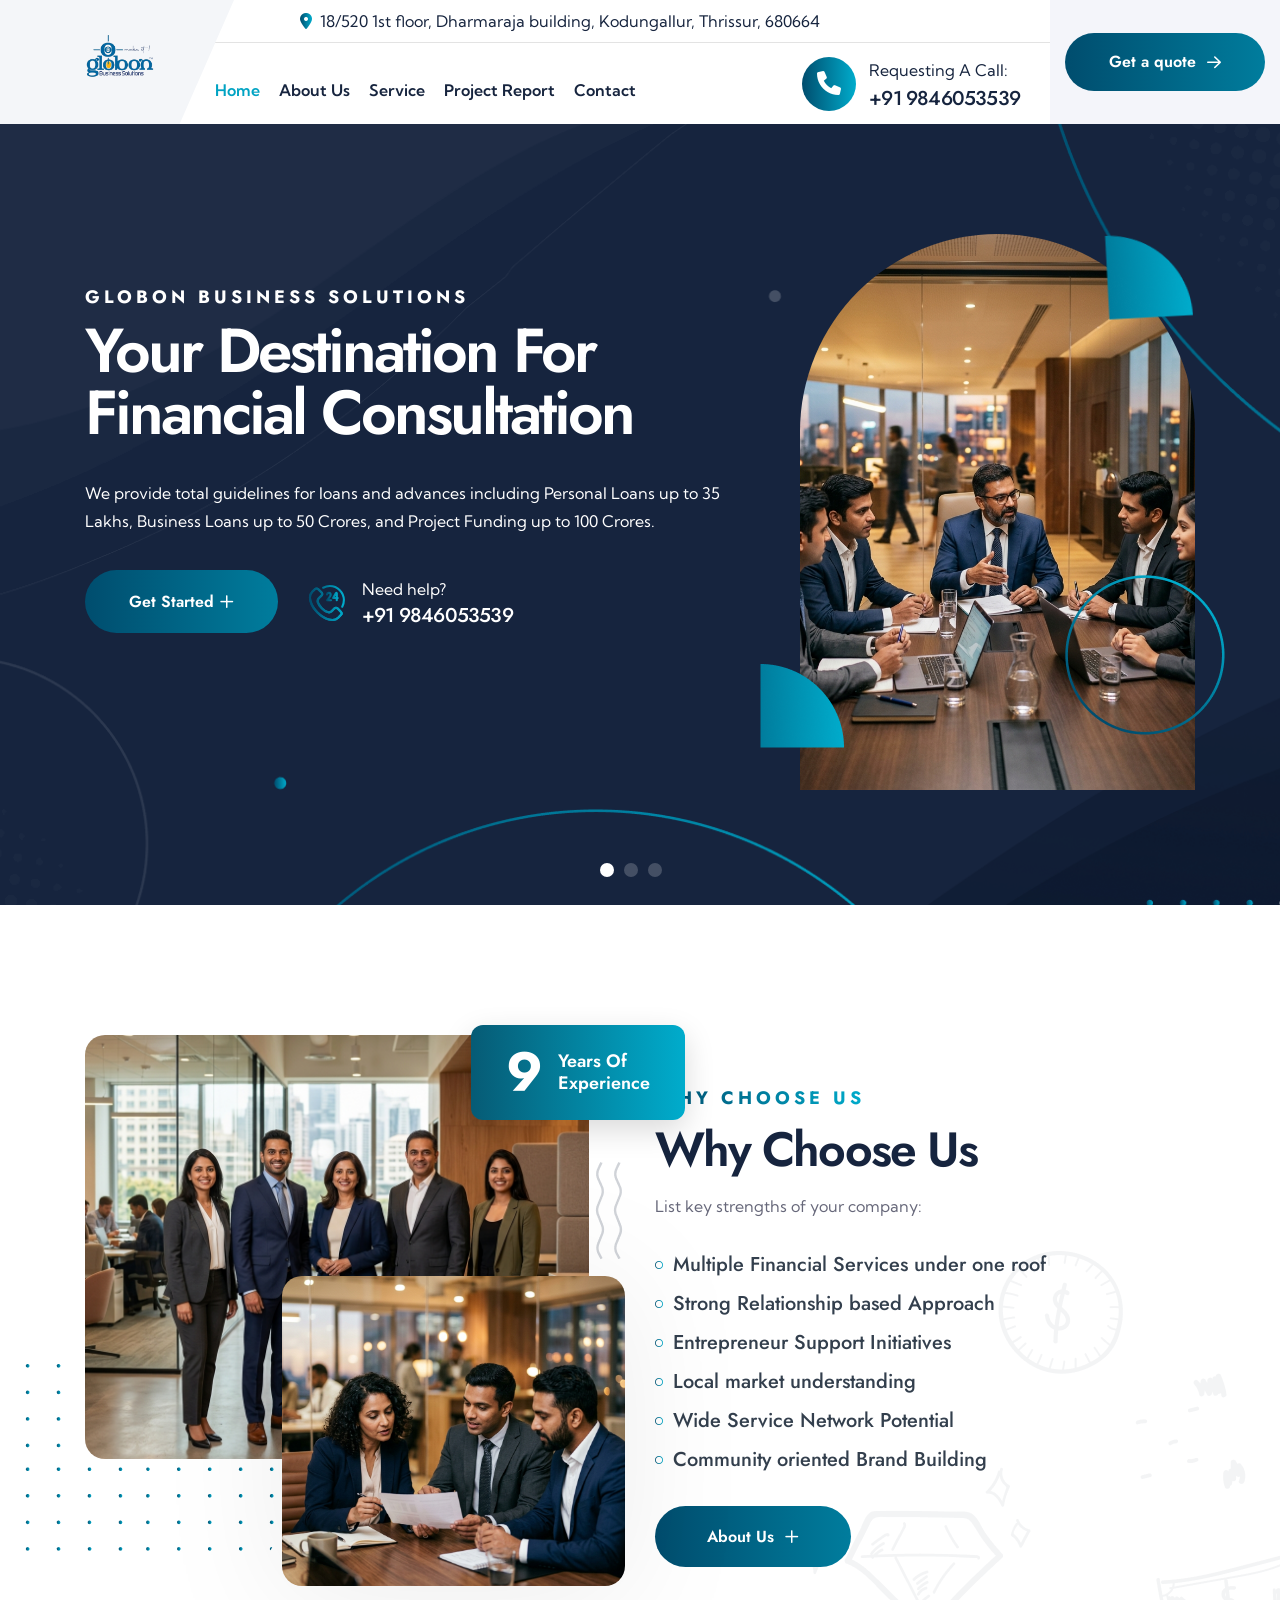
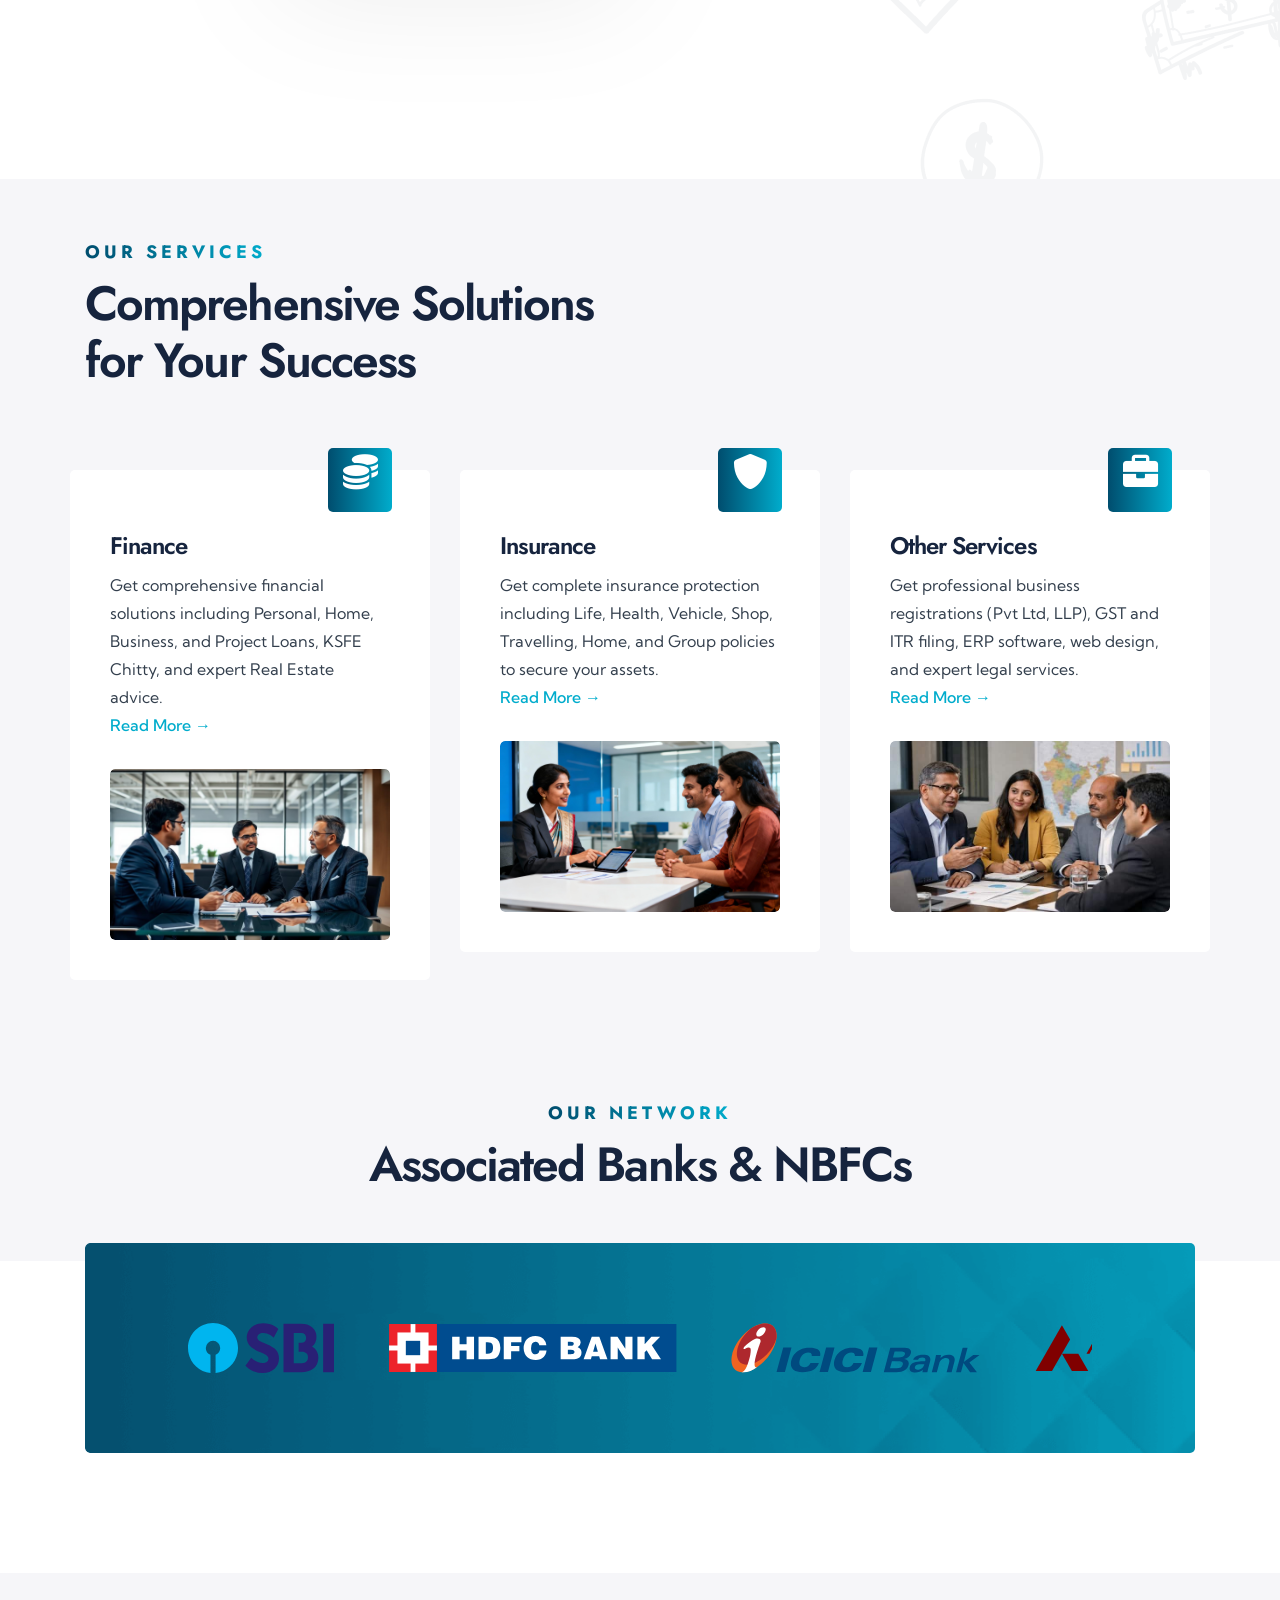
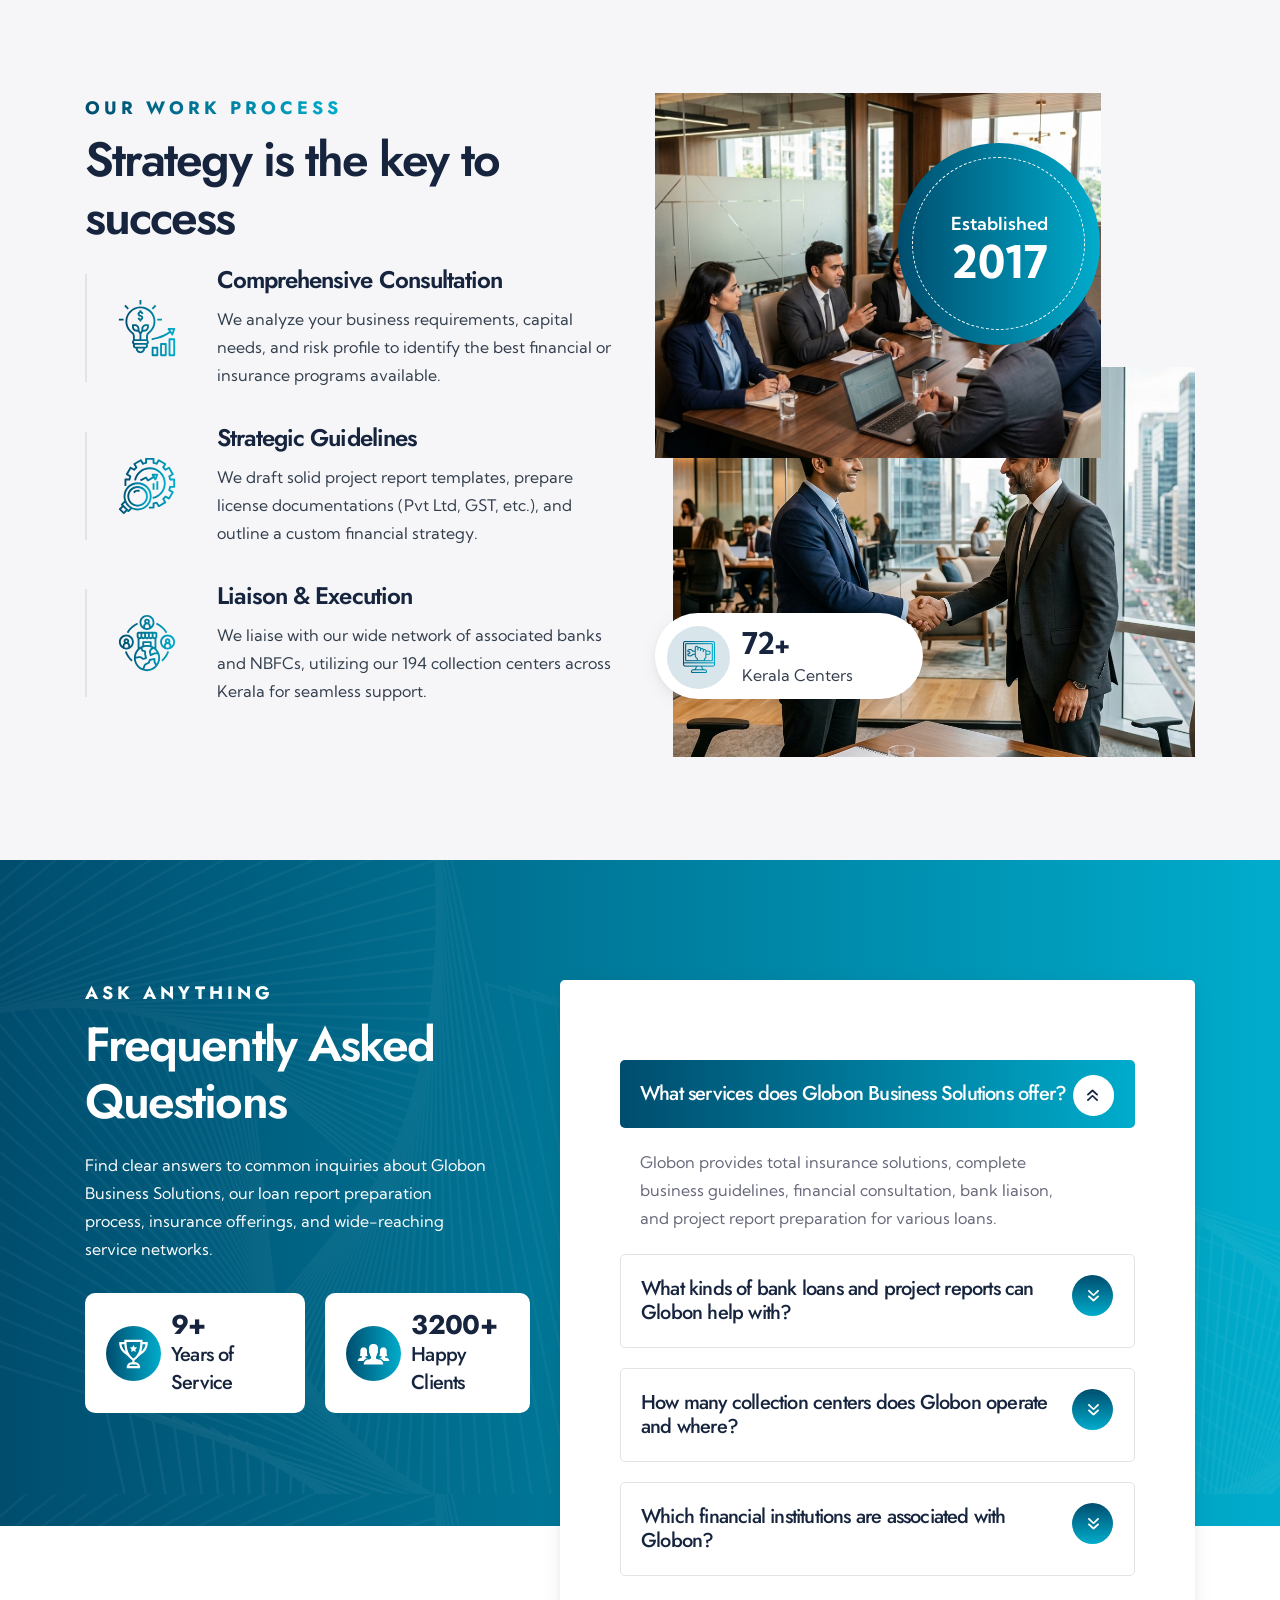
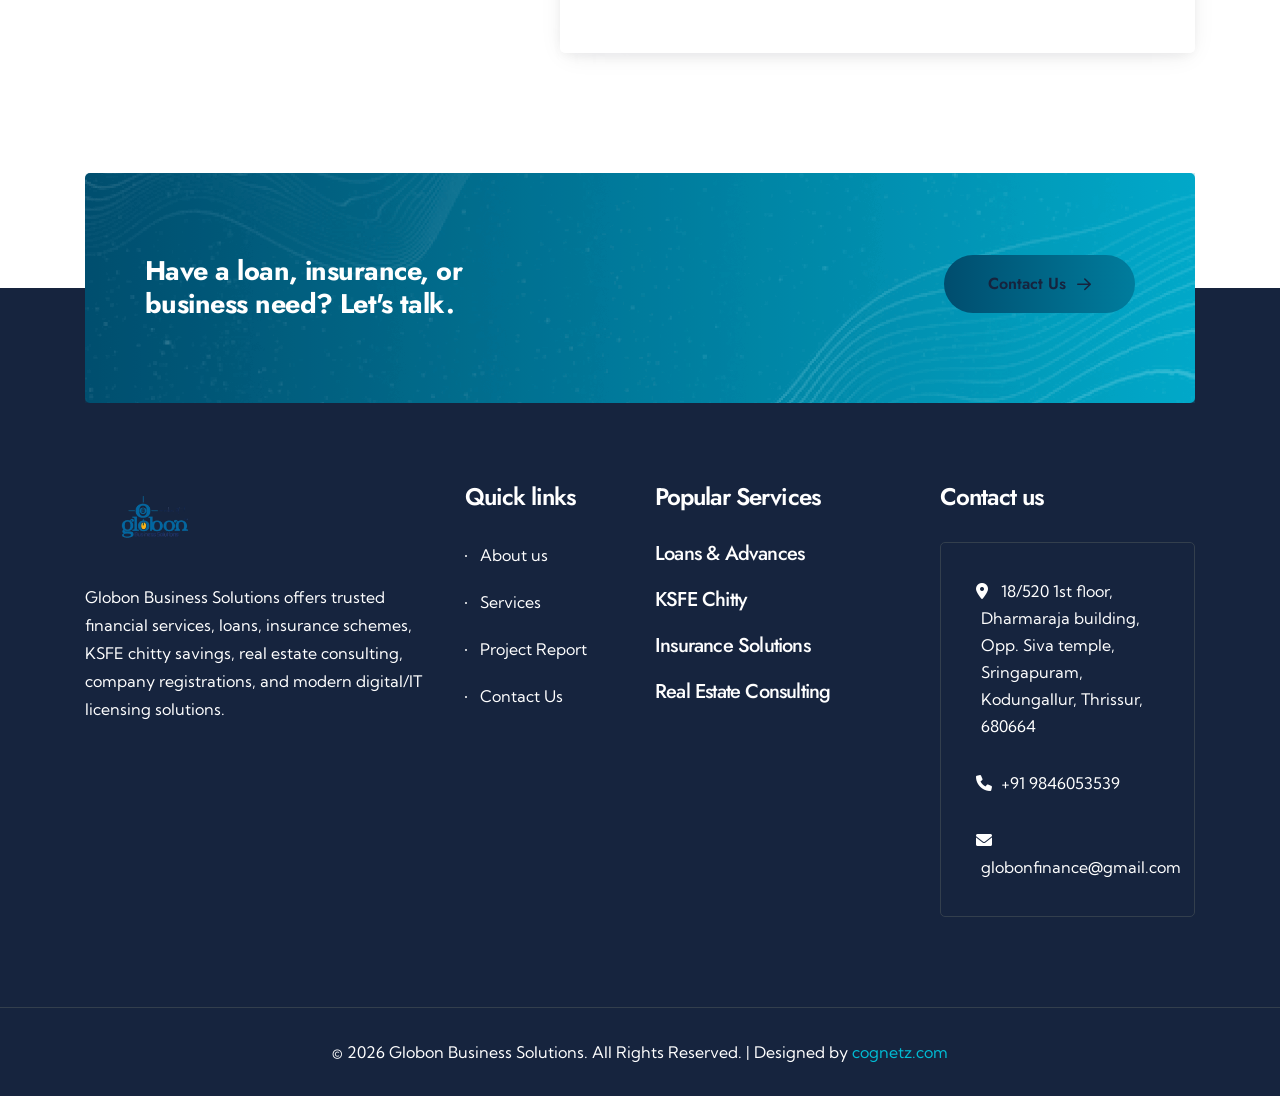
<file: index.html>
<!DOCTYPE html>
<html lang="en">

<head>
  <meta charSet="utf-8" />
  <meta name="viewport" content="width=device-width, initial-scale=1" />
  <meta name="description"
    content="Globon Business Solutions - Make It. India's Largest Coordinated Service Sector Platform providing Financial Consulting, Insurance, & Business Guidelines." />
  <link rel="icon" href="assets/img/logo2.png" sizes="any" />
  <title>Globon Business Solutions - Make It || Financial Consulting, Insurance & Business Guidelines</title>
  <meta name="description"
    content="Globon Business Solutions - Make It. Total insurance solutions, financial consultation, business registrations, Mudra/MSME/PMEGP/PMFME loan report planner, and coordinates over 194 centers." />
  <link rel="icon" href="assets/img/logo2.png" type="image/x-icon" sizes="29x30" />
  <link rel="stylesheet"
    href="https://fonts.googleapis.com/css2?family=Jost:wght@400;500;600;700;800;900&amp;family=Kumbh+Sans:wght@400;500;600;700;800&amp;display=swap" />
  <link rel="stylesheet" href="assets/css/bootstrap.css">
  <link rel="stylesheet" href="assets/css/animate.css">
  <link rel="stylesheet" href="assets/css/swiper-bundle.css">
  <link rel="stylesheet" href="assets/css/spacing.css">
  <link rel="stylesheet" href="assets/css/flaticon.css">
  <link rel="stylesheet" href="assets/css/font-awesome-pro.css">
  <link rel="stylesheet" href="assets/css/magnific-popup.css">
  <link rel="stylesheet" href="assets/css/main.css">
</head>

<body>
  <header class="tp-header-area p-relative">
    <div class="tp-header-box p-relative">
      <div class="tp-header-logo p-relative"><span class="tp-header-logo-bg"></span><a href="index.html"><img
            alt="Globon Business Solutions"
            style="height: 80px; width: auto; transform: scale(1.7); transform-origin: left center; "
            src="assets/img/logo1.png" /></a></div>
      <div class="tp-header-wrapper-inner header__sticky p-relative">
        <div class="tp-header-top d-none d-xl-flex">
          <div class="tp-header-top-info"><a href="https://maps.google.com/?q=Globon+Business+Solutions+Kodungallur"
              target="_blank"><span><i class="fa-sharp fa-solid fa-location-dot"></i></span>18/520 1st floor, Dharmaraja
              building, Kodungallur, Thrissur, 680664</a></div>
          <div class="tp-header-top-right d-flex justify-content-end align-items-center">
            <!-- <div class="header-social "><a target="_blank" href="http://facebook.com"><i class="fab fa-facebook-f"></i> </a><a target="_blank" href="http://twitter.com"><i class="fab fa-twitter"></i> </a><a target="_blank" href="https://www.linkedin.com"><i class="fab fa-linkedin-in"></i> </a><a target="_blank" href="https://www.vimeo.com"><i class="fab fa-vimeo-v"></i> </a></div> -->
          </div>
        </div>
        <div class="tp-header-main-menu d-flex align-items-center justify-content-between">
          <div class="tp-main-menu d-none d-xl-block">
            <nav class="tp-main-menu-content">
              <ul>
                <li><a class="active" href="index.html">Home</a></li>
                <li><a href="about.html">About Us</a></li>
                <li><a href="services.html">Service</a></li>
                <li><a href="project-report.html">Project Report</a></li>
                <li><a href="contact.html">Contact</a></li>
              </ul>
            </nav>
          </div>
          <div class="tp-header-main-right d-flex align-items-center justify-content-xl-end">
            <div class="tp-header-contact d-xl-flex align-items-center d-none">
              <div class="tp-header-contact-search search-open-btn d-none d-xxl-block"><span><i
                    class="fa-solid fa-magnifying-glass"></i></span></div>
              <div class="tp-header-contact-inner d-flex align-items-center">
                <div class="tp-header-contact-icon"><span><i class="fa-solid fa-phone"></i></span></div>
                <div class="tp-header-contact-content">
                  <p>Requesting A Call:</p><span><a href="tel:+919846053539">+91 9846053539</a></span>
                </div>
              </div>
            </div>
            <div class="tp-header-sticky-hamburger d-xl-none offcanvas-open-btn"><button
                class="hamburger-btn"><span></span><span></span><span></span></button></div>
          </div>
        </div>
      </div>
      <div class="tp-header-btn"><a class="tp-btn d-none d-xl-block" href="contact.html">Get a quote <i
            class="fa-regular fa-arrow-right"></i></a>
        <div class="tp-header-main-right-hamburger-btn d-xl-none offcanvas-open-btn"><button
            class="hamburger-btn"><span></span><span></span><span></span></button></div>
      </div>
    </div>
  </header>
  <header id="header-sticky" class="tp-header-main-sticky p-relative ">
    <div class="tp-header-space-2">
      <div class="container-fluid">
        <div class="row align-items-center">
          <div class="col-xl-3 col-6">
            <div class="tp-header-logo-2 p-relative"><a href="index.html"><img alt="Globon Business Solutions"
                  style="height: 80px; width: auto; transform: scale(1.7); transform-origin: left center; "
                  src="assets/img/logo1.png" /></a></div>
          </div>
          <div class="col-lg-6 d-none d-xl-block">
            <div class="tp-main-menu home-2 d-none d-xl-block">
              <nav class="tp-main-menu-content">
                <ul>
                  <li><a class="active" href="index.html">Home</a></li>
                  <li><a href="about.html">About Us</a></li>
                  <li><a href="services.html">Service</a></li>
                  <li><a href="project-report.html">Project Report</a></li>
                  <li><a href="contact.html">Contact</a></li>
                </ul>
              </nav>
            </div>
          </div>
          <div class="col-xl-3 col-6">
            <div class="tp-header-main-right-2 d-flex align-items-center justify-content-xl-end">
              <div class="tp-header-contact-2 d-flex align-items-center">
                <div class="tp-header-contact-search search-open-btn d-none d-xxl-block"><span><i
                      class="fa-solid fa-magnifying-glass"></i></span></div>
                <div class="tp-header-contact-inner d-none d-xl-flex align-items-center">
                  <div class="tp-header-contact-icon"><span><i class="fa-solid fa-phone"></i></span></div>
                  <div class="tp-header-contact-content">
                    <p>Requesting A Call:</p><span><a href="tel:+919846053539">+91 9846053539</a></span>
                  </div>
                </div>
              </div>
              <div class="tp-header-main-right-hamburger-btn d-xl-none offcanvas-open-btn text-end"><button
                  class="hamburger-btn"><span></span><span></span><span></span></button></div>
            </div>
          </div>
        </div>
      </div>
    </div>
  </header>
  <div class="search-area ">
    <div class="search-inner p-relative">
      <div class="container">
        <div class="row justify-content-center">
          <div class="col-lg-8">
            <div class="search-wrapper">
              <div class="search-close"><button class="search-close-btn"><svg width="12" height="12" viewBox="0 0 12 12"
                    fill="none" xmlns="http://www.w3.org/2000/svg">
                    <path d="M11 1L1 11" stroke="currentColor" stroke-width="1.5" stroke-linecap="round"
                      stroke-linejoin="round"></path>
                    <path d="M1 1L11 11" stroke="currentColor" stroke-width="1.5" stroke-linecap="round"
                      stroke-linejoin="round"></path>
                  </svg></button></div>
              <div class="search-content pt-35">
                <h3 class="heading text-center mb-30">Hi! How can we help You?</h3>
                <div class="d-flex justify-content-center px-5">
                  <div class="search w-100 p-relative">
                    <form><input type="text" class="search-input" placeholder="Search..." value="" /><button
                        class="search-icon" type="submit"><i class="fa fa-search"></i></button></form>
                  </div>
                </div>
              </div>
            </div>
          </div>
        </div>
      </div>
    </div>
  </div>
  <div class="search-overlay "></div>
  <div class="offcanvas__area ">
    <div class="offcanvas__wrapper">
      <div class="offcanvas__close"><button class="offcanvas__close-btn offcanvas-close-btn"><svg width="12" height="12"
            viewBox="0 0 12 12" fill="none" xmlns="http://www.w3.org/2000/svg">
            <path d="M11 1L1 11" stroke="currentColor" stroke-width="1.5" stroke-linecap="round"
              stroke-linejoin="round"></path>
            <path d="M1 1L11 11" stroke="currentColor" stroke-width="1.5" stroke-linecap="round"
              stroke-linejoin="round"></path>
          </svg></button></div>
      <div class="offcanvas__content">
        <div class="offcanvas__top mb-50 d-flex justify-content-between align-items-center">
          <div class="offcanvas__logo logo"><a href="index.html"><img alt="logo"
                style="height: 80px; width: auto; transform: scale(1.7); transform-origin: left center; "
                src="assets/img/logo1.png" /></a></div>
        </div>
        <div class="tp-main-menu-mobile fix d-xl-none mb-40">
          <nav class="tp-main-menu-content">
            <ul>
              <li><a class="active" href="index.html">Home</a></li>
              <li><a href="about.html">About Us</a></li>
              <li><a href="services.html">Service</a></li>
              <li><a href="project-report.html">Project Report</a></li>
              <li><a href="contact.html">Contact</a></li>
            </ul>
          </nav>
        </div>
        <div class="offcanvas__contact">
          <h4 class="offcanvas__title">Contacts</h4>
          <div class="offcanvas__contact-content d-flex">
            <div class="offcanvas__contact-content-icon"><i class="fa-sharp fa-solid fa-location-dot"></i></div>
            <div class="offcanvas__contact-content-content"><a
                href="https://maps.google.com/?q=Globon+Business+Solutions+Kodungallur" target="_blank">18/520 1st
                floor, Dharmaraja building, Opp. Siva temple, Sringapuram, Kodungallur, Thrissur, 680664</a></div>
          </div>
          <div class="offcanvas__contact-content d-flex">
            <div class="offcanvas__contact-content-icon"><i class="fa-solid fa-envelope"></i></div>
            <div class="offcanvas__contact-content-content"><a href="mailto:globonfinance@gmail.com">
                globonfinance@gmail.com </a></div>
          </div>
          <div class="offcanvas__contact-content d-flex">
            <div class="offcanvas__contact-content-icon"><i class="fa-solid fa-phone"></i></div>
            <div class="offcanvas__contact-content-content"><a href="tel:+919846053539"> +91 98460 53539</a></div>
          </div>
        </div>
        <!-- <div class="offcanvas__social"><a class="icon facebook" href="#"><i class="fab fa-facebook-f"></i></a><a class="icon twitter" href="#"><i class="fab fa-twitter"></i></a><a class="icon youtube" href="#"><i class="fab fa-youtube"></i></a><a class="icon linkedin" href="#"><i class="fab fa-linkedin"></i></a></div> -->
      </div>
    </div>
  </div>
  <div class="body-overlay "></div>
  <main>
    <section class="tp-hero-area p-relative">
      <div class="tp-hero-wrapper-slider">
        <div class="swiper tp-hero-active swiper-container">
          <div class="swiper-wrapper">
            <div class="swiper-slide pt-160 pb-115" style="background-color:#16243E">
              <div class="tp-hero-bg" style="background-image:url('assets/img/hero/shape-bg.png')"></div>
              <div class="container">
                <div class="row">
                  <div class="col-lg-7">
                    <div class="tp-hero-content p-relative">
                      <div class="tp-hero-title-wrapper"><span class="tp-hero-subtitle">Globon Business Solutions</span>
                        <h2 class="tp-hero-title">Your destination for Financial Consultation</h2>
                        <p>We provide total guidelines for loans and advances including Personal Loans up to 35 Lakhs,
                          Business Loans up to 50 Crores, and Project Funding up to 100 Crores.</p>
                      </div>
                      <div class="tp-hero-button-wrapper d-flex flex-wrap align-items-center">
                        <div class="tp-hero-btn mr-30"><a class="tp-btn" href="contact.html">Get Started<span><i
                                class="fa-regular fa-plus"></i></span></a></div>
                        <div class="tp-hero-call d-flex align-items-center"><span><svg width="37" height="36"
                              viewBox="0 0 37 36" fill="none" xmlns="http://www.w3.org/2000/svg">
                              <path
                                d="M29.6887 13.0168H25.1079C25.1079 13.0168 27.5332 8.62052 27.9335 8.12946C28.3382 7.63298 28.7214 7.94264 28.758 8.38069C28.7945 8.81866 28.7397 15.1698 28.7397 15.1698M22.9387 15.2699C22.9387 15.2699 19.4019 15.3144 19.2343 15.2585C19.0667 15.2027 19.503 14.9077 21.8218 11.5945C22.2549 10.9757 22.4932 10.4537 22.5947 10.0163L22.6306 9.73512C22.6306 8.70778 21.7978 7.875 20.7705 7.875C19.8665 7.875 19.1132 8.51977 18.9453 9.37455"
                                stroke="url('#paint0_linear_3043_11')" stroke-width="2.10938" stroke-miterlimit="10"
                                stroke-linecap="round" stroke-linejoin="round"></path>
                              <path
                                d="M32.7861 26.6714L29.7163 23.6016C28.7645 22.6497 27.2212 22.6497 26.2694 23.6016L23.6842 26.1867C21.5426 28.3284 18.0577 27.4539 13.7745 23.1708C9.49123 18.8875 8.61683 15.4026 10.7585 13.2611L13.3436 10.6759C14.2954 9.72406 14.2954 8.18084 13.3436 7.22902L10.2737 4.15918C9.32192 3.20736 7.7787 3.20736 6.82688 4.15918L4.24177 6.74429C-0.279393 11.2655 2.32723 20.3406 9.46592 27.4793C16.6046 34.618 25.6798 37.2246 30.201 32.7035L32.7862 30.1183C33.7379 29.1665 33.7379 27.6233 32.7861 26.6714Z"
                                stroke="url('#paint1_linear_3043_11')" stroke-width="2.10938" stroke-miterlimit="10"
                                stroke-linecap="round" stroke-linejoin="round"></path>
                              <path
                                d="M34.2298 21.7512C35.2892 19.7749 35.8906 17.5164 35.8906 15.1172C35.8906 7.35068 29.5946 1.05469 21.8281 1.05469C19.4289 1.05469 17.1704 1.65614 15.1941 2.71554M32.7861 26.6715L29.7163 23.6017C28.7645 22.6498 27.2212 22.6498 26.2694 23.6017L23.6842 26.1868C21.5426 28.3285 18.0577 27.454 13.7745 23.1709C9.49123 18.8876 8.61683 15.4027 10.7585 13.2611L13.3436 10.676C14.2954 9.72415 14.2954 8.18093 13.3436 7.22911L10.2737 4.15927C9.32192 3.20745 7.7787 3.20745 6.82688 4.15927L4.24177 6.74437C-0.279393 11.2655 2.32723 20.3407 9.46592 27.4794C16.6046 34.6181 25.6798 37.2247 30.201 32.7035L32.7862 30.1184C33.7379 29.1665 33.7379 27.6234 32.7861 26.6715Z"
                                stroke="url('#paint2_linear_3043_11')" stroke-width="2.10938" stroke-miterlimit="10"
                                stroke-linecap="round" stroke-linejoin="round"></path>
                              <defs>
                                <linearGradient id="paint0_linear_3043_11" x1="18.9453" y1="11.5808" x2="29.6887"
                                  y2="11.5808" gradientUnits="userSpaceOnUse">
                                  <stop stop-color="#004D6E"></stop>
                                  <stop offset="1" stop-color="#00ACCC"></stop>
                                </linearGradient>
                                <linearGradient id="paint1_linear_3043_11" x1="2" y1="19.1953" x2="33.5" y2="19.1953"
                                  gradientUnits="userSpaceOnUse">
                                  <stop stop-color="#004D6E"></stop>
                                  <stop offset="1" stop-color="#00ACCC"></stop>
                                </linearGradient>
                                <linearGradient id="paint2_linear_3043_11" x1="2" y1="18" x2="35.8906" y2="18"
                                  gradientUnits="userSpaceOnUse">
                                  <stop stop-color="#004D6E"></stop>
                                  <stop offset="1" stop-color="#00ACCC"></stop>
                                </linearGradient>
                              </defs>
                            </svg></span>
                          <div class="tp-hero-call-inner">
                            <p>Need help?</p><span><a href="tel:+919846053539">+91 9846053539</a></span>
                          </div>
                        </div>
                      </div>
                    </div>
                  </div>
                  <div class="col-lg-5">
                    <div class="tp-hero-thumb p-relative">
                      <div class="tp-hero-thumb-shape"><img alt="Globon Business Solutions" width="160" height="160"
                          class="shape-1" src="assets/img/hero/shape-2.png" /><img alt="Globon Business Solutions"
                          width="84" height="84" class="shape-2" src="assets/img/hero/shape-1.png" /><img
                          alt="Globon Business Solutions" width="84" height="84" class="shape-3"
                          src="assets/img/hero/shape-1.png" /></div><img alt="Globon Business Solutions" width="456"
                        height="556" src="assets/img/hero/home_hero_1.jpg"
                        style="object-fit: cover; object-position: center;" />
                    </div>
                  </div>
                </div>
              </div>
            </div>
            <div class="swiper-slide pt-160 pb-115" style="background-color:#16243E">
              <div class="tp-hero-bg" style="background-image:url('assets/img/hero/shape-bg.png')"></div>
              <div class="container">
                <div class="row">
                  <div class="col-lg-7">
                    <div class="tp-hero-content p-relative">
                      <div class="tp-hero-title-wrapper"><span class="tp-hero-subtitle">Globon Insurance</span>
                        <h2 class="tp-hero-title">Your partner for Total Insurance Solutions</h2>
                        <p>Secure your assets and your loved ones with Life, Health, Vehicle, Shop, Travel, Home, and
                          Group Insurance designed to offer maximum protection.</p>
                      </div>
                      <div class="tp-hero-button-wrapper d-flex flex-wrap align-items-center">
                        <div class="tp-hero-btn mr-30"><a class="tp-btn" href="contact.html">Get Started<span><i
                                class="fa-regular fa-plus"></i></span></a></div>
                        <div class="tp-hero-call d-flex align-items-center"><span><svg width="37" height="36"
                              viewBox="0 0 37 36" fill="none" xmlns="http://www.w3.org/2000/svg">
                              <path
                                d="M29.6887 13.0168H25.1079C25.1079 13.0168 27.5332 8.62052 27.9335 8.12946C28.3382 7.63298 28.7214 7.94264 28.758 8.38069C28.7945 8.81866 28.7397 15.1698 28.7397 15.1698M22.9387 15.2699C22.9387 15.2699 19.4019 15.3144 19.2343 15.2585C19.0667 15.2027 19.503 14.9077 21.8218 11.5945C22.2549 10.9757 22.4932 10.4537 22.5947 10.0163L22.6306 9.73512C22.6306 8.70778 21.7978 7.875 20.7705 7.875C19.8665 7.875 19.1132 8.51977 18.9453 9.37455"
                                stroke="url('#paint0_linear_3043_11')" stroke-width="2.10938" stroke-miterlimit="10"
                                stroke-linecap="round" stroke-linejoin="round"></path>
                              <path
                                d="M32.7861 26.6714L29.7163 23.6016C28.7645 22.6497 27.2212 22.6497 26.2694 23.6016L23.6842 26.1867C21.5426 28.3284 18.0577 27.4539 13.7745 23.1708C9.49123 18.8875 8.61683 15.4026 10.7585 13.2611L13.3436 10.6759C14.2954 9.72406 14.2954 8.18084 13.3436 7.22902L10.2737 4.15918C9.32192 3.20736 7.7787 3.20736 6.82688 4.15918L4.24177 6.74429C-0.279393 11.2655 2.32723 20.3406 9.46592 27.4793C16.6046 34.618 25.6798 37.2246 30.201 32.7035L32.7862 30.1183C33.7379 29.1665 33.7379 27.6233 32.7861 26.6714Z"
                                stroke="url('#paint1_linear_3043_11')" stroke-width="2.10938" stroke-miterlimit="10"
                                stroke-linecap="round" stroke-linejoin="round"></path>
                              <path
                                d="M34.2298 21.7512C35.2892 19.7749 35.8906 17.5164 35.8906 15.1172C35.8906 7.35068 29.5946 1.05469 21.8281 1.05469C19.4289 1.05469 17.1704 1.65614 15.1941 2.71554M32.7861 26.6715L29.7163 23.6017C28.7645 22.6498 27.2212 22.6498 26.2694 23.6017L23.6842 26.1868C21.5426 28.3285 18.0577 27.454 13.7745 23.1709C9.49123 18.8876 8.61683 15.4027 10.7585 13.2611L13.3436 10.676C14.2954 9.72415 14.2954 8.18093 13.3436 7.22911L10.2737 4.15927C9.32192 3.20745 7.7787 3.20745 6.82688 4.15927L4.24177 6.74437C-0.279393 11.2655 2.32723 20.3407 9.46592 27.4794C16.6046 34.6181 25.6798 37.2247 30.201 32.7035L32.7862 30.1184C33.7379 29.1665 33.7379 27.6234 32.7861 26.6715Z"
                                stroke="url('#paint2_linear_3043_11')" stroke-width="2.10938" stroke-miterlimit="10"
                                stroke-linecap="round" stroke-linejoin="round"></path>
                              <defs>
                                <linearGradient id="paint0_linear_3043_11" x1="18.9453" y1="11.5808" x2="29.6887"
                                  y2="11.5808" gradientUnits="userSpaceOnUse">
                                  <stop stop-color="#004D6E"></stop>
                                  <stop offset="1" stop-color="#00ACCC"></stop>
                                </linearGradient>
                                <linearGradient id="paint1_linear_3043_11" x1="2" y1="19.1953" x2="33.5" y2="19.1953"
                                  gradientUnits="userSpaceOnUse">
                                  <stop stop-color="#004D6E"></stop>
                                  <stop offset="1" stop-color="#00ACCC"></stop>
                                </linearGradient>
                                <linearGradient id="paint2_linear_3043_11" x1="2" y1="18" x2="35.8906" y2="18"
                                  gradientUnits="userSpaceOnUse">
                                  <stop stop-color="#004D6E"></stop>
                                  <stop offset="1" stop-color="#00ACCC"></stop>
                                </linearGradient>
                              </defs>
                            </svg></span>
                          <div class="tp-hero-call-inner">
                            <p>Need help?</p><span><a href="tel:+919846053539">+91 9846053539</a></span>
                          </div>
                        </div>
                      </div>
                    </div>
                  </div>
                  <div class="col-lg-5">
                    <div class="tp-hero-thumb p-relative">
                      <div class="tp-hero-thumb-shape"><img alt="Globon Business Solutions" width="160" height="160"
                          class="shape-1" src="assets/img/hero/shape-2.png" /><img alt="Globon Business Solutions"
                          width="84" height="84" class="shape-2" src="assets/img/hero/shape-1.png" /><img
                          alt="Globon Business Solutions" width="84" height="84" class="shape-3"
                          src="assets/img/hero/shape-1.png" /></div><img alt="Globon Business Solutions" width="456"
                        height="556" src="assets/img/hero/home_hero_2.jpg"
                        style="object-fit: cover; object-position: center;" />
                    </div>
                  </div>
                </div>
              </div>
            </div>
            <div class="swiper-slide pt-160 pb-115" style="background-color:#16243E">
              <div class="tp-hero-bg" style="background-image:url('assets/img/hero/shape-bg.png')"></div>
              <div class="container">
                <div class="row">
                  <div class="col-lg-7">
                    <div class="tp-hero-content p-relative">
                      <div class="tp-hero-title-wrapper"><span class="tp-hero-subtitle">Globon Business Slogans</span>
                        <h2 class="tp-hero-title">Total Guidelines & Registrations for Business</h2>
                        <p>We provide seamless support for Pvt Ltd Company registration, LLP and Partnership deeds,
                          Startup-India registration, GST filing, Trademark & Patent filing, and software solutions.</p>
                      </div>
                      <div class="tp-hero-button-wrapper d-flex flex-wrap align-items-center">
                        <div class="tp-hero-btn mr-30"><a class="tp-btn" href="contact.html">Get Started<span><i
                                class="fa-regular fa-plus"></i></span></a></div>
                        <div class="tp-hero-call d-flex align-items-center"><span><svg width="37" height="36"
                              viewBox="0 0 37 36" fill="none" xmlns="http://www.w3.org/2000/svg">
                              <path
                                d="M29.6887 13.0168H25.1079C25.1079 13.0168 27.5332 8.62052 27.9335 8.12946C28.3382 7.63298 28.7214 7.94264 28.758 8.38069C28.7945 8.81866 28.7397 15.1698 28.7397 15.1698M22.9387 15.2699C22.9387 15.2699 19.4019 15.3144 19.2343 15.2585C19.0667 15.2027 19.503 14.9077 21.8218 11.5945C22.2549 10.9757 22.4932 10.4537 22.5947 10.0163L22.6306 9.73512C22.6306 8.70778 21.7978 7.875 20.7705 7.875C19.8665 7.875 19.1132 8.51977 18.9453 9.37455"
                                stroke="url('#paint0_linear_3043_11')" stroke-width="2.10938" stroke-miterlimit="10"
                                stroke-linecap="round" stroke-linejoin="round"></path>
                              <path
                                d="M32.7861 26.6714L29.7163 23.6016C28.7645 22.6497 27.2212 22.6497 26.2694 23.6016L23.6842 26.1867C21.5426 28.3284 18.0577 27.4539 13.7745 23.1708C9.49123 18.8875 8.61683 15.4026 10.7585 13.2611L13.3436 10.6759C14.2954 9.72406 14.2954 8.18084 13.3436 7.22902L10.2737 4.15918C9.32192 3.20736 7.7787 3.20736 6.82688 4.15918L4.24177 6.74429C-0.279393 11.2655 2.32723 20.3406 9.46592 27.4793C16.6046 34.618 25.6798 37.2246 30.201 32.7035L32.7862 30.1183C33.7379 29.1665 33.7379 27.6233 32.7861 26.6714Z"
                                stroke="url('#paint1_linear_3043_11')" stroke-width="2.10938" stroke-miterlimit="10"
                                stroke-linecap="round" stroke-linejoin="round"></path>
                              <path
                                d="M34.2298 21.7512C35.2892 19.7749 35.8906 17.5164 35.8906 15.1172C35.8906 7.35068 29.5946 1.05469 21.8281 1.05469C19.4289 1.05469 17.1704 1.65614 15.1941 2.71554M32.7861 26.6715L29.7163 23.6017C28.7645 22.6498 27.2212 22.6498 26.2694 23.6017L23.6842 26.1868C21.5426 28.3285 18.0577 27.454 13.7745 23.1709C9.49123 18.8876 8.61683 15.4027 10.7585 13.2611L13.3436 10.676C14.2954 9.72415 14.2954 8.18093 13.3436 7.22911L10.2737 4.15927C9.32192 3.20745 7.7787 3.20745 6.82688 4.15927L4.24177 6.74437C-0.279393 11.2655 2.32723 20.3407 9.46592 27.4794C16.6046 34.6181 25.6798 37.2247 30.201 32.7035L32.7862 30.1184C33.7379 29.1665 33.7379 27.6234 32.7861 26.6715Z"
                                stroke="url('#paint2_linear_3043_11')" stroke-width="2.10938" stroke-miterlimit="10"
                                stroke-linecap="round" stroke-linejoin="round"></path>
                              <defs>
                                <linearGradient id="paint0_linear_3043_11" x1="18.9453" y1="11.5808" x2="29.6887"
                                  y2="11.5808" gradientUnits="userSpaceOnUse">
                                  <stop stop-color="#004D6E"></stop>
                                  <stop offset="1" stop-color="#00ACCC"></stop>
                                </linearGradient>
                                <linearGradient id="paint1_linear_3043_11" x1="2" y1="19.1953" x2="33.5" y2="19.1953"
                                  gradientUnits="userSpaceOnUse">
                                  <stop stop-color="#004D6E"></stop>
                                  <stop offset="1" stop-color="#00ACCC"></stop>
                                </linearGradient>
                                <linearGradient id="paint2_linear_3043_11" x1="2" y1="18" x2="35.8906" y2="18"
                                  gradientUnits="userSpaceOnUse">
                                  <stop stop-color="#004D6E"></stop>
                                  <stop offset="1" stop-color="#00ACCC"></stop>
                                </linearGradient>
                              </defs>
                            </svg></span>
                          <div class="tp-hero-call-inner">
                            <p>Need help?</p><span><a href="tel:+919846053539">+91 9846053539</a></span>
                          </div>
                        </div>
                      </div>
                    </div>
                  </div>
                  <div class="col-lg-5">
                    <div class="tp-hero-thumb p-relative">
                      <div class="tp-hero-thumb-shape"><img alt="Globon Business Solutions" width="160" height="160"
                          class="shape-1" src="assets/img/hero/shape-2.png" /><img alt="Globon Business Solutions"
                          width="84" height="84" class="shape-2" src="assets/img/hero/shape-1.png" /><img
                          alt="Globon Business Solutions" width="84" height="84" class="shape-3"
                          src="assets/img/hero/shape-1.png" /></div><img alt="Globon Business Solutions" width="456"
                        height="556" src="assets/img/hero/home_hero_3.jpg"
                        style="object-fit: cover; object-position: center;" />
                    </div>
                  </div>
                </div>
              </div>
            </div>
          </div>
        </div>
        <div class="tp-hero-nav"><button type="button" class="hero-button-prev-1"><i
              class="fa-regular fa-arrow-left"></i></button><button type="button" class="hero-button-next-1"><i
              class="fa-regular fa-arrow-right"></i></button></div>
        <div class="tp-hero-pagination"></div>
      </div>
    </section>
    <section id="about-one-page" class="tp-about-area p-relative pt-130 pb-210">
      <div class="tp-about-shape"><img alt="Globon Business Solutions" width="474" height="528"
          src="assets/img/about/shape-3.png" /></div>
      <div class="container">
        <div class="row">
          <div class="col-lg-6">
            <div class="tp-about-thumb-wrapper p-relative wow fadeInLeft" data-wow-duration="1s" data-wow-delay=".3s">
              <div class="main"><img alt="Globon Business Solutions" width="504" height="424"
                  src="assets/img/about/home_about_main.jpg" style="object-fit: cover; object-position: center;" />
              </div><img alt="Globon Business Solutions" width="343" height="310" class="shape-1"
                src="assets/img/about/home_about_sec.jpg" style="object-fit: cover; object-position: center;" /><img
                alt="Globon Business Solutions" width="279" height="195" class="shape-2"
                src="assets/img/about/shape-1.png" /><img alt="Globon Business Solutions" width="63" height="98"
                class="shape-3" src="assets/img/about/shape-2.png" />
              <div class="shape-4 d-flex align-items-center justify-content-center"
                style="box-sizing: border-box; background: linear-gradient(90deg, #065b75 0%, #00ACCC 100%); border-radius: 12px; color: white; padding: 20px 35px; box-shadow: 0px 10px 30px rgba(0,0,0,0.15);">
                <div style="font-size: 55px; font-weight: 700; line-height: 1; margin-right: 15px;">9</div>
                <div style="font-size: 18px; font-weight: 600; line-height: 1.2; text-transform: capitalize;">Years
                  Of<br />Experience</div>
              </div>
            </div>
          </div>
          <div class="col-lg-6">
            <div class="tp-about-wrapper">
              <div class="tp-about-title-wrapper"><span class="tp-section-title-pre">Why Choose Us</span>
                <h3 class="tp-section-title">Why Choose Us</h3>
              </div>
              <p>List key strengths of your company:</p>
              <div class="tp-about-wrapper-list">
                <ul>
                  <li><span><i class="fa-regular fa-circle"></i></span> Multiple Financial Services under one roof</li>
                  <li><span><i class="fa-regular fa-circle"></i></span> Strong Relationship based Approach</li>
                  <li><span><i class="fa-regular fa-circle"></i></span> Entrepreneur Support Initiatives</li>
                  <li><span><i class="fa-regular fa-circle"></i></span> Local market understanding</li>
                  <li><span><i class="fa-regular fa-circle"></i></span> Wide Service Network Potential</li>
                  <li><span><i class="fa-regular fa-circle"></i></span> Community oriented Brand Building</li>
                </ul>
              </div>
              <div class="tp-about-btn"><a class="tp-btn" href="about.html">About Us <span><i
                      class="fa-regular fa-plus"></i></span></a></div>
            </div>
          </div>
        </div>
      </div>
    </section>
    <style>
      @media (max-width: 767px) {
        #services-one-page { padding-bottom: 30px !important; }
      }
    </style>
    <section id="services-one-page" class="tp-service-area pt-60 pb-90" style="background-color:#F6F6F9">
      <div class="container">
        <div class="row">
          <div class="col-lg-6 col-md-8">
            <div class="tp-service-title-wrapper mb-40"><span class="tp-section-title-pre">Our Services</span>
              <h3 class="tp-section-title">Comprehensive Solutions <br /> for Your Success</h3>
            </div>
          </div>
          <div class="col-lg-6 col-md-4">
            <div class="tp-service-nav text-end"><button type="button" class="service-button-prev-1"><i
                  class="fa-regular fa-arrow-left"></i></button><button type="button" class="service-button-next-1"><i
                  class="fa-regular fa-arrow-right"></i></button></div>
          </div>
          <div class="swiper tp-service-active swiper-container wow fadeInUp" data-wow-duration="1s"
            data-wow-delay=".3s">
            <div class="swiper-wrapper">
              <div class="swiper-slide mb-30 mt-40">
                <div class="tp-service-item-wrapper p-relative">
                  <div class="tp-service-item-icon"><span><i class="fa-solid fa-coins"
                        style="font-size: 35px; color: white;"></i></span></div>
                  <div class="tp-service-item-content">
                    <h4 class="tp-service-item-title"><a href="services.html">Finance</a></h4>
                    <p>Get comprehensive financial solutions including Personal, Home, Business, and Project Loans, KSFE
                      Chitty, and expert Real Estate advice. <br><a href="services.html"
                        style="color: #00ACCC; font-weight: 500;">Read More &rarr;</a></p>
                  </div>
                  <div class="tp-service-item-thumb"><a href="services.html"><img alt="Finance" width="330" height="171"
                        src="assets/img/hero/finanace.png" style="object-fit: cover; object-position: center;" /></a>
                  </div>
                </div>
              </div>
              <div class="swiper-slide mb-30 mt-40">
                <div class="tp-service-item-wrapper p-relative">
                  <div class="tp-service-item-icon"><span><i class="fa-solid fa-shield-alt"
                        style="font-size: 35px; color: white;"></i></span></div>
                  <div class="tp-service-item-content">
                    <h4 class="tp-service-item-title"><a href="services.html">Insurance</a></h4>
                    <p>Get complete insurance protection including Life, Health, Vehicle, Shop, Travelling, Home, and
                      Group policies to secure your assets. <br><a href="services.html"
                        style="color: #00ACCC; font-weight: 500;">Read More &rarr;</a></p>
                  </div>
                  <div class="tp-service-item-thumb"><a href="services.html"><img alt="Insurance" width="330"
                        height="171" src="assets/img/hero/insurance.png"
                        style="object-fit: cover; object-position: center;" /></a></div>
                </div>
              </div>
              <div class="swiper-slide mb-30 mt-40">
                <div class="tp-service-item-wrapper p-relative">
                  <div class="tp-service-item-icon"><span><i class="fa-solid fa-briefcase"
                        style="font-size: 35px; color: white;"></i></span></div>
                  <div class="tp-service-item-content">
                    <h4 class="tp-service-item-title"><a href="services.html">Other Services</a></h4>
                    <p>Get professional business registrations (Pvt Ltd, LLP), GST and ITR filing, ERP software, web
                      design, and expert legal services. <br><a href="services.html"
                        style="color: #00ACCC; font-weight: 500;">Read More &rarr;</a></p>
                  </div>
                  <div class="tp-service-item-thumb"><a href="services.html"><img alt="Other Services" width="330"
                        height="171" src="assets/img/hero/others.png"
                        style="object-fit: cover; object-position: center;" /></a></div>
                </div>
              </div>
            </div>
          </div>
        </div>
      </div>
      </div>
    </section>
    <div class="tp-brand-area tp-brand-background p-relative pb-120">
      <div class="container">
        <div class="row justify-content-center">
          <div class="col-lg-8">
            <div class="tp-section-title-wrapper text-center mb-50">
              <span class="tp-section-title-pre">Our Network</span>
              <h3 class="tp-section-title">Associated Banks & NBFCs</h3>
            </div>
          </div>
        </div>
        <div class="tp-brand-wrapper p-relative wow fadeInUp" data-wow-duration="1s" data-wow-delay=".3s"
          style="background-image:url('assets/img/brand/bg-shape.png')">
          <div class="marquee-container" style="overflow: hidden; white-space: nowrap; width: 100%;">
            <div class="marquee-content" style="display: inline-block; animation: marquee 20s linear infinite;">
              <img style="margin-right: 50px; height: 50px; width: auto; vertical-align: middle;"
                alt="State Bank of India" src="assets/img/brand/sbi.svg" />
              <img style="margin-right: 50px; height: 50px; width: auto; vertical-align: middle;" alt="HDFC Bank"
                src="assets/img/brand/hdfc.svg" />
              <img style="margin-right: 50px; height: 50px; width: auto; vertical-align: middle;" alt="ICICI Bank"
                src="assets/img/brand/icici.svg" />
              <img style="margin-right: 50px; height: 50px; width: auto; vertical-align: middle;" alt="Axis Bank"
                src="assets/img/brand/axis.svg" />
              <img style="margin-right: 50px; height: 50px; width: auto; vertical-align: middle;"
                alt="Kotak Mahindra Bank" src="assets/img/brand/kotak.svg" />
              <img style="margin-right: 50px; height: 50px; width: auto; vertical-align: middle;" alt="Federal Bank"
                src="assets/img/brand/federal.svg" />
              <img style="margin-right: 50px; height: 50px; width: auto; vertical-align: middle;" alt="Bank of Baroda"
                src="assets/img/brand/bob.svg" />
              <img style="margin-right: 50px; height: 50px; width: auto; vertical-align: middle;" alt="Yes Bank"
                src="assets/img/brand/yes.svg" />
              <img style="margin-right: 50px; height: 50px; width: auto; vertical-align: middle;" alt="Canara Bank"
                src="assets/img/brand/canara.svg" />
              <img style="margin-right: 50px; height: 50px; width: auto; vertical-align: middle;"
                alt="South Indian Bank" src="assets/img/brand/sib.svg" />

              <!-- Duplicated for seamless scrolling -->
              <img style="margin-right: 50px; height: 50px; width: auto; vertical-align: middle;"
                alt="State Bank of India" src="assets/img/brand/sbi.svg" />
              <img style="margin-right: 50px; height: 50px; width: auto; vertical-align: middle;" alt="HDFC Bank"
                src="assets/img/brand/hdfc.svg" />
              <img style="margin-right: 50px; height: 50px; width: auto; vertical-align: middle;" alt="ICICI Bank"
                src="assets/img/brand/icici.svg" />
              <img style="margin-right: 50px; height: 50px; width: auto; vertical-align: middle;" alt="Axis Bank"
                src="assets/img/brand/axis.svg" />
              <img style="margin-right: 50px; height: 50px; width: auto; vertical-align: middle;"
                alt="Kotak Mahindra Bank" src="assets/img/brand/kotak.svg" />
              <img style="margin-right: 50px; height: 50px; width: auto; vertical-align: middle;" alt="Federal Bank"
                src="assets/img/brand/federal.svg" />
              <img style="margin-right: 50px; height: 50px; width: auto; vertical-align: middle;" alt="Bank of Baroda"
                src="assets/img/brand/bob.svg" />
              <img style="margin-right: 50px; height: 50px; width: auto; vertical-align: middle;" alt="Yes Bank"
                src="assets/img/brand/yes.svg" />
              <img style="margin-right: 50px; height: 50px; width: auto; vertical-align: middle;" alt="Canara Bank"
                src="assets/img/brand/canara.svg" />
              <img style="margin-right: 50px; height: 50px; width: auto; vertical-align: middle;"
                alt="South Indian Bank" src="assets/img/brand/sib.svg" />
            </div>
            <style>
              @keyframes marquee {
                0% {
                  transform: translateX(0);
                }

                100% {
                  transform: translateX(-50%);
                }
              }
            </style>
          </div>
        </div>
      </div>
    </div>
    <!-- <div class="tp-brand-area tp-brand-background p-relative pb-120">
      <div class="container">
        <div class="text-center mb-40">
          <span class="tp-section-title-pre">Our Network</span>
          <h4 class="tp-section-title" style="font-size:32px">Associated Banks & NBFCs</h4>
        </div>
        <div class="tp-brand-wrapper p-relative wow fadeInUp" data-wow-duration="1s" data-wow-delay=".3s" style="background-image:url('assets/img/brand/bg-shape.png')">
          <div class="row">
            <div class="col-lg-3">
              <div class="tp-brand-thumb  "><img alt="Globon Business Solutions" width="158" height="45" src="assets/img/brand/img-1.png" /></div>
            </div>
            <div class="col-lg-3">
              <div class="tp-brand-thumb  "><img alt="Globon Business Solutions" width="191" height="45" src="assets/img/brand/img-2.png" /></div>
            </div>
            <div class="col-lg-3">
              <div class="tp-brand-thumb text-center "><img alt="Globon Business Solutions" width="209" height="45" src="assets/img/brand/img-3.png" /></div>
            </div>
            <div class="col-lg-3">
              <div class="tp-brand-thumb  text-lg-end"><img alt="Globon Business Solutions" width="163" height="45" src="assets/img/brand/img-4.png" /></div>
            </div>
          </div>
        </div>
      </div>
    </section> -->
    <!-- <section id="project-one-page" class="tp-project-area pt-120 pb-95">
      <div class="container">
        <div class="row">
          <div class="col-lg-12">
            <div class="tp-project-title-wrapper text-center mb-30"><span class="tp-section-title-pre">Our Core Verticals</span>
              <h3 class="tp-section-title">Comprehensive Business & <br /> Financial Solutions</h3>
            </div>
          </div>
          <div class="col-lg-12">
            <div class="tp-project-tab-wrapper">
              <ul class="nav nav-pills justify-content-center wow fadeInUp" data-wow-duration="1s" data-wow-delay=".3s" id="pills-tab" role="tablist" style="margin-bottom: 60px !important;">
                <li class="nav-item" role="presentation"><button class="nav-link active" id="pills-finance-tab" data-bs-toggle="pill" data-bs-target="#pills-finance" type="button" role="tab" aria-controls="pills-finance" aria-selected="true">Finance & Loans</button></li>
                <li class="nav-item" role="presentation"><button class="nav-link " id="pills-insurance-tab" data-bs-toggle="pill" data-bs-target="#pills-insurance" type="button" role="tab" aria-controls="pills-insurance" aria-selected="false">Insurance Solutions</button></li>
                <li class="nav-item" role="presentation"><button class="nav-link " id="pills-registration-tab" data-bs-toggle="pill" data-bs-target="#pills-registration" type="button" role="tab" aria-controls="pills-registration" aria-selected="false">Company Setup</button></li>
                <li class="nav-item" role="presentation"><button class="nav-link " id="pills-digital-tab" data-bs-toggle="pill" data-bs-target="#pills-digital" type="button" role="tab" aria-controls="pills-digital" aria-selected="false">ERP & Digital</button></li>
                <li class="nav-item" role="presentation"><button class="nav-link " id="pills-liaison-tab" data-bs-toggle="pill" data-bs-target="#pills-liaison" type="button" role="tab" aria-controls="pills-liaison" aria-selected="false">Corporate Liaison</button></li>
              </ul>
              <div class="tab-content" id="pills-tabContent">
                <div class="tab-pane fade show active" id="pills-finance" role="tabpanel" aria-labelledby="pills-finance-tab">
                  <div class="row">
                    <div class="col-lg-6 col-md-6">
                      <div class="tp-project-thumb mb-25"><img alt="Business and MSME Loans Setup" width="630" height="679" style="color:transparent;width:100%;height:auto" src="assets/img/project/img-1.jpg" />
                        <div class="tp-project-thumb-info">
                          <p>Globon Finance</p>
                          <h4 class="tp-project-thumb-title"><a href="services.html">Business & MSME Loans</a></h4>
                        </div>
                      </div>
                    </div>
                    <div class="col-lg-6 col-md-6">
                      <div class="tp-project-thumb mb-25"><img alt="Government Mudra Loan Support" width="630" height="341" style="color:transparent;width:100%;height:auto" src="assets/img/project/img-2.jpg" />
                        <div class="tp-project-thumb-info">
                          <p>Globon Finance</p>
                          <h4 class="tp-project-thumb-title"><a href="services.html">Mudra & PMEGP Schemes</a></h4>
                        </div>
                      </div>
                      <div class="row">
                        <div class="col-lg-6 col-md-6 col-sm-6">
                          <div class="tp-project-thumb small mb-25"><img alt="Machinery and Equipment Financing Solutions" width="300" height="310" style="color:transparent;width:100%;height:auto" src="assets/img/project/img-3.jpg" />
                            <div class="tp-project-thumb-info">
                              <p>Globon Finance</p>
                              <h4 class="tp-project-thumb-title"><a href="services.html">Machinery & Equipment Loans</a></h4>
                            </div>
                          </div>
                        </div>
                        <div class="col-lg-6 col-md-6 col-sm-6">
                          <div class="tp-project-thumb small mb-25"><img alt="Home and Personal Finance Support" width="300" height="310" style="color:transparent;width:100%;height:auto" src="assets/img/project/img-4.jpg" />
                            <div class="tp-project-thumb-info">
                              <p>Globon Finance</p>
                              <h4 class="tp-project-thumb-title"><a href="services.html">Home & Personal Finance</a></h4>
                            </div>
                          </div>
                        </div>
                      </div>
                    </div>
                  </div>
                </div>
                <div class="tab-pane fade " id="pills-insurance" role="tabpanel" aria-labelledby="pills-insurance-tab">
                  <div class="row">
                    <div class="col-lg-6 col-md-6">
                      <div class="tp-project-thumb mb-25"><img alt="Commercial and Shop Asset Coverages" width="630" height="679" style="color:transparent;width:100%;height:auto" src="assets/img/project/img-5.jpg" />
                        <div class="tp-project-thumb-info">
                          <p>Globon Insurance</p>
                          <h4 class="tp-project-thumb-title"><a href="services.html">Commercial & Shop Coverages</a></h4>
                        </div>
                      </div>
                    </div>
                    <div class="col-lg-6 col-md-6">
                      <div class="tp-project-thumb mb-25"><img alt="Commercial Vehicle and Fleet Insurance Policies" width="630" height="341" style="color:transparent;width:100%;height:auto" src="assets/img/project/img-7.jpg" />
                        <div class="tp-project-thumb-info">
                          <p>Globon Insurance</p>
                          <h4 class="tp-project-thumb-title"><a href="services.html">Vehicle & Fleet Policies</a></h4>
                        </div>
                      </div>
                      <div class="row">
                        <div class="col-lg-6 col-md-6 col-sm-6">
                          <div class="tp-project-thumb small mb-25"><img alt="Health and Family Life Insurance Plans" width="300" height="310" style="color:transparent;width:100%;height:auto" src="assets/img/project/img-9.jpg" />
                            <div class="tp-project-thumb-info">
                              <p>Globon Insurance</p>
                              <h4 class="tp-project-thumb-title"><a href="services.html">Health & Life Plans</a></h4>
                            </div>
                          </div>
                        </div>
                        <div class="col-lg-6 col-md-6 col-sm-6">
                          <div class="tp-project-thumb small mb-25"><img alt="Travel and Cargo Risk Protection" width="300" height="310" style="color:transparent;width:100%;height:auto" src="assets/img/project/img-11.jpg" />
                            <div class="tp-project-thumb-info">
                              <p>Globon Insurance</p>
                              <h4 class="tp-project-thumb-title"><a href="services.html">Travel & Cargo Insurance</a></h4>
                            </div>
                          </div>
                        </div>
                      </div>
                    </div>
                  </div>
                </div>
                <div class="tab-pane fade " id="pills-registration" role="tabpanel" aria-labelledby="pills-registration-tab">
                  <div class="row">
                    <div class="col-lg-6 col-md-6">
                      <div class="tp-project-thumb mb-25"><img alt="Private Limited and LLP Company Formation" width="630" height="679" style="color:transparent;width:100%;height:auto" src="assets/img/project/img-15.jpg" />
                        <div class="tp-project-thumb-info">
                          <p>Globon Registrations</p>
                          <h4 class="tp-project-thumb-title"><a href="services.html">Pvt Ltd & LLP Incorporations</a></h4>
                        </div>
                      </div>
                    </div>
                    <div class="col-lg-6 col-md-6">
                      <div class="tp-project-thumb mb-25"><img alt="GST Filing and Income Tax Consultation" width="630" height="341" style="color:transparent;width:100%;height:auto" src="assets/img/project/img-2.jpg" />
                        <div class="tp-project-thumb-info">
                          <p>Globon Registrations</p>
                          <h4 class="tp-project-thumb-title"><a href="services.html">GST & Income Tax Filings</a></h4>
                        </div>
                      </div>
                      <div class="row">
                        <div class="col-lg-6 col-md-6 col-sm-6">
                          <div class="tp-project-thumb small mb-25"><img alt="Trademark registration and Brand Protection" width="300" height="310" style="color:transparent;width:100%;height:auto" src="assets/img/project/img-3.jpg" />
                            <div class="tp-project-thumb-info">
                              <p>Globon Registrations</p>
                              <h4 class="tp-project-thumb-title"><a href="services.html">Trademark & Patent Filings</a></h4>
                            </div>
                          </div>
                        </div>
                        <div class="col-lg-6 col-md-6 col-sm-6">
                          <div class="tp-project-thumb small mb-25"><img alt="Import Export Code (IEC) and Trade Licensing" width="300" height="310" style="color:transparent;width:100%;height:auto" src="assets/img/project/img-11.jpg" />
                            <div class="tp-project-thumb-info">
                              <p>Globon Registrations</p>
                              <h4 class="tp-project-thumb-title"><a href="services.html">IEC & Trade Licensing</a></h4>
                            </div>
                          </div>
                        </div>
                      </div>
                    </div>
                  </div>
                </div>
                <div class="tab-pane fade " id="pills-digital" role="tabpanel" aria-labelledby="pills-digital-tab">
                  <div class="row">
                    <div class="col-lg-6 col-md-6">
                      <div class="tp-project-thumb mb-25"><img alt="Custom Enterprise Software and POS Integration" width="630" height="679" style="color:transparent;width:100%;height:auto" src="assets/img/project/img-6.jpg" />
                        <div class="tp-project-thumb-info">
                          <p>Globon Tech</p>
                          <h4 class="tp-project-thumb-title"><a href="services.html">Custom ERP & POS Software</a></h4>
                        </div>
                      </div>
                    </div>
                    <div class="col-lg-6 col-md-6">
                      <div class="tp-project-thumb mb-25"><img alt="Web Design and E-Commerce Solutions" width="630" height="341" style="color:transparent;width:100%;height:auto" src="assets/img/project/img-8.jpg" />
                        <div class="tp-project-thumb-info">
                          <p>Globon Tech</p>
                          <h4 class="tp-project-thumb-title"><a href="services.html">Web Design & E-Commerce</a></h4>
                        </div>
                      </div>
                      <div class="row">
                        <div class="col-lg-6 col-md-6 col-sm-6">
                          <div class="tp-project-thumb small mb-25"><img alt="Digital Branding & Creative Design Services" width="300" height="310" style="color:transparent;width:100%;height:auto" src="assets/img/project/img-10.jpg" />
                            <div class="tp-project-thumb-info">
                              <p>Globon Tech</p>
                              <h4 class="tp-project-thumb-title"><a href="services.html">Branding & Digital Marketing</a></h4>
                            </div>
                          </div>
                        </div>
                        <div class="col-lg-6 col-md-6 col-sm-6">
                          <div class="tp-project-thumb small mb-25"><img alt="Search Engine Optimization and Content Strategy" width="300" height="310" style="color:transparent;width:100%;height:auto" src="assets/img/project/img-12.jpg" />
                            <div class="tp-project-thumb-info">
                              <p>Globon Tech</p>
                              <h4 class="tp-project-thumb-title"><a href="services.html">SEO & Online Strategy</a></h4>
                            </div>
                          </div>
                        </div>
                      </div>
                    </div>
                  </div>
                </div>
                <div class="tab-pane fade " id="pills-liaison" role="tabpanel" aria-labelledby="pills-liaison-tab">
                  <div class="row">
                    <div class="col-lg-6 col-md-6">
                      <div class="tp-project-thumb mb-25"><img alt="Bank Liaison and Loan Documentation Support" width="630" height="679" style="color:transparent;width:100%;height:auto" src="assets/img/project/img-14.jpg" />
                        <div class="tp-project-thumb-info">
                          <p>Globon Consultation</p>
                          <h4 class="tp-project-thumb-title"><a href="services.html">Bank Liaison & Advisory</a></h4>
                        </div>
                      </div>
                    </div>
                    <div class="col-lg-6 col-md-6">
                      <div class="tp-project-thumb mb-25"><img alt="Project Feasibility Report Formulation" width="630" height="341" style="color:transparent;width:100%;height:auto" src="assets/img/project/img-8.jpg" />
                        <div class="tp-project-thumb-info">
                          <p>Globon Consultation</p>
                          <h4 class="tp-project-thumb-title"><a href="services.html">Project Feasibility Reports</a></h4>
                        </div>
                      </div>
                      <div class="row">
                        <div class="col-lg-6 col-md-6 col-sm-6">
                          <div class="tp-project-thumb small mb-25"><img alt="Legal Agreements and Business Contracts Preparation" width="300" height="310" style="color:transparent;width:100%;height:auto" src="assets/img/project/img-9.jpg" />
                            <div class="tp-project-thumb-info">
                              <p>Globon Consultation</p>
                              <h4 class="tp-project-thumb-title"><a href="services.html">Legal & Contract Agreements</a></h4>
                            </div>
                          </div>
                        </div>
                        <div class="col-lg-6 col-md-6 col-sm-6">
                          <div class="tp-project-thumb small mb-25"><img alt="Local Market Entry and Business Expansion Advice" width="300" height="310" style="color:transparent;width:100%;height:auto" src="assets/img/project/img-13.jpg" />
                            <div class="tp-project-thumb-info">
                              <p>Globon Consultation</p>
                              <h4 class="tp-project-thumb-title"><a href="services.html">Market Entry Consultation</a></h4>
                            </div>
                          </div>
                        </div>
                      </div>
                    </div>
                  </div>
                </div>
              </div>
            </div>
          </div>
        </div>
      </div>
    </section> -->
    <section class="tp-process-arae pt-120 pb-120" style="background-color:#F6F6F9">
      <div class="container">
        <div class="row">
          <div class="col-lg-6">
            <div class="tp-process-wrapper">
              <div class="tp-process-title mb-40"><span class="tp-section-title-pre">Our work process</span>
                <h3 class="tp-section-title">Strategy is the key to <br /> success</h3>
              </div>
              <div class="tp-process-item d-flex align-items-center">
                <div class="tp-process-item-icon"><span><img alt="Globon Business Solutions" width="60" height="60"
                      src="assets/img/process/icon-1.svg" /></span></div>
                <div class="tp-process-item-content">
                  <h4 class="tp-process-item-title">Comprehensive Consultation</h4>
                  <p>We analyze your business requirements, capital needs, and risk profile to identify the best
                    financial or insurance programs available.</p>
                </div>
              </div>
              <div class="tp-process-item d-flex align-items-center">
                <div class="tp-process-item-icon"><span><img alt="Globon Business Solutions" width="60" height="60"
                      src="assets/img/process/icon-2.svg" /></span></div>
                <div class="tp-process-item-content">
                  <h4 class="tp-process-item-title">Strategic Guidelines</h4>
                  <p>We draft solid project report templates, prepare license documentations (Pvt Ltd, GST, etc.), and
                    outline a custom financial strategy.</p>
                </div>
              </div>
              <div class="tp-process-item d-flex align-items-center">
                <div class="tp-process-item-icon"><span><img alt="Globon Business Solutions" width="60" height="60"
                      src="assets/img/process/icon-3.svg" /></span></div>
                <div class="tp-process-item-content">
                  <h4 class="tp-process-item-title">Liaison & Execution</h4>
                  <p>We liaise with our wide network of associated banks and NBFCs, utilizing our 194 collection centers
                    across Kerala for seamless support.</p>
                </div>
              </div>
            </div>
          </div>
          <div class="col-lg-6">
            <div class="tp-process-thumb-wrapper p-relative wow fadeInRight" data-wow-duration="1s"
              data-wow-delay=".3s">
              <div class="tp-process-thumb p-relative">
                <div class="main"><img alt="Globon Business Solutions" width="446" height="365"
                    src="assets/img/about/company_intro_main.png" style="object-fit: cover; object-position: center;" />
                </div><img alt="Globon Business Solutions" width="522" height="390" class="shape-1"
                  src="assets/img/process/process_img_2_clean.jpg"
                  style="object-fit: cover; object-position: center;" />
              </div>
              <div class="tp-process-counter d-flex align-items-center">
                <div class="tp-process-counter-icon"><span><i class="flaticon-030-machine-repair"></i></span></div>
                <div class="tp-process-content">
                  <h4 class="tp-process-counter-title d-flex"><span class="counter-value" data-target="194">194</span> +
                  </h4>
                  <p>Kerala Centers</p>
                </div>
              </div>
              <div class="tp-process-trusted text-center">
                <p>Established <br /> <span>2017</span></p>
              </div>
            </div>
          </div>
        </div>
      </div>
    </section>


    <section class="tp-faq-area p-relative pt-120 pb-120" style="background-image:url('assets/img/faq/bg-shape.png')">
      <div class="tp-faq-bg"></div>
      <div class="container">
        <div class="row">
          <div class="col-lg-5">
            <div class="tp-faq-wrapper">
              <div class="tp-faq-title-wrapper"><span class="tp-section-title-pre">Ask Anything</span>
                <h3 class="tp-section-title"> Frequently Asked <br /> Questions </h3>
                <p> Find clear answers to common inquiries about Globon Business Solutions, our loan report preparation
                  process, insurance offerings, and wide-reaching service networks. </p>
              </div>
              <div class="tp-faq-counter-wrapper d-flex">
                <div class="tp-faq-counter d-flex align-items-center mr-20 mb-30">
                  <div class="tp-faq-counter-icon"><span><img alt="Globon Business Solutions" width="29" height="30"
                        src="assets/img/faq/icon-1.svg" /></span></div>
                  <div class="tp-faq-counter-content">
                    <h4 class="tp-faq-counter-title d-flex"><span class="counter-value" data-target="9">9</span> +</h4>
                    <p>Years of Service</p>
                  </div>
                </div>
                <div class="tp-faq-counter d-flex align-items-center mb-30">
                  <div class="tp-faq-counter-icon"><span><img alt="Globon Business Solutions" width="33" height="21"
                        src="assets/img/faq/icon-2.svg" /></span></div>
                  <div class="tp-faq-counter-content">
                    <h4 class="tp-faq-counter-title d-flex"><span class="counter-value"
                        data-target="10000">10,000</span> +</h4>
                    <p>Happy Clients</p>
                  </div>
                </div>
              </div>
            </div>
          </div>
          <div class="col-lg-7">
            <div class="tp-faq-tab-content tp-accordion wow fadeInRight" data-wow-duration="1s" data-wow-delay=".3s">
              <div class="accordion" id="general_accordion">
                <div class="accordion-item tp-faq-active">
                  <h2 class="accordion-header" id="headingOne"><button class="accordion-button " type="button"
                      data-bs-toggle="collapse" data-bs-target="#collapseOne" aria-expanded="true"
                      aria-controls="collapseOne">What services does Globon Business Solutions offer?</button></h2>
                  <div id="collapseOne" class="accordion-collapse collapse show" aria-labelledby="headingOne"
                    data-bs-parent="#general_accordion">
                    <div class="accordion-body">
                      <p>Globon provides total insurance solutions, complete business guidelines, financial
                        consultation, bank liaison, and project report preparation for various loans.</p>
                    </div>
                  </div>
                </div>
                <div class="accordion-item ">
                  <h2 class="accordion-header" id="headingTwo"><button class="accordion-button collapsed" type="button"
                      data-bs-toggle="collapse" data-bs-target="#collapseTwo" aria-expanded="false"
                      aria-controls="collapseTwo">What kinds of bank loans and project reports can Globon help
                      with?</button></h2>
                  <div id="collapseTwo" class="accordion-collapse collapse " aria-labelledby="headingTwo"
                    data-bs-parent="#general_accordion">
                    <div class="accordion-body">
                      <p>We assist with Mudra Loans, MSME Loans, PMEGP, PMFME, machinery purchase, and corporate
                        business loans up to 100 Crores, alongside preparing formal project reports.</p>
                    </div>
                  </div>
                </div>
                <div class="accordion-item ">
                  <h2 class="accordion-header" id="headingThree"><button class="accordion-button collapsed"
                      type="button" data-bs-toggle="collapse" data-bs-target="#collapseThree" aria-expanded="false"
                      aria-controls="collapseThree">How many collection centers does Globon operate and where?</button>
                  </h2>
                  <div id="collapseThree" class="accordion-collapse collapse " aria-labelledby="headingThree"
                    data-bs-parent="#general_accordion">
                    <div class="accordion-body">
                      <p>Globon has a wide network of 194 collection centers all over Kerala (including Thrissur,
                        Ernakulam, Malappuram, Calicut, Trivandrum, and Kollam) to support local entrepreneurs.</p>
                    </div>
                  </div>
                </div>
                <div class="accordion-item ">
                  <h2 class="accordion-header" id="headingFour"><button class="accordion-button collapsed" type="button"
                      data-bs-toggle="collapse" data-bs-target="#collapseFour" aria-expanded="false"
                      aria-controls="collapseFour">Which financial institutions are associated with Globon?</button>
                  </h2>
                  <div id="collapseFour" class="accordion-collapse collapse " aria-labelledby="headingFour"
                    data-bs-parent="#general_accordion">
                    <div class="accordion-body">
                      <p>We are associated with major public and private banks like SBI, Axis Bank, Yes Bank, HDFC,
                        ICICI, Federal Bank, Kotak Mahindra, and NBFCs like Tata Capital, Shriram Housing, Bajaj
                        Finance, and Aditya Birla Finance.</p>
                    </div>
                  </div>
                </div>
              </div>
            </div>
          </div>
        </div>
      </div>
    </section>
    <!-- <section class="tp-team-area pb-120  tp-team-item-margin">
      <div class="container">
        <div class="row">
          <div class="col-lg-12">
            <div class="tp-team-title-wrapper text-center mb-40"><span class="tp-section-title-pre">our team </span>
              <h3 class="tp-section-title">Leading the way in business <br /> transformation</h3>
            </div>
          </div>
        </div>
        <div class="row">
          <div class="col-lg-3 col-md-6">
            <div class="tp-team-item p-relative wow fadeInUp" data-wow-duration="1s" data-wow-delay=".3s">
              <div class="tp-team-item-thumb"><a href="team-details.html"><img alt="Globon Business Solutions" width="300" height="378" style="color:transparent;width:100%;height:auto" src="assets/img/team/img-1.jpg" /></a></div>
              <div class="tp-team-social"><a class="icon-1" target="_blank" href="http://facebook.com"><i class="fa-brands fa-facebook-f"></i> </a><a class="icon-2" target="_blank" href="http://instagram.com"><i class="fa-brands fa-instagram"></i> </a><a class="icon-3" target="_blank" href="http://twitter.com"><i class="fa-brands fa-twitter"></i> </a><a class="icon-4" target="_blank" href="http://linkedin.com"><i class="fa-brands fa-linkedin-in"></i> </a></div>
              <div class="tp-team-info text-center">
                <h4 class="tp-team-info-title"><a href="team-details.html">Sreejith Nair</a></h4>
                <p>Founder & Managing Director</p>
              </div>
            </div>
          </div>
          <div class="col-lg-3 col-md-6">
            <div class="tp-team-item p-relative wow fadeInUp" data-wow-duration="1s" data-wow-delay=".5s">
              <div class="tp-team-item-thumb"><a href="team-details.html"><img alt="Globon Business Solutions" width="300" height="378" style="color:transparent;width:100%;height:auto" src="assets/img/team/img-2.jpg" /></a></div>
              <div class="tp-team-social"><a class="icon-1" target="_blank" href="http://facebook.com"><i class="fa-brands fa-facebook-f"></i> </a><a class="icon-2" target="_blank" href="http://instagram.com"><i class="fa-brands fa-instagram"></i> </a><a class="icon-3" target="_blank" href="http://twitter.com"><i class="fa-brands fa-twitter"></i> </a><a class="icon-4" target="_blank" href="http://linkedin.com"><i class="fa-brands fa-linkedin-in"></i> </a></div>
              <div class="tp-team-info text-center">
                <h4 class="tp-team-info-title"><a href="team-details.html">Ramesh Menon</a></h4>
                <p>Lead Insurance Advisor</p>
              </div>
            </div>
          </div>
          <div class="col-lg-3 col-md-6">
            <div class="tp-team-item p-relative wow fadeInUp" data-wow-duration="1s" data-wow-delay=".7s">
              <div class="tp-team-item-thumb"><a href="team-details.html"><img alt="Globon Business Solutions" width="300" height="378" style="color:transparent;width:100%;height:auto" src="assets/img/team/img-3.jpg" /></a></div>
              <div class="tp-team-social"><a class="icon-1" target="_blank" href="http://facebook.com"><i class="fa-brands fa-facebook-f"></i> </a><a class="icon-2" target="_blank" href="http://instagram.com"><i class="fa-brands fa-instagram"></i> </a><a class="icon-3" target="_blank" href="http://twitter.com"><i class="fa-brands fa-twitter"></i> </a><a class="icon-4" target="_blank" href="http://linkedin.com"><i class="fa-brands fa-linkedin-in"></i> </a></div>
              <div class="tp-team-info text-center">
                <h4 class="tp-team-info-title"><a href="team-details.html">Anand Kumar</a></h4>
                <p>Head of Financial Services</p>
              </div>
            </div>
          </div>
          <div class="col-lg-3 col-md-6">
            <div class="tp-team-item p-relative wow fadeInUp" data-wow-duration="1s" data-wow-delay=".9s">
              <div class="tp-team-item-thumb"><a href="team-details.html"><img alt="Globon Business Solutions" width="300" height="378" style="color:transparent;width:100%;height:auto" src="assets/img/team/img-4.jpg" /></a></div>
              <div class="tp-team-social"><a class="icon-1" target="_blank" href="http://facebook.com"><i class="fa-brands fa-facebook-f"></i> </a><a class="icon-2" target="_blank" href="http://instagram.com"><i class="fa-brands fa-instagram"></i> </a><a class="icon-3" target="_blank" href="http://twitter.com"><i class="fa-brands fa-twitter"></i> </a><a class="icon-4" target="_blank" href="http://linkedin.com"><i class="fa-brands fa-linkedin-in"></i> </a></div>
              <div class="tp-team-info text-center">
                <h4 class="tp-team-info-title"><a href="team-details.html">Lekshmi Nair</a></h4>
                <p>Business Development Manager</p>
              </div>
            </div>
          </div>
        </div>
      </div>
    </section> -->
    <!-- <section class="tp-testimonial-area tp-testimonial-bg-color p-relative pt-80 pb-50" style="background-color:#F6F6F9">
      <div class="tp-testimonial-bg"><img alt="Globon Business Solutions" width="558" height="492" src="assets/img/testimonial/bg-shape.png" /></div>
      <div class="container">
        <div class="row">
          <div class="col-lg-12">
            <div class="tp-testimonial-title"><span class="tp-section-title-pre">Clients Testomonial</span>
              <h3 class="tp-section-title">Unleashing the power of <br /> your business</h3>
            </div>
          </div>
          <div class="swiper tp-testimonial-active swiper-container px-0">
            <div class="swiper-wrapper">
              <div class="swiper-slide mb-30 mt-20">
                <div class="tp-testimonial-item-wrapper d-flex align-items-center">
                  <div class="tp-testimonial-item-thumb"><img alt="Globon Business Solutions" width="190" height="289" src="assets/img/testimonial/img-1.jpg" /></div>
                  <div class="tp-testimonial-item-content p-relative">
                    <div class="tp-testimonial-item-rating"><span class="style-module_starRatingWrap__q-lJC" style="direction:ltr"><span class="style-module_simpleStarRating__nWUxf react-simple-star-rating" aria-hidden="true"><span class="style-module_emptyIcons__Bg-FZ empty-icons" style="color:#cccccc"><svg class="star-svg" stroke="currentColor" fill="currentColor" stroke-width="0" viewBox="0 0 24 24" width="16" height="16" xmlns="http://www.w3.org/2000/svg">
                              <path d="M12 17.27L18.18 21l-1.64-7.03L22 9.24l-7.19-.61L12 2 9.19 8.63 2 9.24l5.46 4.73L5.82 21z"></path>
                            </svg><svg class="star-svg" stroke="currentColor" fill="currentColor" stroke-width="0" viewBox="0 0 24 24" width="16" height="16" xmlns="http://www.w3.org/2000/svg">
                              <path d="M12 17.27L18.18 21l-1.64-7.03L22 9.24l-7.19-.61L12 2 9.19 8.63 2 9.24l5.46 4.73L5.82 21z"></path>
                            </svg><svg class="star-svg" stroke="currentColor" fill="currentColor" stroke-width="0" viewBox="0 0 24 24" width="16" height="16" xmlns="http://www.w3.org/2000/svg">
                              <path d="M12 17.27L18.18 21l-1.64-7.03L22 9.24l-7.19-.61L12 2 9.19 8.63 2 9.24l5.46 4.73L5.82 21z"></path>
                            </svg><svg class="star-svg" stroke="currentColor" fill="currentColor" stroke-width="0" viewBox="0 0 24 24" width="16" height="16" xmlns="http://www.w3.org/2000/svg">
                              <path d="M12 17.27L18.18 21l-1.64-7.03L22 9.24l-7.19-.61L12 2 9.19 8.63 2 9.24l5.46 4.73L5.82 21z"></path>
                            </svg><svg class="star-svg" stroke="currentColor" fill="currentColor" stroke-width="0" viewBox="0 0 24 24" width="16" height="16" xmlns="http://www.w3.org/2000/svg">
                              <path d="M12 17.27L18.18 21l-1.64-7.03L22 9.24l-7.19-.61L12 2 9.19 8.63 2 9.24l5.46 4.73L5.82 21z"></path>
                            </svg></span><span class="style-module_fillIcons__6---A filled-icons" style="left:0;color:#ffbc0b;width:5%" title="0.25 out of 5"><svg class="star-svg" stroke="currentColor" fill="currentColor" stroke-width="0" viewBox="0 0 24 24" width="16" height="16" xmlns="http://www.w3.org/2000/svg">
                              <path d="M12 17.27L18.18 21l-1.64-7.03L22 9.24l-7.19-.61L12 2 9.19 8.63 2 9.24l5.46 4.73L5.82 21z"></path>
                            </svg><svg class="star-svg" stroke="currentColor" fill="currentColor" stroke-width="0" viewBox="0 0 24 24" width="16" height="16" xmlns="http://www.w3.org/2000/svg">
                              <path d="M12 17.27L18.18 21l-1.64-7.03L22 9.24l-7.19-.61L12 2 9.19 8.63 2 9.24l5.46 4.73L5.82 21z"></path>
                            </svg><svg class="star-svg" stroke="currentColor" fill="currentColor" stroke-width="0" viewBox="0 0 24 24" width="16" height="16" xmlns="http://www.w3.org/2000/svg">
                              <path d="M12 17.27L18.18 21l-1.64-7.03L22 9.24l-7.19-.61L12 2 9.19 8.63 2 9.24l5.46 4.73L5.82 21z"></path>
                            </svg><svg class="star-svg" stroke="currentColor" fill="currentColor" stroke-width="0" viewBox="0 0 24 24" width="16" height="16" xmlns="http://www.w3.org/2000/svg">
                              <path d="M12 17.27L18.18 21l-1.64-7.03L22 9.24l-7.19-.61L12 2 9.19 8.63 2 9.24l5.46 4.73L5.82 21z"></path>
                            </svg><svg class="star-svg" stroke="currentColor" fill="currentColor" stroke-width="0" viewBox="0 0 24 24" width="16" height="16" xmlns="http://www.w3.org/2000/svg">
                              <path d="M12 17.27L18.18 21l-1.64-7.03L22 9.24l-7.19-.61L12 2 9.19 8.63 2 9.24l5.46 4.73L5.82 21z"></path>
                            </svg></span></span></span></div>
                    <p>Globon helped us secure an MSME loan of 50 Lakhs for our manufacturing business. Their network and knowledge of Mudra & machinery loans made the process extremely smooth. Highly recommended!</p>
                    <h4 class="tp-testimonial-item-title">Rajesh Nair</h4><span>Thrissur Engineering</span>
                    <div class="tp-testimonial-item-quot"><img alt="Globon Business Solutions" width="56" height="40" src="assets/img/testimonial/quot.png" /></div>
                  </div>
                </div>
              </div>
              <div class="swiper-slide mb-30 mt-20">
                <div class="tp-testimonial-item-wrapper d-flex align-items-center">
                  <div class="tp-testimonial-item-thumb"><img alt="Globon Business Solutions" width="190" height="289" src="assets/img/testimonial/img-2.jpg" /></div>
                  <div class="tp-testimonial-item-content p-relative">
                    <div class="tp-testimonial-item-rating"><span class="style-module_starRatingWrap__q-lJC" style="direction:ltr"><span class="style-module_simpleStarRating__nWUxf react-simple-star-rating" aria-hidden="true"><span class="style-module_emptyIcons__Bg-FZ empty-icons" style="color:#cccccc"><svg class="star-svg" stroke="currentColor" fill="currentColor" stroke-width="0" viewBox="0 0 24 24" width="16" height="16" xmlns="http://www.w3.org/2000/svg">
                              <path d="M12 17.27L18.18 21l-1.64-7.03L22 9.24l-7.19-.61L12 2 9.19 8.63 2 9.24l5.46 4.73L5.82 21z"></path>
                            </svg><svg class="star-svg" stroke="currentColor" fill="currentColor" stroke-width="0" viewBox="0 0 24 24" width="16" height="16" xmlns="http://www.w3.org/2000/svg">
                              <path d="M12 17.27L18.18 21l-1.64-7.03L22 9.24l-7.19-.61L12 2 9.19 8.63 2 9.24l5.46 4.73L5.82 21z"></path>
                            </svg><svg class="star-svg" stroke="currentColor" fill="currentColor" stroke-width="0" viewBox="0 0 24 24" width="16" height="16" xmlns="http://www.w3.org/2000/svg">
                              <path d="M12 17.27L18.18 21l-1.64-7.03L22 9.24l-7.19-.61L12 2 9.19 8.63 2 9.24l5.46 4.73L5.82 21z"></path>
                            </svg><svg class="star-svg" stroke="currentColor" fill="currentColor" stroke-width="0" viewBox="0 0 24 24" width="16" height="16" xmlns="http://www.w3.org/2000/svg">
                              <path d="M12 17.27L18.18 21l-1.64-7.03L22 9.24l-7.19-.61L12 2 9.19 8.63 2 9.24l5.46 4.73L5.82 21z"></path>
                            </svg><svg class="star-svg" stroke="currentColor" fill="currentColor" stroke-width="0" viewBox="0 0 24 24" width="16" height="16" xmlns="http://www.w3.org/2000/svg">
                              <path d="M12 17.27L18.18 21l-1.64-7.03L22 9.24l-7.19-.61L12 2 9.19 8.63 2 9.24l5.46 4.73L5.82 21z"></path>
                            </svg></span><span class="style-module_fillIcons__6---A filled-icons" style="left:0;color:#ffbc0b;width:4%" title="0.2 out of 5"><svg class="star-svg" stroke="currentColor" fill="currentColor" stroke-width="0" viewBox="0 0 24 24" width="16" height="16" xmlns="http://www.w3.org/2000/svg">
                              <path d="M12 17.27L18.18 21l-1.64-7.03L22 9.24l-7.19-.61L12 2 9.19 8.63 2 9.24l5.46 4.73L5.82 21z"></path>
                            </svg><svg class="star-svg" stroke="currentColor" fill="currentColor" stroke-width="0" viewBox="0 0 24 24" width="16" height="16" xmlns="http://www.w3.org/2000/svg">
                              <path d="M12 17.27L18.18 21l-1.64-7.03L22 9.24l-7.19-.61L12 2 9.19 8.63 2 9.24l5.46 4.73L5.82 21z"></path>
                            </svg><svg class="star-svg" stroke="currentColor" fill="currentColor" stroke-width="0" viewBox="0 0 24 24" width="16" height="16" xmlns="http://www.w3.org/2000/svg">
                              <path d="M12 17.27L18.18 21l-1.64-7.03L22 9.24l-7.19-.61L12 2 9.19 8.63 2 9.24l5.46 4.73L5.82 21z"></path>
                            </svg><svg class="star-svg" stroke="currentColor" fill="currentColor" stroke-width="0" viewBox="0 0 24 24" width="16" height="16" xmlns="http://www.w3.org/2000/svg">
                              <path d="M12 17.27L18.18 21l-1.64-7.03L22 9.24l-7.19-.61L12 2 9.19 8.63 2 9.24l5.46 4.73L5.82 21z"></path>
                            </svg><svg class="star-svg" stroke="currentColor" fill="currentColor" stroke-width="0" viewBox="0 0 24 24" width="16" height="16" xmlns="http://www.w3.org/2000/svg">
                              <path d="M12 17.27L18.18 21l-1.64-7.03L22 9.24l-7.19-.61L12 2 9.19 8.63 2 9.24l5.46 4.73L5.82 21z"></path>
                            </svg></span></span></span></div>
                    <p>For our startup, obtaining proper business licenses and GST filing was a challenge. Globon provided end-to-end guidance and registered our Pvt Ltd company within a week.</p>
                    <h4 class="tp-testimonial-item-title">Anjali Menon</h4><span>TechSolutions</span>
                    <div class="tp-testimonial-item-quot"><img alt="Globon Business Solutions" width="56" height="40" src="assets/img/testimonial/quot.png" /></div>
                  </div>
                </div>
              </div>
              <div class="swiper-slide mb-30 mt-20">
                <div class="tp-testimonial-item-wrapper d-flex align-items-center">
                  <div class="tp-testimonial-item-thumb"><img alt="Globon Business Solutions" width="190" height="289" src="assets/img/testimonial/img-1.jpg" /></div>
                  <div class="tp-testimonial-item-content p-relative">
                    <div class="tp-testimonial-item-rating"><span class="style-module_starRatingWrap__q-lJC" style="direction:ltr"><span class="style-module_simpleStarRating__nWUxf react-simple-star-rating" aria-hidden="true"><span class="style-module_emptyIcons__Bg-FZ empty-icons" style="color:#cccccc"><svg class="star-svg" stroke="currentColor" fill="currentColor" stroke-width="0" viewBox="0 0 24 24" width="16" height="16" xmlns="http://www.w3.org/2000/svg">
                              <path d="M12 17.27L18.18 21l-1.64-7.03L22 9.24l-7.19-.61L12 2 9.19 8.63 2 9.24l5.46 4.73L5.82 21z"></path>
                            </svg><svg class="star-svg" stroke="currentColor" fill="currentColor" stroke-width="0" viewBox="0 0 24 24" width="16" height="16" xmlns="http://www.w3.org/2000/svg">
                              <path d="M12 17.27L18.18 21l-1.64-7.03L22 9.24l-7.19-.61L12 2 9.19 8.63 2 9.24l5.46 4.73L5.82 21z"></path>
                            </svg><svg class="star-svg" stroke="currentColor" fill="currentColor" stroke-width="0" viewBox="0 0 24 24" width="16" height="16" xmlns="http://www.w3.org/2000/svg">
                              <path d="M12 17.27L18.18 21l-1.64-7.03L22 9.24l-7.19-.61L12 2 9.19 8.63 2 9.24l5.46 4.73L5.82 21z"></path>
                            </svg><svg class="star-svg" stroke="currentColor" fill="currentColor" stroke-width="0" viewBox="0 0 24 24" width="16" height="16" xmlns="http://www.w3.org/2000/svg">
                              <path d="M12 17.27L18.18 21l-1.64-7.03L22 9.24l-7.19-.61L12 2 9.19 8.63 2 9.24l5.46 4.73L5.82 21z"></path>
                            </svg><svg class="star-svg" stroke="currentColor" fill="currentColor" stroke-width="0" viewBox="0 0 24 24" width="16" height="16" xmlns="http://www.w3.org/2000/svg">
                              <path d="M12 17.27L18.18 21l-1.64-7.03L22 9.24l-7.19-.61L12 2 9.19 8.63 2 9.24l5.46 4.73L5.82 21z"></path>
                            </svg></span><span class="style-module_fillIcons__6---A filled-icons" style="left:0;color:#ffbc0b;width:4%" title="0.2 out of 5"><svg class="star-svg" stroke="currentColor" fill="currentColor" stroke-width="0" viewBox="0 0 24 24" width="16" height="16" xmlns="http://www.w3.org/2000/svg">
                              <path d="M12 17.27L18.18 21l-1.64-7.03L22 9.24l-7.19-.61L12 2 9.19 8.63 2 9.24l5.46 4.73L5.82 21z"></path>
                            </svg><svg class="star-svg" stroke="currentColor" fill="currentColor" stroke-width="0" viewBox="0 0 24 24" width="16" height="16" xmlns="http://www.w3.org/2000/svg">
                              <path d="M12 17.27L18.18 21l-1.64-7.03L22 9.24l-7.19-.61L12 2 9.19 8.63 2 9.24l5.46 4.73L5.82 21z"></path>
                            </svg><svg class="star-svg" stroke="currentColor" fill="currentColor" stroke-width="0" viewBox="0 0 24 24" width="16" height="16" xmlns="http://www.w3.org/2000/svg">
                              <path d="M12 17.27L18.18 21l-1.64-7.03L22 9.24l-7.19-.61L12 2 9.19 8.63 2 9.24l5.46 4.73L5.82 21z"></path>
                            </svg><svg class="star-svg" stroke="currentColor" fill="currentColor" stroke-width="0" viewBox="0 0 24 24" width="16" height="16" xmlns="http://www.w3.org/2000/svg">
                              <path d="M12 17.27L18.18 21l-1.64-7.03L22 9.24l-7.19-.61L12 2 9.19 8.63 2 9.24l5.46 4.73L5.82 21z"></path>
                            </svg><svg class="star-svg" stroke="currentColor" fill="currentColor" stroke-width="0" viewBox="0 0 24 24" width="16" height="16" xmlns="http://www.w3.org/2000/svg">
                              <path d="M12 17.27L18.18 21l-1.64-7.03L22 9.24l-7.19-.61L12 2 9.19 8.63 2 9.24l5.46 4.73L5.82 21z"></path>
                            </svg></span></span></span></div>
                    <p>We found all financial, insurance, and business services under one roof. They helped us choose standard vehicle and shop insurance policy options seamlessly.</p>
                    <h4 class="tp-testimonial-item-title">George Kutty</h4><span>Retail Merchant, Ernakulam</span>
                    <div class="tp-testimonial-item-quot"><img alt="Globon Business Solutions" width="56" height="40" src="assets/img/testimonial/quot.png" /></div>
                  </div>
                </div>
              </div>
              <div class="swiper-slide mb-30 mt-20">
                <div class="tp-testimonial-item-wrapper d-flex align-items-center">
                  <div class="tp-testimonial-item-thumb"><img alt="Globon Business Solutions" width="190" height="289" src="assets/img/testimonial/img-2.jpg" /></div>
                  <div class="tp-testimonial-item-content p-relative">
                    <div class="tp-testimonial-item-rating"><span class="style-module_starRatingWrap__q-lJC" style="direction:ltr"><span class="style-module_simpleStarRating__nWUxf react-simple-star-rating" aria-hidden="true"><span class="style-module_emptyIcons__Bg-FZ empty-icons" style="color:#cccccc"><svg class="star-svg" stroke="currentColor" fill="currentColor" stroke-width="0" viewBox="0 0 24 24" width="16" height="16" xmlns="http://www.w3.org/2000/svg">
                              <path d="M12 17.27L18.18 21l-1.64-7.03L22 9.24l-7.19-.61L12 2 9.19 8.63 2 9.24l5.46 4.73L5.82 21z"></path>
                            </svg><svg class="star-svg" stroke="currentColor" fill="currentColor" stroke-width="0" viewBox="0 0 24 24" width="16" height="16" xmlns="http://www.w3.org/2000/svg">
                              <path d="M12 17.27L18.18 21l-1.64-7.03L22 9.24l-7.19-.61L12 2 9.19 8.63 2 9.24l5.46 4.73L5.82 21z"></path>
                            </svg><svg class="star-svg" stroke="currentColor" fill="currentColor" stroke-width="0" viewBox="0 0 24 24" width="16" height="16" xmlns="http://www.w3.org/2000/svg">
                              <path d="M12 17.27L18.18 21l-1.64-7.03L22 9.24l-7.19-.61L12 2 9.19 8.63 2 9.24l5.46 4.73L5.82 21z"></path>
                            </svg><svg class="star-svg" stroke="currentColor" fill="currentColor" stroke-width="0" viewBox="0 0 24 24" width="16" height="16" xmlns="http://www.w3.org/2000/svg">
                              <path d="M12 17.27L18.18 21l-1.64-7.03L22 9.24l-7.19-.61L12 2 9.19 8.63 2 9.24l5.46 4.73L5.82 21z"></path>
                            </svg><svg class="star-svg" stroke="currentColor" fill="currentColor" stroke-width="0" viewBox="0 0 24 24" width="16" height="16" xmlns="http://www.w3.org/2000/svg">
                              <path d="M12 17.27L18.18 21l-1.64-7.03L22 9.24l-7.19-.61L12 2 9.19 8.63 2 9.24l5.46 4.73L5.82 21z"></path>
                            </svg></span><span class="style-module_fillIcons__6---A filled-icons" style="left:0;color:#ffbc0b;width:3%" title="0.15 out of 5"><svg class="star-svg" stroke="currentColor" fill="currentColor" stroke-width="0" viewBox="0 0 24 24" width="16" height="16" xmlns="http://www.w3.org/2000/svg">
                              <path d="M12 17.27L18.18 21l-1.64-7.03L22 9.24l-7.19-.61L12 2 9.19 8.63 2 9.24l5.46 4.73L5.82 21z"></path>
                            </svg><svg class="star-svg" stroke="currentColor" fill="currentColor" stroke-width="0" viewBox="0 0 24 24" width="16" height="16" xmlns="http://www.w3.org/2000/svg">
                              <path d="M12 17.27L18.18 21l-1.64-7.03L22 9.24l-7.19-.61L12 2 9.19 8.63 2 9.24l5.46 4.73L5.82 21z"></path>
                            </svg><svg class="star-svg" stroke="currentColor" fill="currentColor" stroke-width="0" viewBox="0 0 24 24" width="16" height="16" xmlns="http://www.w3.org/2000/svg">
                              <path d="M12 17.27L18.18 21l-1.64-7.03L22 9.24l-7.19-.61L12 2 9.19 8.63 2 9.24l5.46 4.73L5.82 21z"></path>
                            </svg><svg class="star-svg" stroke="currentColor" fill="currentColor" stroke-width="0" viewBox="0 0 24 24" width="16" height="16" xmlns="http://www.w3.org/2000/svg">
                              <path d="M12 17.27L18.18 21l-1.64-7.03L22 9.24l-7.19-.61L12 2 9.19 8.63 2 9.24l5.46 4.73L5.82 21z"></path>
                            </svg><svg class="star-svg" stroke="currentColor" fill="currentColor" stroke-width="0" viewBox="0 0 24 24" width="16" height="16" xmlns="http://www.w3.org/2000/svg">
                              <path d="M12 17.27L18.18 21l-1.64-7.03L22 9.24l-7.19-.61L12 2 9.19 8.63 2 9.24l5.46 4.73L5.82 21z"></path>
                            </svg></span></span></span></div>
                    <p>Don&#x27;t just take our word for it hear what our customers have to say about us! we have helped thousand people</p>
                    <h4 class="tp-testimonial-item-title">Sefa Hardli</h4><span>Customer</span>
                    <div class="tp-testimonial-item-quot"><img alt="Globon Business Solutions" width="56" height="40" src="assets/img/testimonial/quot.png" /></div>
                  </div>
                </div>
              </div>
            </div>
          </div>
          <div class="tp-testimonial-nav text-end"><button type="button" class="testimonial-button-prev-1"><i class="fa-regular fa-arrow-left"></i></button><button type="button" class="testimonial-button-next-1"><i class="fa-regular fa-arrow-right"></i></button></div>
        </div>
      </div>
    </section> -->
    <!-- <section id="blog-one-page" class="tp-blog-area pt-120 pb-90">
      <div class="container">
        <div class="row">
          <div class="col-lg-12">
            <div class="tp-blog-title-wrapper text-center mb-40"><span class="tp-section-title-pre">New blogs</span>
              <h3 class="tp-section-title">Building better businesses <br /> together</h3>
            </div>
          </div>
        </div>
        <div class="row">
          <div class="col-xl-4 col-lg-6 col-md-6">
            <div class="tp-blog-item-wrapper p-relative mb-30 wow fadeInUp" data-wow-duration="1s" data-wow-delay=".3s">
              <div class="tp-blog-item-thumb"><a href="blog-details.html"><img alt="Globon Business Solutions" width="410" height="272" src="assets/img/blog/img-1.jpg" /></a></div>
              <div class="tp-blog-item-date">
                <h4>28</h4>
                <p>June</p>
              </div>
              <div class="tp-blog-item-content">
                <div class="tp-blog-item-info d-flex"><span><i class="fa-regular fa-user"></i> <a href="#">By admin</a></span><span><i class="fa-regular fa-comments"></i><a href="#">Comments (13)</a></span></div>
                <h4 class="tp-blog-item-title"><a href="blog-details.html">Leading the way in business transformation</a></h4>
                <div class="tp-blog-item-btn text-end"><a href="blog-details.html"><span><i class="fa-regular fa-arrow-right"></i></span> Read More</a></div>
              </div>
            </div>
          </div>
          <div class="col-xl-4 col-lg-6 col-md-6">
            <div class="tp-blog-item-wrapper p-relative mb-30 wow fadeInUp" data-wow-duration="1s" data-wow-delay=".5s">
              <div class="tp-blog-item-thumb"><a href="blog-details.html"><img alt="Globon Business Solutions" width="410" height="272" src="assets/img/blog/img-2.jpg" /></a></div>
              <div class="tp-blog-item-date">
                <h4>28</h4>
                <p>June</p>
              </div>
              <div class="tp-blog-item-content">
                <div class="tp-blog-item-info d-flex"><span><i class="fa-regular fa-user"></i> <a href="#">By admin</a></span><span><i class="fa-regular fa-comments"></i><a href="#">Comments (17)</a></span></div>
                <h4 class="tp-blog-item-title"><a href="blog-details.html">Innovative solutions for a better future</a></h4>
                <div class="tp-blog-item-btn text-end"><a href="blog-details.html"><span><i class="fa-regular fa-arrow-right"></i></span> Read More</a></div>
              </div>
            </div>
          </div>
          <div class="col-xl-4 col-lg-6 col-md-6">
            <div class="tp-blog-item-wrapper p-relative mb-30 wow fadeInUp" data-wow-duration="1s" data-wow-delay=".7s">
              <div class="tp-blog-item-thumb"><a href="blog-details.html"><img alt="Globon Business Solutions" width="410" height="272" src="assets/img/blog/img-3.jpg" /></a></div>
              <div class="tp-blog-item-date">
                <h4>28</h4>
                <p>June</p>
              </div>
              <div class="tp-blog-item-content">
                <div class="tp-blog-item-info d-flex"><span><i class="fa-regular fa-user"></i> <a href="#">By admin</a></span><span><i class="fa-regular fa-comments"></i><a href="#">Comments (25)</a></span></div>
                <h4 class="tp-blog-item-title"><a href="blog-details.html">Unleashing the power of your business</a></h4>
                <div class="tp-blog-item-btn text-end"><a href="blog-details.html"><span><i class="fa-regular fa-arrow-right"></i></span> Read More</a></div>
              </div>
            </div>
          </div>
        </div>
      </div>
    </section> -->
    <section class="tp-cta-area p-relative">
      <div class="tp-cta-bg"></div>
      <div class="container">
        <div class="tp-cta-bg-wrapper p-relative" style="background-image:url('assets/img/cta/bg-shape.png')">
          <div class="row align-items-center">
            <div class="col-lg-8">
              <h3 class="tp-cta-title">Have a loan, insurance, or <br /> business need? Let's talk.</h3>
            </div>
            <div class="col-lg-4 text-lg-end mt-4 mt-lg-0">
              <div class="tp-cta-btn"><a class="tp-btn" href="contact.html"
                  style="background-color: #fff; color: #16243E;">Contact Us <span><i
                      class="fa-regular fa-arrow-right"></i></span></a></div>
            </div>
          </div>
        </div>
      </div>
    </section>
  </main>
  <footer class="tp-footer-area pt-80  z-index-1" style="background-color:#16243E">
    <div class="tp-footer-bg-shape"><img alt="Globon Business Solutions" width="1913" height="666"
        src="assets/img/footer/bg-shape.png" /></div>
    <div class="tp-footer-main-area tp-footer-border">
      <div class="container">
        <div class="row">
          <div class="col-xl-4 col-lg-4 col-md-6">
            <div class="tp-footer-widget tp-footer-col-1 mb-50">
              <div class="tp-footer-logo mb-20"><a href="index.html"> <img alt="Globon Logo"
                    style="height: 80px; width: auto; transform: scale(1.7); transform-origin: left center; "
                    src="assets/img/logo1.png" /></a></div>
              <div class="tp-footer-widget-content">
                <p>Globon Business Solutions offers trusted financial services, loans, insurance schemes, KSFE chitty
                  savings, real estate consulting, company registrations, and modern digital/IT licensing solutions.</p>
                <!-- <div class="tp-footer-widget-social"><a target="_blank" href="#"><i class="fab fa-facebook-f"></i> </a><a target="_blank" href="#"><i class="fab fa-twitter"></i> </a><a target="_blank" href="#"><i class="fab fa-linkedin-in"></i> </a><a target="_blank" href="#"><i class="fab fa-instagram"></i> </a></div> -->
              </div>
            </div>
          </div>
          <div class="col-xl-2 col-lg-4 col-md-6">
            <div class="tp-footer-widget tp-footer-col-2 mb-50">
              <h3 class="tp-footer-widget-title">Quick links</h3>
              <div class="tp-footer-widget-content">
                <ul>
                  <li><a href="about.html">About us</a></li>
                  <li><a href="services.html">Services</a></li>
                  <li><a href="project-report.html">Project Report</a></li>
                  <li><a href="contact.html">Contact Us</a></li>
                </ul>
              </div>
            </div>
          </div>
          <div class="col-xl-3 col-lg-4 col-md-6">
            <div class="tp-footer-widget tp-footer-col-3 mb-50">
              <h3 class="tp-footer-widget-title">Popular Services</h3>
              <div class="tp-footer-widget-content">
                <div class="tp-footer-widget-item">
                  <h4 class="tp-footer-widget-item-title"><a href="services.html">Loans &amp; Advances</a></h4>
                </div>
                <div class="tp-footer-widget-item">
                  <h4 class="tp-footer-widget-item-title"><a href="services.html">KSFE Chitty</a></h4>
                </div>
                <div class="tp-footer-widget-item">
                  <h4 class="tp-footer-widget-item-title"><a href="services.html">Insurance Solutions</a></h4>
                </div>
                <div class="tp-footer-widget-item">
                  <h4 class="tp-footer-widget-item-title"><a href="services.html">Real Estate Consulting</a></h4>
                </div>
              </div>
            </div>
          </div>
          <div class="col-xl-3 col-lg-6 col-md-6">
            <div class="tp-footer-widget tp-footer-col-4 mb-50">
              <h3 class="tp-footer-widget-title">Contact us</h3>
              <div class="tp-footer-widget-content">
                <div class="tp-footer-widget-contact">
                  <div class="tp-footer-widget-contact-inner"><a href="https://www.google.com/maps" target="_blank"><i
                        class="fa-sharp fa-solid fa-location-dot"></i> 18/520 1st floor, Dharmaraja building, Opp. Siva
                      temple, Sringapuram, Kodungallur, Thrissur, 680664</a></div>
                  <div class="tp-footer-widget-contact-inner"><a href="tel:+919846053539"><i
                        class="fa-solid fa-phone"></i> +91 9846053539</a></div>
                  <div class="tp-footer-widget-contact-inner"><a href="mailto:globonfinance@gmail.com"><i
                        class="fa-solid fa-envelope"></i> globonfinance@gmail.com</a></div>
                </div>
              </div>
            </div>
          </div>
        </div>
      </div>
    </div>
    <div class="tp-footer-copyright-area p-relative">
      <div class="container">
        <div class="row">
          <div class="col-md-12">
            <div class="tp-footer-copyright-inner text-center">
              <p> <span>© 2026 Globon Business Solutions. All Rights Reserved. | Designed by <a
                    href="https://cognetz.com" target="_blank" style="color: #00bcd4;">cognetz.com</a></span> </p>
            </div>
          </div>
        </div>
      </div>
    </div>
  </footer>
  <div class="back-to-top-wrapper false"><button id="back_to_top" type="button" class="back-to-top-btn"><svg width="12"
        height="7" viewBox="0 0 12 7" fill="none" xmlns="http://www.w3.org/2000/svg">
        <path d="M11 6L6 1L1 6" stroke="currentColor" stroke-width="1.5" stroke-linecap="round" stroke-linejoin="round">
        </path>
      </svg></button></div>
  <script src="assets/js/bootstrap.bundle.min.js"></script>
  <script src="assets/js/swiper-bundle.min.js"></script>
  <script src="assets/js/wow.min.js"></script>
  <script src="assets/js/main.js"></script>
</body>

</html>
</file>
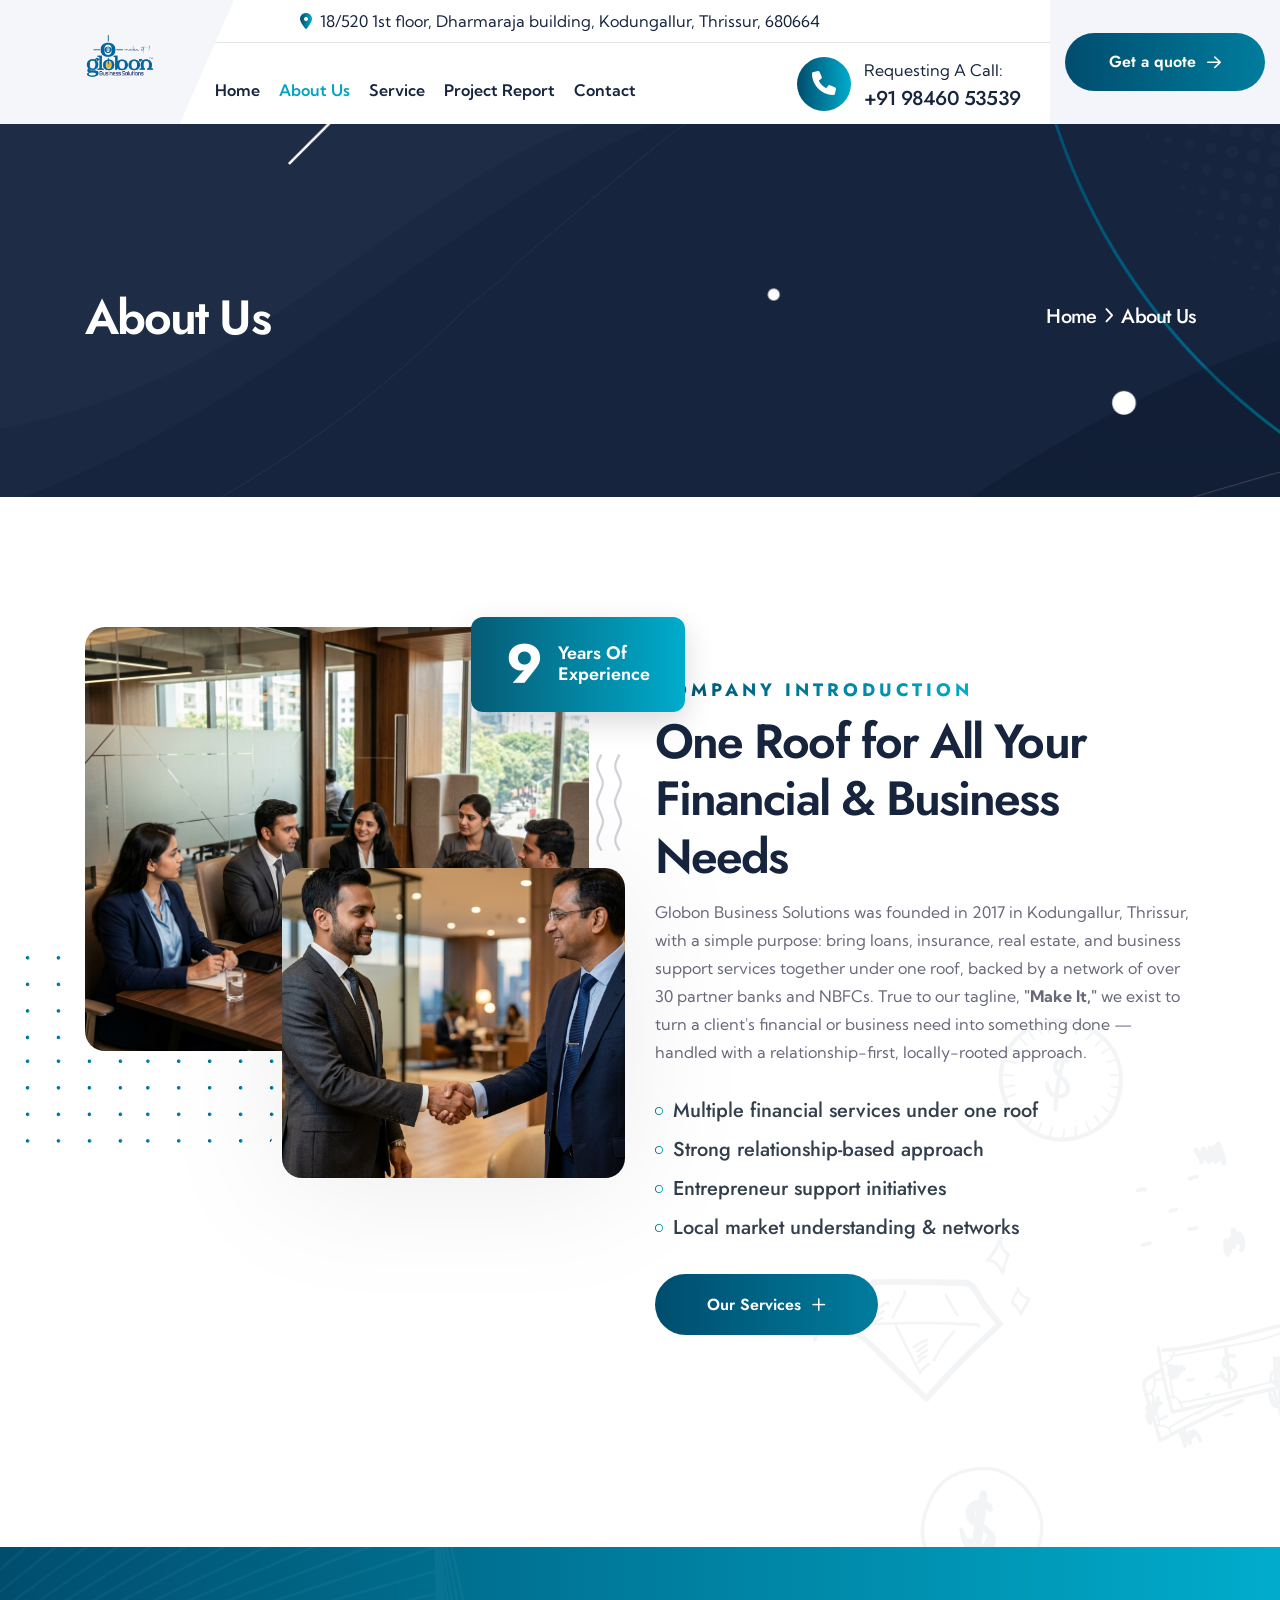
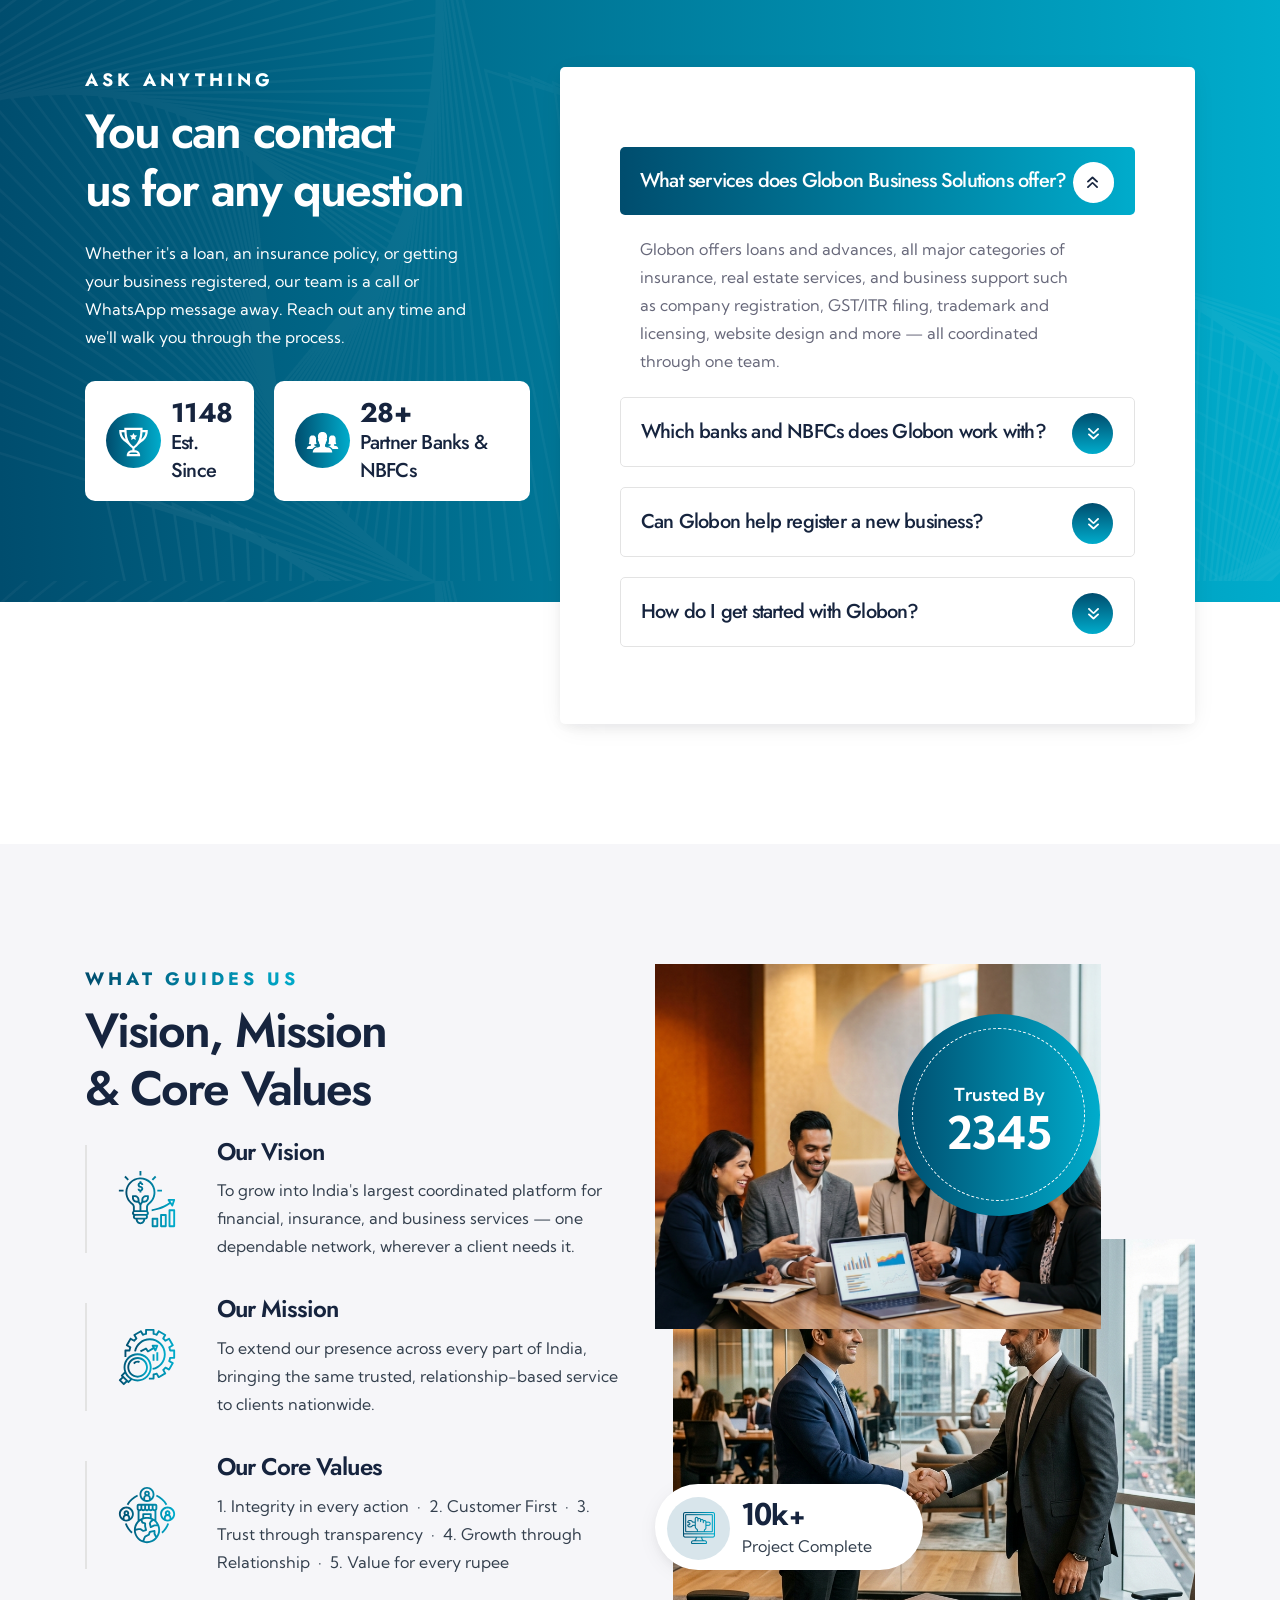
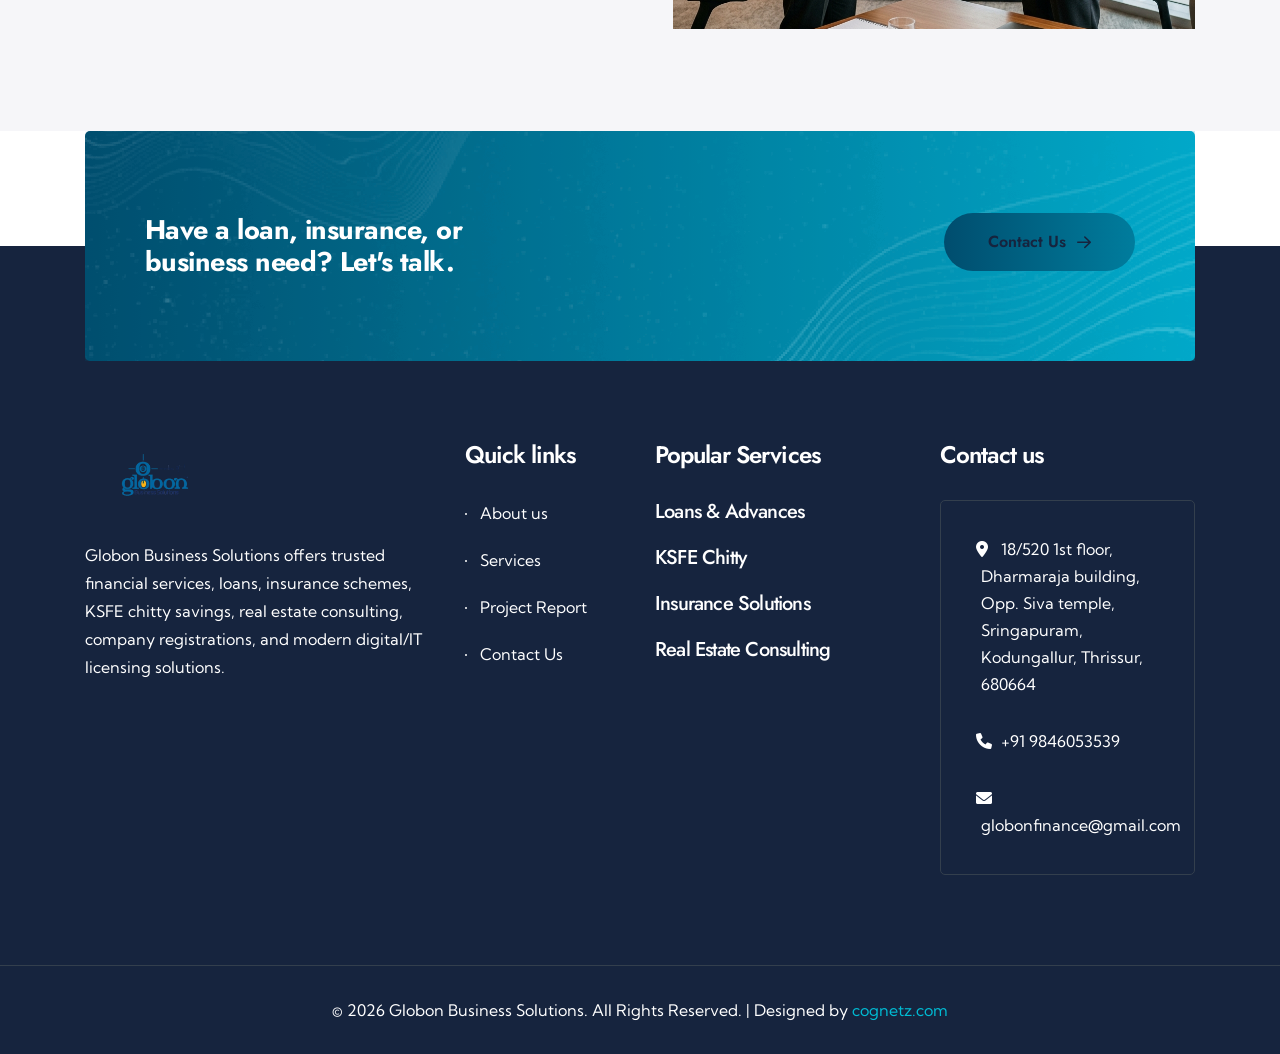
<file: about.html>
<!DOCTYPE html>
<html lang="en">

<head>
  <meta charSet="utf-8" />
  <meta name="viewport" content="width=device-width, initial-scale=1" />
  <meta name="description"
    content="Globon Business Solutions - Loans, Insurance, Business Registration and more, all under one roof." />
  <link rel="icon" href="assets/img/logo2.png" sizes="any" />
  <title>About Us - Globon Business Solutions</title>
  <meta name="description"
    content="Globon Business Solutions - 'Make It'. Personal, home, property, business, vehicle and education loans, all classes of insurance, real estate and business registration, GST, ITR, legal, digital and consulting services, all under one roof since 2017." />
  <link rel="icon" href="assets/img/logo2.png" type="image/x-icon" sizes="29x30" />
  <link rel="stylesheet"
    href="https://fonts.googleapis.com/css2?family=Jost:wght@400;500;600;700;800;900&amp;family=Kumbh+Sans:wght@400;500;600;700;800&amp;display=swap" />
  <link rel="stylesheet" href="assets/css/bootstrap.css">
  <link rel="stylesheet" href="assets/css/animate.css">
  <link rel="stylesheet" href="assets/css/swiper-bundle.css">
  <link rel="stylesheet" href="assets/css/spacing.css">
  <link rel="stylesheet" href="assets/css/flaticon.css">
  <link rel="stylesheet" href="assets/css/font-awesome-pro.css">
  <link rel="stylesheet" href="assets/css/magnific-popup.css">
  <link rel="stylesheet" href="assets/css/main.css">
</head>

<body>
  <header class="tp-header-area p-relative">
    <div class="tp-header-box p-relative">
      <div class="tp-header-logo p-relative"><span class="tp-header-logo-bg"></span><a href="index.html"><img
            alt="Globon Business Solutions"
            style="height: 80px; width: auto; transform: scale(1.7); transform-origin: left center; "
            src="assets/img/logo1.png" /></a></div>
      <div class="tp-header-wrapper-inner header__sticky p-relative">
        <div class="tp-header-top d-none d-xl-flex">
          <div class="tp-header-top-info"><a href="https://maps.google.com/?q=Globon+Business+Solutions+Kodungallur"
              target="_blank"><span><i class="fa-sharp fa-solid fa-location-dot"></i></span>18/520 1st floor, Dharmaraja
              building, Kodungallur, Thrissur, 680664</a></div>
          <div class="tp-header-top-right d-flex justify-content-end align-items-center">
            <!-- <div class="header-social "><a target="_blank" href="http://facebook.com"><i class="fab fa-facebook-f"></i> </a><a target="_blank" href="http://twitter.com"><i class="fab fa-twitter"></i> </a><a target="_blank" href="https://www.linkedin.com"><i class="fab fa-linkedin-in"></i> </a><a target="_blank" href="https://www.vimeo.com"><i class="fab fa-vimeo-v"></i> </a></div> -->
          </div>
        </div>
        <div class="tp-header-main-menu d-flex align-items-center justify-content-between">
          <div class="tp-main-menu d-none d-xl-block">
            <nav class="tp-main-menu-content">
              <ul>
                <li><a href="index.html">Home</a></li>
                <li><a class="active" href="about.html">About Us</a></li>
                <li><a href="services.html">Service</a></li>
                <li><a href="project-report.html">Project Report</a></li>
                <li><a href="contact.html">Contact</a></li>
              </ul>
            </nav>
          </div>
          <div class="tp-header-main-right d-flex align-items-center justify-content-xl-end">
            <div class="tp-header-contact d-xl-flex align-items-center d-none">
              <div class="tp-header-contact-search search-open-btn d-none d-xxl-block"><span><i
                    class="fa-solid fa-magnifying-glass"></i></span></div>
              <div class="tp-header-contact-inner d-flex align-items-center">
                <div class="tp-header-contact-icon"><span><i class="fa-solid fa-phone"></i></span></div>
                <div class="tp-header-contact-content">
                  <p>Requesting A Call:</p><span><a href="tel:+919846053539">+91 98460 53539</a></span>
                </div>
              </div>
            </div>
            <div class="tp-header-sticky-hamburger d-xl-none offcanvas-open-btn"><button
                class="hamburger-btn"><span></span><span></span><span></span></button></div>
          </div>
        </div>
      </div>
      <div class="tp-header-btn"><a class="tp-btn d-none d-xl-block" href="contact.html">Get a quote <i
            class="fa-regular fa-arrow-right"></i></a>
        <div class="tp-header-main-right-hamburger-btn d-xl-none offcanvas-open-btn"><button
            class="hamburger-btn"><span></span><span></span><span></span></button></div>
      </div>
    </div>
  </header>
  <header id="header-sticky" class="tp-header-main-sticky p-relative ">
    <div class="tp-header-space-2">
      <div class="container-fluid">
        <div class="row align-items-center">
          <div class="col-xl-3 col-6">
            <div class="tp-header-logo-2 p-relative"><a href="index.html"><img alt="Globon Business Solutions"
                  style="height: 80px; width: auto; transform: scale(1.7); transform-origin: left center; "
                  src="assets/img/logo1.png" /></a></div>
          </div>
          <div class="col-lg-6 d-none d-xl-block">
            <div class="tp-main-menu home-2 d-none d-xl-block">
              <nav class="tp-main-menu-content">
                <ul>
                  <li><a href="index.html">Home</a></li>
                  <li><a class="active" href="about.html">About Us</a></li>
                  <li><a href="services.html">Service</a></li>
                  <li><a href="project-report.html">Project Report</a></li>
                  <li><a href="contact.html">Contact</a></li>
                </ul>
              </nav>
            </div>
          </div>
          <div class="col-xl-3 col-6">
            <div class="tp-header-main-right-2 d-flex align-items-center justify-content-xl-end">
              <div class="tp-header-contact-2 d-flex align-items-center">
                <div class="tp-header-contact-search search-open-btn d-none d-xxl-block"><span><i
                      class="fa-solid fa-magnifying-glass"></i></span></div>
                <div class="tp-header-contact-inner d-none d-xl-flex align-items-center">
                  <div class="tp-header-contact-icon"><span><i class="fa-solid fa-phone"></i></span></div>
                  <div class="tp-header-contact-content">
                    <p>Requesting A Call:</p><span><a href="tel:+919846053539">+91 98460 53539</a></span>
                  </div>
                </div>
              </div>
              <div class="tp-header-main-right-hamburger-btn d-xl-none offcanvas-open-btn text-end"><button
                  class="hamburger-btn"><span></span><span></span><span></span></button></div>
            </div>
          </div>
        </div>
      </div>
    </div>
  </header>
  <div class="search-area ">
    <div class="search-inner p-relative">
      <div class="container">
        <div class="row justify-content-center">
          <div class="col-lg-8">
            <div class="search-wrapper">
              <div class="search-close"><button class="search-close-btn"><svg width="12" height="12" viewBox="0 0 12 12"
                    fill="none" xmlns="http://www.w3.org/2000/svg">
                    <path d="M11 1L1 11" stroke="currentColor" stroke-width="1.5" stroke-linecap="round"
                      stroke-linejoin="round"></path>
                    <path d="M1 1L11 11" stroke="currentColor" stroke-width="1.5" stroke-linecap="round"
                      stroke-linejoin="round"></path>
                  </svg></button></div>
              <div class="search-content pt-35">
                <h3 class="heading text-center mb-30">Hi! How can we help You?</h3>
                <div class="d-flex justify-content-center px-5">
                  <div class="search w-100 p-relative">
                    <form><input type="text" class="search-input" placeholder="Search..." value="" /><button
                        class="search-icon" type="submit"><i class="fa fa-search"></i></button></form>
                  </div>
                </div>
              </div>
            </div>
          </div>
        </div>
      </div>
    </div>
  </div>
  <div class="search-overlay "></div>
  <div class="offcanvas__area ">
    <div class="offcanvas__wrapper">
      <div class="offcanvas__close"><button class="offcanvas__close-btn offcanvas-close-btn"><svg width="12" height="12"
            viewBox="0 0 12 12" fill="none" xmlns="http://www.w3.org/2000/svg">
            <path d="M11 1L1 11" stroke="currentColor" stroke-width="1.5" stroke-linecap="round"
              stroke-linejoin="round"></path>
            <path d="M1 1L11 11" stroke="currentColor" stroke-width="1.5" stroke-linecap="round"
              stroke-linejoin="round"></path>
          </svg></button></div>
      <div class="offcanvas__content">
        <div class="offcanvas__top mb-50 d-flex justify-content-between align-items-center">
          <div class="offcanvas__logo logo"><a href="index.html"><img alt="logo"
                style="height: 80px; width: auto; transform: scale(1.7); transform-origin: left center; "
                src="assets/img/logo1.png" /></a></div>
        </div>
        <div class="tp-main-menu-mobile fix d-xl-none mb-40">
          <nav class="tp-main-menu-content">
            <ul>
              <li><a href="index.html">Home</a></li>
              <li><a class="active" href="about.html">About Us</a></li>
              <li><a href="services.html">Service</a></li>
              <li><a href="project-report.html">Project Report</a></li>
              <li><a href="contact.html">Contact</a></li>
            </ul>
          </nav>
        </div>
        <div class="offcanvas__contact">
          <h4 class="offcanvas__title">Contacts</h4>
          <div class="offcanvas__contact-content d-flex">
            <div class="offcanvas__contact-content-icon"><i class="fa-sharp fa-solid fa-location-dot"></i></div>
            <div class="offcanvas__contact-content-content"><a
                href="https://maps.google.com/?q=Globon+Business+Solutions+Kodungallur">18/520, 18/520 1st floor,
                Dharmaraja building, Kodungallur, Thrissur, 680664 - 680664</a></div>
          </div>
          <div class="offcanvas__contact-content d-flex">
            <div class="offcanvas__contact-content-icon"><i class="fa-solid fa-envelope"></i></div>
            <div class="offcanvas__contact-content-content"><a href="mailto:globonfinance@gmail.com">
                globonfinance@gmail.com </a></div>
          </div>
          <div class="offcanvas__contact-content d-flex">
            <div class="offcanvas__contact-content-icon"><i class="fa-solid fa-phone"></i></div>
            <div class="offcanvas__contact-content-content"><a href="tel:+919846053539"> +91 98460 53539</a></div>
          </div>
        </div>
        <!-- <div class="offcanvas__social"><a class="icon facebook" href="#"><i class="fab fa-facebook-f"></i></a><a class="icon twitter" href="#"><i class="fab fa-twitter"></i></a><a class="icon youtube" href="#"><i class="fab fa-youtube"></i></a><a class="icon linkedin" href="#"><i class="fab fa-linkedin"></i></a></div> -->
      </div>
    </div>
  </div>
  <div class="body-overlay "></div>
  <main>
    <section class="breadcrumb__area pt-165 pb-150 p-relative z-index-1 fix" style="background-color:#16243E">
      <div class="breadcrumb__bg" style="background-image:url('assets/img/breadcrumb/bg.png')"></div>
      <div class="container">
        <div class="row align-items-center">
          <div class="col-sm-6">
            <div class="breadcrumb__content">
              <h3 class="breadcrumb__title">About Us</h3>
            </div>
          </div>
          <div class="col-sm-6">
            <div class="breadcrumb__content">
              <div class="breadcrumb__list text-center text-sm-end"><span><a href="index.html">Home</a></span><span
                  class="dvdr"><i class="fa-regular fa-angle-right"></i></span><span>About Us</span></div>
            </div>
          </div>
        </div>
      </div>
    </section>
    <section id="about-one-page" class="tp-about-area p-relative pt-130 pb-210">
      <div class="tp-about-shape"><img alt="Globon Business Solutions" width="474" height="528"
          src="assets/img/about/shape-3.png" /></div>
      <div class="container">
        <div class="row">
          <div class="col-lg-6">
            <div class="tp-about-thumb-wrapper p-relative wow fadeInLeft" data-wow-duration="1s" data-wow-delay=".3s">
              <div class="main"><img alt="Company Introduction Main Image" width="504" height="424"
                  src="assets/img/about/company_intro_main.png" style="object-fit: cover" /></div><img
                alt="Company Introduction Secondary Image" width="343" height="310" class="shape-1"
                src="assets/img/about/company_intro_secondary.png" style="object-fit: cover" /><img
                alt="Globon Business Solutions" width="279" height="195" class="shape-2"
                src="assets/img/about/shape-1.png" /><img alt="Globon Business Solutions" width="63" height="98"
                class="shape-3" src="assets/img/about/shape-2.png" />
              <div class="shape-4 d-flex align-items-center justify-content-center"
                style="box-sizing: border-box; background: linear-gradient(90deg, #065b75 0%, #00ACCC 100%); border-radius: 12px; color: white; padding: 20px 35px; box-shadow: 0px 10px 30px rgba(0,0,0,0.15);">
                <div style="font-size: 55px; font-weight: 700; line-height: 1; margin-right: 15px;">9</div>
                <div style="font-size: 18px; font-weight: 600; line-height: 1.2; text-transform: capitalize;">Years
                  Of<br />Experience</div>
              </div>
            </div>
          </div>
          <div class="col-lg-6">
            <div class="tp-about-wrapper">
              <div class="tp-about-title-wrapper"><span class="tp-section-title-pre">Company Introduction</span>
                <h3 class="tp-section-title">One Roof for All Your <br /> Financial &amp; Business Needs</h3>
              </div>
              <p>Globon Business Solutions was founded in 2017 in Kodungallur, Thrissur, with a simple purpose: bring
                loans, insurance, real estate, and business support services together under one roof, backed by a
                network of over 30 partner banks and NBFCs. True to our tagline, <strong>"Make It,"</strong> we exist to
                turn a client's financial or business need into something done — handled with a relationship-first,
                locally-rooted approach.</p>
              <div class="tp-about-wrapper-list">
                <ul>
                  <li><span><i class="fa-regular fa-circle"></i></span> Multiple financial services under one roof</li>
                  <li><span><i class="fa-regular fa-circle"></i></span> Strong relationship-based approach</li>
                  <li><span><i class="fa-regular fa-circle"></i></span> Entrepreneur support initiatives</li>
                  <li><span><i class="fa-regular fa-circle"></i></span> Local market understanding &amp; networks</li>
                </ul>
              </div>
              <div class="tp-about-btn"><a class="tp-btn" href="services.html">Our Services <span><i
                      class="fa-regular fa-plus"></i></span></a></div>
            </div>
          </div>
        </div>
      </div>
    </section>
    <section class="tp-faq-area p-relative pt-120 pb-120" style="background-image:url('assets/img/faq/bg-shape.png')">
      <div class="tp-faq-bg"></div>
      <div class="container">
        <div class="row">
          <div class="col-lg-5">
            <div class="tp-faq-wrapper">
              <div class="tp-faq-title-wrapper"><span class="tp-section-title-pre">ask anything</span>
                <h3 class="tp-section-title"> You can contact <br /> us for any question </h3>
                <p>Whether it's a loan, an insurance policy, or getting your business registered, our team is a call or
                  WhatsApp message away. Reach out any time and we'll walk you through the process.</p>
              </div>
              <div class="tp-faq-counter-wrapper d-flex">
                <div class="tp-faq-counter d-flex align-items-center mr-20 mb-30">
                  <div class="tp-faq-counter-icon"><span><img alt="Globon Business Solutions" width="29" height="30"
                        src="assets/img/faq/icon-1.svg" /></span></div>
                  <div class="tp-faq-counter-content">
                    <h4 class="tp-faq-counter-title d-flex"><span class="counter-value" data-target="2017">2017</span>
                    </h4>
                    <p>Est. Since</p>
                  </div>
                </div>
                <div class="tp-faq-counter d-flex align-items-center mb-30">
                  <div class="tp-faq-counter-icon"><span><img alt="Globon Business Solutions" width="33" height="21"
                        src="assets/img/faq/icon-2.svg" /></span></div>
                  <div class="tp-faq-counter-content">
                    <h4 class="tp-faq-counter-title d-flex"><span class="counter-value" data-target="30">30</span> +
                    </h4>
                    <p>Partner Banks &amp; NBFCs</p>
                  </div>
                </div>
              </div>
            </div>
          </div>
          <div class="col-lg-7">
            <div class="tp-faq-tab-content tp-accordion wow fadeInRight" data-wow-duration="1s" data-wow-delay=".3s">
              <div class="accordion" id="general_accordion">
                <div class="accordion-item tp-faq-active">
                  <h2 class="accordion-header" id="headingOne"><button class="accordion-button " type="button"
                      data-bs-toggle="collapse" data-bs-target="#collapseOne" aria-expanded="true"
                      aria-controls="collapseOne">What services does Globon Business Solutions offer?</button></h2>
                  <div id="collapseOne" class="accordion-collapse collapse show" aria-labelledby="headingOne"
                    data-bs-parent="#general_accordion">
                    <div class="accordion-body">
                      <p>Globon offers loans and advances, all major categories of insurance, real estate services, and
                        business support such as company registration, GST/ITR filing, trademark and licensing, website
                        design and more — all coordinated through one team.</p>
                    </div>
                  </div>
                </div>
                <div class="accordion-item ">
                  <h2 class="accordion-header" id="headingTwo"><button class="accordion-button collapsed" type="button"
                      data-bs-toggle="collapse" data-bs-target="#collapseTwo" aria-expanded="false"
                      aria-controls="collapseTwo">Which banks and NBFCs does Globon work with?</button></h2>
                  <div id="collapseTwo" class="accordion-collapse collapse " aria-labelledby="headingTwo"
                    data-bs-parent="#general_accordion">
                    <div class="accordion-body">
                      <p>Globon is associated with over 30 leading banks and NBFCs, including major public and private
                        sector banks and finance companies, so clients get access to competitive, well-matched loan and
                        insurance options.</p>
                    </div>
                  </div>
                </div>
                <div class="accordion-item ">
                  <h2 class="accordion-header" id="headingThree"><button class="accordion-button collapsed"
                      type="button" data-bs-toggle="collapse" data-bs-target="#collapseThree" aria-expanded="false"
                      aria-controls="collapseThree">Can Globon help register a new business?</button></h2>
                  <div id="collapseThree" class="accordion-collapse collapse " aria-labelledby="headingThree"
                    data-bs-parent="#general_accordion">
                    <div class="accordion-body">
                      <p>Yes. Globon assists with Pvt Ltd, LLP and Partnership registration, Udyam, GEM, FSSAI and
                        Startup-India registration, trademark and patent filing, and ongoing compliance like GST and ITR
                        filing.</p>
                    </div>
                  </div>
                </div>
                <div class="accordion-item ">
                  <h2 class="accordion-header" id="headingFour"><button class="accordion-button collapsed" type="button"
                      data-bs-toggle="collapse" data-bs-target="#collapseFour" aria-expanded="false"
                      aria-controls="collapseFour">How do I get started with Globon?</button></h2>
                  <div id="collapseFour" class="accordion-collapse collapse " aria-labelledby="headingFour"
                    data-bs-parent="#general_accordion">
                    <div class="accordion-body">
                      <p>Call or WhatsApp us at +91 98460 53539, or visit our Kodungallur office. Our team will
                        understand your requirement and guide you to the right loan, insurance or business service.</p>
                    </div>
                  </div>
                </div>
              </div>
            </div>
          </div>
        </div>
      </div>
    </section>
    <section class="tp-process-arae pt-120 pb-120" style="background-color:#F6F6F9">
      <div class="container">
        <div class="row">
          <div class="col-lg-6">
            <div class="tp-process-wrapper">
              <div class="tp-process-title mb-40"><span class="tp-section-title-pre">What guides us</span>
                <h3 class="tp-section-title">Vision, Mission <br /> &amp; Core Values</h3>
              </div>
              <div class="tp-process-item d-flex align-items-center">
                <div class="tp-process-item-icon"><span><img alt="Globon Business Solutions" width="60" height="60"
                      src="assets/img/process/icon-1.svg" /></span></div>
                <div class="tp-process-item-content">
                  <h4 class="tp-process-item-title">Our Vision</h4>
                  <p>To grow into India's largest coordinated platform for financial, insurance, and business services —
                    one dependable network, wherever a client needs it.</p>
                </div>
              </div>
              <div class="tp-process-item d-flex align-items-center">
                <div class="tp-process-item-icon"><span><img alt="Globon Business Solutions" width="60" height="60"
                      src="assets/img/process/icon-2.svg" /></span></div>
                <div class="tp-process-item-content">
                  <h4 class="tp-process-item-title">Our Mission</h4>
                  <p>To extend our presence across every part of India, bringing the same trusted, relationship-based
                    service to clients nationwide.</p>
                </div>
              </div>
              <div class="tp-process-item d-flex align-items-center">
                <div class="tp-process-item-icon"><span><img alt="Globon Business Solutions" width="60" height="60"
                      src="assets/img/process/icon-3.svg" /></span></div>
                <div class="tp-process-item-content">
                  <h4 class="tp-process-item-title">Our Core Values</h4>
                  <p>
                    1. Integrity in every action &nbsp;·&nbsp;
                    2. Customer First &nbsp;·&nbsp;
                    3. Trust through transparency &nbsp;·&nbsp;
                    4. Growth through Relationship &nbsp;·&nbsp;
                    5. Value for every rupee
                  </p>
                </div>
              </div>
            </div>
          </div>
          <div class="col-lg-6">
            <div class="tp-process-thumb-wrapper p-relative wow fadeInRight" data-wow-duration="1s"
              data-wow-delay=".3s">
              <div class="tp-process-thumb p-relative">
                <div class="main"><img alt="Globon Business Solutions" width="446" height="365"
                    src="assets/img/process/process_img_clean.jpg"
                    style="object-fit: cover; object-position: center;" /></div><img alt="Globon Business Solutions"
                  width="522" height="390" class="shape-1" src="assets/img/process/process_img_2_clean.jpg"
                  style="object-fit: cover; object-position: center;" />
              </div>
              <div class="tp-process-counter d-flex align-items-center">
                <div class="tp-process-counter-icon"><span><i class="flaticon-030-machine-repair"></i></span></div>
                <div class="tp-process-content">
                  <h4 class="tp-process-counter-title d-flex"><span class="counter-value" data-target="10">10</span> k+
                  </h4>
                  <p>Project Complete</p>
                </div>
              </div>
              <div class="tp-process-trusted text-center">
                <p>Trusted By <br /> <span>2345</span></p>
              </div>
            </div>
          </div>
        </div>
      </div>
    </section>
    <!-- <section class="tp-testimonial-area tp-testimonial-bg-color p-relative pt-80 pb-50" style="background-color:#F6F6F9">
      <div class="tp-testimonial-bg"><img alt="Globon Business Solutions" width="558" height="492" src="assets/img/testimonial/bg-shape.png" /></div>
      <div class="container">
        <div class="row">
          <div class="col-lg-12">
            <div class="tp-testimonial-title"><span class="tp-section-title-pre">Clients Testimonial</span>
              <h3 class="tp-section-title">Trusted for sweeter <br /> finances and paperwork</h3>
            </div>
          </div>
          <div class="swiper tp-testimonial-active swiper-container px-0">
            <div class="swiper-wrapper">
              <div class="swiper-slide mb-30 mt-20">
                <div class="tp-testimonial-item-wrapper d-flex align-items-center">
                  <div class="tp-testimonial-item-thumb"><img alt="Rajesh Nair" width="190" height="289" src="assets/img/testimonial/img-1.jpg" /></div>
                  <div class="tp-testimonial-item-content p-relative">
                    <div class="tp-testimonial-item-rating"><span class="style-module_starRatingWrap__q-lJC" style="direction:ltr"><span class="style-module_simpleStarRating__nWUxf react-simple-star-rating" aria-hidden="true"><span class="style-module_emptyIcons__Bg-FZ empty-icons" style="color:#cccccc"><svg class="star-svg" stroke="currentColor" fill="currentColor" stroke-width="0" viewBox="0 0 24 24" width="16" height="16" xmlns="http://www.w3.org/2000/svg">
                              <path d="M12 17.27L18.18 21l-1.64-7.03L22 9.24l-7.19-.61L12 2 9.19 8.63 2 9.24l5.46 4.73L5.82 21z"></path>
                            </svg><svg class="star-svg" stroke="currentColor" fill="currentColor" stroke-width="0" viewBox="0 0 24 24" width="16" height="16" xmlns="http://www.w3.org/2000/svg">
                              <path d="M12 17.27L18.18 21l-1.64-7.03L22 9.24l-7.19-.61L12 2 9.19 8.63 2 9.24l5.46 4.73L5.82 21z"></path>
                            </svg><svg class="star-svg" stroke="currentColor" fill="currentColor" stroke-width="0" viewBox="0 0 24 24" width="16" height="16" xmlns="http://www.w3.org/2000/svg">
                              <path d="M12 17.27L18.18 21l-1.64-7.03L22 9.24l-7.19-.61L12 2 9.19 8.63 2 9.24l5.46 4.73L5.82 21z"></path>
                            </svg><svg class="star-svg" stroke="currentColor" fill="currentColor" stroke-width="0" viewBox="0 0 24 24" width="16" height="16" xmlns="http://www.w3.org/2000/svg">
                              <path d="M12 17.27L18.18 21l-1.64-7.03L22 9.24l-7.19-.61L12 2 9.19 8.63 2 9.24l5.46 4.73L5.82 21z"></path>
                            </svg><svg class="star-svg" stroke="currentColor" fill="currentColor" stroke-width="0" viewBox="0 0 24 24" width="16" height="16" xmlns="http://www.w3.org/2000/svg">
                              <path d="M12 17.27L18.18 21l-1.64-7.03L22 9.24l-7.19-.61L12 2 9.19 8.63 2 9.24l5.46 4.73L5.82 21z"></path>
                            </svg></span><span class="style-module_fillIcons__6---A filled-icons" style="left:0;color:#ffbc0b;width:100%" title="5 out of 5"><svg class="star-svg" stroke="currentColor" fill="currentColor" stroke-width="0" viewBox="0 0 24 24" width="16" height="16" xmlns="http://www.w3.org/2000/svg">
                              <path d="M12 17.27L18.18 21l-1.64-7.03L22 9.24l-7.19-.61L12 2 9.19 8.63 2 9.24l5.46 4.73L5.82 21z"></path>
                            </svg><svg class="star-svg" stroke="currentColor" fill="currentColor" stroke-width="0" viewBox="0 0 24 24" width="16" height="16" xmlns="http://www.w3.org/2000/svg">
                              <path d="M12 17.27L18.18 21l-1.64-7.03L22 9.24l-7.19-.61L12 2 9.19 8.63 2 9.24l5.46 4.73L5.82 21z"></path>
                            </svg><svg class="star-svg" stroke="currentColor" fill="currentColor" stroke-width="0" viewBox="0 0 24 24" width="16" height="16" xmlns="http://www.w3.org/2000/svg">
                              <path d="M12 17.27L18.18 21l-1.64-7.03L22 9.24l-7.19-.61L12 2 9.19 8.63 2 9.24l5.46 4.73L5.82 21z"></path>
                            </svg><svg class="star-svg" stroke="currentColor" fill="currentColor" stroke-width="0" viewBox="0 0 24 24" width="16" height="16" xmlns="http://www.w3.org/2000/svg">
                              <path d="M12 17.27L18.18 21l-1.64-7.03L22 9.24l-7.19-.61L12 2 9.19 8.63 2 9.24l5.46 4.73L5.82 21z"></path>
                            </svg><svg class="star-svg" stroke="currentColor" fill="currentColor" stroke-width="0" viewBox="0 0 24 24" width="16" height="16" xmlns="http://www.w3.org/2000/svg">
                              <path d="M12 17.27L18.18 21l-1.64-7.03L22 9.24l-7.19-.61L12 2 9.19 8.63 2 9.24l5.46 4.73L5.82 21z"></path>
                            </svg></span></span></span></div>
                    <p>Globon helped us secure an MSME loan of 50 Lakhs for our manufacturing business. Their network and knowledge of Mudra &amp; machinery loans made the process extremely smooth. Highly recommended!</p>
                    <h4 class="tp-testimonial-item-title">Rajesh Nair</h4><span>Thrissur Engineering</span>
                    <div class="tp-testimonial-item-quot"><img alt="Globon Business Solutions" width="56" height="40" src="assets/img/testimonial/quot.png" /></div>
                  </div>
                </div>
              </div>
              <div class="swiper-slide mb-30 mt-20">
                <div class="tp-testimonial-item-wrapper d-flex align-items-center">
                  <div class="tp-testimonial-item-thumb"><img alt="Anjali Menon" width="190" height="289" src="assets/img/testimonial/img-2.jpg" /></div>
                  <div class="tp-testimonial-item-content p-relative">
                    <div class="tp-testimonial-item-rating"><span class="style-module_starRatingWrap__q-lJC" style="direction:ltr"><span class="style-module_simpleStarRating__nWUxf react-simple-star-rating" aria-hidden="true"><span class="style-module_emptyIcons__Bg-FZ empty-icons" style="color:#cccccc"><svg class="star-svg" stroke="currentColor" fill="currentColor" stroke-width="0" viewBox="0 0 24 24" width="16" height="16" xmlns="http://www.w3.org/2000/svg">
                              <path d="M12 17.27L18.18 21l-1.64-7.03L22 9.24l-7.19-.61L12 2 9.19 8.63 2 9.24l5.46 4.73L5.82 21z"></path>
                            </svg><svg class="star-svg" stroke="currentColor" fill="currentColor" stroke-width="0" viewBox="0 0 24 24" width="16" height="16" xmlns="http://www.w3.org/2000/svg">
                              <path d="M12 17.27L18.18 21l-1.64-7.03L22 9.24l-7.19-.61L12 2 9.19 8.63 2 9.24l5.46 4.73L5.82 21z"></path>
                            </svg><svg class="star-svg" stroke="currentColor" fill="currentColor" stroke-width="0" viewBox="0 0 24 24" width="16" height="16" xmlns="http://www.w3.org/2000/svg">
                              <path d="M12 17.27L18.18 21l-1.64-7.03L22 9.24l-7.19-.61L12 2 9.19 8.63 2 9.24l5.46 4.73L5.82 21z"></path>
                            </svg><svg class="star-svg" stroke="currentColor" fill="currentColor" stroke-width="0" viewBox="0 0 24 24" width="16" height="16" xmlns="http://www.w3.org/2000/svg">
                              <path d="M12 17.27L18.18 21l-1.64-7.03L22 9.24l-7.19-.61L12 2 9.19 8.63 2 9.24l5.46 4.73L5.82 21z"></path>
                            </svg><svg class="star-svg" stroke="currentColor" fill="currentColor" stroke-width="0" viewBox="0 0 24 24" width="16" height="16" xmlns="http://www.w3.org/2000/svg">
                              <path d="M12 17.27L18.18 21l-1.64-7.03L22 9.24l-7.19-.61L12 2 9.19 8.63 2 9.24l5.46 4.73L5.82 21z"></path>
                            </svg></span><span class="style-module_fillIcons__6---A filled-icons" style="left:0;color:#ffbc0b;width:100%" title="5 out of 5"><svg class="star-svg" stroke="currentColor" fill="currentColor" stroke-width="0" viewBox="0 0 24 24" width="16" height="16" xmlns="http://www.w3.org/2000/svg">
                              <path d="M12 17.27L18.18 21l-1.64-7.03L22 9.24l-7.19-.61L12 2 9.19 8.63 2 9.24l5.46 4.73L5.82 21z"></path>
                            </svg><svg class="star-svg" stroke="currentColor" fill="currentColor" stroke-width="0" viewBox="0 0 24 24" width="16" height="16" xmlns="http://www.w3.org/2000/svg">
                              <path d="M12 17.27L18.18 21l-1.64-7.03L22 9.24l-7.19-.61L12 2 9.19 8.63 2 9.24l5.46 4.73L5.82 21z"></path>
                            </svg><svg class="star-svg" stroke="currentColor" fill="currentColor" stroke-width="0" viewBox="0 0 24 24" width="16" height="16" xmlns="http://www.w3.org/2000/svg">
                              <path d="M12 17.27L18.18 21l-1.64-7.03L22 9.24l-7.19-.61L12 2 9.19 8.63 2 9.24l5.46 4.73L5.82 21z"></path>
                            </svg><svg class="star-svg" stroke="currentColor" fill="currentColor" stroke-width="0" viewBox="0 0 24 24" width="16" height="16" xmlns="http://www.w3.org/2000/svg">
                              <path d="M12 17.27L18.18 21l-1.64-7.03L22 9.24l-7.19-.61L12 2 9.19 8.63 2 9.24l5.46 4.73L5.82 21z"></path>
                            </svg><svg class="star-svg" stroke="currentColor" fill="currentColor" stroke-width="0" viewBox="0 0 24 24" width="16" height="16" xmlns="http://www.w3.org/2000/svg">
                              <path d="M12 17.27L18.18 21l-1.64-7.03L22 9.24l-7.19-.61L12 2 9.19 8.63 2 9.24l5.46 4.73L5.82 21z"></path>
                            </svg></span></span></span></div>
                    <p>For our startup, obtaining proper business licenses and GST filing was a challenge. Globon provided end-to-end guidance and registered our Pvt Ltd company within a week.</p>
                    <h4 class="tp-testimonial-item-title">Anjali Menon</h4><span>TechSolutions</span>
                    <div class="tp-testimonial-item-quot"><img alt="Globon Business Solutions" width="56" height="40" src="assets/img/testimonial/quot.png" /></div>
                  </div>
                </div>
              </div>
              <div class="swiper-slide mb-30 mt-20">
                <div class="tp-testimonial-item-wrapper d-flex align-items-center">
                  <div class="tp-testimonial-item-thumb"><img alt="George Kutty" width="190" height="289" src="assets/img/testimonial/img-1.jpg" /></div>
                  <div class="tp-testimonial-item-content p-relative">
                    <div class="tp-testimonial-item-rating"><span class="style-module_starRatingWrap__q-lJC" style="direction:ltr"><span class="style-module_simpleStarRating__nWUxf react-simple-star-rating" aria-hidden="true"><span class="style-module_emptyIcons__Bg-FZ empty-icons" style="color:#cccccc"><svg class="star-svg" stroke="currentColor" fill="currentColor" stroke-width="0" viewBox="0 0 24 24" width="16" height="16" xmlns="http://www.w3.org/2000/svg">
                              <path d="M12 17.27L18.18 21l-1.64-7.03L22 9.24l-7.19-.61L12 2 9.19 8.63 2 9.24l5.46 4.73L5.82 21z"></path>
                            </svg><svg class="star-svg" stroke="currentColor" fill="currentColor" stroke-width="0" viewBox="0 0 24 24" width="16" height="16" xmlns="http://www.w3.org/2000/svg">
                              <path d="M12 17.27L18.18 21l-1.64-7.03L22 9.24l-7.19-.61L12 2 9.19 8.63 2 9.24l5.46 4.73L5.82 21z"></path>
                            </svg><svg class="star-svg" stroke="currentColor" fill="currentColor" stroke-width="0" viewBox="0 0 24 24" width="16" height="16" xmlns="http://www.w3.org/2000/svg">
                              <path d="M12 17.27L18.18 21l-1.64-7.03L22 9.24l-7.19-.61L12 2 9.19 8.63 2 9.24l5.46 4.73L5.82 21z"></path>
                            </svg><svg class="star-svg" stroke="currentColor" fill="currentColor" stroke-width="0" viewBox="0 0 24 24" width="16" height="16" xmlns="http://www.w3.org/2000/svg">
                              <path d="M12 17.27L18.18 21l-1.64-7.03L22 9.24l-7.19-.61L12 2 9.19 8.63 2 9.24l5.46 4.73L5.82 21z"></path>
                            </svg><svg class="star-svg" stroke="currentColor" fill="currentColor" stroke-width="0" viewBox="0 0 24 24" width="16" height="16" xmlns="http://www.w3.org/2000/svg">
                              <path d="M12 17.27L18.18 21l-1.64-7.03L22 9.24l-7.19-.61L12 2 9.19 8.63 2 9.24l5.46 4.73L5.82 21z"></path>
                            </svg></span><span class="style-module_fillIcons__6---A filled-icons" style="left:0;color:#ffbc0b;width:100%" title="5 out of 5"><svg class="star-svg" stroke="currentColor" fill="currentColor" stroke-width="0" viewBox="0 0 24 24" width="16" height="16" xmlns="http://www.w3.org/2000/svg">
                              <path d="M12 17.27L18.18 21l-1.64-7.03L22 9.24l-7.19-.61L12 2 9.19 8.63 2 9.24l5.46 4.73L5.82 21z"></path>
                            </svg><svg class="star-svg" stroke="currentColor" fill="currentColor" stroke-width="0" viewBox="0 0 24 24" width="16" height="16" xmlns="http://www.w3.org/2000/svg">
                              <path d="M12 17.27L18.18 21l-1.64-7.03L22 9.24l-7.19-.61L12 2 9.19 8.63 2 9.24l5.46 4.73L5.82 21z"></path>
                            </svg><svg class="star-svg" stroke="currentColor" fill="currentColor" stroke-width="0" viewBox="0 0 24 24" width="16" height="16" xmlns="http://www.w3.org/2000/svg">
                              <path d="M12 17.27L18.18 21l-1.64-7.03L22 9.24l-7.19-.61L12 2 9.19 8.63 2 9.24l5.46 4.73L5.82 21z"></path>
                            </svg><svg class="star-svg" stroke="currentColor" fill="currentColor" stroke-width="0" viewBox="0 0 24 24" width="16" height="16" xmlns="http://www.w3.org/2000/svg">
                              <path d="M12 17.27L18.18 21l-1.64-7.03L22 9.24l-7.19-.61L12 2 9.19 8.63 2 9.24l5.46 4.73L5.82 21z"></path>
                            </svg><svg class="star-svg" stroke="currentColor" fill="currentColor" stroke-width="0" viewBox="0 0 24 24" width="16" height="16" xmlns="http://www.w3.org/2000/svg">
                              <path d="M12 17.27L18.18 21l-1.64-7.03L22 9.24l-7.19-.61L12 2 9.19 8.63 2 9.24l5.46 4.73L5.82 21z"></path>
                            </svg></span></span></span></div>
                    <p>We found all financial, insurance, and business services under one roof. They helped us choose standard vehicle and shop insurance policy options seamlessly.</p>
                    <h4 class="tp-testimonial-item-title">George Kutty</h4><span>Retail Merchant, Ernakulam</span>
                    <div class="tp-testimonial-item-quot"><img alt="Globon Business Solutions" width="56" height="40" src="assets/img/testimonial/quot.png" /></div>
                  </div>
                </div>
              </div>
            </div>
          </div>
          <div class="tp-testimonial-nav text-end"><button type="button" class="testimonial-button-prev-1"><i class="fa-regular fa-arrow-left"></i></button><button type="button" class="testimonial-button-next-1"><i class="fa-regular fa-arrow-right"></i></button></div>
        </div>
      </div>
    </section>  -->
    <!-- <section class="tp-team-area pb-120 pt-120 tp-team-item-margin">
      <div class="container">
        <div class="row">
          <div class="col-lg-12">
            <div class="tp-team-title-wrapper text-center mb-40"><span class="tp-section-title-pre">our team </span>
              <h3 class="tp-section-title">One team, every service <br /> you need</h3>
            </div>
          </div>
        </div>
        <div class="row">
          <div class="col-lg-3 col-md-6">
            <div class="tp-team-item p-relative wow fadeInUp" data-wow-duration="1s" data-wow-delay=".3s">
              <div class="tp-team-item-thumb"><a href="team-details.html"><img alt="Globon Business Solutions" width="300" height="378" style="color:transparent;width:100%;height:auto" src="assets/img/team/img-1.jpg" /></a></div>
              <div class="tp-team-social"><a class="icon-1" target="_blank" href="http://facebook.com"><i class="fa-brands fa-facebook-f"></i> </a><a class="icon-2" target="_blank" href="http://instagram.com"><i class="fa-brands fa-instagram"></i> </a><a class="icon-3" target="_blank" href="http://twitter.com"><i class="fa-brands fa-twitter"></i> </a><a class="icon-4" target="_blank" href="http://linkedin.com"><i class="fa-brands fa-linkedin-in"></i> </a></div>
              <div class="tp-team-info text-center">
                <h4 class="tp-team-info-title"><a href="team-details.html">Loans &amp; Advances</a></h4>
                <p>Personal, Home &amp; Business Loans</p>
              </div>
            </div>
          </div>
          <div class="col-lg-3 col-md-6">
            <div class="tp-team-item p-relative wow fadeInUp" data-wow-duration="1s" data-wow-delay=".5s">
              <div class="tp-team-item-thumb"><a href="team-details.html"><img alt="Globon Business Solutions" width="300" height="378" style="color:transparent;width:100%;height:auto" src="assets/img/team/img-2.jpg" /></a></div>
              <div class="tp-team-social"><a class="icon-1" target="_blank" href="http://facebook.com"><i class="fa-brands fa-facebook-f"></i> </a><a class="icon-2" target="_blank" href="http://instagram.com"><i class="fa-brands fa-instagram"></i> </a><a class="icon-3" target="_blank" href="http://twitter.com"><i class="fa-brands fa-twitter"></i> </a><a class="icon-4" target="_blank" href="http://linkedin.com"><i class="fa-brands fa-linkedin-in"></i> </a></div>
              <div class="tp-team-info text-center">
                <h4 class="tp-team-info-title"><a href="team-details.html">Insurance</a></h4>
                <p>Life, Health, Vehicle &amp; Home Cover</p>
              </div>
            </div>
          </div>
          <div class="col-lg-3 col-md-6">
            <div class="tp-team-item p-relative wow fadeInUp" data-wow-duration="1s" data-wow-delay=".7s">
              <div class="tp-team-item-thumb"><a href="team-details.html"><img alt="Globon Business Solutions" width="300" height="378" style="color:transparent;width:100%;height:auto" src="assets/img/team/img-3.jpg" /></a></div>
              <div class="tp-team-social"><a class="icon-1" target="_blank" href="http://facebook.com"><i class="fa-brands fa-facebook-f"></i> </a><a class="icon-2" target="_blank" href="http://instagram.com"><i class="fa-brands fa-instagram"></i> </a><a class="icon-3" target="_blank" href="http://twitter.com"><i class="fa-brands fa-twitter"></i> </a><a class="icon-4" target="_blank" href="http://linkedin.com"><i class="fa-brands fa-linkedin-in"></i> </a></div>
              <div class="tp-team-info text-center">
                <h4 class="tp-team-info-title"><a href="team-details.html">Business Registration</a></h4>
                <p>Company, LLP, GST &amp; Compliance</p>
              </div>
            </div>
          </div>
          <div class="col-lg-3 col-md-6">
            <div class="tp-team-item p-relative wow fadeInUp" data-wow-duration="1s" data-wow-delay=".9s">
              <div class="tp-team-item-thumb"><a href="team-details.html"><img alt="Globon Business Solutions" width="300" height="378" style="color:transparent;width:100%;height:auto" src="assets/img/team/img-4.jpg" /></a></div>
              <div class="tp-team-social"><a class="icon-1" target="_blank" href="http://facebook.com"><i class="fa-brands fa-facebook-f"></i> </a><a class="icon-2" target="_blank" href="http://instagram.com"><i class="fa-brands fa-instagram"></i> </a><a class="icon-3" target="_blank" href="http://twitter.com"><i class="fa-brands fa-twitter"></i> </a><a class="icon-4" target="_blank" href="http://linkedin.com"><i class="fa-brands fa-linkedin-in"></i> </a></div>
              <div class="tp-team-info text-center">
                <h4 class="tp-team-info-title"><a href="team-details.html">Client Relations</a></h4>
                <p>Support, Follow-up &amp; After-Sales</p>
              </div>
            </div>
          </div>
        </div>
      </div>
    </section> -->
    <section class="tp-cta-area p-relative">
      <div class="tp-cta-bg"></div>
      <div class="container">
        <div class="tp-cta-bg-wrapper p-relative" style="background-image:url('assets/img/cta/bg-shape.png')">
          <div class="row align-items-center">
            <div class="col-lg-8">
              <h3 class="tp-cta-title">Have a loan, insurance, or <br /> business need? Let's talk.</h3>
            </div>
            <div class="col-lg-4 text-lg-end mt-4 mt-lg-0">
              <div class="tp-cta-btn"><a class="tp-btn" href="contact.html"
                  style="background-color: #fff; color: #16243E;">Contact Us <span><i
                      class="fa-regular fa-arrow-right"></i></span></a></div>
            </div>
          </div>
        </div>
      </div>
    </section>
  </main>
  <footer class="tp-footer-area pt-80  z-index-1" style="background-color:#16243E">
    <div class="tp-footer-bg-shape"><img alt="Globon Business Solutions" width="1913" height="666"
        src="assets/img/footer/bg-shape.png" /></div>
    <div class="tp-footer-main-area tp-footer-border">
      <div class="container">
        <div class="row">
          <div class="col-xl-4 col-lg-4 col-md-6">
            <div class="tp-footer-widget tp-footer-col-1 mb-50">
              <div class="tp-footer-logo mb-20"><a href="index.html"> <img alt="Globon Logo"
                    style="height: 80px; width: auto; transform: scale(1.7); transform-origin: left center; "
                    src="assets/img/logo1.png" /></a></div>
              <div class="tp-footer-widget-content">
                <p>Globon Business Solutions offers trusted financial services, loans, insurance schemes, KSFE chitty
                  savings, real estate consulting, company registrations, and modern digital/IT licensing solutions.</p>
                <!-- <div class="tp-footer-widget-social"><a target="_blank" href="#"><i class="fab fa-facebook-f"></i> </a><a target="_blank" href="#"><i class="fab fa-twitter"></i> </a><a target="_blank" href="#"><i class="fab fa-linkedin-in"></i> </a><a target="_blank" href="#"><i class="fab fa-instagram"></i> </a></div> -->
              </div>
            </div>
          </div>
          <div class="col-xl-2 col-lg-4 col-md-6">
            <div class="tp-footer-widget tp-footer-col-2 mb-50">
              <h3 class="tp-footer-widget-title">Quick links</h3>
              <div class="tp-footer-widget-content">
                <ul>
                  <li><a class="active" href="about.html">About us</a></li>
                  <li><a href="services.html">Services</a></li>
                  <li><a href="project-report.html">Project Report</a></li>
                  <li><a href="contact.html">Contact Us</a></li>
                </ul>
              </div>
            </div>
          </div>
          <div class="col-xl-3 col-lg-4 col-md-6">
            <div class="tp-footer-widget tp-footer-col-3 mb-50">
              <h3 class="tp-footer-widget-title">Popular Services</h3>
              <div class="tp-footer-widget-content">
                <div class="tp-footer-widget-item">
                  <h4 class="tp-footer-widget-item-title"><a href="services.html">Loans &amp; Advances</a></h4>
                </div>
                <div class="tp-footer-widget-item">
                  <h4 class="tp-footer-widget-item-title"><a href="services.html">KSFE Chitty</a></h4>
                </div>
                <div class="tp-footer-widget-item">
                  <h4 class="tp-footer-widget-item-title"><a href="services.html">Insurance Solutions</a></h4>
                </div>
                <div class="tp-footer-widget-item">
                  <h4 class="tp-footer-widget-item-title"><a href="services.html">Real Estate Consulting</a></h4>
                </div>
              </div>
            </div>
          </div>
          <div class="col-xl-3 col-lg-6 col-md-6">
            <div class="tp-footer-widget tp-footer-col-4 mb-50">
              <h3 class="tp-footer-widget-title">Contact us</h3>
              <div class="tp-footer-widget-content">
                <div class="tp-footer-widget-contact">
                  <div class="tp-footer-widget-contact-inner"><a href="https://www.google.com/maps" target="_blank"><i
                        class="fa-sharp fa-solid fa-location-dot"></i> 18/520 1st floor, Dharmaraja building, Opp. Siva
                      temple, Sringapuram, Kodungallur, Thrissur, 680664</a></div>
                  <div class="tp-footer-widget-contact-inner"><a href="tel:+919846053539"><i
                        class="fa-solid fa-phone"></i> +91 9846053539</a></div>
                  <div class="tp-footer-widget-contact-inner"><a href="mailto:globonfinance@gmail.com"><i
                        class="fa-solid fa-envelope"></i> globonfinance@gmail.com</a></div>
                </div>
              </div>
            </div>
          </div>
        </div>
      </div>
    </div>
    <div class="tp-footer-copyright-area p-relative">
      <div class="container">
        <div class="row">
          <div class="col-md-12">
            <div class="tp-footer-copyright-inner text-center">
              <p> <span>© 2026 Globon Business Solutions. All Rights Reserved. | Designed by <a
                    href="https://cognetz.com" target="_blank" style="color: #00bcd4;">cognetz.com</a></span> </p>
            </div>
          </div>
        </div>
      </div>
    </div>
  </footer>
  <div class="back-to-top-wrapper false"><button id="back_to_top" type="button" class="back-to-top-btn"><svg width="12"
        height="7" viewBox="0 0 12 7" fill="none" xmlns="http://www.w3.org/2000/svg">
        <path d="M11 6L6 1L1 6" stroke="currentColor" stroke-width="1.5" stroke-linecap="round" stroke-linejoin="round">
        </path>
      </svg></button></div>
  <script src="assets/js/bootstrap.bundle.min.js"></script>
  <script src="assets/js/swiper-bundle.min.js"></script>
  <script src="assets/js/wow.min.js"></script>
  <script src="assets/js/main.js"></script>
</body>

</html>
</file>
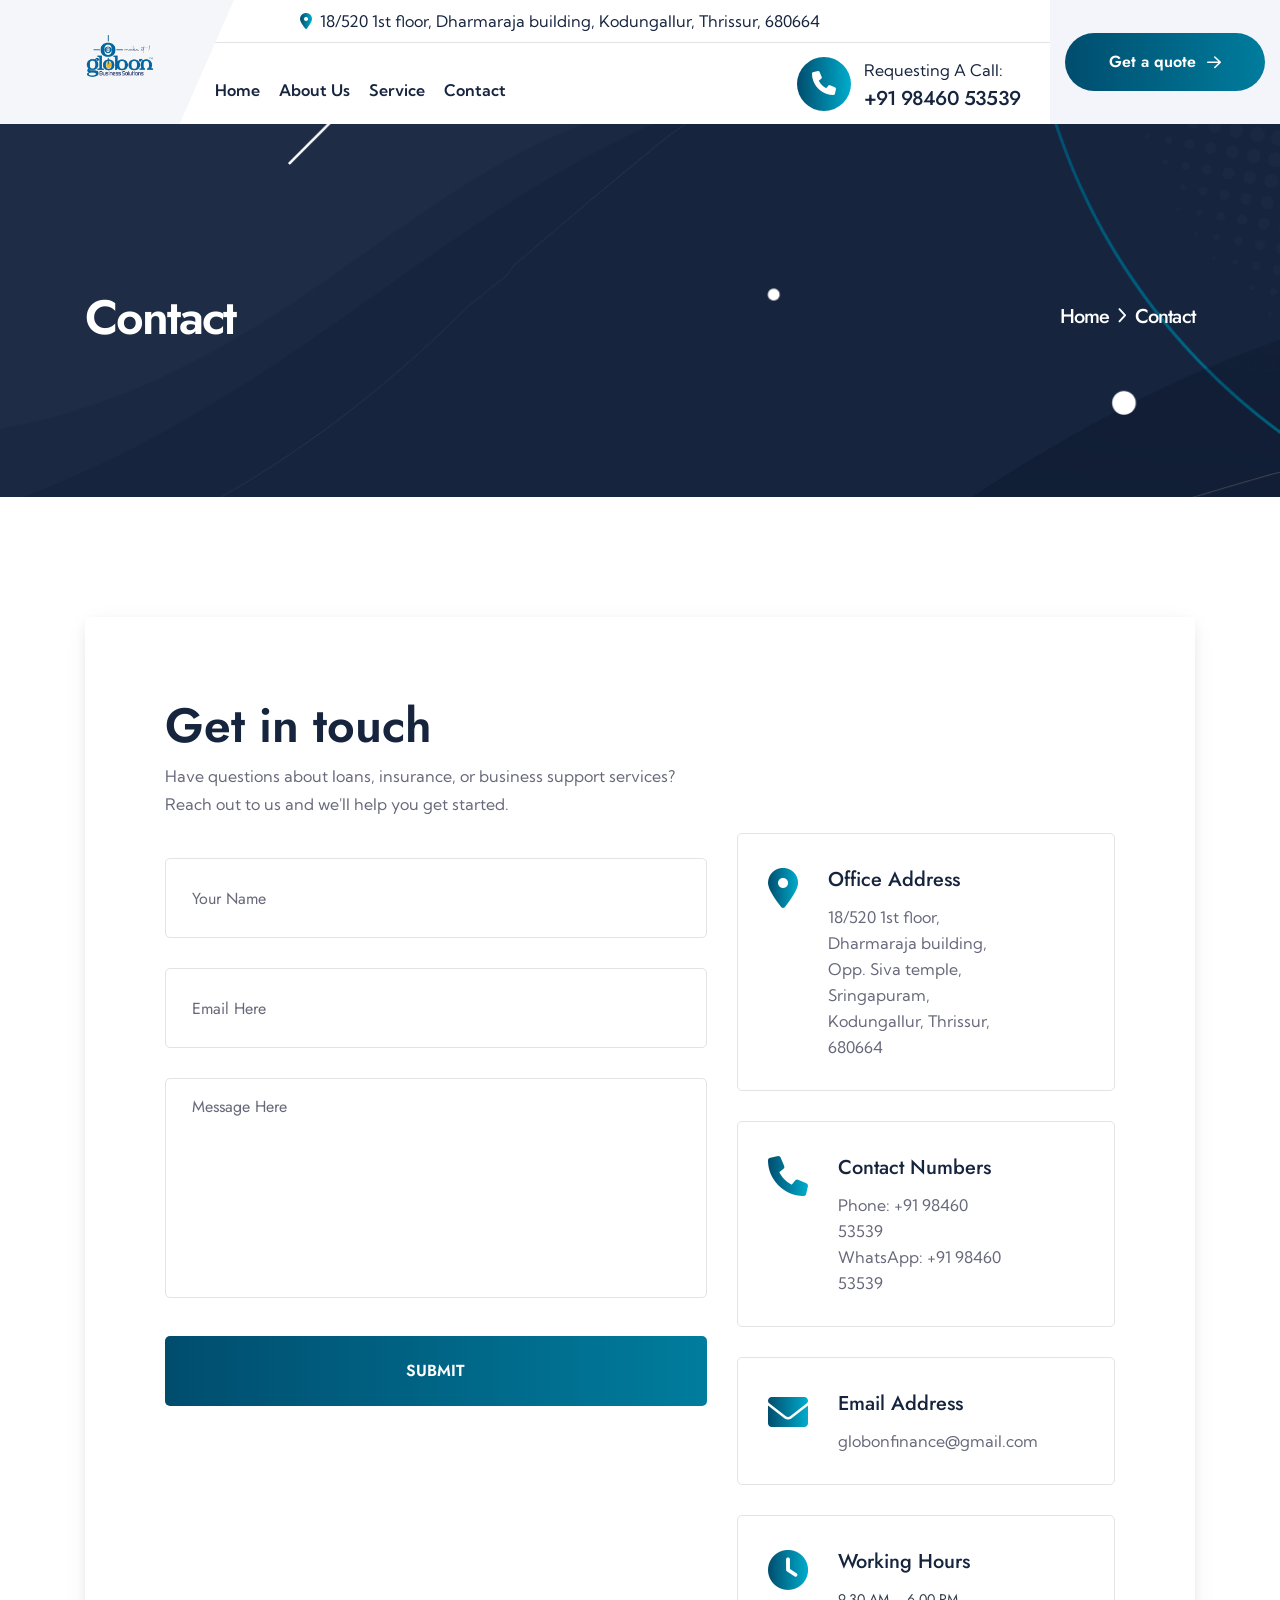
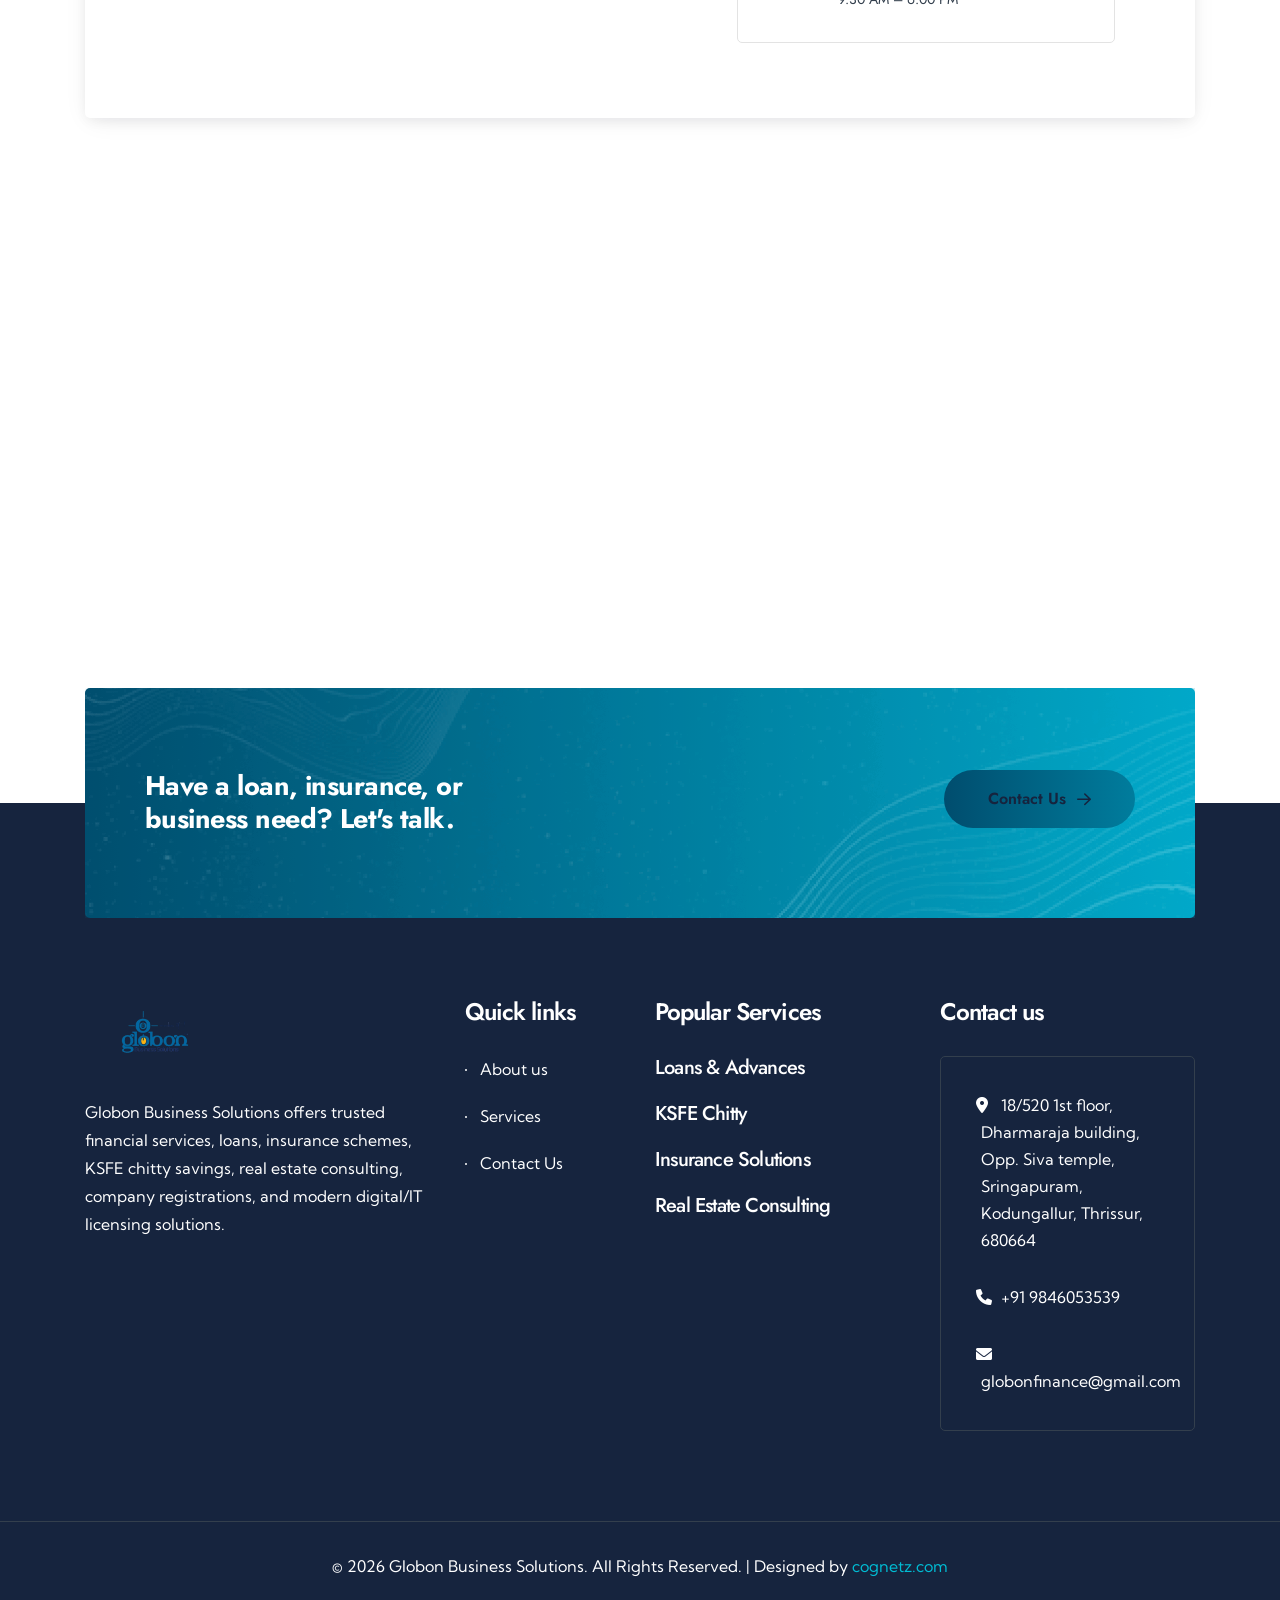
<file: contact.html>
<!DOCTYPE html>
<html lang="en">

<head>
  <meta charSet="utf-8" />
  <meta name="viewport" content="width=device-width, initial-scale=1" />
  <meta name="description" content="Finbest - Banking and Finance React Next js Template" />
  <link rel="icon" href="assets/img/logo2.png" sizes="any" />
  <title>Contact Us - Globon Business Solutions</title>
  <meta name="description"
    content="Get in touch with Globon Business Solutions in Sringapuram, Kodungallur, Thrissur. Phone: +91 9846053539, Email: globonfinance@gmail.com. We are here to help." />
  <link rel="icon" href="assets/img/logo2.png" type="image/x-icon" sizes="29x30" />
  <link rel="stylesheet"
    href="https://fonts.googleapis.com/css2?family=Jost:wght@400;500;600;700;800;900&amp;family=Kumbh+Sans:wght@400;500;600;700;800&amp;display=swap" />
  <link rel="stylesheet" href="assets/css/bootstrap.css">
  <link rel="stylesheet" href="assets/css/animate.css">
  <link rel="stylesheet" href="assets/css/swiper-bundle.css">
  <link rel="stylesheet" href="assets/css/spacing.css">
  <link rel="stylesheet" href="assets/css/flaticon.css">
  <link rel="stylesheet" href="assets/css/font-awesome-pro.css">
  <link rel="stylesheet" href="assets/css/magnific-popup.css">
  <link rel="stylesheet" href="assets/css/main.css">
</head>

<body>
  <header class="tp-header-area p-relative">
    <div class="tp-header-box p-relative">
      <div class="tp-header-logo p-relative"><span class="tp-header-logo-bg"></span><a href="index.html"><img
            alt="Globon Business Solutions"
            style="height: 80px; width: auto; transform: scale(1.7); transform-origin: left center; "
            src="assets/img/logo1.png" /></a></div>
      <div class="tp-header-wrapper-inner header__sticky p-relative">
        <div class="tp-header-top d-none d-xl-flex">
          <div class="tp-header-top-info"><a href="https://maps.google.com/?q=Globon+Business+Solutions+Kodungallur"
              target="_blank"><span><i class="fa-sharp fa-solid fa-location-dot"></i></span>18/520 1st floor, Dharmaraja
              building, Kodungallur, Thrissur, 680664</a></div>
          <div class="tp-header-top-right d-flex justify-content-end align-items-center">
            <!-- <div class="header-social "><a target="_blank" href="http://facebook.com"><i class="fab fa-facebook-f"></i> </a><a target="_blank" href="http://twitter.com"><i class="fab fa-twitter"></i> </a><a target="_blank" href="https://www.linkedin.com"><i class="fab fa-linkedin-in"></i> </a><a target="_blank" href="https://www.vimeo.com"><i class="fab fa-vimeo-v"></i> </a></div> -->
          </div>
        </div>
        <div class="tp-header-main-menu d-flex align-items-center justify-content-between">
          <div class="tp-main-menu d-none d-xl-block">
            <nav class="tp-main-menu-content">
              <ul>
                <li><a href="index.html">Home</a></li>
                <li><a href="about.html">About Us</a></li>
                <li><a href="services.html">Service</a></li>
                <li><a href="contact.html">Contact</a></li>
              </ul>
            </nav>
          </div>
          <div class="tp-header-main-right d-flex align-items-center justify-content-xl-end">
            <div class="tp-header-contact d-xl-flex align-items-center d-none">
              <div class="tp-header-contact-search search-open-btn d-none d-xxl-block"><span><i
                    class="fa-solid fa-magnifying-glass"></i></span></div>
              <div class="tp-header-contact-inner d-flex align-items-center">
                <div class="tp-header-contact-icon"><span><i class="fa-solid fa-phone"></i></span></div>
                <div class="tp-header-contact-content">
                  <p>Requesting A Call:</p><span><a href="tel:+919846053539">+91 98460 53539</a></span>
                </div>
              </div>
            </div>
            <div class="tp-header-sticky-hamburger d-xl-none offcanvas-open-btn"><button
                class="hamburger-btn"><span></span><span></span><span></span></button></div>
          </div>
        </div>
      </div>
      <div class="tp-header-btn"><a class="tp-btn d-none d-xl-block" href="contact.html">Get a quote <i
            class="fa-regular fa-arrow-right"></i></a>
        <div class="tp-header-main-right-hamburger-btn d-xl-none offcanvas-open-btn"><button
            class="hamburger-btn"><span></span><span></span><span></span></button></div>
      </div>
    </div>
  </header>
  <header id="header-sticky" class="tp-header-main-sticky p-relative ">
    <div class="tp-header-space-2">
      <div class="container-fluid">
        <div class="row align-items-center">
          <div class="col-xl-3 col-6">
            <div class="tp-header-logo-2 p-relative"><a href="index.html"><img alt="Globon Business Solutions"
                  style="height: 80px; width: auto; transform: scale(1.7); transform-origin: left center; "
                  src="assets/img/logo1.png" /></a></div>
          </div>
          <div class="col-lg-6 d-none d-xl-block">
            <div class="tp-main-menu home-2 d-none d-xl-block">
              <nav class="tp-main-menu-content">
                <ul>
                  <li><a href="index.html">Home</a></li>
                  <li><a href="about.html">About Us</a></li>
                  <li><a href="services.html">Service</a></li>
                  <li><a href="contact.html">Contact</a></li>
                </ul>
              </nav>
            </div>
          </div>
          <div class="col-xl-3 col-6">
            <div class="tp-header-main-right-2 d-flex align-items-center justify-content-xl-end">
              <div class="tp-header-contact-2 d-flex align-items-center">
                <div class="tp-header-contact-search search-open-btn d-none d-xxl-block"><span><i
                      class="fa-solid fa-magnifying-glass"></i></span></div>
                <div class="tp-header-contact-inner d-none d-xl-flex align-items-center">
                  <div class="tp-header-contact-icon"><span><i class="fa-solid fa-phone"></i></span></div>
                  <div class="tp-header-contact-content">
                    <p>Requesting A Call:</p><span><a href="tel:+919846053539">+91 98460 53539</a></span>
                  </div>
                </div>
              </div>
              <div class="tp-header-main-right-hamburger-btn d-xl-none offcanvas-open-btn text-end"><button
                  class="hamburger-btn"><span></span><span></span><span></span></button></div>
            </div>
          </div>
        </div>
      </div>
    </div>
  </header>
  <div class="search-area ">
    <div class="search-inner p-relative">
      <div class="container">
        <div class="row justify-content-center">
          <div class="col-lg-8">
            <div class="search-wrapper">
              <div class="search-close"><button class="search-close-btn"><svg width="12" height="12" viewBox="0 0 12 12"
                    fill="none" xmlns="http://www.w3.org/2000/svg">
                    <path d="M11 1L1 11" stroke="currentColor" stroke-width="1.5" stroke-linecap="round"
                      stroke-linejoin="round"></path>
                    <path d="M1 1L11 11" stroke="currentColor" stroke-width="1.5" stroke-linecap="round"
                      stroke-linejoin="round"></path>
                  </svg></button></div>
              <div class="search-content pt-35">
                <h3 class="heading text-center mb-30">Hi! How can we help You?</h3>
                <div class="d-flex justify-content-center px-5">
                  <div class="search w-100 p-relative">
                    <form><input type="text" class="search-input" placeholder="Search..." value="" /><button
                        class="search-icon" type="submit"><i class="fa fa-search"></i></button></form>
                  </div>
                </div>
              </div>
            </div>
          </div>
        </div>
      </div>
    </div>
  </div>
  <div class="search-overlay "></div>
  <div class="offcanvas__area ">
    <div class="offcanvas__wrapper">
      <div class="offcanvas__close"><button class="offcanvas__close-btn offcanvas-close-btn"><svg width="12" height="12"
            viewBox="0 0 12 12" fill="none" xmlns="http://www.w3.org/2000/svg">
            <path d="M11 1L1 11" stroke="currentColor" stroke-width="1.5" stroke-linecap="round"
              stroke-linejoin="round"></path>
            <path d="M1 1L11 11" stroke="currentColor" stroke-width="1.5" stroke-linecap="round"
              stroke-linejoin="round"></path>
          </svg></button></div>
      <div class="offcanvas__content">
        <div class="offcanvas__top mb-50 d-flex justify-content-between align-items-center">
          <div class="offcanvas__logo logo"><a href="index.html"><img alt="logo"
                style="height: 80px; width: auto; transform: scale(1.7); transform-origin: left center; "
                src="assets/img/logo1.png" /></a></div>
        </div>
        <div class="tp-main-menu-mobile fix d-xl-none mb-40">
          <nav class="tp-main-menu-content">
            <ul>
              <li><a href="index.html">Home</a></li>
              <li><a href="about.html">About Us</a></li>
              <li><a href="services.html">Service</a></li>
              <li><a href="contact.html">Contact</a></li>
            </ul>
          </nav>
        </div>
        <div class="offcanvas__contact">
          <h4 class="offcanvas__title">Contacts</h4>
          <div class="offcanvas__contact-content d-flex">
            <div class="offcanvas__contact-content-icon"><i class="fa-sharp fa-solid fa-location-dot"></i></div>
            <div class="offcanvas__contact-content-content"><a
                href="https://maps.google.com/?q=Globon+Business+Solutions+Kodungallur" target="_blank">18/520 1st
                floor, Dharmaraja building, Opp. Siva temple, Sringapuram, Kodungallur, Thrissur, 680664</a></div>
          </div>
          <div class="offcanvas__contact-content d-flex">
            <div class="offcanvas__contact-content-icon"><i class="fa-solid fa-envelope"></i></div>
            <div class="offcanvas__contact-content-content"><a href="mailto:globonfinance@gmail.com">
                globonfinance@gmail.com </a></div>
          </div>
          <div class="offcanvas__contact-content d-flex">
            <div class="offcanvas__contact-content-icon"><i class="fa-solid fa-phone"></i></div>
            <div class="offcanvas__contact-content-content"><a href="tel:+919846053539"> +91 98460 53539</a></div>
          </div>
        </div>
        <!-- <div class="offcanvas__social"><a class="icon facebook" href="#"><i class="fab fa-facebook-f"></i></a><a class="icon twitter" href="#"><i class="fab fa-twitter"></i></a><a class="icon youtube" href="#"><i class="fab fa-youtube"></i></a><a class="icon linkedin" href="#"><i class="fab fa-linkedin"></i></a></div> -->
      </div>
    </div>
  </div>
  <div class="body-overlay "></div>
  <main>
    <section class="breadcrumb__area pt-165 pb-150 p-relative z-index-1 fix" style="background-color:#16243E">
      <div class="breadcrumb__bg" style="background-image:url('assets/img/breadcrumb/bg.png')"></div>
      <div class="container">
        <div class="row align-items-center">
          <div class="col-sm-6">
            <div class="breadcrumb__content">
              <h3 class="breadcrumb__title">Contact</h3>
            </div>
          </div>
          <div class="col-sm-6">
            <div class="breadcrumb__content">
              <div class="breadcrumb__list text-center text-sm-end"><span><a href="index.html">Home</a></span><span
                  class="dvdr"><i class="fa-regular fa-angle-right"></i></span><span>Contact</span></div>
            </div>
          </div>
        </div>
      </div>
    </section>
    <section id="contact-one-page" class="tp-contact-breadcrumb-area pt-120 pb-120">
      <div class="container">
        <div class="tp-contact-breadcrumb-box">
          <!-- <div class="tp-contact-breadcrumb-social"><a href="#"><i class="fab fa-facebook-f"></i></a><a href="#"><i class="fab fa-twitter"></i></a><a href="#"><i class="fa-brands fa-instagram"></i></a></div> -->
          <div class="row">
            <div class="col-lg-7">
              <div class="tp-contact-breadcrumb-content">
                <h3 class="tp-contact-breadcrumb-title">Get in touch</h3>
                <p>Have questions about loans, insurance, or business support services? Reach out to us and we'll help
                  you get started.</p>
                <form id="contact-form" action="mail.php" method="POST">
                  <div class="row">
                    <div class="col-md-12">
                      <div class="tp-contact-input"><input type="text" placeholder="Your Name" name="name" /></div>
                    </div>
                    <div class="col-md-12">
                      <div class="tp-contact-input"><input type="email" placeholder="Email Here" name="email" /></div>
                    </div>
                    <div class="col-md-12">
                      <div class="tp-contact-input"><textarea name="message" placeholder="Message Here"></textarea>
                      </div>
                    </div>
                    <div class="col-md-12">
                      <div class="tp-contact-breadcrumb-btn"><button type="submit" class="tp-btn">SUBMIT</button></div>
                    </div>
                  </div>
                </form>
              </div>
            </div>
            <div class="col-lg-5">
              <div class="tp-contact-breadcrumb-wrapper">
                <div class="tp-contact-breadcrumb-item d-flex mb-30">
                  <div class="tp-contact-breadcrumb-item-icon"><span><i class="fa-solid fa-location-dot"></i></span>
                  </div>
                  <div class="tp-contact-breadcrumb-item-content">
                    <h3 class="tp-contact-breadcrumb-item-title">Office Address</h3>
                    <a href="https://maps.google.com/?q=Globon+Business+Solutions+Kodungallur" target="_blank">18/520
                      1st floor, Dharmaraja building, Opp. Siva temple, Sringapuram, Kodungallur, Thrissur, 680664</a>
                  </div>
                </div>
                <div class="tp-contact-breadcrumb-item d-flex mb-30">
                  <div class="tp-contact-breadcrumb-item-icon"><span><i class="fa-solid fa-phone"></i></span></div>
                  <div class="tp-contact-breadcrumb-item-content">
                    <h3 class="tp-contact-breadcrumb-item-title">Contact Numbers</h3>
                    <a href="tel:+919846053539">Phone: +91 98460 53539</a>
                    <a href="https://wa.me/919846053539" target="_blank">WhatsApp: +91 98460 53539</a>
                  </div>
                </div>
                <div class="tp-contact-breadcrumb-item d-flex mb-30">
                  <div class="tp-contact-breadcrumb-item-icon"><span><i class="fa-solid fa-envelope"></i></span></div>
                  <div class="tp-contact-breadcrumb-item-content">
                    <h3 class="tp-contact-breadcrumb-item-title">Email Address</h3>
                    <a href="mailto:globonfinance@gmail.com">globonfinance@gmail.com</a>
                  </div>
                </div>
                <div class="tp-contact-breadcrumb-item d-flex">
                  <div class="tp-contact-breadcrumb-item-icon"><span><i class="fa-solid fa-clock"></i></span></div>
                  <div class="tp-contact-breadcrumb-item-content">
                    <h3 class="tp-contact-breadcrumb-item-title">Working Hours</h3>
                    <span>9.30 AM – 6.00 PM</span>
                  </div>
                </div>
              </div>
            </div>
          </div>
        </div>
      </div>
    </section>
    <div class="tp-contact-map-area map-margin">
      <div class="tp-contact-map"><iframe
          src="https://maps.google.com/maps?q=Globon%20Business%20Solutions%20Sringapuram%20Kodungallur%20Thrissur%20Kerala&t=&z=16&ie=UTF8&iwloc=&output=embed"></iframe>
      </div>
    </div>
    <section class="tp-cta-area p-relative">
      <div class="tp-cta-bg"></div>
      <div class="container">
        <div class="tp-cta-bg-wrapper p-relative" style="background-image:url('assets/img/cta/bg-shape.png')">
          <div class="row align-items-center">
            <div class="col-lg-8">
              <h3 class="tp-cta-title">Have a loan, insurance, or <br /> business need? Let's talk.</h3>
            </div>
            <div class="col-lg-4 text-lg-end mt-4 mt-lg-0">
              <div class="tp-cta-btn"><a class="tp-btn" href="contact.html"
                  style="background-color: #fff; color: #16243E;">Contact Us <span><i
                      class="fa-regular fa-arrow-right"></i></span></a></div>
            </div>
          </div>
        </div>
      </div>
    </section>
  </main>
  <footer class="tp-footer-area pt-80  z-index-1" style="background-color:#16243E">
    <div class="tp-footer-bg-shape"><img alt="Globon Business Solutions" width="1913" height="666"
        src="assets/img/footer/bg-shape.png" /></div>
    <div class="tp-footer-main-area tp-footer-border">
      <div class="container">
        <div class="row">
          <div class="col-xl-4 col-lg-4 col-md-6">
            <div class="tp-footer-widget tp-footer-col-1 mb-50">
              <div class="tp-footer-logo mb-20"><a href="index.html"> <img alt="Globon Logo"
                    style="height: 80px; width: auto; transform: scale(1.7); transform-origin: left center; "
                    src="assets/img/logo1.png" /></a></div>
              <div class="tp-footer-widget-content">
                <p>Globon Business Solutions offers trusted financial services, loans, insurance schemes, KSFE chitty
                  savings, real estate consulting, company registrations, and modern digital/IT licensing solutions.</p>
                <!-- <div class="tp-footer-widget-social"><a target="_blank" href="#"><i class="fab fa-facebook-f"></i> </a><a target="_blank" href="#"><i class="fab fa-twitter"></i> </a><a target="_blank" href="#"><i class="fab fa-linkedin-in"></i> </a><a target="_blank" href="#"><i class="fab fa-instagram"></i> </a></div> -->
              </div>
            </div>
          </div>
          <div class="col-xl-2 col-lg-4 col-md-6">
            <div class="tp-footer-widget tp-footer-col-2 mb-50">
              <h3 class="tp-footer-widget-title">Quick links</h3>
              <div class="tp-footer-widget-content">
                <ul>
                  <li><a href="about.html">About us</a></li>
                  <li><a href="services.html">Services</a></li>
                  <li><a href="contact.html">Contact Us</a></li>
                </ul>
              </div>
            </div>
          </div>
          <div class="col-xl-3 col-lg-4 col-md-6">
            <div class="tp-footer-widget tp-footer-col-3 mb-50">
              <h3 class="tp-footer-widget-title">Popular Services</h3>
              <div class="tp-footer-widget-content">
                <div class="tp-footer-widget-item">
                  <h4 class="tp-footer-widget-item-title"><a href="services.html">Loans &amp; Advances</a></h4>
                </div>
                <div class="tp-footer-widget-item">
                  <h4 class="tp-footer-widget-item-title"><a href="services.html">KSFE Chitty</a></h4>
                </div>
                <div class="tp-footer-widget-item">
                  <h4 class="tp-footer-widget-item-title"><a href="services.html">Insurance Solutions</a></h4>
                </div>
                <div class="tp-footer-widget-item">
                  <h4 class="tp-footer-widget-item-title"><a href="services.html">Real Estate Consulting</a></h4>
                </div>
              </div>
            </div>
          </div>
          <div class="col-xl-3 col-lg-6 col-md-6">
            <div class="tp-footer-widget tp-footer-col-4 mb-50">
              <h3 class="tp-footer-widget-title">Contact us</h3>
              <div class="tp-footer-widget-content">
                <div class="tp-footer-widget-contact">
                  <div class="tp-footer-widget-contact-inner"><a href="https://www.google.com/maps" target="_blank"><i
                        class="fa-sharp fa-solid fa-location-dot"></i> 18/520 1st floor, Dharmaraja building, Opp. Siva
                      temple, Sringapuram, Kodungallur, Thrissur, 680664</a></div>
                  <div class="tp-footer-widget-contact-inner"><a href="tel:+919846053539"><i
                        class="fa-solid fa-phone"></i> +91 9846053539</a></div>
                  <div class="tp-footer-widget-contact-inner"><a href="mailto:globonfinance@gmail.com"><i
                        class="fa-solid fa-envelope"></i> globonfinance@gmail.com</a></div>
                </div>
              </div>
            </div>
          </div>
        </div>
      </div>
    </div>
    <div class="tp-footer-copyright-area p-relative">
      <div class="container">
        <div class="row">
          <div class="col-md-12">
            <div class="tp-footer-copyright-inner text-center">
              <p> <span>© 2026 Globon Business Solutions. All Rights Reserved. | Designed by <a
                    href="https://cognetz.com" target="_blank" style="color: #00bcd4;">cognetz.com</a></span> </p>
            </div>
          </div>
        </div>
      </div>
    </div>
  </footer>
  <div class="back-to-top-wrapper false"><button id="back_to_top" type="button" class="back-to-top-btn"><svg width="12"
        height="7" viewBox="0 0 12 7" fill="none" xmlns="http://www.w3.org/2000/svg">
        <path d="M11 6L6 1L1 6" stroke="currentColor" stroke-width="1.5" stroke-linecap="round" stroke-linejoin="round">
        </path>
      </svg></button></div>
  <script src="assets/js/bootstrap.bundle.min.js"></script>
  <script src="assets/js/swiper-bundle.min.js"></script>
  <script src="assets/js/wow.min.js"></script>
  <script src="assets/js/main.js"></script>
</body>

</html>
</file>
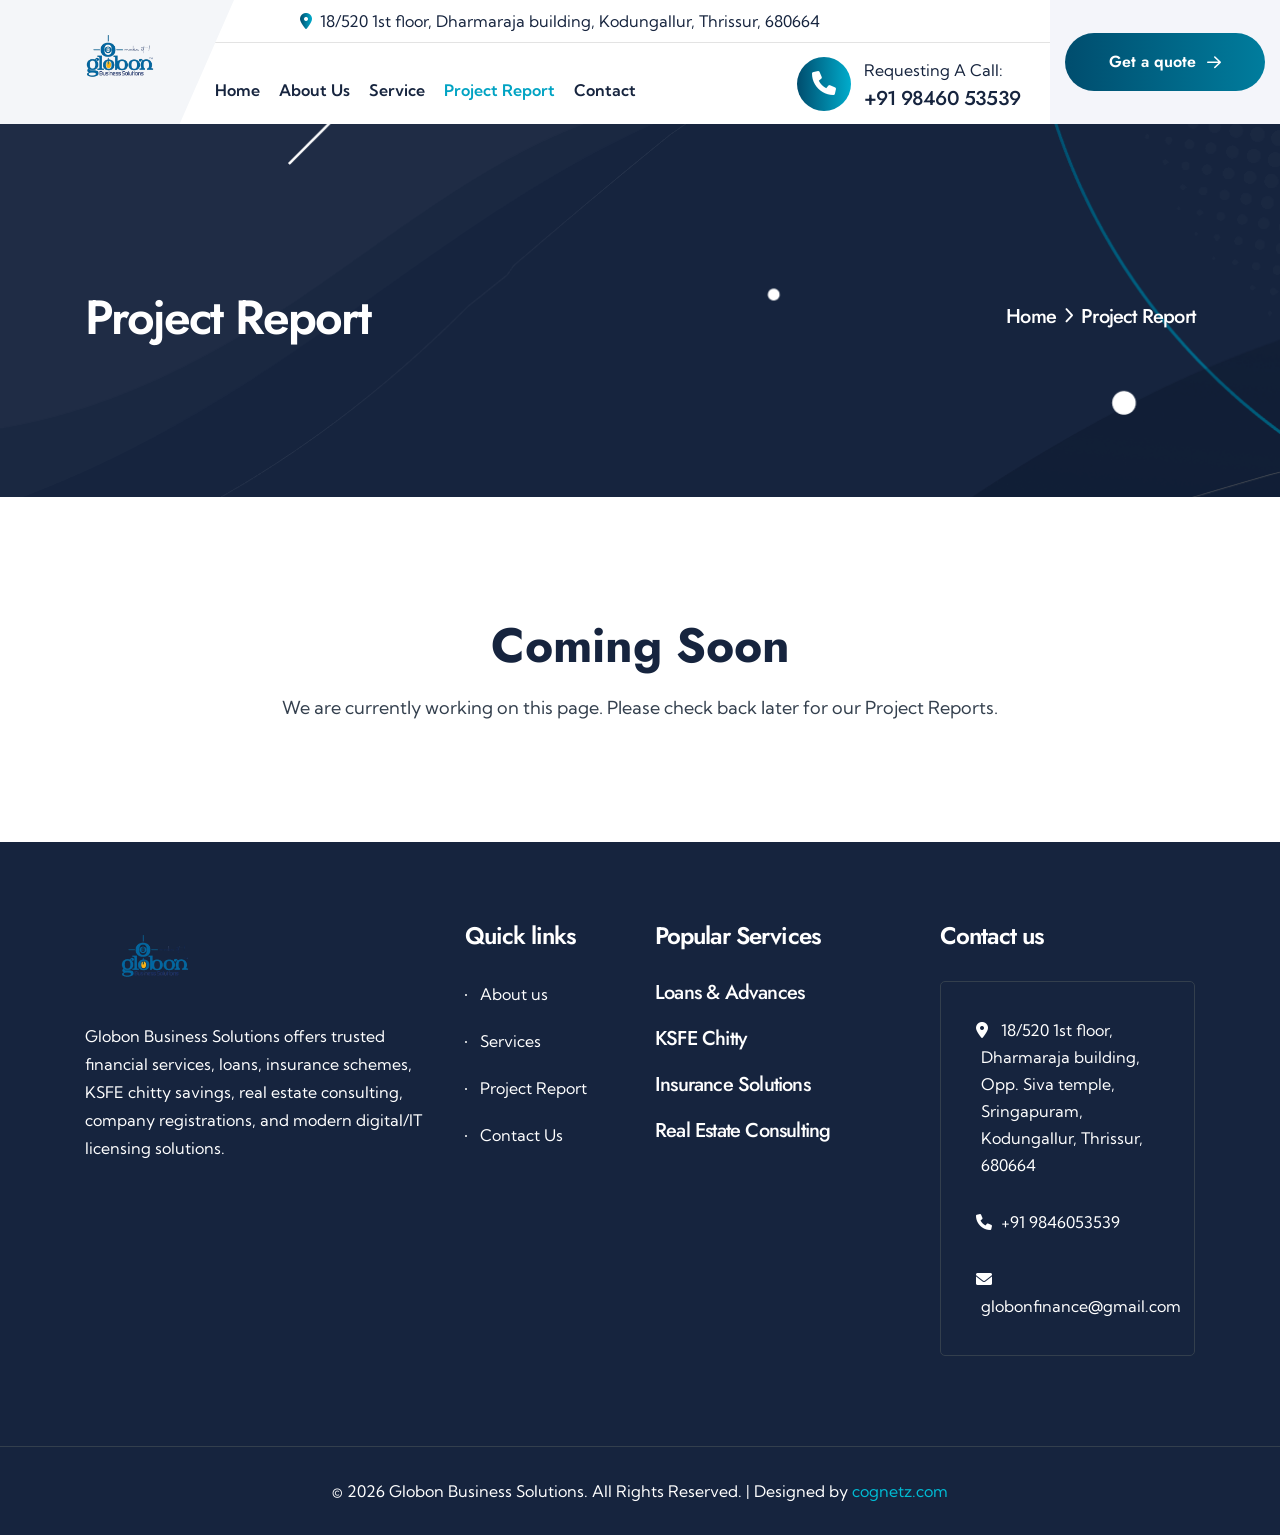
<file: project-report.html>
<!DOCTYPE html>
<html lang="en">

<head>
  <meta charSet="utf-8" />
  <meta name="viewport" content="width=device-width, initial-scale=1" />
  <meta name="description" content="Finbest - Banking and Finance React Next js Template" />
  <link rel="icon" href="assets/img/logo2.png" sizes="any" />
  <title>Project Report - Globon Business Solutions</title>
  <meta name="description"
    content="Get in touch with Globon Business Solutions in Sringapuram, Kodungallur, Thrissur. Phone: +91 9846053539, Email: globonfinance@gmail.com. We are here to help." />
  <link rel="icon" href="assets/img/logo2.png" type="image/x-icon" sizes="29x30" />
  <link rel="stylesheet"
    href="https://fonts.googleapis.com/css2?family=Jost:wght@400;500;600;700;800;900&amp;family=Kumbh+Sans:wght@400;500;600;700;800&amp;display=swap" />
  <link rel="stylesheet" href="assets/css/bootstrap.css">
  <link rel="stylesheet" href="assets/css/animate.css">
  <link rel="stylesheet" href="assets/css/swiper-bundle.css">
  <link rel="stylesheet" href="assets/css/spacing.css">
  <link rel="stylesheet" href="assets/css/flaticon.css">
  <link rel="stylesheet" href="assets/css/font-awesome-pro.css">
  <link rel="stylesheet" href="assets/css/magnific-popup.css">
  <link rel="stylesheet" href="assets/css/main.css">
</head>

<body>
  <header class="tp-header-area p-relative">
    <div class="tp-header-box p-relative">
      <div class="tp-header-logo p-relative"><span class="tp-header-logo-bg"></span><a href="index.html"><img
            alt="Globon Business Solutions"
            style="height: 80px; width: auto; transform: scale(1.7); transform-origin: left center; "
            src="assets/img/logo1.png" /></a></div>
      <div class="tp-header-wrapper-inner header__sticky p-relative">
        <div class="tp-header-top d-none d-xl-flex">
          <div class="tp-header-top-info"><a href="https://maps.google.com/?q=Globon+Business+Solutions+Kodungallur"
              target="_blank"><span><i class="fa-sharp fa-solid fa-location-dot"></i></span>18/520 1st floor, Dharmaraja
              building, Kodungallur, Thrissur, 680664</a></div>
          <div class="tp-header-top-right d-flex justify-content-end align-items-center">
            <!-- <div class="header-social "><a target="_blank" href="http://facebook.com"><i class="fab fa-facebook-f"></i> </a><a target="_blank" href="http://twitter.com"><i class="fab fa-twitter"></i> </a><a target="_blank" href="https://www.linkedin.com"><i class="fab fa-linkedin-in"></i> </a><a target="_blank" href="https://www.vimeo.com"><i class="fab fa-vimeo-v"></i> </a></div> -->
          </div>
        </div>
        <div class="tp-header-main-menu d-flex align-items-center justify-content-between">
          <div class="tp-main-menu d-none d-xl-block">
            <nav class="tp-main-menu-content">
              <ul>
                <li><a href="index.html">Home</a></li>
                <li><a href="about.html">About Us</a></li>
                <li><a href="services.html">Service</a></li>
                <li><a class="active" href="project-report.html">Project Report</a></li>
                <li><a href="contact.html">Contact</a></li>
              </ul>
            </nav>
          </div>
          <div class="tp-header-main-right d-flex align-items-center justify-content-xl-end">
            <div class="tp-header-contact d-xl-flex align-items-center d-none">
              <div class="tp-header-contact-search search-open-btn d-none d-xxl-block"><span><i
                    class="fa-solid fa-magnifying-glass"></i></span></div>
              <div class="tp-header-contact-inner d-flex align-items-center">
                <div class="tp-header-contact-icon"><span><i class="fa-solid fa-phone"></i></span></div>
                <div class="tp-header-contact-content">
                  <p>Requesting A Call:</p><span><a href="tel:+919846053539">+91 98460 53539</a></span>
                </div>
              </div>
            </div>
            <div class="tp-header-sticky-hamburger d-xl-none offcanvas-open-btn"><button
                class="hamburger-btn"><span></span><span></span><span></span></button></div>
          </div>
        </div>
      </div>
      <div class="tp-header-btn"><a class="tp-btn d-none d-xl-block" href="contact.html">Get a quote <i
            class="fa-regular fa-arrow-right"></i></a>
        <div class="tp-header-main-right-hamburger-btn d-xl-none offcanvas-open-btn"><button
            class="hamburger-btn"><span></span><span></span><span></span></button></div>
      </div>
    </div>
  </header>
  <header id="header-sticky" class="tp-header-main-sticky p-relative ">
    <div class="tp-header-space-2">
      <div class="container-fluid">
        <div class="row align-items-center">
          <div class="col-xl-3 col-6">
            <div class="tp-header-logo-2 p-relative"><a href="index.html"><img alt="Globon Business Solutions"
                  style="height: 80px; width: auto; transform: scale(1.7); transform-origin: left center; "
                  src="assets/img/logo1.png" /></a></div>
          </div>
          <div class="col-lg-6 d-none d-xl-block">
            <div class="tp-main-menu home-2 d-none d-xl-block">
              <nav class="tp-main-menu-content">
                <ul>
                  <li><a href="index.html">Home</a></li>
                  <li><a href="about.html">About Us</a></li>
                  <li><a href="services.html">Service</a></li>
                  <li><a class="active" href="project-report.html">Project Report</a></li>
                  <li><a href="contact.html">Contact</a></li>
                </ul>
              </nav>
            </div>
          </div>
          <div class="col-xl-3 col-6">
            <div class="tp-header-main-right-2 d-flex align-items-center justify-content-xl-end">
              <div class="tp-header-contact-2 d-flex align-items-center">
                <div class="tp-header-contact-search search-open-btn d-none d-xxl-block"><span><i
                      class="fa-solid fa-magnifying-glass"></i></span></div>
                <div class="tp-header-contact-inner d-none d-xl-flex align-items-center">
                  <div class="tp-header-contact-icon"><span><i class="fa-solid fa-phone"></i></span></div>
                  <div class="tp-header-contact-content">
                    <p>Requesting A Call:</p><span><a href="tel:+919846053539">+91 98460 53539</a></span>
                  </div>
                </div>
              </div>
              <div class="tp-header-main-right-hamburger-btn d-xl-none offcanvas-open-btn text-end"><button
                  class="hamburger-btn"><span></span><span></span><span></span></button></div>
            </div>
          </div>
        </div>
      </div>
    </div>
  </header>
  <div class="search-area ">
    <div class="search-inner p-relative">
      <div class="container">
        <div class="row justify-content-center">
          <div class="col-lg-8">
            <div class="search-wrapper">
              <div class="search-close"><button class="search-close-btn"><svg width="12" height="12" viewBox="0 0 12 12"
                    fill="none" xmlns="http://www.w3.org/2000/svg">
                    <path d="M11 1L1 11" stroke="currentColor" stroke-width="1.5" stroke-linecap="round"
                      stroke-linejoin="round"></path>
                    <path d="M1 1L11 11" stroke="currentColor" stroke-width="1.5" stroke-linecap="round"
                      stroke-linejoin="round"></path>
                  </svg></button></div>
              <div class="search-content pt-35">
                <h3 class="heading text-center mb-30">Hi! How can we help You?</h3>
                <div class="d-flex justify-content-center px-5">
                  <div class="search w-100 p-relative">
                    <form><input type="text" class="search-input" placeholder="Search..." value="" /><button
                        class="search-icon" type="submit"><i class="fa fa-search"></i></button></form>
                  </div>
                </div>
              </div>
            </div>
          </div>
        </div>
      </div>
    </div>
  </div>
  <div class="search-overlay "></div>
  <div class="offcanvas__area ">
    <div class="offcanvas__wrapper">
      <div class="offcanvas__close"><button class="offcanvas__close-btn offcanvas-close-btn"><svg width="12" height="12"
            viewBox="0 0 12 12" fill="none" xmlns="http://www.w3.org/2000/svg">
            <path d="M11 1L1 11" stroke="currentColor" stroke-width="1.5" stroke-linecap="round"
              stroke-linejoin="round"></path>
            <path d="M1 1L11 11" stroke="currentColor" stroke-width="1.5" stroke-linecap="round"
              stroke-linejoin="round"></path>
          </svg></button></div>
      <div class="offcanvas__content">
        <div class="offcanvas__top mb-50 d-flex justify-content-between align-items-center">
          <div class="offcanvas__logo logo"><a href="index.html"><img alt="logo"
                style="height: 80px; width: auto; transform: scale(1.7); transform-origin: left center; "
                src="assets/img/logo1.png" /></a></div>
        </div>
        <div class="tp-main-menu-mobile fix d-xl-none mb-40">
          <nav class="tp-main-menu-content">
            <ul>
              <li><a href="index.html">Home</a></li>
              <li><a href="about.html">About Us</a></li>
              <li><a href="services.html">Service</a></li>
              <li><a class="active" href="project-report.html">Project Report</a></li>
              <li><a href="contact.html">Contact</a></li>
            </ul>
          </nav>
        </div>
        <div class="offcanvas__contact">
          <h4 class="offcanvas__title">Contacts</h4>
          <div class="offcanvas__contact-content d-flex">
            <div class="offcanvas__contact-content-icon"><i class="fa-sharp fa-solid fa-location-dot"></i></div>
            <div class="offcanvas__contact-content-content"><a
                href="https://maps.google.com/?q=Globon+Business+Solutions+Kodungallur" target="_blank">18/520 1st
                floor, Dharmaraja building, Opp. Siva temple, Sringapuram, Kodungallur, Thrissur, 680664</a></div>
          </div>
          <div class="offcanvas__contact-content d-flex">
            <div class="offcanvas__contact-content-icon"><i class="fa-solid fa-envelope"></i></div>
            <div class="offcanvas__contact-content-content"><a href="mailto:globonfinance@gmail.com">
                globonfinance@gmail.com </a></div>
          </div>
          <div class="offcanvas__contact-content d-flex">
            <div class="offcanvas__contact-content-icon"><i class="fa-solid fa-phone"></i></div>
            <div class="offcanvas__contact-content-content"><a href="tel:+919846053539"> +91 98460 53539</a></div>
          </div>
        </div>
        <!-- <div class="offcanvas__social"><a class="icon facebook" href="#"><i class="fab fa-facebook-f"></i></a><a class="icon twitter" href="#"><i class="fab fa-twitter"></i></a><a class="icon youtube" href="#"><i class="fab fa-youtube"></i></a><a class="icon linkedin" href="#"><i class="fab fa-linkedin"></i></a></div> -->
      </div>
    </div>
  </div>
  <div class="body-overlay "></div>
  <main>
    <section class="breadcrumb__area pt-165 pb-150 p-relative z-index-1 fix" style="background-color:#16243E">
      <div class="breadcrumb__bg" style="background-image:url('assets/img/breadcrumb/bg.png')"></div>
      <div class="container">
        <div class="row align-items-center">
          <div class="col-sm-6">
            <div class="breadcrumb__content">
              <h3 class="breadcrumb__title">Project Report</h3>
            </div>
          </div>
          <div class="col-sm-6">
            <div class="breadcrumb__content">
              <div class="breadcrumb__list text-center text-sm-end"><span><a href="index.html">Home</a></span><span
                  class="dvdr"><i class="fa-regular fa-angle-right"></i></span><span>Project Report</span></div>
            </div>
          </div>
        </div>
      </div>
    </section>
    <section id="coming-soon-page" class="tp-contact-breadcrumb-area pt-120 pb-120">
      <div class="container">
        <div class="row justify-content-center">
          <div class="col-lg-8 text-center">
            <h2 style="font-size: 48px; font-weight: bold; color: #16243E;">Coming Soon</h2>
            <p style="font-size: 18px; margin-top: 20px;">We are currently working on this page. Please check back later for our Project Reports.</p>
          </div>
        </div>
      </div>
    </section>
  </main>
  <footer class="tp-footer-area pt-80  z-index-1" style="background-color:#16243E">
    <div class="tp-footer-bg-shape"><img alt="Globon Business Solutions" width="1913" height="666"
        src="assets/img/footer/bg-shape.png" /></div>
    <div class="tp-footer-main-area tp-footer-border">
      <div class="container">
        <div class="row">
          <div class="col-xl-4 col-lg-4 col-md-6">
            <div class="tp-footer-widget tp-footer-col-1 mb-50">
              <div class="tp-footer-logo mb-20"><a href="index.html"> <img alt="Globon Logo"
                    style="height: 80px; width: auto; transform: scale(1.7); transform-origin: left center; "
                    src="assets/img/logo1.png" /></a></div>
              <div class="tp-footer-widget-content">
                <p>Globon Business Solutions offers trusted financial services, loans, insurance schemes, KSFE chitty
                  savings, real estate consulting, company registrations, and modern digital/IT licensing solutions.</p>
                <!-- <div class="tp-footer-widget-social"><a target="_blank" href="#"><i class="fab fa-facebook-f"></i> </a><a target="_blank" href="#"><i class="fab fa-twitter"></i> </a><a target="_blank" href="#"><i class="fab fa-linkedin-in"></i> </a><a target="_blank" href="#"><i class="fab fa-instagram"></i> </a></div> -->
              </div>
            </div>
          </div>
          <div class="col-xl-2 col-lg-4 col-md-6">
            <div class="tp-footer-widget tp-footer-col-2 mb-50">
              <h3 class="tp-footer-widget-title">Quick links</h3>
              <div class="tp-footer-widget-content">
                <ul>
                  <li><a href="about.html">About us</a></li>
                  <li><a href="services.html">Services</a></li>
                  <li><a class="active" href="project-report.html">Project Report</a></li>
                  <li><a href="contact.html">Contact Us</a></li>
                </ul>
              </div>
            </div>
          </div>
          <div class="col-xl-3 col-lg-4 col-md-6">
            <div class="tp-footer-widget tp-footer-col-3 mb-50">
              <h3 class="tp-footer-widget-title">Popular Services</h3>
              <div class="tp-footer-widget-content">
                <div class="tp-footer-widget-item">
                  <h4 class="tp-footer-widget-item-title"><a href="services.html">Loans &amp; Advances</a></h4>
                </div>
                <div class="tp-footer-widget-item">
                  <h4 class="tp-footer-widget-item-title"><a href="services.html">KSFE Chitty</a></h4>
                </div>
                <div class="tp-footer-widget-item">
                  <h4 class="tp-footer-widget-item-title"><a href="services.html">Insurance Solutions</a></h4>
                </div>
                <div class="tp-footer-widget-item">
                  <h4 class="tp-footer-widget-item-title"><a href="services.html">Real Estate Consulting</a></h4>
                </div>
              </div>
            </div>
          </div>
          <div class="col-xl-3 col-lg-6 col-md-6">
            <div class="tp-footer-widget tp-footer-col-4 mb-50">
              <h3 class="tp-footer-widget-title">Contact us</h3>
              <div class="tp-footer-widget-content">
                <div class="tp-footer-widget-contact">
                  <div class="tp-footer-widget-contact-inner"><a href="https://www.google.com/maps" target="_blank"><i
                        class="fa-sharp fa-solid fa-location-dot"></i> 18/520 1st floor, Dharmaraja building, Opp. Siva
                      temple, Sringapuram, Kodungallur, Thrissur, 680664</a></div>
                  <div class="tp-footer-widget-contact-inner"><a href="tel:+919846053539"><i
                        class="fa-solid fa-phone"></i> +91 9846053539</a></div>
                  <div class="tp-footer-widget-contact-inner"><a href="mailto:globonfinance@gmail.com"><i
                        class="fa-solid fa-envelope"></i> globonfinance@gmail.com</a></div>
                </div>
              </div>
            </div>
          </div>
        </div>
      </div>
    </div>
    <div class="tp-footer-copyright-area p-relative">
      <div class="container">
        <div class="row">
          <div class="col-md-12">
            <div class="tp-footer-copyright-inner text-center">
              <p> <span>© 2026 Globon Business Solutions. All Rights Reserved. | Designed by <a
                    href="https://cognetz.com" target="_blank" style="color: #00bcd4;">cognetz.com</a></span> </p>
            </div>
          </div>
        </div>
      </div>
    </div>
  </footer>
  <div class="back-to-top-wrapper false"><button id="back_to_top" type="button" class="back-to-top-btn"><svg width="12"
        height="7" viewBox="0 0 12 7" fill="none" xmlns="http://www.w3.org/2000/svg">
        <path d="M11 6L6 1L1 6" stroke="currentColor" stroke-width="1.5" stroke-linecap="round" stroke-linejoin="round">
        </path>
      </svg></button></div>
  <script src="assets/js/bootstrap.bundle.min.js"></script>
  <script src="assets/js/swiper-bundle.min.js"></script>
  <script src="assets/js/wow.min.js"></script>
  <script src="assets/js/main.js"></script>
</body>

</html>
</file>
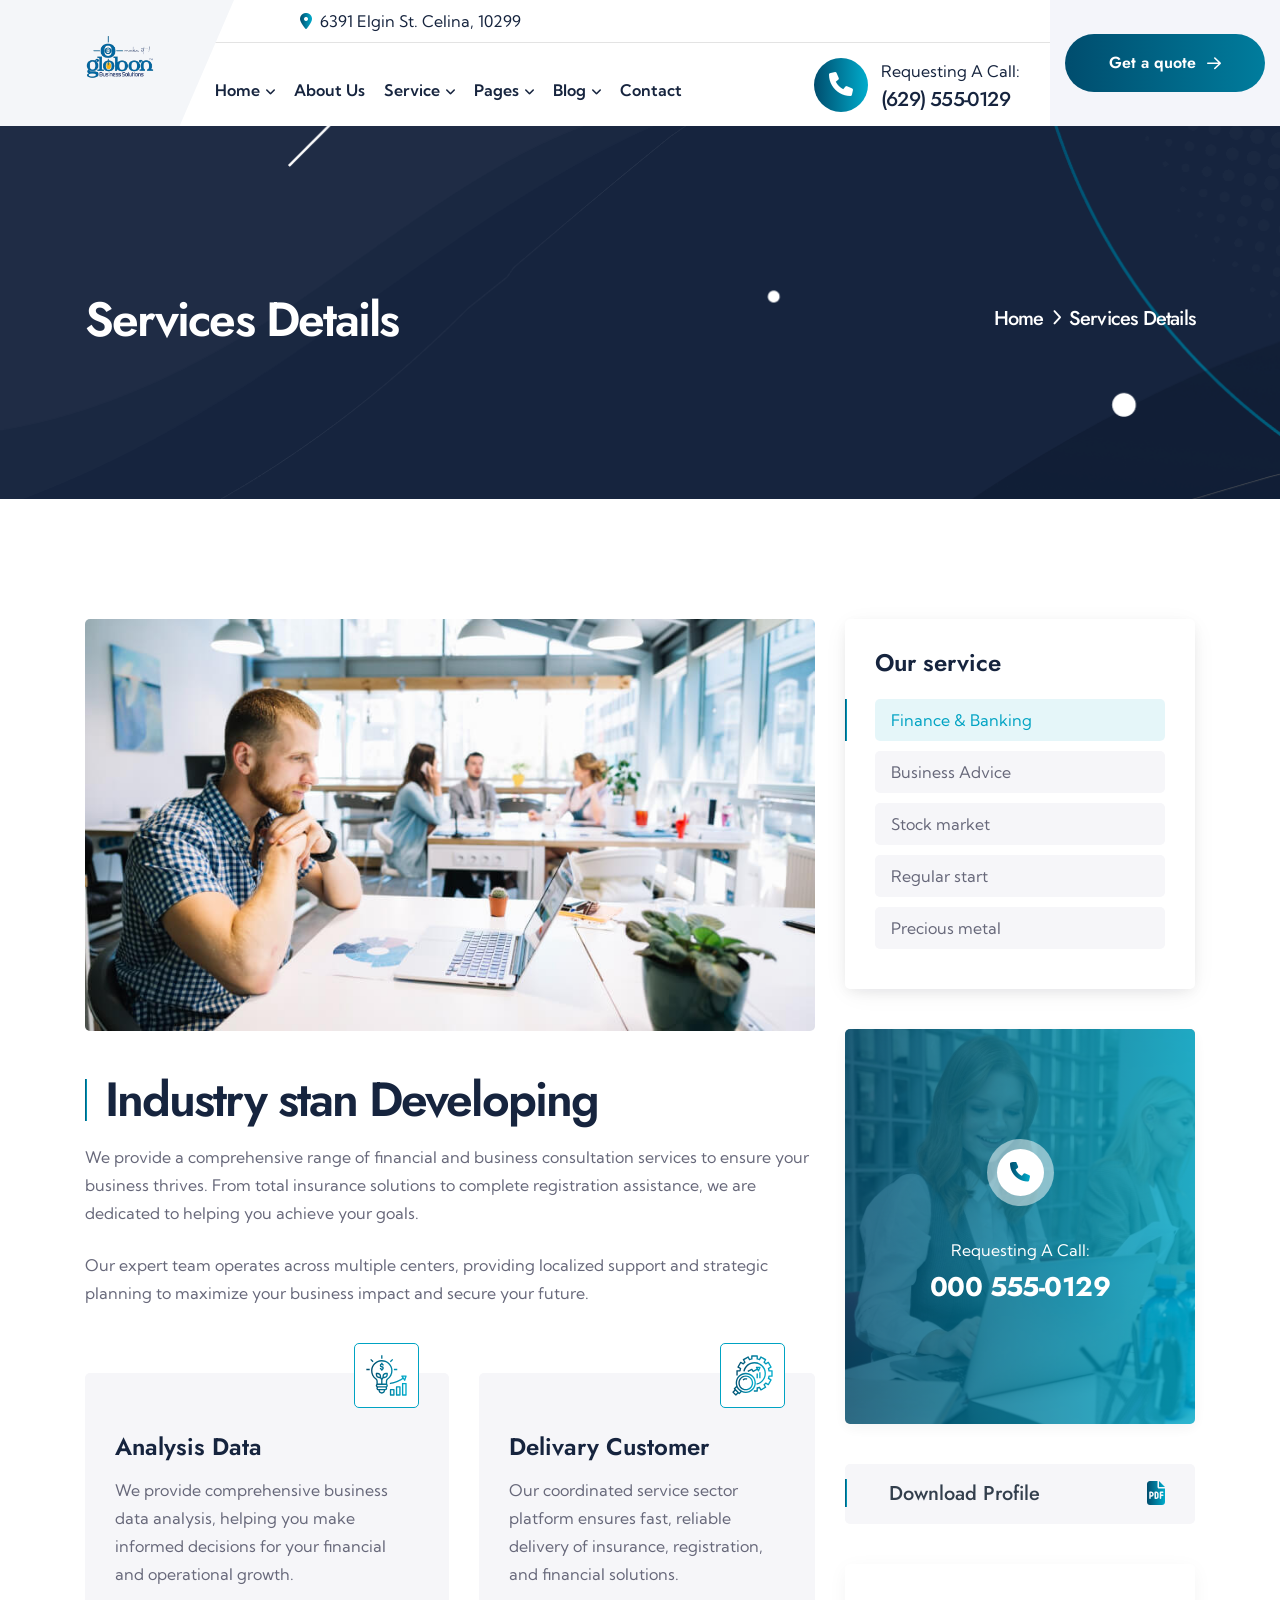
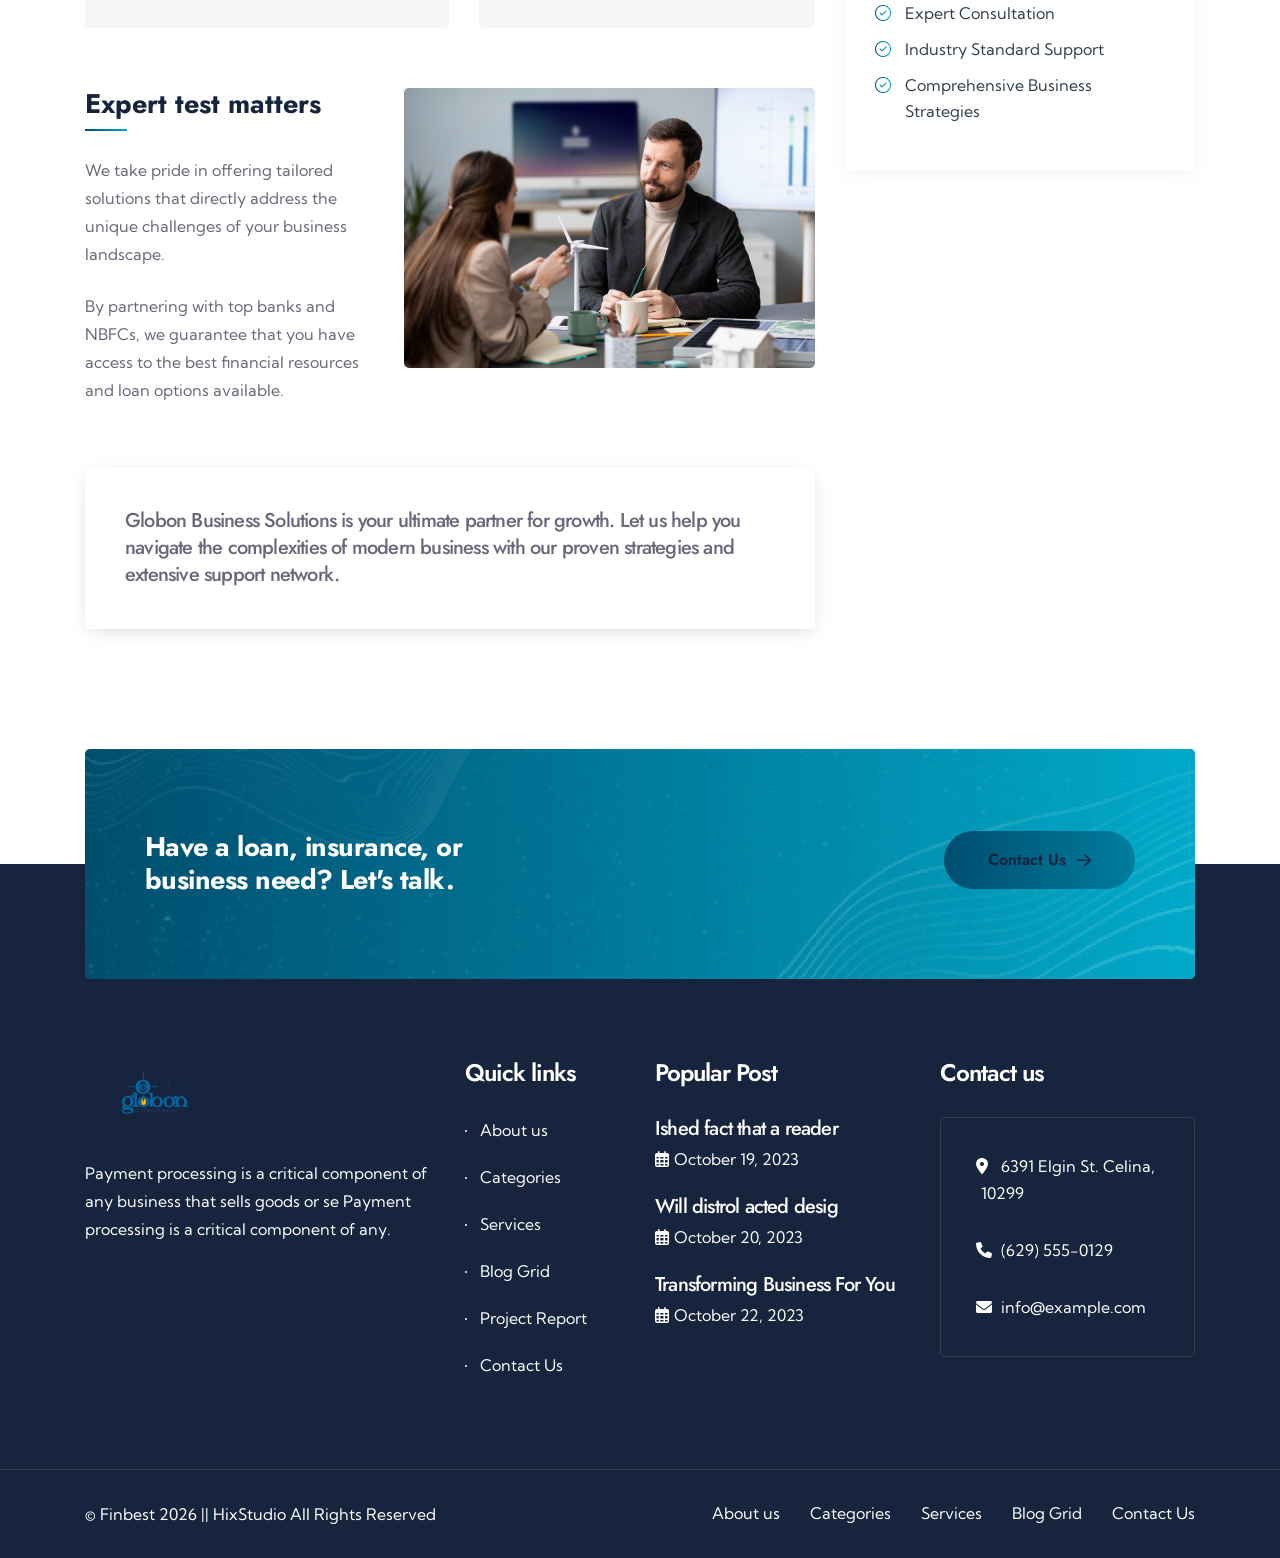
<file: services-details.html>
<!DOCTYPE html>
<html lang="en">

<head>
  <meta charSet="utf-8" />
  <meta name="viewport" content="width=device-width, initial-scale=1" />
  <meta name="description" content="Finbest - Banking and Finance React Next js Template" />
  <link rel="icon" href="assets/img/logo2.png" sizes="any" />
  <title>Services Details - Finbest - Banking and Finance React Next js Template</title>
  <meta name="description" content="Finbest - Banking and Finance React Next js Template designed for mobile banking, business consulting, bank loans, credit cards, finance, insurance, broker business, forex trading and many more.." />
  <link rel="icon" href="assets/img/logo2.png" type="image/x-icon" sizes="29x30" />
  <link rel="stylesheet" href="https://fonts.googleapis.com/css2?family=Jost:wght@400;500;600;700;800;900&amp;family=Kumbh+Sans:wght@400;500;600;700;800&amp;display=swap" />
  <link rel="stylesheet" href="assets/css/bootstrap.css">
  <link rel="stylesheet" href="assets/css/animate.css">
  <link rel="stylesheet" href="assets/css/swiper-bundle.css">
  <link rel="stylesheet" href="assets/css/spacing.css">
  <link rel="stylesheet" href="assets/css/flaticon.css">
  <link rel="stylesheet" href="assets/css/font-awesome-pro.css">
  <link rel="stylesheet" href="assets/css/magnific-popup.css">
  <link rel="stylesheet" href="assets/css/main.css">
</head>

<body>
  <header class="tp-header-area p-relative">
    <div class="tp-header-box p-relative">
      <div class="tp-header-logo p-relative"><span class="tp-header-logo-bg"></span><a href="index.html"><img alt="Globon Business Solutions" style="height: 80px; width: auto; transform: scale(1.7); transform-origin: left center; position: relative; z-index: 100;" src="assets/img/logo1.png" /></a></div>
      <div class="tp-header-wrapper-inner header__sticky p-relative">
        <div class="tp-header-top d-none d-xl-flex">
          <div class="tp-header-top-info"><a href="https://www.google.com/maps/search/6391+Elgin+St,+Wilmington,+DE,+USA/@39.7298967,-75.5645038,13z/data=!3m1!4b1" target="_blank"><span><i class="fa-sharp fa-solid fa-location-dot"></i></span>6391 Elgin St. Celina, 10299</a></div>
          <div class="tp-header-top-right d-flex justify-content-end align-items-center">
            <!-- <div class="header-social "><a target="_blank" href="http://facebook.com"><i class="fab fa-facebook-f"></i> </a><a target="_blank" href="http://twitter.com"><i class="fab fa-twitter"></i> </a><a target="_blank" href="https://www.linkedin.com"><i class="fab fa-linkedin-in"></i> </a><a target="_blank" href="https://www.vimeo.com"><i class="fab fa-vimeo-v"></i> </a></div> -->
          </div>
        </div>
        <div class="tp-header-main-menu d-flex align-items-center justify-content-between">
          <div class="tp-main-menu d-none d-xl-block">
            <nav class="tp-main-menu-content">
              <ul>
                <li class="has-dropdown"><a href="#">Home</a>
                  <div class="tp-submenu submenu has-homemenu">
                    <div class="row gx-6 row-cols-1 row-cols-md-2 row-cols-xl-3">
                      <div class="col homemenu">
                        <div class="homemenu-thumb mb-15"><img alt="Globon Business Solutions" width="236" height="300" src="assets/img/menu/img-1.jpg" />
                          <div class="homemenu-btn"><a class="menu-btn show-1" href="index.html">Multi Page</a><br /><a class="menu-btn show-2" href="index-onepage.html">One Page</a></div>
                        </div>
                        <div class="homemenu-content text-center">
                          <h4 class="homemenu-title"><a href="index.html">Home 01</a></h4>
                        </div>
                      </div>
                      <div class="col homemenu">
                        <div class="homemenu-thumb mb-15"><img alt="Globon Business Solutions" width="236" height="300" src="assets/img/menu/img-2.jpg" />
                          <div class="homemenu-btn"><a class="menu-btn show-1" href="index-2.html">Multi Page</a><br /><a class="menu-btn show-2" href="index-2-onepage.html">One Page</a></div>
                        </div>
                        <div class="homemenu-content text-center">
                          <h4 class="homemenu-title"><a href="index-2.html">Home 02</a></h4>
                        </div>
                      </div>
                      <div class="col homemenu">
                        <div class="homemenu-thumb mb-15"><img alt="Globon Business Solutions" width="236" height="300" src="assets/img/menu/img-3.jpg" />
                          <div class="homemenu-btn"><a class="menu-btn show-1" href="index-3.html">Multi Page</a><br /><a class="menu-btn show-2" href="index-3-onepage.html">One Page</a></div>
                        </div>
                        <div class="homemenu-content text-center">
                          <h4 class="homemenu-title"><a href="index-3.html">Home 03</a></h4>
                        </div>
                      </div>
                    </div>
                  </div>
                </li>
                <li class=""><a href="about.html">About Us</a></li>
                <li class="has-dropdown"><a href="#">Service</a>
                  <ul class="submenu">
                    <li><a class="active" href="services.html"><span>Services</span></a></li>
                    <li><a href="services-details.html"><span>Services Details</span></a></li>
                  </ul>
                </li>
                <li class="has-dropdown"><a href="#">Pages</a>
                  <ul class="submenu">
                    <li><a href="project.html"><span>Project</span></a></li>
                    <li><a href="project-details.html"><span>Project Details</span></a></li>
                    <li><a href="team.html"><span>Team </span></a></li>
                    <li><a href="team-details.html"><span>Team Details</span></a></li>
                    <li><a href="faq.html"><span>FAQ</span></a></li>
                  </ul>
                </li>
                <li class="has-dropdown"><a href="#">Blog</a>
                  <ul class="submenu">
                    <li><a href="blog.html"><span>Blog</span></a></li>
                    <li><a href="blog-details.html"><span>Blog Details</span></a></li>
                  </ul>
                </li>
                <li class=""><a href="contact.html">Contact</a></li>
              </ul>
            </nav>
          </div>
          <div class="tp-header-main-right d-flex align-items-center justify-content-xl-end">
            <div class="tp-header-contact d-xl-flex align-items-center d-none">
              <div class="tp-header-contact-search search-open-btn d-none d-xxl-block"><span><i class="fa-solid fa-magnifying-glass"></i></span></div>
              <div class="tp-header-contact-inner d-flex align-items-center">
                <div class="tp-header-contact-icon"><span><i class="fa-solid fa-phone"></i></span></div>
                <div class="tp-header-contact-content">
                  <p>Requesting A Call:</p><span><a href="tel:555-0111">(629) 555-0129</a></span>
                </div>
              </div>
            </div>
            <div class="tp-header-sticky-hamburger d-xl-none offcanvas-open-btn"><button class="hamburger-btn"><span></span><span></span><span></span></button></div>
          </div>
        </div>
      </div>
      <div class="tp-header-btn"><a class="tp-btn d-none d-xl-block" href="contact.html">Get a quote <i class="fa-regular fa-arrow-right"></i></a>
        <div class="tp-header-main-right-hamburger-btn d-xl-none offcanvas-open-btn"><button class="hamburger-btn"><span></span><span></span><span></span></button></div>
      </div>
    </div>
  </header>
  <header id="header-sticky" class="tp-header-main-sticky p-relative ">
    <div class="tp-header-space-2">
      <div class="container-fluid">
        <div class="row align-items-center">
          <div class="col-xl-3 col-6">
            <div class="tp-header-logo-2 p-relative"><a href="index.html"><img alt="Globon Business Solutions" style="height: 80px; width: auto; transform: scale(1.7); transform-origin: left center; position: relative; z-index: 100;" src="assets/img/logo1.png" /></a></div>
          </div>
          <div class="col-lg-6 d-none d-xl-block">
            <div class="tp-main-menu home-2 d-none d-xl-block">
              <nav class="tp-main-menu-content">
                <ul>
                  <li class="has-dropdown"><a href="#">Home</a>
                    <div class="tp-submenu submenu has-homemenu">
                      <div class="row gx-6 row-cols-1 row-cols-md-2 row-cols-xl-3">
                        <div class="col homemenu">
                          <div class="homemenu-thumb mb-15"><img alt="Globon Business Solutions" width="236" height="300" src="assets/img/menu/img-1.jpg" />
                            <div class="homemenu-btn"><a class="menu-btn show-1" href="index.html">Multi Page</a><br /><a class="menu-btn show-2" href="index-onepage.html">One Page</a></div>
                          </div>
                          <div class="homemenu-content text-center">
                            <h4 class="homemenu-title"><a href="index.html">Home 01</a></h4>
                          </div>
                        </div>
                        <div class="col homemenu">
                          <div class="homemenu-thumb mb-15"><img alt="Globon Business Solutions" width="236" height="300" src="assets/img/menu/img-2.jpg" />
                            <div class="homemenu-btn"><a class="menu-btn show-1" href="index-2.html">Multi Page</a><br /><a class="menu-btn show-2" href="index-2-onepage.html">One Page</a></div>
                          </div>
                          <div class="homemenu-content text-center">
                            <h4 class="homemenu-title"><a href="index-2.html">Home 02</a></h4>
                          </div>
                        </div>
                        <div class="col homemenu">
                          <div class="homemenu-thumb mb-15"><img alt="Globon Business Solutions" width="236" height="300" src="assets/img/menu/img-3.jpg" />
                            <div class="homemenu-btn"><a class="menu-btn show-1" href="index-3.html">Multi Page</a><br /><a class="menu-btn show-2" href="index-3-onepage.html">One Page</a></div>
                          </div>
                          <div class="homemenu-content text-center">
                            <h4 class="homemenu-title"><a href="index-3.html">Home 03</a></h4>
                          </div>
                        </div>
                      </div>
                    </div>
                  </li>
                  <li class=""><a href="about.html">About Us</a></li>
                  <li class="has-dropdown"><a href="#">Service</a>
                    <ul class="submenu">
                      <li><a class="active" href="services.html"><span>Services</span></a></li>
                      <li><a href="services-details.html"><span>Services Details</span></a></li>
                    </ul>
                  </li>
                  <li class="has-dropdown"><a href="#">Pages</a>
                    <ul class="submenu">
                      <li><a href="project.html"><span>Project</span></a></li>
                      <li><a href="project-details.html"><span>Project Details</span></a></li>
                      <li><a href="team.html"><span>Team </span></a></li>
                      <li><a href="team-details.html"><span>Team Details</span></a></li>
                      <li><a href="faq.html"><span>FAQ</span></a></li>
                    </ul>
                  </li>
                  <li class="has-dropdown"><a href="#">Blog</a>
                    <ul class="submenu">
                      <li><a href="blog.html"><span>Blog</span></a></li>
                      <li><a href="blog-details.html"><span>Blog Details</span></a></li>
                    </ul>
                  </li>
                  <li class=""><a href="contact.html">Contact</a></li>
                </ul>
              </nav>
            </div>
          </div>
          <div class="col-xl-3 col-6">
            <div class="tp-header-main-right-2 d-flex align-items-center justify-content-xl-end">
              <div class="tp-header-contact-2 d-flex align-items-center">
                <div class="tp-header-contact-search search-open-btn d-none d-xxl-block"><span><i class="fa-solid fa-magnifying-glass"></i></span></div>
                <div class="tp-header-contact-inner d-none d-xl-flex align-items-center">
                  <div class="tp-header-contact-icon"><span><i class="fa-solid fa-phone"></i></span></div>
                  <div class="tp-header-contact-content">
                    <p>Requesting A Call:</p><span><a href="tel:555-0111">(629) 555-0129</a></span>
                  </div>
                </div>
              </div>
              <div class="tp-header-main-right-hamburger-btn d-xl-none offcanvas-open-btn text-end"><button class="hamburger-btn"><span></span><span></span><span></span></button></div>
            </div>
          </div>
        </div>
      </div>
    </div>
  </header>
  <div class="search-area ">
    <div class="search-inner p-relative">
      <div class="container">
        <div class="row justify-content-center">
          <div class="col-lg-8">
            <div class="search-wrapper">
              <div class="search-close"><button class="search-close-btn"><svg width="12" height="12" viewBox="0 0 12 12" fill="none" xmlns="http://www.w3.org/2000/svg">
                    <path d="M11 1L1 11" stroke="currentColor" stroke-width="1.5" stroke-linecap="round" stroke-linejoin="round"></path>
                    <path d="M1 1L11 11" stroke="currentColor" stroke-width="1.5" stroke-linecap="round" stroke-linejoin="round"></path>
                  </svg></button></div>
              <div class="search-content pt-35">
                <h3 class="heading text-center mb-30">Hi! How can we help You?</h3>
                <div class="d-flex justify-content-center px-5">
                  <div class="search w-100 p-relative">
                    <form><input type="text" class="search-input" placeholder="Search..." value="" /><button class="search-icon" type="submit"><i class="fa fa-search"></i></button></form>
                  </div>
                </div>
              </div>
            </div>
          </div>
        </div>
      </div>
    </div>
  </div>
  <div class="search-overlay "></div>
  <div class="offcanvas__area ">
    <div class="offcanvas__wrapper">
      <div class="offcanvas__close"><button class="offcanvas__close-btn offcanvas-close-btn"><svg width="12" height="12" viewBox="0 0 12 12" fill="none" xmlns="http://www.w3.org/2000/svg">
            <path d="M11 1L1 11" stroke="currentColor" stroke-width="1.5" stroke-linecap="round" stroke-linejoin="round"></path>
            <path d="M1 1L11 11" stroke="currentColor" stroke-width="1.5" stroke-linecap="round" stroke-linejoin="round"></path>
          </svg></button></div>
      <div class="offcanvas__content">
        <div class="offcanvas__top mb-50 d-flex justify-content-between align-items-center">
          <div class="offcanvas__logo logo"><a href="index.html"><img alt="logo" style="height: 80px; width: auto; transform: scale(1.7); transform-origin: left center; position: relative; z-index: 100;" src="assets/img/logo1.png" /></a></div>
        </div>
        <div class="tp-main-menu-mobile fix d-xl-none mb-40">
          <nav class="tp-main-menu-content">
            <ul>
              <li class="has-dropdown"><a href="#">Home<button class="dropdown-toggle-btn " style="font-size:18px;cursor:pointer"><i class="fa-regular fa-angle-right"></i></button></a>
                <div class="tp-submenu submenu has-homemenu" style="display:none">
                  <div class="row gx-6 row-cols-1 row-cols-md-2 row-cols-xl-3">
                    <div class="col homemenu">
                      <div class="homemenu-thumb mb-15"><img alt="image-title" width="236" height="300" style="color:transparent;width:100%;height:auto" src="assets/img/menu/img-1.jpg" />
                        <div class="homemenu-btn"><a class="menu-btn show-1" href="index.html"><span>Multi Page</span></a> <br /><a class="menu-btn show-2" href="index-onepage.html"><span>One Page</span></a></div>
                      </div>
                      <div class="homemenu-content text-center">
                        <div class="homemenu-title"><a href="index.html"><span>Home 01</span></a></div>
                      </div>
                    </div>
                    <div class="col homemenu">
                      <div class="homemenu-thumb mb-15"><img alt="image-title" width="236" height="300" style="color:transparent;width:100%;height:auto" src="assets/img/menu/img-2.jpg" />
                        <div class="homemenu-btn"><a class="menu-btn show-1" href="index-2.html"><span>Multi Page</span></a> <br /><a class="menu-btn show-2" href="index-2-onepage.html"><span>One Page</span></a></div>
                      </div>
                      <div class="homemenu-content text-center">
                        <div class="homemenu-title"><a href="index-2.html"><span>Home 02</span></a></div>
                      </div>
                    </div>
                    <div class="col homemenu">
                      <div class="homemenu-thumb mb-15"><img alt="image-title" width="236" height="300" style="color:transparent;width:100%;height:auto" src="assets/img/menu/img-3.jpg" />
                        <div class="homemenu-btn"><a class="menu-btn show-1" href="index-3.html"><span>Multi Page</span></a> <br /><a class="menu-btn show-2" href="index-3-onepage.html"><span>One Page</span></a></div>
                      </div>
                      <div class="homemenu-content text-center">
                        <div class="homemenu-title"><a href="index-3.html"><span>Home 03</span></a></div>
                      </div>
                    </div>
                  </div>
                </div>
              </li>
              <li><a href="about.html">About Us</a></li>
              <li class="has-dropdown"><a href="#">Service<button class="dropdown-toggle-btn " style="font-size:18px;cursor:pointer"><i class="fa-regular fa-angle-right"></i></button></a>
                <ul class="tp-submenu submenu" style="display:none">
                  <li><a class="active" href="services.html">Services</a></li>
                  <li><a href="services-details.html">Services Details</a></li>
                </ul>
              </li>
              <li class="has-dropdown"><a href="#">Pages<button class="dropdown-toggle-btn " style="font-size:18px;cursor:pointer"><i class="fa-regular fa-angle-right"></i></button></a>
                <ul class="tp-submenu submenu" style="display:none">
                  <li><a href="project.html">Project</a></li>
                  <li><a href="project-details.html">Project Details</a></li>
                  <li><a href="team.html">Team </a></li>
                  <li><a href="team-details.html">Team Details</a></li>
                  <li><a href="faq.html">FAQ</a></li>
                </ul>
              </li>
              <li class="has-dropdown"><a href="#">Blog<button class="dropdown-toggle-btn " style="font-size:18px;cursor:pointer"><i class="fa-regular fa-angle-right"></i></button></a>
                <ul class="tp-submenu submenu" style="display:none">
                  <li><a href="blog.html">Blog</a></li>
                  <li><a href="blog-details.html">Blog Details</a></li>
                </ul>
              </li>
              <li><a href="project-report.html">Project Report</a></li>
              <li><a href="contact.html">Contact</a></li>
            </ul>
          </nav>
        </div>
        <div class="offcanvas__contact">
          <h4 class="offcanvas__title">Contacts</h4>
          <div class="offcanvas__contact-content d-flex">
            <div class="offcanvas__contact-content-icon"><i class="fa-sharp fa-solid fa-location-dot"></i></div>
            <div class="offcanvas__contact-content-content"><a href="https://maps.google.com/?q=Globon+Business+Solutions+Kodungallur" target="_blank">18/520 1st floor, Dharmaraja building, Opp. Siva temple, Sringapuram, Kodungallur, Thrissur, 680664</a></div>
          </div>
          <div class="offcanvas__contact-content d-flex">
            <div class="offcanvas__contact-content-icon"><i class="fa-solid fa-envelope"></i></div>
            <div class="offcanvas__contact-content-content"><a href="mailto:globonfinance@gmail.com"> globonfinance@gmail.com </a></div>
          </div>
          <div class="offcanvas__contact-content d-flex">
            <div class="offcanvas__contact-content-icon"><i class="fa-solid fa-phone"></i></div>
            <div class="offcanvas__contact-content-content"><a href="tel:+919846053539"> +91 98460 53539</a></div>
          </div>
        </div>
        <!-- <div class="offcanvas__social"><a class="icon facebook" href="#"><i class="fab fa-facebook-f"></i></a><a class="icon twitter" href="#"><i class="fab fa-twitter"></i></a><a class="icon youtube" href="#"><i class="fab fa-youtube"></i></a><a class="icon linkedin" href="#"><i class="fab fa-linkedin"></i></a></div> -->
      </div>
    </div>
  </div>
  <div class="body-overlay "></div>
  <main>
    <section class="breadcrumb__area pt-165 pb-150 p-relative z-index-1 fix" style="background-color:#16243E">
      <div class="breadcrumb__bg" style="background-image:url('assets/img/breadcrumb/bg.png')"></div>
      <div class="container">
        <div class="row align-items-center">
          <div class="col-sm-6">
            <div class="breadcrumb__content">
              <h3 class="breadcrumb__title">Services Details</h3>
            </div>
          </div>
          <div class="col-sm-6">
            <div class="breadcrumb__content">
              <div class="breadcrumb__list text-center text-sm-end"><span><a href="index.html">Home</a></span><span class="dvdr"><i class="fa-regular fa-angle-right"></i></span><span>Services Details</span></div>
            </div>
          </div>
        </div>
      </div>
    </section>
    <section class="tp-service-details-area pt-120 pb-120">
      <div class="container">
        <div class="row">
          <div class="col-lg-8">
            <div class="tp-service-details-wrapper">
              <div class="tp-service-details-thumb"><img alt="Globon Business Solutions" width="850" height="480" style="color:transparent;width:100%;height:auto" src="assets/img/service/service-details/img-1.jpg" /></div>
              <h3 class="tp-service-details-title">Industry stan Developing</h3>
              <p>We provide a comprehensive range of financial and business consultation services to ensure your business thrives. From total insurance solutions to complete registration assistance, we are dedicated to helping you achieve your goals.</p>
              <p>Our expert team operates across multiple centers, providing localized support and strategic planning to maximize your business impact and secure your future.</p>
              <div class="tp-service-details-box d-flex mb-60">
                <div class="tp-service-details-item d-flex mr-30">
                  <div class="tp-service-details-icon"><img alt="Globon Business Solutions" width="40" height="40" src="assets/img/service/service-details/icon-1.svg" /></div>
                  <div class="tp-service-details-content">
                    <h3 class="tp-service-details-subtitle">Analysis Data</h3>
                    <p>We provide comprehensive business data analysis, helping you make informed decisions for your financial and operational growth.</p>
                  </div>
                </div>
                <div class="tp-service-details-item d-flex ">
                  <div class="tp-service-details-icon"><img alt="Globon Business Solutions" width="40" height="40" src="assets/img/service/service-details/icon-2.svg" /></div>
                  <div class="tp-service-details-content">
                    <h3 class="tp-service-details-subtitle">Delivary Customer</h3>
                    <p>Our coordinated service sector platform ensures fast, reliable delivery of insurance, registration, and financial solutions.</p>
                  </div>
                </div>
              </div>
              <div class="tp-service-details-box-2 d-flex mb-40">
                <div class="tp-service-details-box-content mr-30">
                  <h3 class="tp-service-details-subtitle-2">Expert test matters</h3>
                  <p>We take pride in offering tailored solutions that directly address the unique challenges of your business landscape.</p>
                  <p>By partnering with top banks and NBFCs, we guarantee that you have access to the best financial resources and loan options available.</p>
                </div>
                <div class="tp-service-details-box-thumb"><img alt="Globon Business Solutions" width="411" height="280" src="assets/img/service/service-details/img-2.jpg" /></div>
              </div>
              <div class="tp-service-details-quote"><span>Globon Business Solutions is your ultimate partner for growth. Let us help you navigate the complexities of modern business with our proven strategies and extensive support network.</span></div>
            </div>
          </div>
          <div class="col-lg-4">
            <div class="tp-service-widget">
              <div class="tp-service-widget-item mb-40">
                <div class="tp-service-widget-tab">
                  <h3 class="tp-service-widget-title">Our service</h3>
                  <ul>
                    <li class="active"><a href="#">Finance &amp; Banking</a></li>
                    <li class=""><a href="#">Business Advice</a></li>
                    <li class=""><a href="#">Stock market</a></li>
                    <li class=""><a href="#">Regular start</a></li>
                    <li class=""><a href="#">Precious metal</a></li>
                  </ul>
                </div>
              </div>
              <div class="tp-service-widget-contact mb-40" style="background-image:url('assets/img/service/service-details/img-3.jpg')">
                <div class="tp-service-widget-contact-content text-center">
                  <div class="tp-service-widget-contact-icon"><span><i class="fa-solid fa-phone"></i></span></div>
                  <p>Requesting A Call:</p><a href="tel:55555555">000 555-0129</a>
                </div>
              </div>
              <div class="tp-service-widget-download mb-40"><a href="#"><span>Download Profile<img alt="Globon Business Solutions" width="18" height="24" src="assets/img/service/service-details/icon-3.svg" /></span></a></div>
              <div class="tp-service-widget-list">
                <div class="tp-service-widget-list-content">
                  <ul>
                    <li><i class="fa-light fa-circle-check"></i> Expert Consultation</li>
                    <li><i class="fa-light fa-circle-check"></i> Industry Standard Support</li>
                    <li><i class="fa-light fa-circle-check"></i> Comprehensive Business Strategies</li>
                  </ul>
                </div>
              </div>
            </div>
          </div>
        </div>
      </div>
    </section>
        <section class="tp-cta-area p-relative">
      <div class="tp-cta-bg"></div>
      <div class="container">
        <div class="tp-cta-bg-wrapper p-relative" style="background-image:url('assets/img/cta/bg-shape.png')">
          <div class="row align-items-center">
            <div class="col-lg-8">
              <h3 class="tp-cta-title">Have a loan, insurance, or <br /> business need? Let's talk.</h3>
            </div>
            <div class="col-lg-4 text-lg-end mt-4 mt-lg-0">
              <div class="tp-cta-btn"><a class="tp-btn" href="contact.html" style="background-color: #fff; color: #16243E;">Contact Us <span><i class="fa-regular fa-arrow-right"></i></span></a></div>
            </div>
          </div>
        </div>
      </div>
    </section>
  </main>
  <footer class="tp-footer-area pt-80  z-index-1" style="background-color:#16243E">
    <div class="tp-footer-bg-shape"><img alt="Globon Business Solutions" width="1913" height="666" src="assets/img/footer/bg-shape.png" /></div>
    <div class="tp-footer-main-area tp-footer-border">
      <div class="container">
        <div class="row">
          <div class="col-xl-4 col-lg-4 col-md-6">
            <div class="tp-footer-widget tp-footer-col-1 mb-50">
              <div class="tp-footer-logo mb-20"><a href="index.html"> <img alt="Globon Business Solutions" style="height: 80px; width: auto; transform: scale(1.7); transform-origin: left center;" src="assets/img/logo1.png" /></a></div>
              <div class="tp-footer-widget-content">
                <p>Payment processing is a critical component of any business that sells goods or se Payment processing is a critical component of any.</p>
                <!-- <div class="tp-footer-widget-social"><a target="_blank" href="http://facebook.com"><i class="fab fa-facebook-f"></i> </a><a target="_blank" href="http://twitter.com"><i class="fab fa-twitter"></i> </a><a target="_blank" href="https://www.linkedin.com"><i class="fab fa-linkedin-in"></i> </a><a target="_blank" href="https://www.vimeo.com"><i class="fab fa-vimeo-v"></i> </a></div> -->
              </div>
            </div>
          </div>
          <div class="col-xl-2 col-lg-4 col-md-6">
            <div class="tp-footer-widget tp-footer-col-2 mb-50">
              <h3 class="tp-footer-widget-title">Quick links</h3>
              <div class="tp-footer-widget-content">
                <ul>
                  <li><a href="#">About us</a></li>
                  <li><a href="#">Categories</a></li>
                  <li><a href="#">Services</a></li>
                  <li><a href="#">Blog Grid</a></li>
                  <li><a href="project-report.html">Project Report</a></li>
                  <li><a href="#">Contact Us</a></li>
                </ul>
              </div>
            </div>
          </div>
          <div class="col-xl-3 col-lg-4 col-md-6">
            <div class="tp-footer-widget tp-footer-col-3 mb-50">
              <h3 class="tp-footer-widget-title">Popular Post</h3>
              <div class="tp-footer-widget-content">
                <div class="tp-footer-widget-item">
                  <h4 class="tp-footer-widget-item-title"><a href="blog-details.html">Ished fact that a reader</a></h4><span><i class="fa-regular fa-calendar-days"></i>October 19, 2023</span>
                </div>
                <div class="tp-footer-widget-item">
                  <h4 class="tp-footer-widget-item-title"><a href="blog-details.html">Will distrol acted desig</a></h4><span><i class="fa-regular fa-calendar-days"></i>October 20, 2023</span>
                </div>
                <div class="tp-footer-widget-item">
                  <h4 class="tp-footer-widget-item-title"><a href="blog-details.html">Transforming Business For You</a></h4><span><i class="fa-regular fa-calendar-days"></i>October 22, 2023</span>
                </div>
              </div>
            </div>
          </div>
          <div class="col-xl-3 col-lg-6 col-md-6">
            <div class="tp-footer-widget tp-footer-col-4 mb-50">
              <h3 class="tp-footer-widget-title">Contact us</h3>
              <div class="tp-footer-widget-content">
                <div class="tp-footer-widget-contact">
                  <div class="tp-footer-widget-contact-inner"><a href="https://www.google.com/maps" target="_blank"><i class="fa-sharp fa-solid fa-location-dot"></i> 6391 Elgin St. Celina, 10299</a></div>
                  <div class="tp-footer-widget-contact-inner"><a href="tel:123456765"><i class="fa-solid fa-phone"></i> (629) 555-0129</a></div>
                  <div class="tp-footer-widget-contact-inner"><a href="mailto:info@example.com"><i class="fa-solid fa-envelope"></i> info@example.com</a></div>
                </div>
              </div>
            </div>
          </div>
        </div>
      </div>
    </div>
    <div class="tp-footer-copyright-area p-relative">
      <div class="container">
        <div class="row">
          <div class="col-md-12 col-lg-6">
            <div class="tp-footer-copyright-inner">
              <p> <span>© Finbest 2026 ||<a target="_blank" href="https://themeforest.net/user/hixstudio/portfolio"> HixStudio </a>All Rights Reserved </span> </p>
            </div>
          </div>
          <div class="col-md-12 col-lg-6">
            <div class="tp-footer-copyright-inner text-lg-end"><a href="#">About us</a><a href="#">Categories</a><a href="#">Services</a><a href="#">Blog Grid</a><a href="#">Contact Us</a></div>
          </div>
        </div>
      </div>
    </div>
  </footer>
  <div class="back-to-top-wrapper false"><button id="back_to_top" type="button" class="back-to-top-btn"><svg width="12" height="7" viewBox="0 0 12 7" fill="none" xmlns="http://www.w3.org/2000/svg">
        <path d="M11 6L6 1L1 6" stroke="currentColor" stroke-width="1.5" stroke-linecap="round" stroke-linejoin="round"></path>
      </svg></button></div>
  <script src="assets/js/bootstrap.bundle.min.js"></script>
  <script src="assets/js/swiper-bundle.min.js"></script>
  <script src="assets/js/wow.min.js"></script>
  <script src="assets/js/main.js"></script>
</body>

</html>
</file>
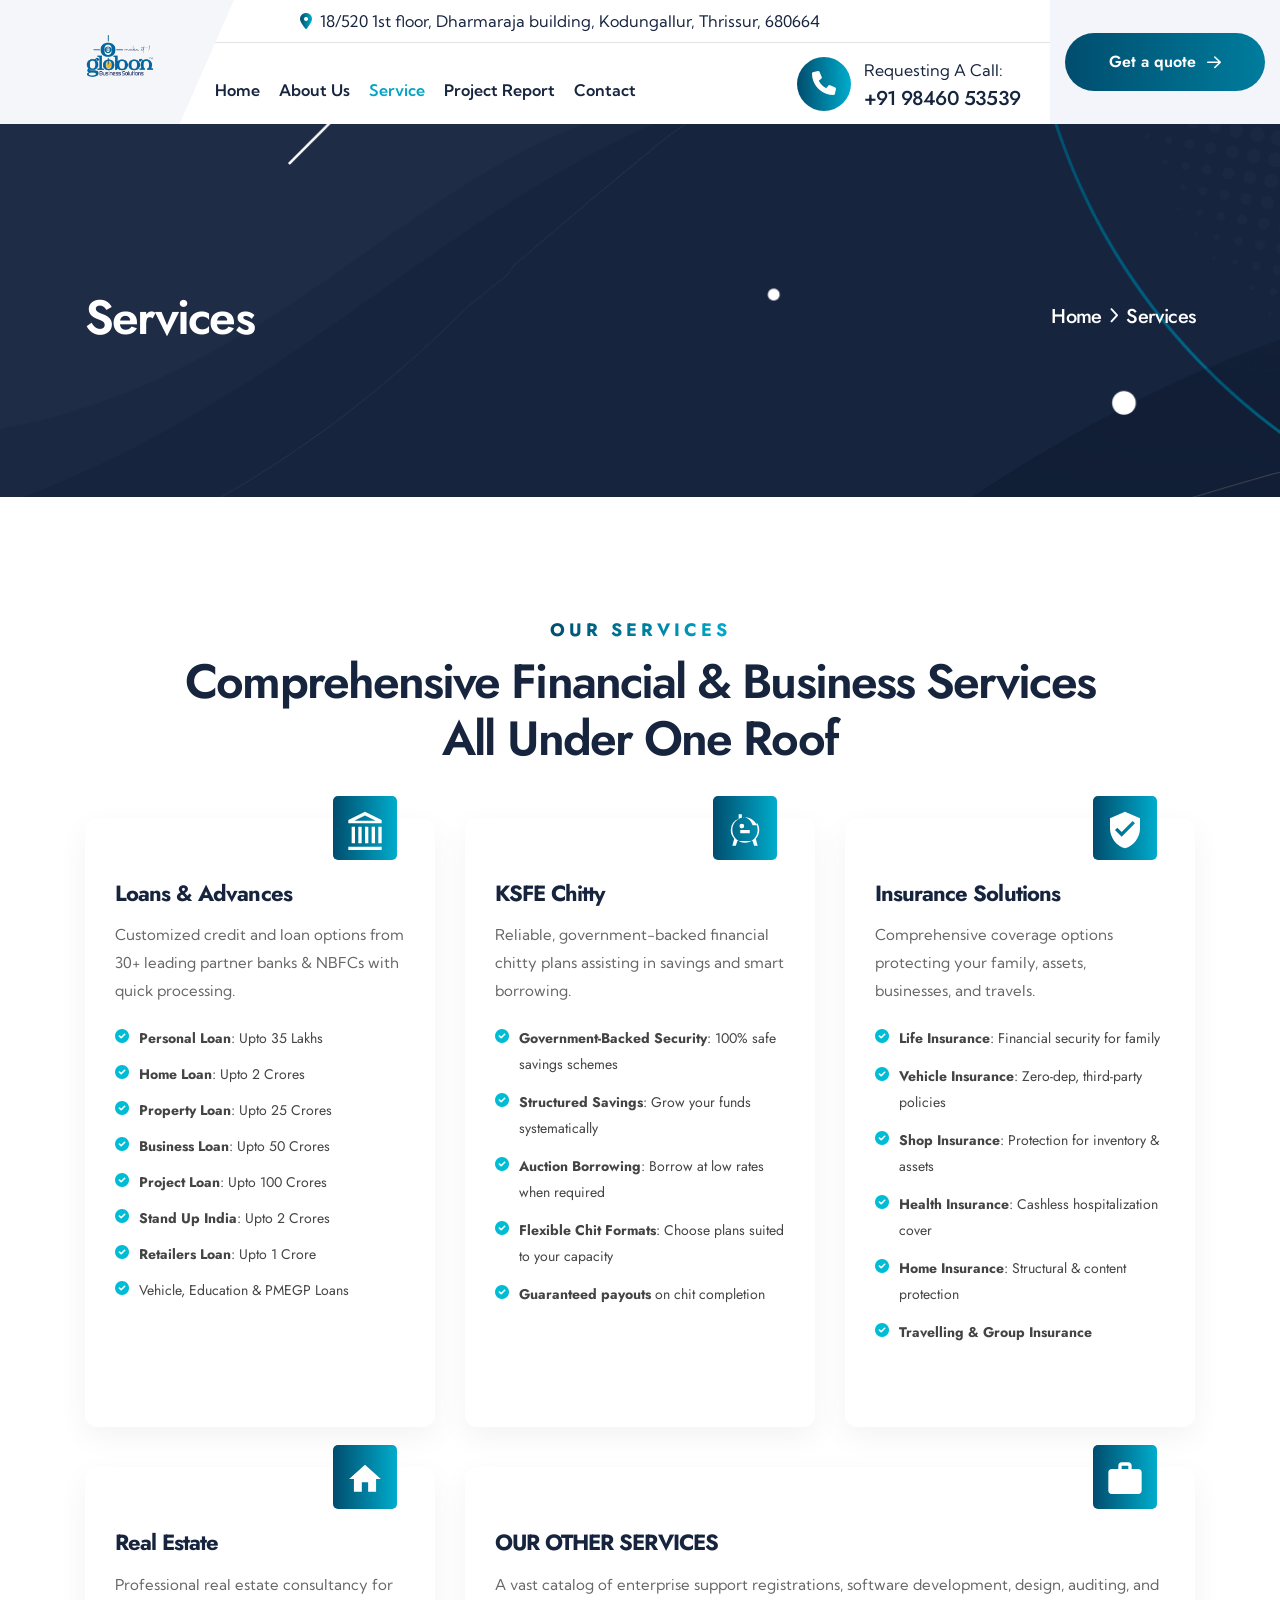
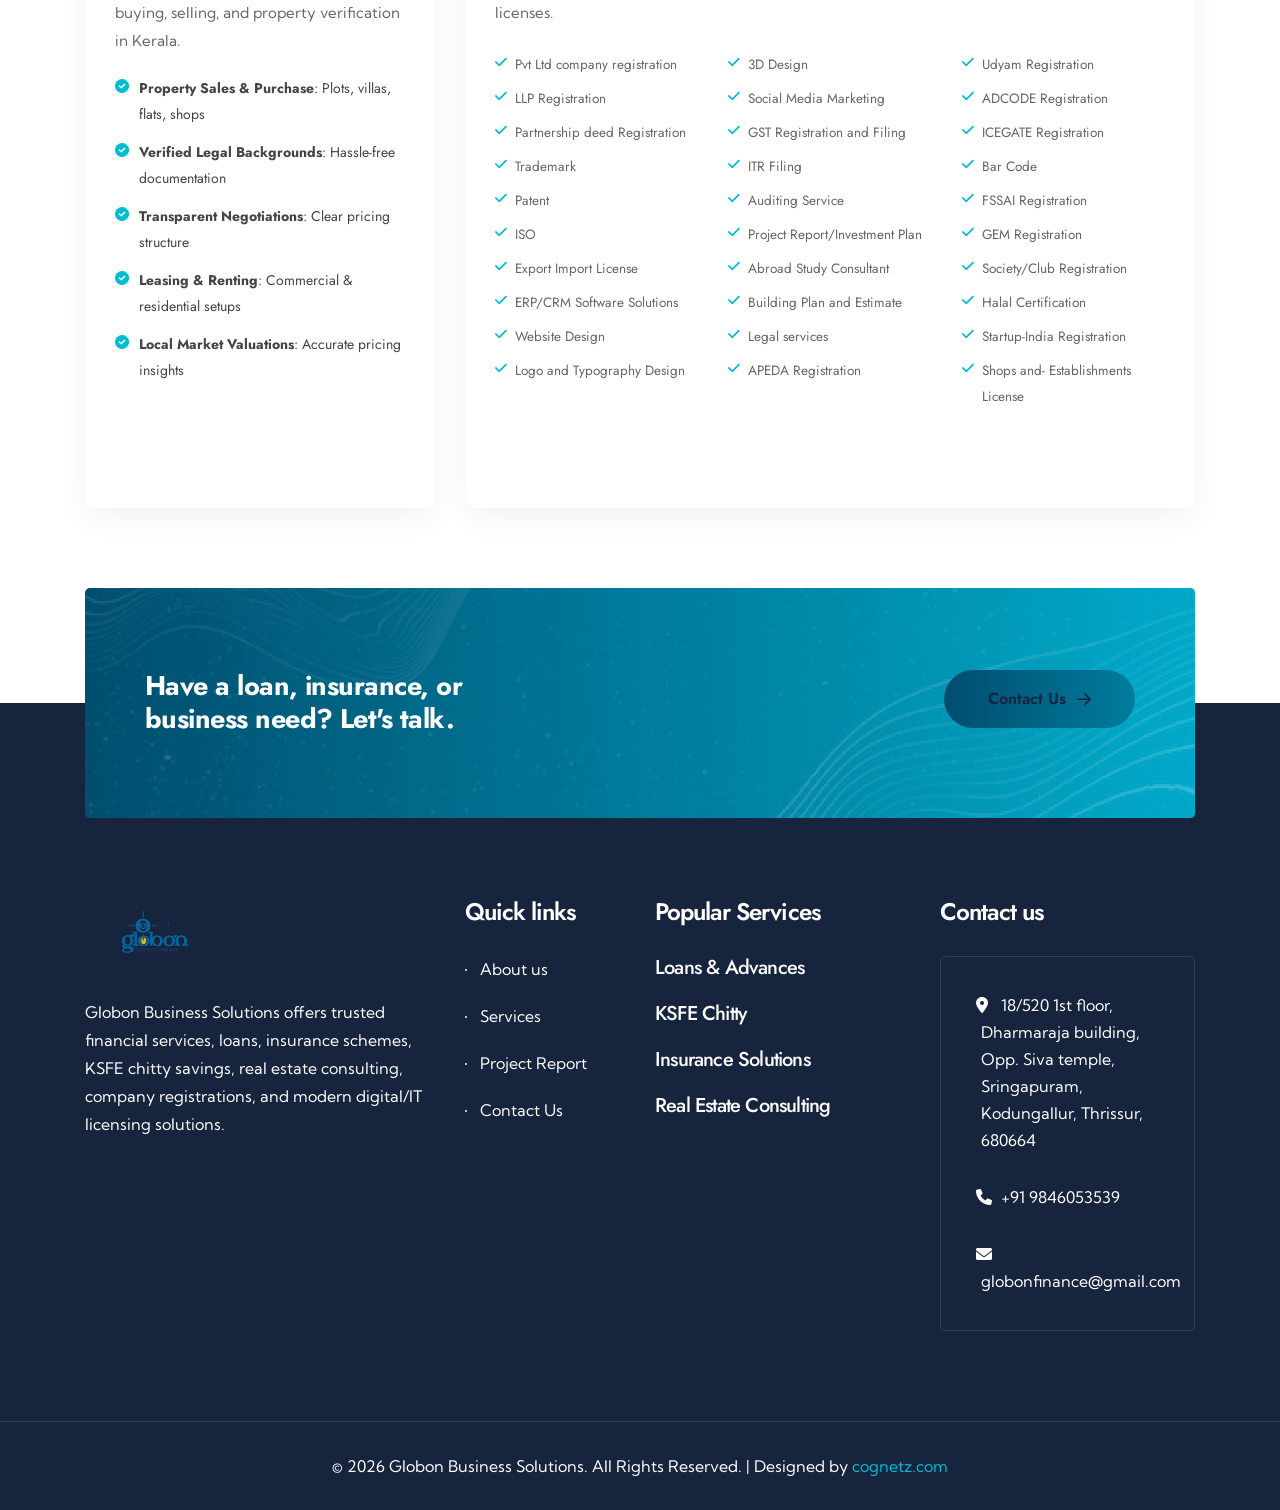
<file: services.html>
<!DOCTYPE html>
<html lang="en">

<head>
  <meta charSet="utf-8" />
  <meta name="viewport" content="width=device-width, initial-scale=1" />
  <title>Our Services - Globon Business Solutions</title>
  <meta name="description" content="Browse services offered by Globon Business Solutions, Thrissur. We offer loans and advances, insurance policies, government-backed KSFE chitty savings, real estate consulting, company registrations, licensing and IT solutions." />
  <link rel="icon" href="assets/img/logo2.png" type="image/x-icon" sizes="29x30" />
  <meta name="description" content="Browse services offered by Globon Business Solutions, Thrissur. We offer loans and advances, insurance policies, government-backed KSFE chitty savings, real estate consulting, company registrations, licensing and IT solutions." />
  <link rel="icon" href="assets/img/logo2.png" sizes="any" />
  <link rel="stylesheet" href="https://fonts.googleapis.com/css2?family=Jost:wght@400;500;600;700;800;900&amp;family=Kumbh+Sans:wght@400;500;600;700;800&amp;display=swap" />
  <link rel="stylesheet" href="assets/css/bootstrap.css">
  <link rel="stylesheet" href="assets/css/animate.css">
  <link rel="stylesheet" href="assets/css/swiper-bundle.css">
  <link rel="stylesheet" href="assets/css/spacing.css">
  <link rel="stylesheet" href="assets/css/flaticon.css">
  <link rel="stylesheet" href="assets/css/font-awesome-pro.css">
  <link rel="stylesheet" href="assets/css/magnific-popup.css">
  <link rel="stylesheet" href="assets/css/main.css">
</head>

<body>
  <header class="tp-header-area p-relative">
    <div class="tp-header-box p-relative">
      <div class="tp-header-logo p-relative"><span class="tp-header-logo-bg"></span><a href="index.html"><img alt="Globon Business Solutions" style="height: 80px; width: auto; transform: scale(1.7); transform-origin: left center; position: relative; z-index: 100;" src="assets/img/logo1.png" /></a></div>
      <div class="tp-header-wrapper-inner header__sticky p-relative">
        <div class="tp-header-top d-none d-xl-flex">
          <div class="tp-header-top-info"><a href="https://maps.google.com/?q=Globon+Business+Solutions+Kodungallur" target="_blank"><span><i class="fa-sharp fa-solid fa-location-dot"></i></span>18/520 1st floor, Dharmaraja building, Kodungallur, Thrissur, 680664</a></div>
          <div class="tp-header-top-right d-flex justify-content-end align-items-center">
            <!-- <div class="header-social "><a target="_blank" href="http://facebook.com"><i class="fab fa-facebook-f"></i> </a><a target="_blank" href="http://twitter.com"><i class="fab fa-twitter"></i> </a><a target="_blank" href="https://www.linkedin.com"><i class="fab fa-linkedin-in"></i> </a><a target="_blank" href="https://www.vimeo.com"><i class="fab fa-vimeo-v"></i> </a></div> -->
          </div>
        </div>
        <div class="tp-header-main-menu d-flex align-items-center justify-content-between">
          <div class="tp-main-menu d-none d-xl-block">
            <nav class="tp-main-menu-content">
              <ul>
                <li><a href="index.html">Home</a></li>
                <li><a href="about.html">About Us</a></li>
                <li><a class="active" href="services.html">Service</a></li>
                <li><a href="project-report.html">Project Report</a></li>
                <li><a href="contact.html">Contact</a></li>
              </ul>
            </nav>
          </div>
          <div class="tp-header-main-right d-flex align-items-center justify-content-xl-end">
            <div class="tp-header-contact d-xl-flex align-items-center d-none">
              <div class="tp-header-contact-search search-open-btn d-none d-xxl-block"><span><i class="fa-solid fa-magnifying-glass"></i></span></div>
              <div class="tp-header-contact-inner d-flex align-items-center">
                <div class="tp-header-contact-icon"><span><i class="fa-solid fa-phone"></i></span></div>
                <div class="tp-header-contact-content">
                  <p>Requesting A Call:</p><span><a href="tel:+919846053539">+91 98460 53539</a></span>
                </div>
              </div>
            </div>
            <div class="tp-header-sticky-hamburger d-xl-none offcanvas-open-btn"><button class="hamburger-btn"><span></span><span></span><span></span></button></div>
          </div>
        </div>
      </div>
      <div class="tp-header-btn"><a class="tp-btn d-none d-xl-block" href="contact.html">Get a quote <i class="fa-regular fa-arrow-right"></i></a>
        <div class="tp-header-main-right-hamburger-btn d-xl-none offcanvas-open-btn"><button class="hamburger-btn"><span></span><span></span><span></span></button></div>
      </div>
    </div>
  </header>
  <header id="header-sticky" class="tp-header-main-sticky p-relative ">
    <div class="tp-header-space-2">
      <div class="container-fluid">
        <div class="row align-items-center">
          <div class="col-xl-3 col-6">
            <div class="tp-header-logo-2 p-relative"><a href="index.html"><img alt="Globon Business Solutions" style="height: 80px; width: auto; transform: scale(1.7); transform-origin: left center; position: relative; z-index: 100;" src="assets/img/logo1.png" /></a></div>
          </div>
          <div class="col-lg-6 d-none d-xl-block">
            <div class="tp-main-menu home-2 d-none d-xl-block">
              <nav class="tp-main-menu-content">
              <ul>
                <li><a href="index.html">Home</a></li>
                <li><a href="about.html">About Us</a></li>
                <li><a class="active" href="services.html">Service</a></li>
                <li><a href="project-report.html">Project Report</a></li>
                <li><a href="contact.html">Contact</a></li>
              </ul>
            </nav>
            </div>
          </div>
          <div class="col-xl-3 col-6">
            <div class="tp-header-main-right-2 d-flex align-items-center justify-content-xl-end">
              <div class="tp-header-contact-2 d-flex align-items-center">
                <div class="tp-header-contact-search search-open-btn d-none d-xxl-block"><span><i class="fa-solid fa-magnifying-glass"></i></span></div>
                <div class="tp-header-contact-inner d-none d-xl-flex align-items-center">
                  <div class="tp-header-contact-icon"><span><i class="fa-solid fa-phone"></i></span></div>
                  <div class="tp-header-contact-content">
                    <p>Requesting A Call:</p><span><a href="tel:+919846053539">+91 98460 53539</a></span>
                  </div>
                </div>
              </div>
              <div class="tp-header-main-right-hamburger-btn d-xl-none offcanvas-open-btn text-end"><button class="hamburger-btn"><span></span><span></span><span></span></button></div>
            </div>
          </div>
        </div>
      </div>
    </div>
  </header>
  <div class="search-area ">
    <div class="search-inner p-relative">
      <div class="container">
        <div class="row justify-content-center">
          <div class="col-lg-8">
            <div class="search-wrapper">
              <div class="search-close"><button class="search-close-btn"><svg width="12" height="12" viewBox="0 0 12 12" fill="none" xmlns="http://www.w3.org/2000/svg">
                    <path d="M11 1L1 11" stroke="currentColor" stroke-width="1.5" stroke-linecap="round" stroke-linejoin="round"></path>
                    <path d="M1 1L11 11" stroke="currentColor" stroke-width="1.5" stroke-linecap="round" stroke-linejoin="round"></path>
                  </svg></button></div>
              <div class="search-content pt-35">
                <h3 class="heading text-center mb-30">Hi! How can we help You?</h3>
                <div class="d-flex justify-content-center px-5">
                  <div class="search w-100 p-relative">
                    <form><input type="text" class="search-input" placeholder="Search..." value="" /><button class="search-icon" type="submit"><i class="fa fa-search"></i></button></form>
                  </div>
                </div>
              </div>
            </div>
          </div>
        </div>
      </div>
    </div>
  </div>
  <div class="search-overlay "></div>
  <div class="offcanvas__area ">
    <div class="offcanvas__wrapper">
      <div class="offcanvas__close"><button class="offcanvas__close-btn offcanvas-close-btn"><svg width="12" height="12" viewBox="0 0 12 12" fill="none" xmlns="http://www.w3.org/2000/svg">
            <path d="M11 1L1 11" stroke="currentColor" stroke-width="1.5" stroke-linecap="round" stroke-linejoin="round"></path>
            <path d="M1 1L11 11" stroke="currentColor" stroke-width="1.5" stroke-linecap="round" stroke-linejoin="round"></path>
          </svg></button></div>
      <div class="offcanvas__content">
        <div class="offcanvas__top mb-50 d-flex justify-content-between align-items-center">
          <div class="offcanvas__logo logo"><a href="index.html"><img alt="logo" style="height: 80px; width: auto; transform: scale(1.7); transform-origin: left center; position: relative; z-index: 100;" src="assets/img/logo1.png" /></a></div>
        </div>
        <div class="tp-main-menu-mobile fix d-xl-none mb-40">
          <nav class="tp-main-menu-content">
              <ul>
                <li><a href="index.html">Home</a></li>
                <li><a href="about.html">About Us</a></li>
                <li><a class="active" href="services.html">Service</a></li>
                <li><a href="project-report.html">Project Report</a></li>
                <li><a href="contact.html">Contact</a></li>
              </ul>
            </nav>
        </div>
        <div class="offcanvas__contact">
          <h4 class="offcanvas__title">Contacts</h4>
          <div class="offcanvas__contact-content d-flex">
            <div class="offcanvas__contact-content-icon"><i class="fa-sharp fa-solid fa-location-dot"></i></div>
            <div class="offcanvas__contact-content-content"><a href="https://maps.google.com/?q=Globon+Business+Solutions+Kodungallur" target="_blank">18/520 1st floor, Dharmaraja building, Opp. Siva temple, Sringapuram, Kodungallur, Thrissur, 680664</a></div>
          </div>
          <div class="offcanvas__contact-content d-flex">
            <div class="offcanvas__contact-content-icon"><i class="fa-solid fa-envelope"></i></div>
            <div class="offcanvas__contact-content-content"><a href="mailto:globonfinance@gmail.com"> globonfinance@gmail.com </a></div>
          </div>
          <div class="offcanvas__contact-content d-flex">
            <div class="offcanvas__contact-content-icon"><i class="fa-solid fa-phone"></i></div>
            <div class="offcanvas__contact-content-content"><a href="tel:+919846053539"> +91 98460 53539</a></div>
          </div>
        </div>
        <!-- <div class="offcanvas__social"><a class="icon facebook" href="#"><i class="fab fa-facebook-f"></i></a><a class="icon twitter" href="#"><i class="fab fa-twitter"></i></a><a class="icon youtube" href="#"><i class="fab fa-youtube"></i></a><a class="icon linkedin" href="#"><i class="fab fa-linkedin"></i></a></div> -->
      </div>
    </div>
  </div>
  <div class="body-overlay "></div>
  <main>
    <section class="breadcrumb__area pt-165 pb-150 p-relative z-index-1 fix" style="background-color:#16243E">
      <div class="breadcrumb__bg" style="background-image:url('assets/img/breadcrumb/bg.png')"></div>
      <div class="container">
        <div class="row align-items-center">
          <div class="col-sm-6">
            <div class="breadcrumb__content">
              <h3 class="breadcrumb__title">Services</h3>
            </div>
          </div>
          <div class="col-sm-6">
            <div class="breadcrumb__content">
              <div class="breadcrumb__list text-center text-sm-end"><span><a href="index.html">Home</a></span><span class="dvdr"><i class="fa-regular fa-angle-right"></i></span><span>Services</span></div>
            </div>
          </div>
        </div>
      </div>
    </section>
    <section class="tp-service-breadcrumb-area pt-120 pb-40">
      <div class="container">
        <div class="row">
          <div class="col-lg-12">
            <div class="tp-service-title-wrapper text-center mb-50">
              <span class="tp-section-title-pre">Our Services</span>
              <h3 class="tp-section-title">Comprehensive Financial &amp; Business Services <br/> All Under One Roof</h3>
            </div>
          </div>
        </div>
        <div class="row justify-content-center">
          <!-- Card 1: LOANS AND ADVANCES -->
          <div class="col-lg-4 col-md-6 mb-40">
            <div class="tp-service-item-wrapper p-relative h-100 wow fadeInUp" data-wow-duration="1s" data-wow-delay=".3s" style="padding: 40px 30px; border-radius: 12px; background: #fff; box-shadow: 0 10px 30px rgba(0,0,0,0.05); display: flex; flex-direction: column; justify-content: flex-start;">
              <div class="tp-service-item-icon"><span><svg width="40" height="40" viewBox="0 0 24 24" fill="none" xmlns="http://www.w3.org/2000/svg">
                    <path d="M12 1L2 6v2h20V6L12 1zm0 2.37L18.42 6.5H5.58L12 3.37zM4 10v10h2V10H4zm4 0v10h2V10H8zm4 0v10h2V10h-2zm4 0v10h2V10h-2zm4 0v10h2V10h-2zM2 22v2h20v-2H2z" fill="white"/>
                  </svg></span></div>
              <div class="tp-service-item-content">
                <h4 class="tp-service-item-title" style="font-size: 22px; font-weight: 700; margin-bottom: 15px; color: #16243E;">Loans &amp; Advances</h4>
                <p style="font-size: 15px; color: #666; margin-bottom: 20px;">Customized credit and loan options from 30+ leading partner banks &amp; NBFCs with quick processing.</p>
                
                <div class="tp-service-list">
                  <ul style="list-style: none; padding-left: 0; margin-bottom: 0;">
                    <li style="font-size: 14px; margin-bottom: 10px; color: #444; display: flex; align-items: flex-start;"><i class="fa-solid fa-circle-check" style="color: #00bcd4; margin-right: 10px; margin-top: 4px;"></i> <span><strong>Personal Loan</strong>: Upto 35 Lakhs</span></li>
                    <li style="font-size: 14px; margin-bottom: 10px; color: #444; display: flex; align-items: flex-start;"><i class="fa-solid fa-circle-check" style="color: #00bcd4; margin-right: 10px; margin-top: 4px;"></i> <span><strong>Home Loan</strong>: Upto 2 Crores</span></li>
                    <li style="font-size: 14px; margin-bottom: 10px; color: #444; display: flex; align-items: flex-start;"><i class="fa-solid fa-circle-check" style="color: #00bcd4; margin-right: 10px; margin-top: 4px;"></i> <span><strong>Property Loan</strong>: Upto 25 Crores</span></li>
                    <li style="font-size: 14px; margin-bottom: 10px; color: #444; display: flex; align-items: flex-start;"><i class="fa-solid fa-circle-check" style="color: #00bcd4; margin-right: 10px; margin-top: 4px;"></i> <span><strong>Business Loan</strong>: Upto 50 Crores</span></li>
                    <li style="font-size: 14px; margin-bottom: 10px; color: #444; display: flex; align-items: flex-start;"><i class="fa-solid fa-circle-check" style="color: #00bcd4; margin-right: 10px; margin-top: 4px;"></i> <span><strong>Project Loan</strong>: Upto 100 Crores</span></li>
                    <li style="font-size: 14px; margin-bottom: 10px; color: #444; display: flex; align-items: flex-start;"><i class="fa-solid fa-circle-check" style="color: #00bcd4; margin-right: 10px; margin-top: 4px;"></i> <span><strong>Stand Up India</strong>: Upto 2 Crores</span></li>
                    <li style="font-size: 14px; margin-bottom: 10px; color: #444; display: flex; align-items: flex-start;"><i class="fa-solid fa-circle-check" style="color: #00bcd4; margin-right: 10px; margin-top: 4px;"></i> <span><strong>Retailers Loan</strong>: Upto 1 Crore</span></li>
                    <li style="font-size: 14px; margin-bottom: 10px; color: #444; display: flex; align-items: flex-start;"><i class="fa-solid fa-circle-check" style="color: #00bcd4; margin-right: 10px; margin-top: 4px;"></i> <span>Vehicle, Education &amp; PMEGP Loans</span></li>
                  </ul>
                </div>
              </div>
            </div>
          </div>

          <!-- Card 2: KSFE CHITTY -->
          <div class="col-lg-4 col-md-6 mb-40">
            <div class="tp-service-item-wrapper p-relative h-100 wow fadeInUp" data-wow-duration="1s" data-wow-delay=".5s" style="padding: 40px 30px; border-radius: 12px; background: #fff; box-shadow: 0 10px 30px rgba(0,0,0,0.05); display: flex; flex-direction: column; justify-content: flex-start;">
              <div class="tp-service-item-icon"><span><svg width="38" height="38" viewBox="0 0 24 24" fill="none" xmlns="http://www.w3.org/2000/svg">
                    <path d="M19 9h-2.18A7.94 7.94 0 0 0 12 4c-.7 0-1.37.1-2 .28V2H8v2.85A7.94 7.94 0 0 0 3 12c0 2.12.83 4.07 2.18 5.5L4 22h2.2l1-3h9.6l1 3H20l-1.18-4.5A7.94 7.94 0 0 0 21 12c0-1.66-.5-3.2-1.37-4.5A2 2 0 0 0 19 9zm-7 11c-4.41 0-8-3.59-8-8s3.59-8 8-8 8 3.59 8 8-3.59 8-8 8zm-2-9a1.5 1.5 0 1 1 0-3 1.5 1.5 0 0 1 0 3zm3 3H9v-2h6v2z" fill="white"/>
                  </svg></span></div>
              <div class="tp-service-item-content">
                <h4 class="tp-service-item-title" style="font-size: 22px; font-weight: 700; margin-bottom: 15px; color: #16243E;">KSFE Chitty</h4>
                <p style="font-size: 15px; color: #666; margin-bottom: 20px;">Reliable, government-backed financial chitty plans assisting in savings and smart borrowing.</p>
                
                <div class="tp-service-list">
                  <ul style="list-style: none; padding-left: 0; margin-bottom: 0;">
                    <li style="font-size: 14px; margin-bottom: 12px; color: #444; display: flex; align-items: flex-start;"><i class="fa-solid fa-circle-check" style="color: #00bcd4; margin-right: 10px; margin-top: 4px;"></i> <span><strong>Government-Backed Security</strong>: 100% safe savings schemes</span></li>
                    <li style="font-size: 14px; margin-bottom: 12px; color: #444; display: flex; align-items: flex-start;"><i class="fa-solid fa-circle-check" style="color: #00bcd4; margin-right: 10px; margin-top: 4px;"></i> <span><strong>Structured Savings</strong>: Grow your funds systematically</span></li>
                    <li style="font-size: 14px; margin-bottom: 12px; color: #444; display: flex; align-items: flex-start;"><i class="fa-solid fa-circle-check" style="color: #00bcd4; margin-right: 10px; margin-top: 4px;"></i> <span><strong>Auction Borrowing</strong>: Borrow at low rates when required</span></li>
                    <li style="font-size: 14px; margin-bottom: 12px; color: #444; display: flex; align-items: flex-start;"><i class="fa-solid fa-circle-check" style="color: #00bcd4; margin-right: 10px; margin-top: 4px;"></i> <span><strong>Flexible Chit Formats</strong>: Choose plans suited to your capacity</span></li>
                    <li style="font-size: 14px; margin-bottom: 12px; color: #444; display: flex; align-items: flex-start;"><i class="fa-solid fa-circle-check" style="color: #00bcd4; margin-right: 10px; margin-top: 4px;"></i> <span><strong>Guaranteed payouts</strong> on chit completion</span></li>
                  </ul>
                </div>
              </div>
            </div>
          </div>

          <!-- Card 3: INSURANCE SOLUTIONS -->
          <div class="col-lg-4 col-md-6 mb-40">
            <div class="tp-service-item-wrapper p-relative h-100 wow fadeInUp" data-wow-duration="1s" data-wow-delay=".7s" style="padding: 40px 30px; border-radius: 12px; background: #fff; box-shadow: 0 10px 30px rgba(0,0,0,0.05); display: flex; flex-direction: column; justify-content: flex-start;">
              <div class="tp-service-item-icon"><span><svg width="40" height="40" viewBox="0 0 24 24" fill="none" xmlns="http://www.w3.org/2000/svg">
                    <path d="M12 1L3 5v6c0 5.55 3.84 10.74 9 12 5.16-1.26 9-6.45 9-12V5l-9-4zm-2 15l-4-4 1.41-1.41L10 13.17l6.59-6.59L18 8l-8 8z" fill="white"/>
                  </svg></span></div>
              <div class="tp-service-item-content">
                <h4 class="tp-service-item-title" style="font-size: 22px; font-weight: 700; margin-bottom: 15px; color: #16243E;">Insurance Solutions</h4>
                <p style="font-size: 15px; color: #666; margin-bottom: 20px;">Comprehensive coverage options protecting your family, assets, businesses, and travels.</p>
                
                <div class="tp-service-list">
                  <ul style="list-style: none; padding-left: 0; margin-bottom: 0;">
                    <li style="font-size: 14px; margin-bottom: 12px; color: #444; display: flex; align-items: flex-start;"><i class="fa-solid fa-circle-check" style="color: #00bcd4; margin-right: 10px; margin-top: 4px;"></i> <span><strong>Life Insurance</strong>: Financial security for family</span></li>
                    <li style="font-size: 14px; margin-bottom: 12px; color: #444; display: flex; align-items: flex-start;"><i class="fa-solid fa-circle-check" style="color: #00bcd4; margin-right: 10px; margin-top: 4px;"></i> <span><strong>Vehicle Insurance</strong>: Zero-dep, third-party policies</span></li>
                    <li style="font-size: 14px; margin-bottom: 12px; color: #444; display: flex; align-items: flex-start;"><i class="fa-solid fa-circle-check" style="color: #00bcd4; margin-right: 10px; margin-top: 4px;"></i> <span><strong>Shop Insurance</strong>: Protection for inventory &amp; assets</span></li>
                    <li style="font-size: 14px; margin-bottom: 12px; color: #444; display: flex; align-items: flex-start;"><i class="fa-solid fa-circle-check" style="color: #00bcd4; margin-right: 10px; margin-top: 4px;"></i> <span><strong>Health Insurance</strong>: Cashless hospitalization cover</span></li>
                    <li style="font-size: 14px; margin-bottom: 12px; color: #444; display: flex; align-items: flex-start;"><i class="fa-solid fa-circle-check" style="color: #00bcd4; margin-right: 10px; margin-top: 4px;"></i> <span><strong>Home Insurance</strong>: Structural &amp; content protection</span></li>
                    <li style="font-size: 14px; margin-bottom: 12px; color: #444; display: flex; align-items: flex-start;"><i class="fa-solid fa-circle-check" style="color: #00bcd4; margin-right: 10px; margin-top: 4px;"></i> <span><strong>Travelling &amp; Group Insurance</strong></span></li>
                  </ul>
                </div>
              </div>
            </div>
          </div>

          <!-- Card 4: REAL ESTATE -->
          <div class="col-lg-4 col-md-6 mb-40">
            <div class="tp-service-item-wrapper p-relative h-100 wow fadeInUp" data-wow-duration="1s" data-wow-delay=".3s" style="padding: 40px 30px; border-radius: 12px; background: #fff; box-shadow: 0 10px 30px rgba(0,0,0,0.05); display: flex; flex-direction: column; justify-content: flex-start;">
              <div class="tp-service-item-icon"><span><svg width="38" height="38" viewBox="0 0 24 24" fill="none" xmlns="http://www.w3.org/2000/svg">
                    <path d="M10 20v-6h4v6h5v-8h3L12 3 2 12h3v8h5z" fill="white"/>
                  </svg></span></div>
              <div class="tp-service-item-content">
                <h4 class="tp-service-item-title" style="font-size: 22px; font-weight: 700; margin-bottom: 15px; color: #16243E;">Real Estate</h4>
                <p style="font-size: 15px; color: #666; margin-bottom: 20px;">Professional real estate consultancy for buying, selling, and property verification in Kerala.</p>
                
                <div class="tp-service-list">
                  <ul style="list-style: none; padding-left: 0; margin-bottom: 0;">
                    <li style="font-size: 14px; margin-bottom: 12px; color: #444; display: flex; align-items: flex-start;"><i class="fa-solid fa-circle-check" style="color: #00bcd4; margin-right: 10px; margin-top: 4px;"></i> <span><strong>Property Sales &amp; Purchase</strong>: Plots, villas, flats, shops</span></li>
                    <li style="font-size: 14px; margin-bottom: 12px; color: #444; display: flex; align-items: flex-start;"><i class="fa-solid fa-circle-check" style="color: #00bcd4; margin-right: 10px; margin-top: 4px;"></i> <span><strong>Verified Legal Backgrounds</strong>: Hassle-free documentation</span></li>
                    <li style="font-size: 14px; margin-bottom: 12px; color: #444; display: flex; align-items: flex-start;"><i class="fa-solid fa-circle-check" style="color: #00bcd4; margin-right: 10px; margin-top: 4px;"></i> <span><strong>Transparent Negotiations</strong>: Clear pricing structure</span></li>
                    <li style="font-size: 14px; margin-bottom: 12px; color: #444; display: flex; align-items: flex-start;"><i class="fa-solid fa-circle-check" style="color: #00bcd4; margin-right: 10px; margin-top: 4px;"></i> <span><strong>Leasing &amp; Renting</strong>: Commercial &amp; residential setups</span></li>
                    <li style="font-size: 14px; margin-bottom: 12px; color: #444; display: flex; align-items: flex-start;"><i class="fa-solid fa-circle-check" style="color: #00bcd4; margin-right: 10px; margin-top: 4px;"></i> <span><strong>Local Market Valuations</strong>: Accurate pricing insights</span></li>
                  </ul>
                </div>
              </div>
            </div>
          </div>

          <!-- Card 5: OTHER SERVICES -->
          <div class="col-lg-8 col-md-12 mb-40">
            <div class="tp-service-item-wrapper p-relative h-100 wow fadeInUp" data-wow-duration="1s" data-wow-delay=".5s" style="padding: 40px 30px; border-radius: 12px; background: #fff; box-shadow: 0 10px 30px rgba(0,0,0,0.05); display: flex; flex-direction: column; justify-content: flex-start;">
              <div class="tp-service-item-icon"><span><svg width="40" height="40" viewBox="0 0 24 24" fill="none" xmlns="http://www.w3.org/2000/svg">
                    <path d="M20 6h-4V4c0-1.11-.89-2-2-2h-4c-1.11 0-2 .89-2 2v2H4c-1.11 0-1.99.89-1.99 2L2 19c0 1.11.89 2 2 2h16c1.11 0 2-.89 2-2V8c0-1.11-.89-2-2-2zm-6 0h-4V4h4v2z" fill="white"/>
                  </svg></span></div>
              <div class="tp-service-item-content">
                <h4 class="tp-service-item-title" style="font-size: 22px; font-weight: 700; margin-bottom: 15px; color: #16243E;">OUR OTHER SERVICES</h4>
                <p style="font-size: 15px; color: #666; margin-bottom: 25px;">A vast catalog of enterprise support registrations, software development, design, auditing, and licenses.</p>
                <div class="row">
                  <!-- Column 1 -->
                  <div class="col-md-4 mb-20">
                    <ul style="list-style: none; padding-left: 0; margin-bottom: 0;">
                      <li style="font-size: 13.5px; margin-bottom: 8px; color: #666; display: flex; align-items: flex-start;"><i class="fa-solid fa-check" style="color: #00bcd4; margin-right: 8px; margin-top: 4px;"></i> <span>Pvt Ltd company registration</span></li>
                      <li style="font-size: 13.5px; margin-bottom: 8px; color: #666; display: flex; align-items: flex-start;"><i class="fa-solid fa-check" style="color: #00bcd4; margin-right: 8px; margin-top: 4px;"></i> <span>LLP Registration</span></li>
                      <li style="font-size: 13.5px; margin-bottom: 8px; color: #666; display: flex; align-items: flex-start;"><i class="fa-solid fa-check" style="color: #00bcd4; margin-right: 8px; margin-top: 4px;"></i> <span>Partnership deed Registration</span></li>
                      <li style="font-size: 13.5px; margin-bottom: 8px; color: #666; display: flex; align-items: flex-start;"><i class="fa-solid fa-check" style="color: #00bcd4; margin-right: 8px; margin-top: 4px;"></i> <span>Trademark</span></li>
                      <li style="font-size: 13.5px; margin-bottom: 8px; color: #666; display: flex; align-items: flex-start;"><i class="fa-solid fa-check" style="color: #00bcd4; margin-right: 8px; margin-top: 4px;"></i> <span>Patent</span></li>
                      <li style="font-size: 13.5px; margin-bottom: 8px; color: #666; display: flex; align-items: flex-start;"><i class="fa-solid fa-check" style="color: #00bcd4; margin-right: 8px; margin-top: 4px;"></i> <span>ISO</span></li>
                      <li style="font-size: 13.5px; margin-bottom: 8px; color: #666; display: flex; align-items: flex-start;"><i class="fa-solid fa-check" style="color: #00bcd4; margin-right: 8px; margin-top: 4px;"></i> <span>Export Import License</span></li>
                      <li style="font-size: 13.5px; margin-bottom: 8px; color: #666; display: flex; align-items: flex-start;"><i class="fa-solid fa-check" style="color: #00bcd4; margin-right: 8px; margin-top: 4px;"></i> <span>ERP/CRM Software Solutions</span></li>
                      <li style="font-size: 13.5px; margin-bottom: 8px; color: #666; display: flex; align-items: flex-start;"><i class="fa-solid fa-check" style="color: #00bcd4; margin-right: 8px; margin-top: 4px;"></i> <span>Website Design</span></li>
                      <li style="font-size: 13.5px; margin-bottom: 8px; color: #666; display: flex; align-items: flex-start;"><i class="fa-solid fa-check" style="color: #00bcd4; margin-right: 8px; margin-top: 4px;"></i> <span>Logo and Typography Design</span></li>
                    </ul>
                  </div>

                  <!-- Column 2 -->
                  <div class="col-md-4 mb-20">
                    <ul style="list-style: none; padding-left: 0; margin-bottom: 0;">
                      <li style="font-size: 13.5px; margin-bottom: 8px; color: #666; display: flex; align-items: flex-start;"><i class="fa-solid fa-check" style="color: #00bcd4; margin-right: 8px; margin-top: 4px;"></i> <span>3D Design</span></li>
                      <li style="font-size: 13.5px; margin-bottom: 8px; color: #666; display: flex; align-items: flex-start;"><i class="fa-solid fa-check" style="color: #00bcd4; margin-right: 8px; margin-top: 4px;"></i> <span>Social Media Marketing</span></li>
                      <li style="font-size: 13.5px; margin-bottom: 8px; color: #666; display: flex; align-items: flex-start;"><i class="fa-solid fa-check" style="color: #00bcd4; margin-right: 8px; margin-top: 4px;"></i> <span>GST Registration and Filing</span></li>
                      <li style="font-size: 13.5px; margin-bottom: 8px; color: #666; display: flex; align-items: flex-start;"><i class="fa-solid fa-check" style="color: #00bcd4; margin-right: 8px; margin-top: 4px;"></i> <span>ITR Filing</span></li>
                      <li style="font-size: 13.5px; margin-bottom: 8px; color: #666; display: flex; align-items: flex-start;"><i class="fa-solid fa-check" style="color: #00bcd4; margin-right: 8px; margin-top: 4px;"></i> <span>Auditing Service</span></li>
                      <li style="font-size: 13.5px; margin-bottom: 8px; color: #666; display: flex; align-items: flex-start;"><i class="fa-solid fa-check" style="color: #00bcd4; margin-right: 8px; margin-top: 4px;"></i> <span>Project Report/Investment Plan</span></li>
                      <li style="font-size: 13.5px; margin-bottom: 8px; color: #666; display: flex; align-items: flex-start;"><i class="fa-solid fa-check" style="color: #00bcd4; margin-right: 8px; margin-top: 4px;"></i> <span>Abroad Study Consultant</span></li>
                      <li style="font-size: 13.5px; margin-bottom: 8px; color: #666; display: flex; align-items: flex-start;"><i class="fa-solid fa-check" style="color: #00bcd4; margin-right: 8px; margin-top: 4px;"></i> <span>Building Plan and Estimate</span></li>
                      <li style="font-size: 13.5px; margin-bottom: 8px; color: #666; display: flex; align-items: flex-start;"><i class="fa-solid fa-check" style="color: #00bcd4; margin-right: 8px; margin-top: 4px;"></i> <span>Legal services</span></li>
                      <li style="font-size: 13.5px; margin-bottom: 8px; color: #666; display: flex; align-items: flex-start;"><i class="fa-solid fa-check" style="color: #00bcd4; margin-right: 8px; margin-top: 4px;"></i> <span>APEDA Registration</span></li>
                    </ul>
                  </div>

                  <!-- Column 3 -->
                  <div class="col-md-4 mb-20">
                    <ul style="list-style: none; padding-left: 0; margin-bottom: 0;">
                      <li style="font-size: 13.5px; margin-bottom: 8px; color: #666; display: flex; align-items: flex-start;"><i class="fa-solid fa-check" style="color: #00bcd4; margin-right: 8px; margin-top: 4px;"></i> <span>Udyam Registration</span></li>
                      <li style="font-size: 13.5px; margin-bottom: 8px; color: #666; display: flex; align-items: flex-start;"><i class="fa-solid fa-check" style="color: #00bcd4; margin-right: 8px; margin-top: 4px;"></i> <span>ADCODE Registration</span></li>
                      <li style="font-size: 13.5px; margin-bottom: 8px; color: #666; display: flex; align-items: flex-start;"><i class="fa-solid fa-check" style="color: #00bcd4; margin-right: 8px; margin-top: 4px;"></i> <span>ICEGATE Registration</span></li>
                      <li style="font-size: 13.5px; margin-bottom: 8px; color: #666; display: flex; align-items: flex-start;"><i class="fa-solid fa-check" style="color: #00bcd4; margin-right: 8px; margin-top: 4px;"></i> <span>Bar Code</span></li>
                      <li style="font-size: 13.5px; margin-bottom: 8px; color: #666; display: flex; align-items: flex-start;"><i class="fa-solid fa-check" style="color: #00bcd4; margin-right: 8px; margin-top: 4px;"></i> <span>FSSAI Registration</span></li>
                      <li style="font-size: 13.5px; margin-bottom: 8px; color: #666; display: flex; align-items: flex-start;"><i class="fa-solid fa-check" style="color: #00bcd4; margin-right: 8px; margin-top: 4px;"></i> <span>GEM Registration</span></li>
                      <li style="font-size: 13.5px; margin-bottom: 8px; color: #666; display: flex; align-items: flex-start;"><i class="fa-solid fa-check" style="color: #00bcd4; margin-right: 8px; margin-top: 4px;"></i> <span>Society/Club Registration</span></li>
                      <li style="font-size: 13.5px; margin-bottom: 8px; color: #666; display: flex; align-items: flex-start;"><i class="fa-solid fa-check" style="color: #00bcd4; margin-right: 8px; margin-top: 4px;"></i> <span>Halal Certification</span></li>
                      <li style="font-size: 13.5px; margin-bottom: 8px; color: #666; display: flex; align-items: flex-start;"><i class="fa-solid fa-check" style="color: #00bcd4; margin-right: 8px; margin-top: 4px;"></i> <span>Startup-India Registration</span></li>
                      <li style="font-size: 13.5px; margin-bottom: 8px; color: #666; display: flex; align-items: flex-start;"><i class="fa-solid fa-check" style="color: #00bcd4; margin-right: 8px; margin-top: 4px;"></i> <span>Shops and- Establishments License</span></li>
                    </ul>
                  </div>
                </div>
              </div>
            </div>
          </div>
        </div>
      </div>
    </section>
        <section class="tp-cta-area p-relative">
      <div class="tp-cta-bg"></div>
      <div class="container">
        <div class="tp-cta-bg-wrapper p-relative" style="background-image:url('assets/img/cta/bg-shape.png')">
          <div class="row align-items-center">
            <div class="col-lg-8">
              <h3 class="tp-cta-title">Have a loan, insurance, or <br /> business need? Let's talk.</h3>
            </div>
            <div class="col-lg-4 text-lg-end mt-4 mt-lg-0">
              <div class="tp-cta-btn"><a class="tp-btn" href="contact.html" style="background-color: #fff; color: #16243E;">Contact Us <span><i class="fa-regular fa-arrow-right"></i></span></a></div>
            </div>
          </div>
        </div>
      </div>
    </section>
  </main>
    <footer class="tp-footer-area pt-80  z-index-1" style="background-color:#16243E">
    <div class="tp-footer-bg-shape"><img alt="Globon Business Solutions" width="1913" height="666" src="assets/img/footer/bg-shape.png" /></div>
    <div class="tp-footer-main-area tp-footer-border">
      <div class="container">
        <div class="row">
          <div class="col-xl-4 col-lg-4 col-md-6">
            <div class="tp-footer-widget tp-footer-col-1 mb-50">
              <div class="tp-footer-logo mb-20"><a href="index.html"> <img alt="Globon Logo" style="height: 80px; width: auto; transform: scale(1.7); transform-origin: left center;" src="assets/img/logo1.png" /></a></div>
              <div class="tp-footer-widget-content">
                <p>Globon Business Solutions offers trusted financial services, loans, insurance schemes, KSFE chitty savings, real estate consulting, company registrations, and modern digital/IT licensing solutions.</p>
                <!-- <div class="tp-footer-widget-social"><a target="_blank" href="#"><i class="fab fa-facebook-f"></i> </a><a target="_blank" href="#"><i class="fab fa-twitter"></i> </a><a target="_blank" href="#"><i class="fab fa-linkedin-in"></i> </a><a target="_blank" href="#"><i class="fab fa-instagram"></i> </a></div> -->
              </div>
            </div>
          </div>
          <div class="col-xl-2 col-lg-4 col-md-6">
            <div class="tp-footer-widget tp-footer-col-2 mb-50">
              <h3 class="tp-footer-widget-title">Quick links</h3>
              <div class="tp-footer-widget-content">
                <ul>
                  <li><a href="about.html">About us</a></li>
                  <li><a class="active" href="services.html">Services</a></li>
                  <li><a href="project-report.html">Project Report</a></li>
                  <li><a href="contact.html">Contact Us</a></li>
                </ul>
              </div>
            </div>
          </div>
          <div class="col-xl-3 col-lg-4 col-md-6">
            <div class="tp-footer-widget tp-footer-col-3 mb-50">
              <h3 class="tp-footer-widget-title">Popular Services</h3>
              <div class="tp-footer-widget-content">
                <div class="tp-footer-widget-item">
                  <h4 class="tp-footer-widget-item-title"><a href="services.html">Loans &amp; Advances</a></h4>
                </div>
                <div class="tp-footer-widget-item">
                  <h4 class="tp-footer-widget-item-title"><a href="services.html">KSFE Chitty</a></h4>
                </div>
                <div class="tp-footer-widget-item">
                  <h4 class="tp-footer-widget-item-title"><a href="services.html">Insurance Solutions</a></h4>
                </div>
                <div class="tp-footer-widget-item">
                  <h4 class="tp-footer-widget-item-title"><a href="services.html">Real Estate Consulting</a></h4>
                </div>
              </div>
            </div>
          </div>
          <div class="col-xl-3 col-lg-6 col-md-6">
            <div class="tp-footer-widget tp-footer-col-4 mb-50">
              <h3 class="tp-footer-widget-title">Contact us</h3>
              <div class="tp-footer-widget-content">
                <div class="tp-footer-widget-contact">
                  <div class="tp-footer-widget-contact-inner"><a href="https://www.google.com/maps" target="_blank"><i class="fa-sharp fa-solid fa-location-dot"></i> 18/520 1st floor, Dharmaraja building, Opp. Siva temple, Sringapuram, Kodungallur, Thrissur, 680664</a></div>
                  <div class="tp-footer-widget-contact-inner"><a href="tel:+919846053539"><i class="fa-solid fa-phone"></i> +91 9846053539</a></div>
                  <div class="tp-footer-widget-contact-inner"><a href="mailto:globonfinance@gmail.com"><i class="fa-solid fa-envelope"></i> globonfinance@gmail.com</a></div>
                </div>
              </div>
            </div>
          </div>
        </div>
      </div>
    </div>
        <div class="tp-footer-copyright-area p-relative">
      <div class="container">
        <div class="row">
          <div class="col-md-12">
            <div class="tp-footer-copyright-inner text-center">
              <p> <span>© 2026 Globon Business Solutions. All Rights Reserved. | Designed by <a href="https://cognetz.com" target="_blank" style="color: #00bcd4;">cognetz.com</a></span> </p>
            </div>
          </div>
        </div>
      </div>
    </div>
  </footer>
  <div class="back-to-top-wrapper false"><button id="back_to_top" type="button" class="back-to-top-btn"><svg width="12" height="7" viewBox="0 0 12 7" fill="none" xmlns="http://www.w3.org/2000/svg">
        <path d="M11 6L6 1L1 6" stroke="currentColor" stroke-width="1.5" stroke-linecap="round" stroke-linejoin="round"></path>
      </svg></button></div>
  <script src="assets/js/bootstrap.bundle.min.js"></script>
  <script src="assets/js/swiper-bundle.min.js"></script>
  <script src="assets/js/wow.min.js"></script>
  <script src="assets/js/main.js"></script>
</body>

</html>
</file>
<file: assets/css/spacing.css>
.mt-5 {
  margin-top: 5px !important;
}
.mt-10 {
  margin-top: 10px;
}
.mt-15 {
  margin-top: 15px;
}
.mt-20 {
  margin-top: 20px;
}
.mt-25 {
  margin-top: 25px;
}
.mt-30 {
  margin-top: 30px;
}
.mt-35 {
  margin-top: 35px;
}
.mt-40 {
  margin-top: 40px;
}
.mt-45 {
  margin-top: 45px;
}
.mt-50 {
  margin-top: 50px;
}
.mt-55 {
  margin-top: 55px;
}
.mt-60 {
  margin-top: 60px;
}
.mt-65 {
  margin-top: 65px;
}
.mt-70 {
  margin-top: 70px;
}
.mt-75 {
  margin-top: 75px;
}
.mt-80 {
  margin-top: 80px;
}
.mt-85 {
  margin-top: 85px;
}
.mt-90 {
  margin-top: 90px;
}
.mt-95 {
  margin-top: 95px;
}
.mt-100 {
  margin-top: 100px;
}
.mt-105 {
  margin-top: 105px;
}
.mt-110 {
  margin-top: 110px;
}
.mt-115 {
  margin-top: 115px;
}
.mt-120 {
  margin-top: 120px;
}
.mt-125 {
  margin-top: 125px;
}
.mt-130 {
  margin-top: 130px;
}
.mt-135 {
  margin-top: 135px;
}
.mt-140 {
  margin-top: 140px;
}
.mt-145 {
  margin-top: 145px;
}
.mt-150 {
  margin-top: 150px;
}
.mt-155 {
  margin-top: 155px;
}
.mt-160 {
  margin-top: 160px;
}
.mt-165 {
  margin-top: 165px;
}
.mt-170 {
  margin-top: 170px;
}
.mt-175 {
  margin-top: 175px;
}
.mt-180 {
  margin-top: 180px;
}
.mt-185 {
  margin-top: 185px;
}
.mt-190 {
  margin-top: 190px;
}
.mt-195 {
  margin-top: 195px;
}
.mt-200 {
  margin-top: 200px;
}
.mb-5 {
  margin-bottom: 5px !important;
}
.mb-10 {
  margin-bottom: 10px;
}
.mb-15 {
  margin-bottom: 15px;
}
.mb-20 {
  margin-bottom: 20px;
}
.mb-25 {
  margin-bottom: 25px;
}
.mb-30 {
  margin-bottom: 30px;
}
.mb-35 {
  margin-bottom: 35px;
}
.mb-40 {
  margin-bottom: 40px;
}
.mb-45 {
  margin-bottom: 45px;
}
.mb-50 {
  margin-bottom: 50px;
}
.mb-55 {
  margin-bottom: 55px;
}
.mb-60 {
  margin-bottom: 60px;
}
.mb-65 {
  margin-bottom: 65px;
}
.mb-70 {
  margin-bottom: 70px;
}
.mb-75 {
  margin-bottom: 75px;
}
.mb-80 {
  margin-bottom: 80px;
}
.mb-85 {
  margin-bottom: 85px;
}
.mb-90 {
  margin-bottom: 90px;
}
.mb-95 {
  margin-bottom: 95px;
}
.mb-100 {
  margin-bottom: 100px;
}
.mb-105 {
  margin-bottom: 105px;
}
.mb-110 {
  margin-bottom: 110px;
}
.mb-115 {
  margin-bottom: 115px;
}
.mb-120 {
  margin-bottom: 120px;
}
.mb-125 {
  margin-bottom: 125px;
}
.mb-130 {
  margin-bottom: 130px;
}
.mb-135 {
  margin-bottom: 135px;
}
.mb-140 {
  margin-bottom: 140px;
}
.mb-145 {
  margin-bottom: 145px;
}
.mb-150 {
  margin-bottom: 150px;
}
.mb-155 {
  margin-bottom: 155px;
}
.mb-160 {
  margin-bottom: 160px;
}
.mb-165 {
  margin-bottom: 165px;
}
.mb-170 {
  margin-bottom: 170px;
}
.mb-175 {
  margin-bottom: 175px;
}
.mb-180 {
  margin-bottom: 180px;
}
.mb-185 {
  margin-bottom: 185px;
}
.mb-190 {
  margin-bottom: 190px;
}
.mb-195 {
  margin-bottom: 195px;
}
.mb-200 {
  margin-bottom: 200px;
}
.ml-5 {
  margin-left: 5px;
}
.ml-10 {
  margin-left: 10px;
}
.ml-15 {
  margin-left: 15px;
}
.ml-20 {
  margin-left: 20px;
}
.ml-25 {
  margin-left: 25px;
}
.ml-30 {
  margin-left: 30px;
}
.ml-35 {
  margin-left: 35px;
}
.ml-40 {
  margin-left: 40px;
}
.ml-45 {
  margin-left: 45px;
}
.ml-50 {
  margin-left: 50px;
}
.ml-55 {
  margin-left: 55px;
}
.ml-60 {
  margin-left: 60px;
}
.ml-65 {
  margin-left: 65px;
}
.ml-70 {
  margin-left: 70px;
}
.ml-75 {
  margin-left: 75px;
}
.ml-80 {
  margin-left: 80px;
}
.ml-85 {
  margin-left: 85px;
}
.ml-90 {
  margin-left: 90px;
}
.ml-95 {
  margin-left: 95px;
}
.ml-100 {
  margin-left: 100px;
}
.ml-105 {
  margin-left: 105px;
}
.ml-110 {
  margin-left: 110px;
}
.ml-115 {
  margin-left: 115px;
}
.ml-120 {
  margin-left: 120px;
}
.ml-125 {
  margin-left: 125px;
}
.ml-130 {
  margin-left: 130px;
}
.ml-135 {
  margin-left: 135px;
}
.ml-140 {
  margin-left: 140px;
}
.ml-145 {
  margin-left: 145px;
}
.ml-150 {
  margin-left: 150px;
}
.ml-155 {
  margin-left: 155px;
}
.ml-160 {
  margin-left: 160px;
}
.ml-165 {
  margin-left: 165px;
}
.ml-170 {
  margin-left: 170px;
}
.ml-175 {
  margin-left: 175px;
}
.ml-180 {
  margin-left: 180px;
}
.ml-185 {
  margin-left: 185px;
}
.ml-190 {
  margin-left: 190px;
}
.ml-195 {
  margin-left: 195px;
}
.ml-200 {
  margin-left: 200px;
}
.mr-5 {
  margin-right: 5px;
}
.mr-10 {
  margin-right: 10px;
}
.mr-15 {
  margin-right: 15px;
}
.mr-20 {
  margin-right: 20px;
}
.mr-25 {
  margin-right: 25px;
}
.mr-30 {
  margin-right: 30px;
}
.mr-35 {
  margin-right: 35px;
}
.mr-40 {
  margin-right: 40px;
}
.mr-45 {
  margin-right: 45px;
}
.mr-50 {
  margin-right: 50px;
}
.mr-55 {
  margin-right: 55px;
}
.mr-60 {
  margin-right: 60px;
}
.mr-65 {
  margin-right: 65px;
}
.mr-70 {
  margin-right: 70px;
}
.mr-75 {
  margin-right: 75px;
}
.mr-80 {
  margin-right: 80px;
}
.mr-85 {
  margin-right: 85px;
}
.mr-90 {
  margin-right: 90px;
}
.mr-95 {
  margin-right: 95px;
}
.mr-100 {
  margin-right: 100px;
}
.mr-105 {
  margin-right: 105px;
}
.mr-110 {
  margin-right: 110px;
}
.mr-115 {
  margin-right: 115px;
}
.mr-120 {
  margin-right: 120px;
}
.mr-125 {
  margin-right: 125px;
}
.mr-130 {
  margin-right: 130px;
}
.mr-135 {
  margin-right: 135px;
}
.mr-140 {
  margin-right: 140px;
}
.mr-145 {
  margin-right: 145px;
}
.mr-150 {
  margin-right: 150px;
}
.mr-155 {
  margin-right: 155px;
}
.mr-160 {
  margin-right: 160px;
}
.mr-165 {
  margin-right: 165px;
}
.mr-170 {
  margin-right: 170px;
}
.mr-175 {
  margin-right: 175px;
}
.mr-180 {
  margin-right: 180px;
}
.mr-185 {
  margin-right: 185px;
}
.mr-190 {
  margin-right: 190px;
}
.mr-195 {
  margin-right: 195px;
}
.mr-200 {
  margin-right: 200px;
}
.pt-5 {
  padding-top: 5px !important;
}
.pt-10 {
  padding-top: 10px;
}
.pt-15 {
  padding-top: 15px;
}
.pt-20 {
  padding-top: 20px;
}
.pt-25 {
  padding-top: 25px;
}
.pt-30 {
  padding-top: 30px;
}
.pt-35 {
  padding-top: 35px;
}
.pt-40 {
  padding-top: 40px;
}
.pt-45 {
  padding-top: 45px;
}
.pt-50 {
  padding-top: 50px;
}
.pt-55 {
  padding-top: 55px;
}
.pt-60 {
  padding-top: 60px;
}
.pt-65 {
  padding-top: 65px;
}
.pt-70 {
  padding-top: 70px;
}
.pt-75 {
  padding-top: 75px;
}
.pt-80 {
  padding-top: 80px;
}
.pt-85 {
  padding-top: 85px;
}
.pt-90 {
  padding-top: 90px;
}
.pt-95 {
  padding-top: 95px;
}
.pt-100 {
  padding-top: 100px;
}
.pt-105 {
  padding-top: 105px;
}
.pt-110 {
  padding-top: 110px;
}
.pt-115 {
  padding-top: 115px;
}
.pt-120 {
  padding-top: 120px;
}
.pt-125 {
  padding-top: 125px;
}
.pt-130 {
  padding-top: 130px;
}
.pt-135 {
  padding-top: 135px;
}
.pt-140 {
  padding-top: 140px;
}
.pt-145 {
  padding-top: 145px;
}
.pt-150 {
  padding-top: 150px;
}
.pt-155 {
  padding-top: 155px;
}
.pt-160 {
  padding-top: 160px;
}
.pt-165 {
  padding-top: 165px;
}
.pt-170 {
  padding-top: 170px;
}
.pt-175 {
  padding-top: 175px;
}
.pt-180 {
  padding-top: 180px;
}
.pt-185 {
  padding-top: 185px;
}
.pt-190 {
  padding-top: 190px;
}
.pt-195 {
  padding-top: 195px;
}
.pt-200 {
  padding-top: 200px;
}
.pt-305 {
  padding-top: 305px;
}
.pb-5 {
  padding-bottom: 5px !important;
}
.pb-10 {
  padding-bottom: 10px;
}
.pb-15 {
  padding-bottom: 15px;
}
.pb-20 {
  padding-bottom: 20px;
}
.pb-25 {
  padding-bottom: 25px;
}
.pb-30 {
  padding-bottom: 30px;
}
.pb-35 {
  padding-bottom: 35px;
}
.pb-40 {
  padding-bottom: 40px;
}
.pb-45 {
  padding-bottom: 45px;
}
.pb-50 {
  padding-bottom: 50px;
}
.pb-55 {
  padding-bottom: 55px;
}
.pb-60 {
  padding-bottom: 60px;
}
.pb-65 {
  padding-bottom: 65px;
}
.pb-70 {
  padding-bottom: 70px;
}
.pb-75 {
  padding-bottom: 75px;
}
.pb-80 {
  padding-bottom: 80px;
}
.pb-85 {
  padding-bottom: 85px;
}
.pb-90 {
  padding-bottom: 90px;
}
.pb-95 {
  padding-bottom: 95px;
}
.pb-100 {
  padding-bottom: 100px;
}
.pb-105 {
  padding-bottom: 105px;
}
.pb-110 {
  padding-bottom: 110px;
}
.pb-115 {
  padding-bottom: 115px;
}
.pb-120 {
  padding-bottom: 120px;
}
.pb-125 {
  padding-bottom: 125px;
}
.pb-130 {
  padding-bottom: 130px;
}
.pb-135 {
  padding-bottom: 135px;
}
.pb-140 {
  padding-bottom: 140px;
}
.pb-145 {
  padding-bottom: 145px;
}
.pb-150 {
  padding-bottom: 150px;
}
.pb-155 {
  padding-bottom: 155px;
}
.pb-160 {
  padding-bottom: 160px;
}
.pb-165 {
  padding-bottom: 165px;
}
.pb-170 {
  padding-bottom: 170px;
}
.pb-175 {
  padding-bottom: 175px;
}
.pb-180 {
  padding-bottom: 180px;
}
.pb-185 {
  padding-bottom: 185px;
}
.pb-190 {
  padding-bottom: 190px;
}
.pb-195 {
  padding-bottom: 195px;
}
.pb-200 {
  padding-bottom: 200px;
}
.pb-260 {
  padding-bottom: 260px;
}
.pl-5 {
  padding-left: 5px;
}
.pl-10 {
  padding-left: 10px;
}
.pl-15 {
  padding-left: 15px;
}
.pl-20 {
  padding-left: 20px;
}
.pl-25 {
  padding-left: 25px;
}
.pl-30 {
  padding-left: 30px;
}
.pl-35 {
  padding-left: 35px;
}
.pl-40 {
  padding-left: 40px;
}
.pl-45 {
  padding-left: 45px;
}
.pl-50 {
  padding-left: 50px;
}
.pl-55 {
  padding-left: 55px;
}
.pl-60 {
  padding-left: 60px;
}
.pl-65 {
  padding-left: 65px;
}
.pl-70 {
  padding-left: 70px;
}
.pl-75 {
  padding-left: 75px;
}
.pl-80 {
  padding-left: 80px;
}
.pl-85 {
  padding-left: 85px;
}
.pl-90 {
  padding-left: 90px;
}
.pl-95 {
  padding-left: 95px;
}
.pl-100 {
  padding-left: 100px;
}
.pl-105 {
  padding-left: 105px;
}
.pl-110 {
  padding-left: 110px;
}
.pl-115 {
  padding-left: 115px;
}
.pl-120 {
  padding-left: 120px;
}
.pl-125 {
  padding-left: 125px;
}
.pl-130 {
  padding-left: 130px;
}
.pl-135 {
  padding-left: 135px;
}
.pl-140 {
  padding-left: 140px;
}
.pl-145 {
  padding-left: 145px;
}
.pl-150 {
  padding-left: 150px;
}
.pl-155 {
  padding-left: 155px;
}
.pl-160 {
  padding-left: 160px;
}
.pl-165 {
  padding-left: 165px;
}
.pl-170 {
  padding-left: 170px;
}
.pl-175 {
  padding-left: 175px;
}
.pl-180 {
  padding-left: 180px;
}
.pl-185 {
  padding-left: 185px;
}
.pl-190 {
  padding-left: 190px;
}
.pl-195 {
  padding-left: 195px;
}
.pl-200 {
  padding-left: 200px;
}
.pr-5 {
  padding-right: 5px;
}
.pr-10 {
  padding-right: 10px;
}
.pr-15 {
  padding-right: 15px;
}
.pr-20 {
  padding-right: 20px;
}
.pr-25 {
  padding-right: 25px;
}
.pr-30 {
  padding-right: 30px;
}
.pr-35 {
  padding-right: 35px;
}
.pr-40 {
  padding-right: 40px;
}
.pr-45 {
  padding-right: 45px;
}
.pr-50 {
  padding-right: 50px;
}
.pr-55 {
  padding-right: 55px;
}
.pr-60 {
  padding-right: 60px;
}
.pr-65 {
  padding-right: 65px;
}
.pr-70 {
  padding-right: 70px;
}
.pr-75 {
  padding-right: 75px;
}
.pr-80 {
  padding-right: 80px;
}
.pr-85 {
  padding-right: 85px;
}
.pr-90 {
  padding-right: 90px;
}
.pr-95 {
  padding-right: 95px;
}
.pr-100 {
  padding-right: 100px;
}
.pr-105 {
  padding-right: 105px;
}
.pr-110 {
  padding-right: 110px;
}
.pr-115 {
  padding-right: 115px;
}
.pr-120 {
  padding-right: 120px;
}
.pr-125 {
  padding-right: 125px;
}
.pr-130 {
  padding-right: 130px;
}
.pr-135 {
  padding-right: 135px;
}
.pr-140 {
  padding-right: 140px;
}
.pr-145 {
  padding-right: 145px;
}
.pr-150 {
  padding-right: 150px;
}
.pr-155 {
  padding-right: 155px;
}
.pr-160 {
  padding-right: 160px;
}
.pr-165 {
  padding-right: 165px;
}
.pr-170 {
  padding-right: 170px;
}
.pr-175 {
  padding-right: 175px;
}
.pr-180 {
  padding-right: 180px;
}
.pr-185 {
  padding-right: 185px;
}
.pr-190 {
  padding-right: 190px;
}
.pr-195 {
  padding-right: 195px;
}
.pr-200 {
  padding-right: 200px;
}

@media (max-width: 767px) {
  .pt-150, .pt-140, .pt-130, .pt-120, .pt-110, .pt-100, .pt-90, .pt-80 {
    padding-top: 60px !important;
  }
  .pb-150, .pb-140, .pb-130, .pb-120, .pb-110, .pb-100, .pb-90, .pb-80 {
    padding-bottom: 60px !important;
  }
  .mt-150, .mt-140, .mt-130, .mt-120, .mt-110, .mt-100, .mt-90, .mt-80 {
    margin-top: 60px !important;
  }
  .mb-150, .mb-140, .mb-130, .mb-120, .mb-110, .mb-100, .mb-90, .mb-80 {
    margin-bottom: 60px !important;
  }
}

/* Fix for swiper invisible slides blocking clicks */
.swiper-slide {
  pointer-events: none !important;
}
.swiper-slide-active, .swiper-slide-duplicate-active {
  pointer-events: auto !important;
}
</file>
<file: assets/css/flaticon.css>
@font-face {
  font-family: "Flaticon";
  src: url("../fonts/Flaticon.eot");
  src: url("../fonts/Flaticon.eot?#iefix") format("embedded-opentype"),
       url("../fonts/Flaticon.woff2") format("woff2"),
       url("../fonts/Flaticon.woff") format("woff"),
       url("../fonts/Flaticon.ttf") format("truetype");
  font-weight: normal;
  font-style: normal;
}

@media screen and (-webkit-min-device-pixel-ratio:0) {
  @font-face {
    font-family: "Flaticon"; 
  }
}

.fimanager::before {
    display: inline-block;
  font-family: "Flaticon";
  font-style: normal;
  font-weight: normal;
  font-variant: normal;
  line-height: 1;
  text-decoration: inherit;
  text-rendering: optimizeLegibility;
  text-transform: none;
  -moz-osx-font-smoothing: grayscale;
  -webkit-font-smoothing: antialiased;
  font-smoothing: antialiased;
    display: block;
}

[class*="flaticon-"]::before{
  font-family: "Flaticon";
}


.flaticon-001-phone-call:before { content: "\f100"; }
.flaticon-002-imac-computer:before { content: "\f101"; }
.flaticon-003-instagram:before { content: "\f102"; }
.flaticon-004-macintosh:before { content: "\f103"; }
.flaticon-005-cloud-storage:before { content: "\f104"; }
.flaticon-006-desktop-pc:before { content: "\f105"; }
.flaticon-007-laptop:before { content: "\f106"; }
.flaticon-008-iphone:before { content: "\f107"; }
.flaticon-009-global-network:before { content: "\f108"; }
.flaticon-010-iphone:before { content: "\f109"; }
.flaticon-011-mobile-phone:before { content: "\f10a"; }
.flaticon-012-laptop:before { content: "\f10b"; }
.flaticon-013-video-call:before { content: "\f10c"; }
.flaticon-014-imac:before { content: "\f10d"; }
.flaticon-015-mobile-data:before { content: "\f10e"; }
.flaticon-016-incoming-message:before { content: "\f10f"; }
.flaticon-017-computer-mouse:before { content: "\f110"; }
.flaticon-018-web-research:before { content: "\f111"; }
.flaticon-019-satellite-signal:before { content: "\f112"; }
.flaticon-020-mobile-data:before { content: "\f113"; }
.flaticon-021-emoji:before { content: "\f114"; }
.flaticon-022-open-laptop:before { content: "\f115"; }
.flaticon-023-newspaper:before { content: "\f116"; }
.flaticon-024-radio-tower:before { content: "\f117"; }
.flaticon-025-good-feedback:before { content: "\f118"; }
.flaticon-026-machine-repair:before { content: "\f119"; }
.flaticon-027-email:before { content: "\f11a"; }
.flaticon-028-online-security:before { content: "\f11b"; }
.flaticon-029-mobile-phone:before { content: "\f11c"; }
.flaticon-030-machine-repair:before { content: "\f11d"; }
</file>
<file: assets/css/main.css>
/*-----------------------------------------------------------------------------------

    Template Name: Finbest - Banking and Finance HTML Template
    Author: Theme_Pure
    Support: basictheme400@gmail.com
    Description: Finbest - Banking and Finance HTML Template
    Version: 1.0

-----------------------------------------------------------------------------------

/************ TABLE OF CONTENTS ***************

	-----------------
    01. THEME CSS
	-----------------
		1.1 Theme Default
		1.2 Common Classes
		1.3 Default Spacing

	-----------------
    02. COMPONENTS css
	-----------------
		2.1 Back to top
		2.2 Theme Settings
		2.3 Buttons
		2.4 Animations
		2.5 Preloader
		2.6 Background 
		2.7 Carousel
		2.8 Nice Select
		2.9 Pagination
		2.10 Offcanvas
		2.11 Breadcrumb
		2.12 Accordion
		2.13 Tab
		2.14 Modal
		2.15 Section Title
		2.16 Search
		2.17 Hotspot
		2.18 Ragne Slider
	-----------------
    03. HEADER CSS
	-----------------
		3.1 Header Style 1
		3.2 Header Style 2
		3.3 Header Style 3


    ---------------------------------
	04. MENU CSS
	---------------------------------
		4.1 Main menu css
		4.2 Meanmenu css
		4.3 Mobile css

	---------------------------------
	05. BLOG CSS
	---------------------------------
		5.1 Postbox css
		5.2 Recent Post css
		5.3 Sidebar css
		5.4 blog css

	---------------------------------
	06. FOOTER CSS
	---------------------------------
		6.1 Footer Style 1
		6.2 Footer Style 2
		6.3 Footer Style 3


	---------------------------------
	07. PAGES CSS
	---------------------------------
		7.1 About css
		7.2 blog css
		7.3 Brand css
		7.4 contact css
		7.5 counter css
		7.6 cta css
		7.7 faq css
		7.8 Hero css
		7.9 process css
		8.0 project css
		8.1 Services css
		8.2 support css
		8.3 team css
		8.4 Testimonial css



**********************************************/
/*----------------------------------------*/
/*  1.1 Theme Default
/*----------------------------------------*/
@import url("https://fonts.googleapis.com/css2?family=Jost:wght@400;500;600;700;800;900&family=Kumbh+Sans:wght@400;500;600;700;800&display=swap");

.mean-container .mean-nav ul li > a.mean-expand i, .tp-product-tab-2 .nav-tabs .nav-link .tp-product-tab-tooltip, .tp-tab-line, .tp-accordion .accordion-button .tp-accordion-plus, .tp-accordion .accordion-button .tp-accordion-plus::after, .tp-accordion .accordion-button .tp-accordion-plus::before, .tp-swiper-dot .swiper-pagination-bullet, .tp-swiper-dot-border .swiper-pagination-bullet, .tp-swiper-scrollbar, .back-to-top-wrapper, a,
button,
p,
input,
select,
textarea,
li,
.transition-3 {
  -webkit-transition: all 0.3s 0s ease-out;
  -moz-transition: all 0.3s 0s ease-out;
  -ms-transition: all 0.3s 0s ease-out;
  -o-transition: all 0.3s 0s ease-out;
  transition: all 0.3s 0s ease-out;
}

.tp-hotspot svg, .tp-pagination ul li a svg, .tp-pagination ul li span svg, .tp-swiper-arrow button svg, .tp-btn svg, .tp-theme-toggle-main span svg {
  -webkit-transform: translateY(-2px);
  -moz-transform: translateY(-2px);
  -ms-transform: translateY(-2px);
  -o-transform: translateY(-2px);
  transform: translateY(-2px);
}

.tp-section-title-pre-bg {
  font-family: var(--tp-ff-abril);
}

/* transform */
.tp-product-tab-2 .nav-tabs .nav-link:not(:first-child)::after {
  -webkit-transform: translateY(-50%);
  -moz-transform: translateY(-50%);
  -ms-transform: translateY(-50%);
  -o-transform: translateY(-50%);
  transform: translateY(-50%);
}

:root {
  /**
  @font family declaration
  */
  --tp-ff-body: 'Jost', sans-serif;
  --tp-ff-heading: 'Jost', sans-serif;
  --tp-ff-p: 'Kumbh Sans', sans-serif;
  --tp-ff-fontawesome: "Font Awesome 6 Pro";
  /**
  @color declaration
  */
  --tp-common-white: #ffffff;
  --tp-common-black: #000;
  --tp-common-gray: #F4F5FA;
  --tp-theme-primary: #00A3C3;
  --tp-theme-secondary: #16243E;
  --tp-gradient-primary: linear-gradient(90deg, #004D6E 0%, #00ACCC 100%);
  --tp-heading-primary: #16243E;
  --tp-heading-secondary: #16243E;
  --tp-text-body: #333F4D;
  --tp-text-1: #67687A;
  --tp-text-2: #757474;
  --tp-border-primary: #EAEBED;
  --tp-border-secondary: #F0F2F4;
}

* {
  margin: 0;
  padding: 0;
  box-sizing: border-box;
}

/*---------------------------------
	typography css start 
---------------------------------*/
body {
  font-family: var(--tp-ff-body);
  font-size: 14px;
  font-weight: normal;
  color: var(--tp-text-body);
  line-height: 26px;
}

a {
  text-decoration: none;
}

h1,
h2,
h3,
h4,
h5,
h6 {
  font-family: var(--tp-ff-heading);
  color: var(--tp-heading-primary);
  margin-top: 0px;
  font-weight: 500;
  line-height: 1.2;
  -webkit-transition: color 0.3s 0s ease-out;
  -moz-transition: color 0.3s 0s ease-out;
  -ms-transition: color 0.3s 0s ease-out;
  -o-transition: color 0.3s 0s ease-out;
  transition: color 0.3s 0s ease-out;
}

h1 {
  font-size: 40px;
}

h2 {
  font-size: 36px;
}

h3 {
  font-size: 28px;
}

h4 {
  font-size: 24px;
}

h5 {
  font-size: 20px;
}

h6 {
  font-size: 16px;
}

ul {
  margin: 0px;
  padding: 0px;
}

p {
  font-family: var(--tp-ff-p);
  font-size: 16px;
  font-weight: 400;
  color: var(--tp-text-body);
  line-height: 28px;
  margin-bottom: 0px;
}

a:not([href]):not([class]),
a:not([href]):not([class]):hover {
  color: inherit;
  text-decoration: none;
}

a:focus,
.button:focus {
  text-decoration: none;
  outline: none;
}

a:focus,
a:hover {
  color: inherit;
  text-decoration: none;
}

a,
button {
  color: inherit;
  outline: none;
  border: none;
  background: transparent;
}

button:hover {
  cursor: pointer;
}

button:focus {
  outline: 0;
}

.uppercase {
  text-transform: uppercase;
}

.capitalize {
  text-transform: capitalize;
}

input[type=text],
input[type=email],
input[type=tel],
input[type=number],
input[type=password],
input[type=url],
textarea {
  outline: none;
  background-color: #fff;
  height: 56px;
  width: 100%;
  line-height: 56px;
  font-size: 14px;
  color: var(--tp-common-black);
  padding-left: 26px;
  padding-right: 26px;
  border: 1px solid #E0E2E3;
}
input[type=text]::-webkit-input-placeholder,
input[type=email]::-webkit-input-placeholder,
input[type=tel]::-webkit-input-placeholder,
input[type=number]::-webkit-input-placeholder,
input[type=password]::-webkit-input-placeholder,
input[type=url]::-webkit-input-placeholder,
textarea::-webkit-input-placeholder { /* Chrome/Opera/Safari */
  color: #95999D;
}
input[type=text]::-moz-placeholder,
input[type=email]::-moz-placeholder,
input[type=tel]::-moz-placeholder,
input[type=number]::-moz-placeholder,
input[type=password]::-moz-placeholder,
input[type=url]::-moz-placeholder,
textarea::-moz-placeholder { /* Firefox 19+ */
  color: #95999D;
}
input[type=text]:-moz-placeholder,
input[type=email]:-moz-placeholder,
input[type=tel]:-moz-placeholder,
input[type=number]:-moz-placeholder,
input[type=password]:-moz-placeholder,
input[type=url]:-moz-placeholder,
textarea:-moz-placeholder { /* Firefox 4-18 */
  color: #95999D;
}
input[type=text]:-ms-input-placeholder,
input[type=email]:-ms-input-placeholder,
input[type=tel]:-ms-input-placeholder,
input[type=number]:-ms-input-placeholder,
input[type=password]:-ms-input-placeholder,
input[type=url]:-ms-input-placeholder,
textarea:-ms-input-placeholder { /* IE 10+  Edge*/
  color: #95999D;
}
input[type=text]::placeholder,
input[type=email]::placeholder,
input[type=tel]::placeholder,
input[type=number]::placeholder,
input[type=password]::placeholder,
input[type=url]::placeholder,
textarea::placeholder { /* MODERN BROWSER */
  color: #95999D;
}
[dir=rtl] input[type=text],
[dir=rtl] input[type=email],
[dir=rtl] input[type=tel],
[dir=rtl] input[type=number],
[dir=rtl] input[type=password],
[dir=rtl] input[type=url],
[dir=rtl] textarea {
  text-align: right;
}
input[type=text]:focus,
input[type=email]:focus,
input[type=tel]:focus,
input[type=number]:focus,
input[type=password]:focus,
input[type=url]:focus,
textarea:focus {
  border-color: var(--tp-common-black);
}
input[type=text]:focus::placeholder,
input[type=email]:focus::placeholder,
input[type=tel]:focus::placeholder,
input[type=number]:focus::placeholder,
input[type=password]:focus::placeholder,
input[type=url]:focus::placeholder,
textarea:focus::placeholder {
  opacity: 0;
}

textarea {
  line-height: 1.4;
  padding-top: 17px;
  padding-bottom: 17px;
}

input[type=color] {
  appearance: none;
  -moz-appearance: none;
  -webkit-appearance: none;
  background: none;
  border: 0;
  cursor: pointer;
  height: 100%;
  width: 100%;
  padding: 0;
  border-radius: 50%;
}

*::-moz-selection {
  background: var(--tp-common-black);
  color: var(--tp-common-white);
  text-shadow: none;
}

::-moz-selection {
  background: var(--tp-common-black);
  color: var(--tp-common-white);
  text-shadow: none;
}

::selection {
  background: var(--tp-common-black);
  color: var(--tp-common-white);
  text-shadow: none;
}

*::-moz-placeholder {
  color: var(--tp-common-black);
  font-size: 14px;
  opacity: 1;
}

*::placeholder {
  color: var(--tp-common-black);
  font-size: 14px;
  opacity: 1;
}

/*---------------------------------
    1.2 Common Classes
---------------------------------*/
.w-img img {
  width: 100%;
}

.m-img img {
  max-width: 100%;
}

.fix {
  overflow: hidden;
}

.clear {
  clear: both;
}

.z-index-1 {
  z-index: 1;
}

.z-index-11 {
  z-index: 11;
}

.overflow-y-visible {
  overflow-x: hidden;
  overflow-y: visible;
}

.p-relative {
  position: relative;
}

.p-absolute {
  position: absolute;
}

.include-bg {
  background-position: center;
  background-size: cover;
  background-repeat: no-repeat;
}

.demo {
  -webkit-transition: color 0.3s 0s linear;
  -moz-transition: color 0.3s 0s linear;
  -ms-transition: color 0.3s 0s linear;
  -o-transition: color 0.3s 0s linear;
  transition: color 0.3s 0s linear;
  -webkit-transition: color 0.3s linear, transform 0.2s ease;
  -moz-transition: color 0.3s linear, transform 0.2s ease;
  -ms-transition: color 0.3s linear, transform 0.2s ease;
  -o-transition: color 0.3s linear, transform 0.2s ease;
  transition: color 0.3s linear, transform 0.2s ease;
}
[dir=rtl] .demo {
  margin-left: 0;
  margin-right: 15px;
}
div.demo img {
  margin-left: 10px;
}

[tp-theme=tp-theme-dark] .demo {
  color: yellow;
}

.cursor {
  position: fixed;
  top: 0;
  left: 0;
  width: 10px;
  height: 10px;
  transform: translate(-50%, -50%);
  background-color: #172B4D;
  border-radius: 50%;
  pointer-events: none;
}

/* dropcap */
.tp-onepage-menu li .active {
  color: var(--tp-theme-primary);
}

.class {
  stroke-dasharray: 189px, 191px;
  stroke-dashoffset: 0px;
}

/* gutter for x axis */
.tp-gx-20 {
  --bs-gutter-x: 20px;
}
@media only screen and (min-width: 992px) and (max-width: 1199px) {
  .tp-gx-20 {
    --bs-gutter-x: 20px;
  }
}
@media only screen and (min-width: 768px) and (max-width: 991px) {
  .tp-gx-20 {
    --bs-gutter-x: 20px;
  }
}
@media only screen and (min-width: 576px) and (max-width: 767px) {
  .tp-gx-20 {
    --bs-gutter-x: 15px;
  }
}
@media (max-width: 575px) {
  .tp-gx-20 {
    --bs-gutter-x: 10px;
  }
}
.tp-gx-20 [class*=col-] {
  padding-right: calc(var(--bs-gutter-x) * 0.5);
  padding-left: calc(var(--bs-gutter-x) * 0.5);
  margin-top: var(--bs-gutter-y);
}

/* gutter for x axis */
.tp-gx-30 {
  --bs-gutter-x: 30px;
}
@media only screen and (min-width: 992px) and (max-width: 1199px) {
  .tp-gx-30 {
    --bs-gutter-x: 30px;
  }
}
@media only screen and (min-width: 768px) and (max-width: 991px) {
  .tp-gx-30 {
    --bs-gutter-x: 30px;
  }
}
@media only screen and (min-width: 576px) and (max-width: 767px) {
  .tp-gx-30 {
    --bs-gutter-x: 15px;
  }
}
@media (max-width: 575px) {
  .tp-gx-30 {
    --bs-gutter-x: 10px;
  }
}
.tp-gx-30 [class*=col-] {
  padding-right: calc(var(--bs-gutter-x) * 0.5);
  padding-left: calc(var(--bs-gutter-x) * 0.5);
  margin-top: var(--bs-gutter-y);
}

/* gutter for x axis */
.tp-gx-40 {
  --bs-gutter-x: 40px;
}
@media only screen and (min-width: 992px) and (max-width: 1199px) {
  .tp-gx-40 {
    --bs-gutter-x: 40px;
  }
}
@media only screen and (min-width: 768px) and (max-width: 991px) {
  .tp-gx-40 {
    --bs-gutter-x: 30px;
  }
}
@media only screen and (min-width: 576px) and (max-width: 767px) {
  .tp-gx-40 {
    --bs-gutter-x: 30px;
  }
}
@media (max-width: 575px) {
  .tp-gx-40 {
    --bs-gutter-x: 15px;
  }
}
.tp-gx-40 [class*=col-] {
  padding-right: calc(var(--bs-gutter-x) * 0.5);
  padding-left: calc(var(--bs-gutter-x) * 0.5);
  margin-top: var(--bs-gutter-y);
}

@media (min-width: 1400px) {
  .container-large {
    max-width: 1325px;
  }
}
/*---------------------------------
    1.3 Default Spacing
---------------------------------*/
.pt-280 {
  padding-top: 280px;
}

.pt-220 {
  padding-top: 220px;
}

.pb-210 {
  padding-bottom: 210px;
}

/*----------------------------------------*/
/*  2.1 Back to top
/*----------------------------------------*/
.back-to-top-wrapper {
  position: fixed;
  right: 50px;
  bottom: 0;
  height: 44px;
  width: 44px;
  cursor: pointer;
  display: block;
  border-radius: 50%;
  z-index: 99;
  opacity: 0;
  visibility: hidden;
}
@media (max-width: 575px) {
  .back-to-top-wrapper {
    right: 20px;
    bottom: 20px;
  }
}
.back-to-top-wrapper.back-to-top-btn-show {
  visibility: visible;
  opacity: 1;
  bottom: 50px;
}

.back-to-top-btn {
  display: inline-block;
  width: 44px;
  height: 44px;
  line-height: 44px;
  text-align: center;
  background: var(--tp-gradient-primary);
  box-shadow: 0px 8px 16px rgba(3, 4, 28, 0.3);
  color: var(--tp-common-white);
  border-radius: 50%;
  -webkit-transition: all 0.3s 0s ease-out;
  -moz-transition: all 0.3s 0s ease-out;
  -ms-transition: all 0.3s 0s ease-out;
  -o-transition: all 0.3s 0s ease-out;
  transition: all 0.3s 0s ease-out;
}
.back-to-top-btn svg {
  -webkit-transform: translateY(-2px);
  -moz-transform: translateY(-2px);
  -ms-transform: translateY(-2px);
  -o-transform: translateY(-2px);
  transform: translateY(-2px);
}
.back-to-top-btn:hover {
  -webkit-transform: translateY(-4px);
  -moz-transform: translateY(-4px);
  -ms-transform: translateY(-4px);
  -o-transform: translateY(-4px);
  transform: translateY(-4px);
}

/*----------------------------------------*/
/*  2.2 Theme Settings
/*----------------------------------------*/
.tp-theme-settings-area {
  position: fixed;
  top: 50%;
  left: 0;
  width: 240px;
  background-color: #fff;
  border: 1px solid #EAEAEF;
  -webkit-transform: translateY(-50%) translateX(-100%);
  -moz-transform: translateY(-50%) translateX(-100%);
  -ms-transform: translateY(-50%) translateX(-100%);
  -o-transform: translateY(-50%) translateX(-100%);
  transform: translateY(-50%) translateX(-100%);
  z-index: 991;
  direction: ltr;
  border-bottom-right-radius: 4px;
}
.tp-theme-settings-area.settings-opened {
  -webkit-transform: translateY(-50%) translateX(0%);
  -moz-transform: translateY(-50%) translateX(0%);
  -ms-transform: translateY(-50%) translateX(0%);
  -o-transform: translateY(-50%) translateX(0%);
  transform: translateY(-50%) translateX(0%);
}
.tp-theme-settings-area.settings-opened .tp-theme-settings-gear {
  opacity: 0;
}
.tp-theme-settings-area.settings-opened .tp-theme-settings-close {
  opacity: 1;
}
.tp-theme-settings-open {
  position: absolute;
  top: -1px;
  left: 100%;
}
.tp-theme-settings-open button {
  background-color: var(--tp-common-white);
  border: 1px solid #EAEAEF;
  border-left: 0;
  width: 60px;
  height: 60px;
  line-height: 60px;
  text-align: center;
  font-size: 24px;
  color: var(--tp-common-black);
  position: relative;
  border-top-right-radius: 4px;
  border-bottom-right-radius: 4px;
}
.tp-theme-settings-gear {
  display: inline-block;
  -webkit-animation: tp-theme-setting-spin 4s linear infinite;
  -moz-animation: tp-theme-setting-spin 4s linear infinite;
  -ms-animation: tp-theme-setting-spin 4s linear infinite;
  -o-animation: tp-theme-setting-spin 4s linear infinite;
  animation: tp-theme-setting-spin 4s linear infinite;
}
@-webkit-keyframes tp-theme-setting-spin {
  100% {
    -webkit-transform: rotate(360deg);
    transform: rotate(360deg);
  }
}
@-moz-keyframes tp-theme-setting-spin {
  100% {
    -webkit-transform: rotate(360deg);
    transform: rotate(360deg);
  }
}
@-ms-keyframes tp-theme-setting-spin {
  100% {
    -webkit-transform: rotate(360deg);
    transform: rotate(360deg);
  }
}
@keyframes tp-theme-setting-spin {
  100% {
    -webkit-transform: rotate(360deg);
    transform: rotate(360deg);
  }
}
.tp-theme-settings-close {
  display: inline-block;
  position: absolute;
  top: 50%;
  left: 50%;
  -webkit-transform: translate(-50%, -50%);
  -moz-transform: translate(-50%, -50%);
  -ms-transform: translate(-50%, -50%);
  -o-transform: translate(-50%, -50%);
  transform: translate(-50%, -50%);
  opacity: 0;
}
.tp-theme-header-title {
  font-size: 16px;
  font-weight: 600;
  margin-bottom: 30px;
}
.tp-theme-wrapper {
  padding: 20px 30px 30px;
}
.tp-theme-toggle {
  text-align: center;
}
.tp-theme-toggle-main {
  display: inline-block;
  width: 74px;
  margin: auto;
  position: relative;
  z-index: 1;
  background-color: transparent;
  border: 1px solid rgba(255, 255, 255, 0.3);
  padding: 5px;
  border-radius: 100px;
}
.tp-theme-toggle-light, .tp-theme-toggle-dark {
  display: inline-block;
  width: 26px;
  height: 26px;
  line-height: 26px;
  color: #D9D9D9;
}
.tp-theme-toggle-light.active, .tp-theme-toggle-dark.active {
  color: var(--tp-common-black);
}
.tp-theme-toggle input {
  display: none;
}
.tp-theme-toggle:hover {
  cursor: pointer;
}
.tp-theme-toggle label {
  color: var(--tp-common-white);
  font-size: 14px;
  font-weight: 500;
}
.tp-theme-toggle label:hover {
  cursor: pointer;
}
.tp-theme-toggle #tp-theme-toggler {
  display: none;
}
.tp-theme-toggle #tp-theme-toggler:checked + i {
  right: calc(50% - 4px);
}
.tp-theme-toggle-slide {
  position: absolute;
  top: 50%;
  right: 4px;
  -webkit-transform: translateY(-50%);
  -moz-transform: translateY(-50%);
  -ms-transform: translateY(-50%);
  -o-transform: translateY(-50%);
  transform: translateY(-50%);
  width: 50%;
  height: 26px;
  color: var(--tp-common-black);
  background-color: var(--tp-common-white);
  border-radius: 30px;
  -webkit-transform: translate3d(0, 0);
  transform: translate3d(0, 0);
  -webkit-transition: all 0.2s 0s cubic-bezier(0.25, 1, 0.5, 1);
  -moz-transition: all 0.2s 0s cubic-bezier(0.25, 1, 0.5, 1);
  -ms-transition: all 0.2s 0s cubic-bezier(0.25, 1, 0.5, 1);
  -o-transition: all 0.2s 0s cubic-bezier(0.25, 1, 0.5, 1);
  transition: all 0.2s 0s cubic-bezier(0.25, 1, 0.5, 1);
  z-index: -1;
}
.tp-theme-dir {
  text-align: center;
}
.tp-theme-dir-main {
  display: inline-block;
  width: 160px;
  margin: auto;
  position: relative;
  z-index: 1;
  background-color: #f0f0f5;
  padding: 4px;
  border-radius: 20px;
}
.tp-theme-dir-ltr, .tp-theme-dir-rtl {
  display: inline-block;
  width: 48%;
  height: 26px;
  line-height: 26px;
}
.tp-theme-dir input {
  display: none;
}
.tp-theme-dir:hover {
  cursor: pointer;
}
.tp-theme-dir label {
  color: var(--tp-common-black);
  font-size: 14px;
  font-weight: 500;
}
.tp-theme-dir label:hover {
  cursor: pointer;
}
.tp-theme-dir #tp-dir-toggler {
  display: none;
}
.tp-theme-dir #tp-dir-toggler:checked + i {
  right: calc(50% - 4px);
}
.tp-theme-dir-slide {
  position: absolute;
  top: 50%;
  right: 4px;
  -webkit-transform: translateY(-50%);
  -moz-transform: translateY(-50%);
  -ms-transform: translateY(-50%);
  -o-transform: translateY(-50%);
  transform: translateY(-50%);
  width: 50%;
  height: 26px;
  color: var(--tp-common-black);
  background-color: var(--tp-common-white);
  border-radius: 30px;
  -webkit-transform: translate3d(0, 0);
  transform: translate3d(0, 0);
  -webkit-transition: all 0.2s 0s cubic-bezier(0.25, 1, 0.5, 1);
  -moz-transition: all 0.2s 0s cubic-bezier(0.25, 1, 0.5, 1);
  -ms-transition: all 0.2s 0s cubic-bezier(0.25, 1, 0.5, 1);
  -o-transition: all 0.2s 0s cubic-bezier(0.25, 1, 0.5, 1);
  transition: all 0.2s 0s cubic-bezier(0.25, 1, 0.5, 1);
  z-index: -1;
}
.tp-theme-color-item.active button::before {
  opacity: 1;
  visibility: visible;
}
.tp-theme-color-btn {
  width: 100%;
  height: 40px;
  line-height: 40px;
  text-align: center;
  position: relative;
}
.tp-theme-color-btn::before {
  position: absolute;
  content: "\f00c";
  font-weight: 600;
  font-family: var(--tp-ff-fontawesome);
  color: var(--tp-common-white);
  font-size: 16px;
  left: 50%;
  top: 50%;
  -webkit-transform: translate(-50%, -50%);
  -moz-transform: translate(-50%, -50%);
  -ms-transform: translate(-50%, -50%);
  -o-transform: translate(-50%, -50%);
  transform: translate(-50%, -50%);
  -webkit-transition: all 0.3s 0s ease-out;
  -moz-transition: all 0.3s 0s ease-out;
  -ms-transition: all 0.3s 0s ease-out;
  -o-transition: all 0.3s 0s ease-out;
  transition: all 0.3s 0s ease-out;
  opacity: 0;
  visibility: hidden;
}
.tp-theme-color-btn.tp-color-settings-btn[data-color="#F50963"] {
  background-color: #F50963;
}
.tp-theme-color-btn.tp-color-settings-btn[data-color="#008080"] {
  background-color: #008080;
}
.tp-theme-color-btn.tp-color-settings-btn[data-color="#F31E5E"] {
  background-color: #F31E5E;
}
.tp-theme-color-btn.tp-color-settings-btn[data-color="#AB6C56"] {
  background-color: #AB6C56;
  color: black;
}
.tp-theme-color-btn.tp-color-settings-btn[data-color="#4353FF"] {
  background-color: #4353FF;
}
.tp-theme-color-btn.tp-color-settings-btn[data-color="#3661FC"] {
  background-color: #3661FC;
}
.tp-theme-color-btn.tp-color-settings-btn[data-color="#2CAE76"] {
  background-color: #2CAE76;
}
.tp-theme-color-btn.tp-color-settings-btn[data-color="#FF5A1B"] {
  background-color: #FF5A1B;
}
.tp-theme-color-btn.tp-color-settings-btn[data-color="#03041C"] {
  background-color: #03041C;
}
.tp-theme-color-btn.tp-color-settings-btn[data-color="#ED212C"] {
  background-color: #ED212C;
}
.tp-theme-color-input {
  margin-top: 15px;
}
.tp-theme-color-input h6 {
  font-size: 14px;
  font-weight: 600;
  margin-bottom: 5px;
}
.tp-theme-color-input label {
  display: inline-block;
  width: 100%;
  height: 40px;
  line-height: 40px;
  text-align: center;
  background-color: var(--tp-theme-1);
  -webkit-transition: all 0.3s 0s ease-out;
  -moz-transition: all 0.3s 0s ease-out;
  -ms-transition: all 0.3s 0s ease-out;
  -o-transition: all 0.3s 0s ease-out;
  transition: all 0.3s 0s ease-out;
}
.tp-theme-color-input label:hover {
  cursor: pointer;
}
.tp-theme-color-input input {
  display: none;
}

/*----------------------------------------*/
/*  2.3 Buttons
/*----------------------------------------*/
.tp-btn {
  display: inline-block;
  font-family: var(--tp-ff-heading);
  font-weight: 600;
  font-size: 16px;
  background-image: var(--tp-gradient-primary);
  color: var(--tp-common-white);
  padding: 16px 44px;
  border-radius: 45px;
  transition: all 0.4s ease-in;
  background-size: 200% auto;
  overflow: hidden;
}
.tp-btn i {
  transform: translateY(1px);
  margin-left: 6px;
}
.tp-btn:hover {
  color: var(--tp-common-white);
  background-position: right center;
}

/* hamburger btn */
.tp-hamburger-btn {
  height: 16px;
  width: 22px;
  line-height: 16px;
  cursor: pointer;
  position: relative;
  display: inline-block;
}
.tp-hamburger-btn span {
  background: var(--tp-common-black);
  border-radius: 3px;
  content: "";
  position: absolute;
  width: 22px;
  height: 2px;
  left: 0;
  -webkit-transition: 0.3s ease-in-out;
  -moz-transition: 0.3s ease-in-out;
  -o-transition: 0.3s ease-in-out;
  transition: 0.3s ease-in-out;
}
.tp-hamburger-btn span::before, .tp-hamburger-btn span::after {
  background: var(--tp-common-black);
  border-radius: 3px;
  content: "";
  position: absolute;
  width: 10px;
  height: 2px;
  margin-top: 13px;
  left: 0;
  -webkit-transition: 0.3s ease-in-out;
  -moz-transition: 0.3s ease-in-out;
  -o-transition: 0.3s ease-in-out;
  transition: 0.3s ease-in-out;
}
.tp-hamburger-btn span::before {
  margin-top: -7px;
}
.tp-hamburger-btn span::after {
  margin-top: 7px;
  width: 13px;
}
.tp-hamburger-btn.active span {
  background: transparent;
}
.tp-hamburger-btn.active span::before {
  margin-top: 0;
  -webkit-transform: rotate(45deg);
  -moz-transform: rotate(45deg);
  -o-transform: rotate(45deg);
  transform: rotate(45deg);
}
.tp-hamburger-btn.active span::after {
  margin-top: 0;
  -webkit-transform: rotate(-45deg);
  -moz-transform: rotate(-45deg);
  -o-transform: rotate(-45deg);
  transform: rotate(-45deg);
}
.tp-hamburger-btn-white span {
  background-color: var(--tp-common-white);
}
.tp-hamburger-btn-white span::after, .tp-hamburger-btn-white span::before {
  background-color: var(--tp-common-white);
}

.play-btn {
  position: relative;
  height: 103px;
  width: 103px;
  line-height: 103px;
  text-align: center;
  display: inline-block;
  border-radius: 50%;
  font-size: 32px;
  font-weight: 900;
  z-index: 1;
  color: var(--tp-text-1);
  background: var(--tp-common-white);
  -webkit-transition: all 0.3s 0s ease-out;
  -moz-transition: all 0.3s 0s ease-out;
  -ms-transition: all 0.3s 0s ease-out;
  -o-transition: all 0.3s 0s ease-out;
  transition: all 0.3s 0s ease-out;
}
@media only screen and (min-width: 768px) and (max-width: 991px), only screen and (min-width: 576px) and (max-width: 767px), (max-width: 575px) {
  .play-btn {
    height: 90px;
    width: 90px;
    line-height: 90px;
    font-size: 25px;
  }
}
.play-btn:hover {
  transform: scale(1.05);
}

/*----------------------------------------*/
/*  2.4 Animations
/*----------------------------------------*/
/* pulse effect animation */
@-webkit-keyframes tp-pulse {
  0% {
    -moz-box-shadow: 0 0 0 0 rgba(255, 255, 255, 0.4);
    box-shadow: 0 0 0 0 rgba(255, 255, 255, 0.4);
  }
  70% {
    -moz-box-shadow: 0 0 0 45px rgba(255, 255, 255, 0);
    box-shadow: 0 0 0 45px rgba(255, 255, 255, 0);
  }
  100% {
    -moz-box-shadow: 0 0 0 0 rgba(255, 255, 255, 0);
    box-shadow: 0 0 0 0 rgba(255, 255, 255, 0);
  }
}
@-moz-keyframes tp-pulse {
  0% {
    -moz-box-shadow: 0 0 0 0 rgba(255, 255, 255, 0.4);
    box-shadow: 0 0 0 0 rgba(255, 255, 255, 0.4);
  }
  70% {
    -moz-box-shadow: 0 0 0 45px rgba(255, 255, 255, 0);
    box-shadow: 0 0 0 45px rgba(255, 255, 255, 0);
  }
  100% {
    -moz-box-shadow: 0 0 0 0 rgba(255, 255, 255, 0);
    box-shadow: 0 0 0 0 rgba(255, 255, 255, 0);
  }
}
@-ms-keyframes tp-pulse {
  0% {
    -moz-box-shadow: 0 0 0 0 rgba(255, 255, 255, 0.4);
    box-shadow: 0 0 0 0 rgba(255, 255, 255, 0.4);
  }
  70% {
    -moz-box-shadow: 0 0 0 45px rgba(255, 255, 255, 0);
    box-shadow: 0 0 0 45px rgba(255, 255, 255, 0);
  }
  100% {
    -moz-box-shadow: 0 0 0 0 rgba(255, 255, 255, 0);
    box-shadow: 0 0 0 0 rgba(255, 255, 255, 0);
  }
}
@keyframes tp-pulse {
  0% {
    -moz-box-shadow: 0 0 0 0 rgba(255, 255, 255, 0.4);
    box-shadow: 0 0 0 0 rgba(255, 255, 255, 0.4);
  }
  70% {
    -moz-box-shadow: 0 0 0 45px rgba(255, 255, 255, 0);
    box-shadow: 0 0 0 45px rgba(255, 255, 255, 0);
  }
  100% {
    -moz-box-shadow: 0 0 0 0 rgba(255, 255, 255, 0);
    box-shadow: 0 0 0 0 rgba(255, 255, 255, 0);
  }
}
@keyframes ripple2 {
  70% {
    opacity: 0;
    -webkit-transform: scale(1.6);
    transform: scale(1.6);
  }
  100% {
    opacity: 0;
    -webkit-transform: scale(0);
    transform: scale(0);
  }
}
@-webkit-keyframes tp-pulse-2 {
  0% {
    -moz-box-shadow: 0 0 0 0 rgba(255, 255, 255, 0.4);
    box-shadow: 0 0 0 0 rgba(255, 255, 255, 0.4);
  }
  70% {
    -moz-box-shadow: 0 0 0 45px rgba(255, 255, 255, 0);
    box-shadow: 0 0 0 45px rgba(255, 255, 255, 0);
  }
  100% {
    -moz-box-shadow: 0 0 0 0 rgba(255, 255, 255, 0);
    box-shadow: 0 0 0 0 rgba(255, 255, 255, 0);
  }
}
@-moz-keyframes tp-pulse-2 {
  0% {
    -moz-box-shadow: 0 0 0 0 rgba(255, 255, 255, 0.4);
    box-shadow: 0 0 0 0 rgba(255, 255, 255, 0.4);
  }
  70% {
    -moz-box-shadow: 0 0 0 45px rgba(255, 255, 255, 0);
    box-shadow: 0 0 0 45px rgba(255, 255, 255, 0);
  }
  100% {
    -moz-box-shadow: 0 0 0 0 rgba(255, 255, 255, 0);
    box-shadow: 0 0 0 0 rgba(255, 255, 255, 0);
  }
}
@-ms-keyframes tp-pulse-2 {
  0% {
    -moz-box-shadow: 0 0 0 0 rgba(255, 255, 255, 0.4);
    box-shadow: 0 0 0 0 rgba(255, 255, 255, 0.4);
  }
  70% {
    -moz-box-shadow: 0 0 0 45px rgba(255, 255, 255, 0);
    box-shadow: 0 0 0 45px rgba(255, 255, 255, 0);
  }
  100% {
    -moz-box-shadow: 0 0 0 0 rgba(255, 255, 255, 0);
    box-shadow: 0 0 0 0 rgba(255, 255, 255, 0);
  }
}
@keyframes tp-pulse-2 {
  0% {
    -moz-box-shadow: 0 0 0 0 rgba(255, 255, 255, 0.4);
    box-shadow: 0 0 0 0 rgba(255, 255, 255, 0.4);
  }
  70% {
    -moz-box-shadow: 0 0 0 45px rgba(255, 255, 255, 0);
    box-shadow: 0 0 0 45px rgba(255, 255, 255, 0);
  }
  100% {
    -moz-box-shadow: 0 0 0 0 rgba(255, 255, 255, 0);
    box-shadow: 0 0 0 0 rgba(255, 255, 255, 0);
  }
}
@-webkit-keyframes tp-shake {
  10%, 90% {
    -webkit-transform: translate3d(-1px, 0, 0);
    transform: translate3d(-1px, 0, 0);
  }
  20%, 80% {
    -webkit-transform: translate3d(2px, 0, 0);
    transform: translate3d(2px, 0, 0);
  }
  30%, 50%, 70% {
    -webkit-transform: translate3d(-4px, 0, 0);
    transform: translate3d(-4px, 0, 0);
  }
  40%, 60% {
    -webkit-transform: translate3d(4px, 0, 0);
    transform: translate3d(4px, 0, 0);
  }
}
@-moz-keyframes tp-shake {
  10%, 90% {
    -webkit-transform: translate3d(-1px, 0, 0);
    transform: translate3d(-1px, 0, 0);
  }
  20%, 80% {
    -webkit-transform: translate3d(2px, 0, 0);
    transform: translate3d(2px, 0, 0);
  }
  30%, 50%, 70% {
    -webkit-transform: translate3d(-4px, 0, 0);
    transform: translate3d(-4px, 0, 0);
  }
  40%, 60% {
    -webkit-transform: translate3d(4px, 0, 0);
    transform: translate3d(4px, 0, 0);
  }
}
@-ms-keyframes tp-shake {
  10%, 90% {
    -webkit-transform: translate3d(-1px, 0, 0);
    transform: translate3d(-1px, 0, 0);
  }
  20%, 80% {
    -webkit-transform: translate3d(2px, 0, 0);
    transform: translate3d(2px, 0, 0);
  }
  30%, 50%, 70% {
    -webkit-transform: translate3d(-4px, 0, 0);
    transform: translate3d(-4px, 0, 0);
  }
  40%, 60% {
    -webkit-transform: translate3d(4px, 0, 0);
    transform: translate3d(4px, 0, 0);
  }
}
@keyframes tp-shake {
  10%, 90% {
    -webkit-transform: translate3d(-1px, 0, 0);
    transform: translate3d(-1px, 0, 0);
  }
  20%, 80% {
    -webkit-transform: translate3d(2px, 0, 0);
    transform: translate3d(2px, 0, 0);
  }
  30%, 50%, 70% {
    -webkit-transform: translate3d(-4px, 0, 0);
    transform: translate3d(-4px, 0, 0);
  }
  40%, 60% {
    -webkit-transform: translate3d(4px, 0, 0);
    transform: translate3d(4px, 0, 0);
  }
}
@-webkit-keyframes borderanimate2 {
  0% {
    transform: translate(-50%, -50%) scale(0.8);
  }
  60% {
    opacity: 1;
  }
  100% {
    transform: translate(-50%, -50%) scale(2.5);
    opacity: 0;
  }
}
@-moz-keyframes borderanimate2 {
  0% {
    transform: translate(-50%, -50%) scale(0.8);
  }
  60% {
    opacity: 1;
  }
  100% {
    transform: translate(-50%, -50%) scale(2.5);
    opacity: 0;
  }
}
@-ms-keyframes borderanimate2 {
  0% {
    transform: translate(-50%, -50%) scale(0.8);
  }
  60% {
    opacity: 1;
  }
  100% {
    transform: translate(-50%, -50%) scale(2.5);
    opacity: 0;
  }
}
@keyframes borderanimate2 {
  0% {
    transform: translate(-50%, -50%) scale(0.8);
  }
  60% {
    opacity: 1;
  }
  100% {
    transform: translate(-50%, -50%) scale(2.5);
    opacity: 0;
  }
}
@-webkit-keyframes tp-rotate-center {
  0% {
    -webkit-transform: rotate(0);
    -moz-transform: rotate(0);
    -ms-transform: rotate(0);
    -o-transform: rotate(0);
    transform: rotate(0);
  }
  100% {
    -webkit-transform: rotate(360deg);
    -moz-transform: rotate(360deg);
    -ms-transform: rotate(360deg);
    -o-transform: rotate(360deg);
    transform: rotate(360deg);
  }
}
@-moz-keyframes tp-rotate-center {
  0% {
    -webkit-transform: rotate(0);
    -moz-transform: rotate(0);
    -ms-transform: rotate(0);
    -o-transform: rotate(0);
    transform: rotate(0);
  }
  100% {
    -webkit-transform: rotate(360deg);
    -moz-transform: rotate(360deg);
    -ms-transform: rotate(360deg);
    -o-transform: rotate(360deg);
    transform: rotate(360deg);
  }
}
@-ms-keyframes tp-rotate-center {
  0% {
    -webkit-transform: rotate(0);
    -moz-transform: rotate(0);
    -ms-transform: rotate(0);
    -o-transform: rotate(0);
    transform: rotate(0);
  }
  100% {
    -webkit-transform: rotate(360deg);
    -moz-transform: rotate(360deg);
    -ms-transform: rotate(360deg);
    -o-transform: rotate(360deg);
    transform: rotate(360deg);
  }
}
@keyframes tp-rotate-center {
  0% {
    -webkit-transform: rotate(0);
    -moz-transform: rotate(0);
    -ms-transform: rotate(0);
    -o-transform: rotate(0);
    transform: rotate(0);
  }
  100% {
    -webkit-transform: rotate(360deg);
    -moz-transform: rotate(360deg);
    -ms-transform: rotate(360deg);
    -o-transform: rotate(360deg);
    transform: rotate(360deg);
  }
}
@-webkit-keyframes tp-mobile-view {
  0%, 10% {
    -webkit-transform: translateY(0%);
    -moz-transform: translateY(0%);
    -ms-transform: translateY(0%);
    -o-transform: translateY(0%);
    transform: translateY(0%);
  }
  50%, 60% {
    -webkit-transform: translateY(-57%);
    -moz-transform: translateY(-57%);
    -ms-transform: translateY(-57%);
    -o-transform: translateY(-57%);
    transform: translateY(-57%);
  }
  90%, 100% {
    -webkit-transform: translateY(0%);
    -moz-transform: translateY(0%);
    -ms-transform: translateY(0%);
    -o-transform: translateY(0%);
    transform: translateY(0%);
  }
}
@-moz-keyframes tp-mobile-view {
  0%, 10% {
    -webkit-transform: translateY(0%);
    -moz-transform: translateY(0%);
    -ms-transform: translateY(0%);
    -o-transform: translateY(0%);
    transform: translateY(0%);
  }
  50%, 60% {
    -webkit-transform: translateY(-57%);
    -moz-transform: translateY(-57%);
    -ms-transform: translateY(-57%);
    -o-transform: translateY(-57%);
    transform: translateY(-57%);
  }
  90%, 100% {
    -webkit-transform: translateY(0%);
    -moz-transform: translateY(0%);
    -ms-transform: translateY(0%);
    -o-transform: translateY(0%);
    transform: translateY(0%);
  }
}
@-ms-keyframes tp-mobile-view {
  0%, 10% {
    -webkit-transform: translateY(0%);
    -moz-transform: translateY(0%);
    -ms-transform: translateY(0%);
    -o-transform: translateY(0%);
    transform: translateY(0%);
  }
  50%, 60% {
    -webkit-transform: translateY(-57%);
    -moz-transform: translateY(-57%);
    -ms-transform: translateY(-57%);
    -o-transform: translateY(-57%);
    transform: translateY(-57%);
  }
  90%, 100% {
    -webkit-transform: translateY(0%);
    -moz-transform: translateY(0%);
    -ms-transform: translateY(0%);
    -o-transform: translateY(0%);
    transform: translateY(0%);
  }
}
@keyframes tp-mobile-view {
  0%, 10% {
    -webkit-transform: translateY(0%);
    -moz-transform: translateY(0%);
    -ms-transform: translateY(0%);
    -o-transform: translateY(0%);
    transform: translateY(0%);
  }
  50%, 60% {
    -webkit-transform: translateY(-57%);
    -moz-transform: translateY(-57%);
    -ms-transform: translateY(-57%);
    -o-transform: translateY(-57%);
    transform: translateY(-57%);
  }
  90%, 100% {
    -webkit-transform: translateY(0%);
    -moz-transform: translateY(0%);
    -ms-transform: translateY(0%);
    -o-transform: translateY(0%);
    transform: translateY(0%);
  }
}
@-webkit-keyframes tp-svg-line {
  100% {
    stroke-dashoffset: 350;
  }
}
@-moz-keyframes tp-svg-line {
  100% {
    stroke-dashoffset: 350;
  }
}
@-ms-keyframes tp-svg-line {
  100% {
    stroke-dashoffset: 350;
  }
}
@keyframes tp-svg-line {
  100% {
    stroke-dashoffset: 350;
  }
}
@-webkit-keyframes tp-border-loader {
  0% {
    stroke-dashoffset: -356px;
    stroke-dasharray: 356px, 366px;
  }
  95% {
    stroke-dashoffset: 0;
    stroke-dasharray: 356px, 366px;
  }
  100% {
    stroke-dashoffset: 0;
    stroke-dasharray: 0, 366px;
  }
}
@-moz-keyframes tp-border-loader {
  0% {
    stroke-dashoffset: -356px;
    stroke-dasharray: 356px, 366px;
  }
  95% {
    stroke-dashoffset: 0;
    stroke-dasharray: 356px, 366px;
  }
  100% {
    stroke-dashoffset: 0;
    stroke-dasharray: 0, 366px;
  }
}
@-ms-keyframes tp-border-loader {
  0% {
    stroke-dashoffset: -356px;
    stroke-dasharray: 356px, 366px;
  }
  95% {
    stroke-dashoffset: 0;
    stroke-dasharray: 356px, 366px;
  }
  100% {
    stroke-dashoffset: 0;
    stroke-dasharray: 0, 366px;
  }
}
@keyframes tp-border-loader {
  0% {
    stroke-dashoffset: -356px;
    stroke-dasharray: 356px, 366px;
  }
  95% {
    stroke-dashoffset: 0;
    stroke-dasharray: 356px, 366px;
  }
  100% {
    stroke-dashoffset: 0;
    stroke-dasharray: 0, 366px;
  }
}
@-moz-keyframes headerSlideDown {
  0% {
    margin-top: -150px;
  }
  100% {
    margin-top: 0;
  }
}
@-ms-keyframes headerSlideDown {
  0% {
    margin-top: -150px;
  }
  100% {
    margin-top: 0;
  }
}
@-webkit-keyframes headerSlideDown {
  0% {
    margin-top: -150px;
  }
  100% {
    margin-top: 0;
  }
}
@keyframes headerSlideDown {
  0% {
    margin-top: -150px;
  }
  100% {
    margin-top: 0;
  }
}
@-moz-keyframes headerSlideUp {
  0% {
    margin-top: 0;
  }
  100% {
    margin-top: -150px;
  }
}
@-ms-keyframes headerSlideUp {
  0% {
    margin-top: 0;
  }
  100% {
    margin-top: -150px;
  }
}
@-webkit-keyframes headerSlideUp {
  0% {
    margin-top: 0;
  }
  100% {
    margin-top: -150px;
  }
}
@keyframes headerSlideUp {
  0% {
    margin-top: 0;
  }
  100% {
    margin-top: -150px;
  }
}
@keyframes icon-bounce {
  0%, 100%, 20%, 50%, 80% {
    -webkit-transform: translateY(0);
    -moz-transform: translateY(0);
    -ms-transform: translateY(0);
    -o-transform: translateY(0);
    transform: translateY(0);
  }
  40% {
    -webkit-transform: translateY(-10px);
    -moz-transform: translateY(-10px);
    -ms-transform: translateY(-10px);
    -o-transform: translateY(-10px);
    transform: translateY(-10px);
  }
  60% {
    -webkit-transform: translateY(-5px);
    -moz-transform: translateY(-5px);
    -ms-transform: translateY(-5px);
    -o-transform: translateY(-5px);
    transform: translateY(-5px);
  }
}
/* 04. ========= btn-arrow-animation ========== */
@-webkit-keyframes tfLeftToRight {
  49% {
    transform: translateX(30%);
  }
  50% {
    opacity: 0;
    transform: translateX(-30%);
  }
  100% {
    opacity: 1;
  }
}
@-moz-keyframes tfLeftToRight {
  49% {
    transform: translateX(30%);
  }
  50% {
    opacity: 0;
    transform: translateX(-30%);
  }
  100% {
    opacity: 1;
  }
}
@-ms-keyframes tfLeftToRight {
  49% {
    transform: translateX(30%);
  }
  50% {
    opacity: 0;
    transform: translateX(-30%);
  }
  100% {
    opacity: 1;
  }
}
@keyframes tfLeftToRight {
  49% {
    transform: translateX(30%);
  }
  50% {
    opacity: 0;
    transform: translateX(-30%);
  }
  100% {
    opacity: 1;
  }
}
@-webkit-keyframes shine {
  100% {
    left: 125%;
  }
}
@-moz-keyframes shine {
  100% {
    left: 125%;
  }
}
@-ms-keyframes shine {
  100% {
    left: 125%;
  }
}
@keyframes shine {
  100% {
    left: 125%;
  }
}
@keyframes tp-line-dash {
  100% {
    stroke-dashoffset: 0;
  }
}
@keyframes hoverfilter {
  0% {
    filter: brightness(100%) blur(0px);
  }
  25% {
    filter: brightness(125%) blur(2px);
  }
  100% {
    filter: brightness(100%) blur(0px);
  }
}
@keyframes updown-two {
  0% {
    transform: translateY(-20px);
  }
  100% {
    transform: translateY(0px);
  }
}
@-webkit-keyframes transform {
  0% {
    -webkit-transform: scale(0.9);
    -moz-transform: scale(0.9);
    -ms-transform: scale(0.9);
    -o-transform: scale(0.9);
    transform: scale(0.9);
  }
  90% {
    -webkit-transform: scale(1);
    -moz-transform: scale(1);
    -ms-transform: scale(1);
    -o-transform: scale(1);
    transform: scale(1);
  }
  100% {
    -webkit-transform: scale(0.9);
    -moz-transform: scale(0.9);
    -ms-transform: scale(0.9);
    -o-transform: scale(0.9);
    transform: scale(0.9);
  }
}
@-moz-keyframes transform {
  0% {
    -webkit-transform: scale(0.9);
    -moz-transform: scale(0.9);
    -ms-transform: scale(0.9);
    -o-transform: scale(0.9);
    transform: scale(0.9);
  }
  90% {
    -webkit-transform: scale(1);
    -moz-transform: scale(1);
    -ms-transform: scale(1);
    -o-transform: scale(1);
    transform: scale(1);
  }
  100% {
    -webkit-transform: scale(0.9);
    -moz-transform: scale(0.9);
    -ms-transform: scale(0.9);
    -o-transform: scale(0.9);
    transform: scale(0.9);
  }
}
@-ms-keyframes transform {
  0% {
    -webkit-transform: scale(0.9);
    -moz-transform: scale(0.9);
    -ms-transform: scale(0.9);
    -o-transform: scale(0.9);
    transform: scale(0.9);
  }
  90% {
    -webkit-transform: scale(1);
    -moz-transform: scale(1);
    -ms-transform: scale(1);
    -o-transform: scale(1);
    transform: scale(1);
  }
  100% {
    -webkit-transform: scale(0.9);
    -moz-transform: scale(0.9);
    -ms-transform: scale(0.9);
    -o-transform: scale(0.9);
    transform: scale(0.9);
  }
}
@keyframes transform {
  0% {
    -webkit-transform: scale(0.9);
    -moz-transform: scale(0.9);
    -ms-transform: scale(0.9);
    -o-transform: scale(0.9);
    transform: scale(0.9);
  }
  90% {
    -webkit-transform: scale(1);
    -moz-transform: scale(1);
    -ms-transform: scale(1);
    -o-transform: scale(1);
    transform: scale(1);
  }
  100% {
    -webkit-transform: scale(0.9);
    -moz-transform: scale(0.9);
    -ms-transform: scale(0.9);
    -o-transform: scale(0.9);
    transform: scale(0.9);
  }
}
@-webkit-keyframes tp-spin {
  0% {
    -webkit-transform: rotate(0);
    transform: rotate(0);
  }
  100% {
    -webkit-transform: rotate(359deg);
    transform: rotate(359deg);
  }
}
@keyframes tp-spin {
  0% {
    -webkit-transform: rotate(0);
    transform: rotate(0);
  }
  100% {
    -webkit-transform: rotate(359deg);
    transform: rotate(359deg);
  }
}
@keyframes tptranslateX2 {
  0% {
    -webkit-transform: translateX(-30px);
    -moz-transform: translateX(-30px);
    -ms-transform: translateX(-30px);
    -o-transform: translateX(-30px);
    transform: translateX(-30px);
  }
  100% {
    -webkit-transform: translatXY(20px);
    -moz-transform: translateX(20px);
    -ms-transform: translateX(20px);
    -o-transform: translateX(20px);
    transform: translateX(20px);
  }
}
@-webkit-keyframes tpswing {
  0% {
    transform: rotate(3deg);
  }
  100% {
    transform: rotate(-3deg);
  }
}
@-moz-keyframes tpswing {
  0% {
    transform: rotate(3deg);
  }
  100% {
    transform: rotate(-3deg);
  }
}
@-ms-keyframes tpswing {
  0% {
    transform: rotate(3deg);
  }
  100% {
    transform: rotate(-3deg);
  }
}
@keyframes tpswing {
  0% {
    transform: rotate(3deg);
  }
  100% {
    transform: rotate(-3deg);
  }
}
/*----------------------------------------*/
/*  2.5 Preloader
/*----------------------------------------*/
#loading {
  background-color: #fff;
  height: 100%;
  width: 100%;
  position: fixed;
  z-index: 999999;
  margin-top: 0px;
  top: 0px;
}

#loading-center {
  position: relative;
  width: 100%;
  height: 100%;
  left: 50%;
  top: 50%;
  transform: translate(-50%, -50%);
}

.preloader {
  position: relative;
  background: url(../img/logo/preloder.png) no-repeat center;
  background-size: 54px;
  width: 150px;
  height: 150px;
  position: absolute;
  top: 50%;
  left: 50%;
  transform: translate(-50%, -50%);
}
.preloader::after {
  position: absolute;
  content: "";
  top: 0px;
  left: 0;
  transform: translateX(-50px);
  border: 2px solid #f3f3f3;
  border-top: 2px solid #00A3C3;
  border-radius: 50%;
  width: 150px;
  height: 150px;
  animation: spin 1s ease-in-out infinite;
}

@keyframes spin {
  0% {
    transform: rotate(0deg);
  }
  100% {
    transform: rotate(360deg);
  }
}
/*----------------------------------------*/
/*  2.6 Background
/*----------------------------------------*/
.grey-bg {
  background-color: var(--tp-grey-1);
}

.grey-bg-2 {
  background-color: var(--tp-grey-2);
}

.grey-bg-5 {
  background-color: var(--tp-grey-5);
}

.grey-bg-6 {
  background-color: var(--tp-grey-6);
}

.grey-bg-7 {
  background-color: var(--tp-grey-7);
}

.grey-bg-8 {
  background-color: var(--tp-grey-8);
}

.grey-bg-9 {
  background-color: var(--tp-grey-9);
}

.white-bg {
  background-color: var(--tp-common-white);
}

.black-bg {
  background-color: var(--tp-common-black);
}

.khaki-bg {
  background-color: var(--tp-khaki-1);
}

.green-dark-bg {
  background-color: var(--tp-green-dark);
}

.theme-bg {
  background-color: var(--tp-theme-primary);
}

[data-bg-color=footer-bg-grey] {
  background-color: var(--tp-footer-grey-1);
}

[data-bg-color=footer-bg-white] {
  background-color: var(--tp-common-white);
}

/*----------------------------------------*/
/*  2.7 Carousel
/*----------------------------------------*/
/* tp range slider css */
.tp-range-slider .inside-slider {
  padding-left: 7px;
  padding-right: 17px;
}
.tp-range-slider .noUi-target {
  background-color: #191C3C;
  border-radius: 12px;
  border: 0;
  box-shadow: none;
}
.tp-range-slider .noUi-connect {
  background-color: var(--tp-theme-primary);
}
.tp-range-slider .noUi-horizontal {
  height: 6px;
}
.tp-range-slider .noUi-handle {
  height: 24px;
  width: 24px;
  background-color: var(--tp-theme-primary);
  border-radius: 50%;
  border: 4px solid var(--tp-common-white);
  box-shadow: 0px 4px 10px rgba(5, 9, 43, 0.3);
  top: -9px;
}
.tp-range-slider .noUi-handle:hover {
  cursor: pointer;
}
.tp-range-slider .noUi-handle::before, .tp-range-slider .noUi-handle::after {
  display: none;
}
.tp-range-slider-dark .noUi-handle {
  border: 4px solid #2D314B;
}

/* tp swiper slider dot */
.tp-swiper-dot {
  line-height: 1;
}
.tp-swiper-dot .swiper-pagination-bullet {
  width: 10px;
  height: 10px;
  background-color: var(--tp-grey-3);
  opacity: 1;
  margin: 0 3px;
  position: relative;
}
.tp-swiper-dot .swiper-pagination-bullet button {
  font-size: 0;
}
.tp-swiper-dot .swiper-pagination-bullet.swiper-pagination-bullet-active {
  background-color: var(--tp-theme-primary);
}
.tp-swiper-dot.tp-swiper-dot-style-darkRed .swiper-pagination-bullet.swiper-pagination-bullet-active {
  background-color: var(--tp-theme-secondary);
}

.tp-swiper-dot-border {
  line-height: 1;
}
.tp-swiper-dot-border .swiper-pagination-bullet {
  width: 12px;
  height: 12px;
  background-color: transparent;
  opacity: 1;
  margin: 0 3px;
  position: relative;
  border: 1px solid rgba(2, 11, 24, 0.4);
}
.tp-swiper-dot-border .swiper-pagination-bullet button {
  font-size: 0;
}
.tp-swiper-dot-border .swiper-pagination-bullet.swiper-pagination-bullet-active {
  background-color: var(--tp-common-black);
  border-color: var(--tp-common-black);
}
.tp-swiper-dot-border .swiper-pagination-bullet:hover {
  border-color: var(--tp-common-black);
}
.tp-swiper-dot-border.tp-swiper-dot-style-darkRed .swiper-pagination-bullet.swiper-pagination-bullet-active {
  background-color: var(--tp-theme-secondary);
}

.tp-swiper-arrow button {
  width: 40px;
  height: 40px;
  line-height: 38px;
  font-size: 20px;
  text-align: center;
  background-color: transparent;
  color: var(--tp-text-2);
  border: 1px solid rgba(2, 11, 24, 0.1);
  border-radius: 50%;
}
.tp-swiper-arrow button:hover {
  background-color: var(--tp-theme-primary);
  color: var(--tp-common-white);
}
/* tp swiper scrollbar */
.tp-swiper-scrollbar {
  background-color: #EDEFF2;
  height: 2px;
}
.tp-swiper-scrollbar .tp-swiper-scrollbar-drag {
  background-color: var(--tp-common-black);
  height: 100%;
}
.tp-swiper-scrollbar .tp-swiper-scrollbar-drag:hover {
  cursor: pointer;
}
.tp-swiper-scrollbar:hover, .tp-swiper-scrollbar:focus {
  -webkit-transform: scaleY(3);
  -moz-transform: scaleY(3);
  -ms-transform: scaleY(3);
  -o-transform: scaleY(3);
  transform: scaleY(3);
}

/* tp slick arrow */
.tp-slick-dot .slick-dots li {
  display: inline-block;
  margin: 0 4px;
}
.tp-slick-dot .slick-dots li.slick-active button {
  background-color: var(--tp-common-white);
}
.tp-slick-dot .slick-dots li button {
  font-size: 0;
  width: 10px;
  height: 10px;
  border-radius: 50%;
  background-color: rgba(255, 255, 255, 0.2);
}
.tp-slick-dot-blue .slick-dots li.slick-active button {
  background-color: var(--tp-theme-primary);
}
.tp-slick-dot-blue .slick-dots li button {
  background-color: var(--tp-grey-3);
}

.tp-horizontal-slider {
  -webkit-animation: horizonalSlide 10s linear infinite;
  animation: horizonalSlide 10s linear infinite;
}

@-webkit-keyframes horizonalSlide {
  100% {
    -webkit-transform: translate3d(-50%, 0%, 0);
    transform: translate3d(-50%, 0%, 0);
  }
}
@-moz-keyframes horizonalSlide {
  100% {
    -webkit-transform: translate3d(-50%, 0%, 0);
    transform: translate3d(-50%, 0%, 0);
  }
}
@-ms-keyframes horizonalSlide {
  100% {
    -webkit-transform: translate3d(-50%, 0%, 0);
    transform: translate3d(-50%, 0%, 0);
  }
}
@keyframes horizonalSlide {
  100% {
    -webkit-transform: translate3d(-50%, 0%, 0);
    transform: translate3d(-50%, 0%, 0);
  }
}
/*----------------------------------------*/
/*  2.8 Nice Select
/*----------------------------------------*/
.nice-select {
  -webkit-tap-highlight-color: transparent;
  background-color: #fff;
  border-radius: 5px;
  border: solid 1px #e8e8e8;
  box-sizing: border-box;
  clear: both;
  cursor: pointer;
  display: block;
  float: left;
  font-family: inherit;
  font-size: 14px;
  font-weight: normal;
  height: 42px;
  line-height: 40px;
  outline: none;
  padding-left: 18px;
  padding-right: 30px;
  position: relative;
  text-align: left !important;
  -webkit-transition: all 0.2s ease-in-out;
  transition: all 0.2s ease-in-out;
  -webkit-user-select: none;
  -moz-user-select: none;
  -ms-user-select: none;
  user-select: none;
  white-space: nowrap;
  width: auto;
}
.nice-select:hover {
  border-color: #dbdbdb;
}
.nice-select:active, .nice-select.open, .nice-select:focus {
  border-color: #999;
}
.nice-select::after {
  position: absolute;
  content: "\f107";
  top: 50%;
  right: 0;
  font-family: var(--tp-ff-fontawesome);
  color: var(--tp-common-black);
  font-weight: 500;
  pointer-events: none;
  -webkit-transition: all 0.15s ease-in-out;
  transition: all 0.15s ease-in-out;
  margin-top: 0;
  transform-origin: center;
  -webkit-transform: translateY(-50%);
  -moz-transform: translateY(-50%);
  -ms-transform: translateY(-50%);
  -o-transform: translateY(-50%);
  transform: translateY(-50%);
}
.nice-select.open::after {
  -webkit-transform: translateY(-50%) rotate(-180deg);
  -moz-transform: translateY(-50%) rotate(-180deg);
  -ms-transform: translateY(-50%) rotate(-180deg);
  -o-transform: translateY(-50%) rotate(-180deg);
  transform: translateY(-50%) rotate(-180deg);
}
.nice-select.open .list {
  opacity: 1;
  pointer-events: auto;
  -webkit-transform: scale(1) translateY(0);
  -ms-transform: scale(1) translateY(0);
  transform: scale(1) translateY(0);
}
.nice-select.disabled {
  border-color: #ededed;
  color: #999;
  pointer-events: none;
}
.nice-select.disabled::after {
  border-color: #cccccc;
}
.nice-select.wide {
  width: 100%;
}
.nice-select.wide .list {
  left: 0 !important;
  right: 0 !important;
}
.nice-select.right {
  float: right;
}
.nice-select.right .list {
  left: auto;
  right: 0;
}
.nice-select.small {
  font-size: 12px;
  height: 36px;
  line-height: 34px;
}
.nice-select.small::after {
  height: 4px;
  width: 4px;
}
.nice-select.small .option {
  line-height: 34px;
  min-height: 34px;
}
.nice-select .list {
  background-color: #fff;
  border-radius: 5px;
  box-shadow: 0 0 0 1px rgba(68, 68, 68, 0.11);
  box-sizing: border-box;
  margin-top: 4px;
  opacity: 0;
  overflow: hidden;
  padding: 0;
  pointer-events: none;
  position: absolute;
  top: 100%;
  left: 0;
  -webkit-transform-origin: 50% 0;
  -ms-transform-origin: 50% 0;
  transform-origin: 50% 0;
  -webkit-transform: scale(0.75) translateY(-21px);
  -ms-transform: scale(0.75) translateY(-21px);
  transform: scale(0.75) translateY(-21px);
  -webkit-transition: all 0.2s cubic-bezier(0.5, 0, 0, 1.25), opacity 0.15s ease-out;
  transition: all 0.2s cubic-bezier(0.5, 0, 0, 1.25), opacity 0.15s ease-out;
  z-index: 9;
}
.nice-select .option {
  cursor: pointer;
  font-weight: 400;
  line-height: 40px;
  list-style: none;
  min-height: 40px;
  outline: none;
  padding-left: 18px;
  padding-right: 29px;
  text-align: left;
  -webkit-transition: all 0.2s;
  transition: all 0.2s;
}
.nice-select .option.selected {
  font-weight: bold;
}
.nice-select .option.disabled {
  background-color: transparent;
  color: #999;
  cursor: default;
}

.no-csspointerevents .nice-select .list {
  display: none;
}

.no-csspointerevents .nice-select.open .list {
  display: block;
}

/*----------------------------------------*/
/*  2.9 Pagination
/*----------------------------------------*/
.tp-pagination ul {
  display: -webkit-box;
  display: -moz-box;
  display: -ms-flexbox;
  display: -webkit-flex;
  display: flex;
}
.tp-pagination ul li {
  display: inline-block;
}
.tp-pagination ul li:not(:last-child) {
  margin-right: 6px;
}
.tp-pagination ul li a, .tp-pagination ul li span {
  display: inline-block;
  width: 40px;
  height: 40px;
  line-height: 38px;
  text-align: center;
  border: 1px solid rgba(2, 11, 24, 0.1);
  font-size: 16px;
  font-weight: 500;
  color: var(--tp-text-body);
}
.tp-pagination ul li a:hover, .tp-pagination ul li a.current, .tp-pagination ul li span:hover, .tp-pagination ul li span.current {
  background: var(--tp-theme-primary);
  border-color: var(--tp-theme-primary);
  color: var(--tp-common-white);
}
/*----------------------------------------*/
/*  2.10 Offcanvas
/*----------------------------------------*/
.offcanvas__area {
  position: fixed;
  left: 0;
  top: 0;
  width: 400px;
  height: 100%;
  -webkit-transform: translateX(calc(-100% - 80px));
  -moz-transform: translateX(calc(-100% - 80px));
  -ms-transform: translateX(calc(-100% - 80px));
  -o-transform: translateX(calc(-100% - 80px));
  transform: translateX(calc(-100% - 80px));
  background: var(--tp-common-white) none repeat scroll 0 0;
  transition: all 0.4s ease-in-out;
  opacity: 0;
  visibility: hidden;
  z-index: 999;
  overflow-y: scroll;
  overscroll-behavior-y: contain;
  scrollbar-width: none;
}
@media only screen and (min-width: 992px) and (max-width: 1199px), only screen and (min-width: 768px) and (max-width: 991px), only screen and (min-width: 576px) and (max-width: 767px), (max-width: 575px) {
  .offcanvas__area {
    right: 0;
    left: auto;
    -webkit-transform: translateX(calc(100% + 80px));
    -moz-transform: translateX(calc(100% + 80px));
    -ms-transform: translateX(calc(100% + 80px));
    -o-transform: translateX(calc(100% + 80px));
    transform: translateX(calc(100% + 80px));
  }
}
@media only screen and (min-width: 1200px) and (max-width: 1399px) {
  .offcanvas__area.home-2-pos {
    right: 0;
    left: auto;
    -webkit-transform: translateX(calc(100% + 80px));
    -moz-transform: translateX(calc(100% + 80px));
    -ms-transform: translateX(calc(100% + 80px));
    -o-transform: translateX(calc(100% + 80px));
    transform: translateX(calc(100% + 80px));
  }
}
.offcanvas__area.home-3-pos {
  right: 0;
  left: auto;
  -webkit-transform: translateX(calc(100% + 80px));
  -moz-transform: translateX(calc(100% + 80px));
  -ms-transform: translateX(calc(100% + 80px));
  -o-transform: translateX(calc(100% + 80px));
  transform: translateX(calc(100% + 80px));
}
.offcanvas__area::-webkit-scrollbar {
  display: none; /* for Chrome, Safari, and Opera */
}
.offcanvas__area.offcanvas-opened {
  -webkit-transform: translateX(0);
  -moz-transform: translateX(0);
  -ms-transform: translateX(0);
  -o-transform: translateX(0);
  transform: translateX(0);
  visibility: visible;
  opacity: 1;
}
@media (max-width: 575px) {
  .offcanvas__area {
    width: 100%;
  }
}
@media only screen and (min-width: 768px) and (max-width: 991px), only screen and (min-width: 576px) and (max-width: 767px), (max-width: 575px) {
  .offcanvas__top {
    margin-bottom: 30px;
  }
}
.offcanvas__wrapper {
  position: relative;
  padding: 40px;
  z-index: 999;
  min-height: 100%;
}
@media (max-width: 575px) {
  .offcanvas__wrapper {
    padding: 30px;
  }
}
.offcanvas__close {
  position: absolute;
  top: 35px;
  right: 30px;
}
@media (max-width: 575px) {
  .offcanvas__close {
    right: 20px;
    top: 20px;
  }
}
.offcanvas__close-btn {
  position: relative;
  display: inline-block;
  font-size: 16px;
  height: 44px;
  width: 44px;
  line-height: 40px;
  border-radius: 10px;
  background-color: #f5f5f5;
  color: var(--tp-text-1);
}
.offcanvas__close-btn::after {
  position: absolute;
  content: "";
  width: 100%;
  height: 100%;
  top: 0;
  left: 0;
  border-radius: 10px;
  background: var(--tp-gradient-primary);
  opacity: 0;
  -webkit-transition: all 0.3s 0s ease-out;
  -moz-transition: all 0.3s 0s ease-out;
  -ms-transition: all 0.3s 0s ease-out;
  -o-transition: all 0.3s 0s ease-out;
  transition: all 0.3s 0s ease-out;
  z-index: 0;
}
.offcanvas__close-btn svg {
  position: relative;
  z-index: 2;
  -webkit-transition: all 0.3s 0s ease-out;
  -moz-transition: all 0.3s 0s ease-out;
  -ms-transition: all 0.3s 0s ease-out;
  -o-transition: all 0.3s 0s ease-out;
  transition: all 0.3s 0s ease-out;
  -webkit-transform: translateY(-1px);
  -moz-transform: translateY(-1px);
  -ms-transform: translateY(-1px);
  -o-transform: translateY(-1px);
  transform: translateY(-1px);
}
.offcanvas__close-btn:hover::after {
  opacity: 1;
}
.offcanvas__close-btn:hover svg {
  color: var(--tp-common-white);
  transform: rotate(45deg);
}
.offcanvas__inner h4 {
  font-family: var(--tp-ff-space);
  font-size: 24px;
  color: var(--tp-common-white);
  line-height: 1.3;
  margin-bottom: 15px;
}
.offcanvas__inner p {
  font-family: var(--tp-ff-inter);
  font-size: 16px;
  line-height: 22px;
  color: var(--tp-common-white);
  margin-bottom: 30px;
}
.offcanvas__inner > img {
  margin-bottom: 30px;
}
.offcanvas__menu ul li {
  list-style: none;
  margin-bottom: 10px;
}
.offcanvas__menu ul li:last-child {
  margin-bottom: 0;
}
.offcanvas__menu ul li a {
  font-weight: 700;
  font-size: 20px;
  color: var(--tp-common-black);
}
.offcanvas__menu ul li:hover > a {
  color: var(--tp-theme-primary);
}
.offcanvas__text p {
  font-family: var(--tp-ff-inter);
  font-weight: 400;
  font-size: 14px;
  line-height: 1.7;
  letter-spacing: 0.01em;
  color: var(--tp-common-black-4);
  margin-bottom: 25px;
}
.offcanvas__contact {
  margin-bottom: 30px;
}
.offcanvas__contact-content {
  margin-bottom: 10px;
}
.offcanvas__contact-content-icon i {
  color: #6EC1E4;
  margin-right: 10px;
}
.offcanvas__contact-content-content a {
  font-size: 16px;
}
.offcanvas__social {
  margin-bottom: 22px;
  padding-bottom: 40px;
}
.offcanvas__social .icon {
  display: inline-block;
  width: 40px;
  height: 40px;
  line-height: 40px;
  border-radius: 10px;
  text-align: center;
  background: transparent;
  color: var(--tp-common-white);
  margin-right: 5px;
  transition: all 0.3s ease-in-out;
}
.offcanvas__social .icon.facebook {
  background-color: #4661C5;
}
.offcanvas__social .icon.twitter {
  background-color: #4CCEF9;
}
.offcanvas__social .icon.youtube {
  background-color: #FF0000;
}
.offcanvas__social .icon.linkedin {
  background-color: #0072b1;
}
.offcanvas__social .icon:hover {
  transform: translateY(-8px);
}
.offcanvas__title {
  font-size: 24px;
  color: #1b1d21;
  font-weight: 700;
  margin-bottom: 10px;
}
@media only screen and (min-width: 992px) and (max-width: 1199px), only screen and (min-width: 768px) and (max-width: 991px), only screen and (min-width: 576px) and (max-width: 767px), (max-width: 575px) {
  .offcanvas__popup {
    display: none;
  }
}
.offcanvas__popup p {
  margin-bottom: 20px;
}
.offcanvas__popup-gallery {
  margin-bottom: 30px;
}
.offcanvas__popup-gallery a {
  margin: 5px 3px;
  display: inline-block;
}
.offcanvas__popup-gallery a img {
  height: 100px;
  max-width: 100px;
  object-fit: cover;
}
.offcanvas__info-item {
  margin-bottom: 38px;
}
.offcanvas__info-item-title {
  font-family: var(--tp-ff-space);
  font-weight: 700;
  font-size: 18px;
  color: var(--tp-common-white);
  margin-bottom: 12px;
}
.offcanvas__info-item p {
  font-size: 16px;
  color: var(--tp-text-16);
  margin-bottom: 0;
  line-height: 22px;
}
.offcanvas__info-item p a:hover {
  color: var(--tp-theme-primary);
}

/*----------------------------------------
    Body Overlay 
-----------------------------------------*/
.body-overlay {
  background-color: var(--tp-common-black);
  height: 100%;
  width: 100%;
  position: fixed;
  top: 0;
  z-index: 99;
  left: 0;
  opacity: 0;
  visibility: hidden;
  -webkit-transition: all 0.3s 0s ease-out;
  -moz-transition: all 0.3s 0s ease-out;
  -ms-transition: all 0.3s 0s ease-out;
  -o-transition: all 0.3s 0s ease-out;
  transition: all 0.3s 0s ease-out;
}

.body-overlay.opened {
  opacity: 0.7;
  visibility: visible;
}

/*----------------------------------------*/
/*  2.11 Breadcrumb
/*----------------------------------------*/
@media only screen and (min-width: 768px) and (max-width: 991px) {
  .breadcrumb__area {
    padding-top: 130px;
    padding-bottom: 130px;
  }
}
@media only screen and (min-width: 576px) and (max-width: 767px) {
  .breadcrumb__area {
    padding-top: 120px;
    padding-bottom: 120px;
  }
}
.breadcrumb__bg {
  position: absolute;
  top: 0px;
  left: 0px;
  height: 100%;
  width: 100%;
  background-size: cover;
  background-repeat: no-repeat;
  background-position: center;
  z-index: -1;
}
@media only screen and (min-width: 1200px) and (max-width: 1399px), only screen and (min-width: 992px) and (max-width: 1199px), only screen and (min-width: 768px) and (max-width: 991px), only screen and (min-width: 576px) and (max-width: 767px), (max-width: 575px) {
  .breadcrumb__bg {
    left: 0;
  }
}
@media only screen and (min-width: 992px) and (max-width: 1199px), only screen and (min-width: 768px) and (max-width: 991px), only screen and (min-width: 576px) and (max-width: 767px), (max-width: 575px) {
  .breadcrumb__bg {
    top: 0;
  }
}
.breadcrumb__title {
  font-weight: 600;
  font-size: 48px;
  letter-spacing: -1.92px;
  color: var(--tp-common-white);
  margin-bottom: 0;
}
@media only screen and (min-width: 576px) and (max-width: 767px) {
  .breadcrumb__title {
    font-size: 40px;
  }
}
@media (max-width: 575px) {
  .breadcrumb__title {
    text-align: center;
    margin-bottom: 20px;
  }
}
.breadcrumb__list span {
  font-weight: 500;
  font-size: 20px;
  letter-spacing: -0.8px;
  color: var(--tp-common-white);
}
.breadcrumb__list span:not(:last-of-type) {
  margin-right: 8px;
}
.breadcrumb__list span a:hover {
  color: var(--tp-theme-primary);
}

/*----------------------------------------*/
/*  2.12 Accordion
/*----------------------------------------*/
.tp-accordion .accordion-item {
  border: 0;
  background: var(--tp-common-white);
  border-radius: 0px 0px 5px 5px;
  margin-bottom: 20px;
}
.tp-accordion .accordion-item:last-of-type {
  border-bottom-right-radius: 0;
  border-bottom-left-radius: 0;
}
.tp-accordion .accordion-button {
  color: var(--tp-heading-primary);
  font-weight: 500;
  font-size: 20px;
  letter-spacing: -0.8px;
  background: var(--tp-common-white);
  border: 1px solid #E3E3E3;
  border-radius: 5px;
  padding-top: 22px;
  padding-bottom: 22px;
  padding-right: 65px;
  -webkit-transition: all 0.3s 0s ease-out;
  -moz-transition: all 0.3s 0s ease-out;
  -ms-transition: all 0.3s 0s ease-out;
  -o-transition: all 0.3s 0s ease-out;
  transition: all 0.3s 0s ease-out;
  /* plus icon css */
}
.tp-accordion .accordion-button::after {
  position: absolute;
  content: "\f101";
  font-family: var(--tp-ff-fontawesome);
  top: 22%;
  right: 21px;
  -webkit-transform: rotate(-90deg);
  -moz-transform: rotate(-90deg);
  -ms-transform: rotate(-90deg);
  -o-transform: rotate(-90deg);
  transform: rotate(-90deg);
  font-weight: 900;
  font-size: 14px;
  width: 41px;
  height: 41px;
  text-align: center;
  line-height: 41px;
  background: var(--tp-common-white);
  border-radius: 50%;
  color: var(--tp-heading-primary);
  -webkit-transition: all 0.3s 0s ease-out;
  -moz-transition: all 0.3s 0s ease-out;
  -ms-transition: all 0.3s 0s ease-out;
  -o-transition: all 0.3s 0s ease-out;
  transition: all 0.3s 0s ease-out;
}
.tp-accordion .accordion-button.has-plus-icon::after {
  display: none;
}
.tp-accordion .accordion-button .tp-accordion-plus {
  position: absolute;
  top: 50%;
  right: 0;
  -webkit-transform: translateY(-50%);
  -moz-transform: translateY(-50%);
  -ms-transform: translateY(-50%);
  -o-transform: translateY(-50%);
  transform: translateY(-50%);
  display: inline-block;
  width: 14px;
  height: 14px;
}
[dir=rtl] .tp-accordion .accordion-button .tp-accordion-plus {
  right: auto;
  left: 0;
}
.tp-accordion .accordion-button .tp-accordion-plus::after {
  position: absolute;
  content: "";
  width: 100%;
  height: 2px;
  left: 0;
  top: 50%;
  -webkit-transform: translateY(-50%);
  -moz-transform: translateY(-50%);
  -ms-transform: translateY(-50%);
  -o-transform: translateY(-50%);
  transform: translateY(-50%);
  background-color: #525258;
  border-radius: 2px;
}
[dir=rtl] .tp-accordion .accordion-button .tp-accordion-plus::after {
  right: 0;
  left: auto;
}
.tp-accordion .accordion-button .tp-accordion-plus::before {
  position: absolute;
  content: "";
  width: 2px;
  height: 100%;
  left: 50%;
  top: 0;
  background-color: #525258;
  -webkit-transform: translateX(-50%);
  -moz-transform: translateX(-50%);
  -ms-transform: translateX(-50%);
  -o-transform: translateX(-50%);
  transform: translateX(-50%);
  border-radius: 2px;
}
[dir=rtl] .tp-accordion .accordion-button .tp-accordion-plus::before {
  right: 50%;
  left: auto;
  -webkit-transform: translateX(50%);
  -moz-transform: translateX(50%);
  -ms-transform: translateX(50%);
  -o-transform: translateX(50%);
  transform: translateX(50%);
}
.tp-accordion .accordion-button.collapsed::after {
  width: 41px;
  height: 41px;
  text-align: center;
  line-height: 41px;
  background-image: var(--tp-gradient-primary);
  border-radius: 50%;
  -webkit-transform: rotate(90deg);
  -moz-transform: rotate(90deg);
  -ms-transform: rotate(90deg);
  -o-transform: rotate(90deg);
  transform: rotate(90deg);
  color: var(--tp-common-white);
}
.tp-accordion .accordion-button:not(.collapsed) {
  background-image: var(--tp-gradient-primary);
  border-radius: 5px;
  color: var(--tp-common-white);
  box-shadow: none;
  border: none;
  margin-bottom: 20px;
}
.tp-accordion .accordion-button:not(.collapsed) .tp-accordion-plus::before {
  -webkit-transform: translateX(-50%) rotate(90deg);
  -moz-transform: translateX(-50%) rotate(90deg);
  -ms-transform: translateX(-50%) rotate(90deg);
  -o-transform: translateX(-50%) rotate(90deg);
  transform: translateX(-50%) rotate(90deg);
  background-color: var(--tp-theme-primary);
}
[dir=rtl] .tp-accordion .accordion-button:not(.collapsed) .tp-accordion-plus::before {
  -webkit-transform: translateX(50%) rotate(90deg);
  -moz-transform: translateX(50%) rotate(90deg);
  -ms-transform: translateX(50%) rotate(90deg);
  -o-transform: translateX(50%) rotate(90deg);
  transform: translateX(50%) rotate(90deg);
}
.tp-accordion .accordion-button:not(.collapsed) .tp-accordion-plus::after {
  background-color: var(--tp-theme-primary);
}
.tp-accordion .accordion-button:focus {
  box-shadow: none;
  border: 0;
}
.tp-accordion .accordion-body {
  padding: 0 52px 2px 20px;
}
@media (max-width: 575px) {
  .tp-accordion .accordion-body {
    padding: 0 20px 2px 20px;
  }
}
.tp-accordion .accordion-body p {
  color: #67687A;
}

/*----------------------------------------*/
/*  2.13 Tab
/*----------------------------------------*/
.tp-tab .nav-tabs {
  padding: 0;
  margin: 0;
  border: 0;
}
.tp-tab .nav-tabs .nav-link {
  padding: 0;
  margin: 0;
  border: 0;
}

.tp-product-tab-2 .nav-tabs .nav-link {
  font-size: 20px;
  color: #A0A2A4;
  position: relative;
}
@media (max-width: 575px) {
  .tp-product-tab-2 .nav-tabs .nav-link {
    font-size: 15px;
  }
}
.tp-product-tab-2 .nav-tabs .nav-link:not(:first-child) {
  margin-left: 28px;
}
.tp-product-tab-2 .nav-tabs .nav-link:not(:first-child)::after {
  position: absolute;
  left: -17px;
  top: 50%;
  content: "";
  width: 6px;
  height: 6px;
  border-radius: 50%;
  background-color: #CED2D6;
}
.tp-product-tab-2 .nav-tabs .nav-link.active {
  color: var(--tp-theme-secondary);
}
.tp-product-tab-2 .nav-tabs .nav-link.active .tp-product-tab-tooltip {
  opacity: 1;
  visibility: visible;
}
.tp-product-tab-2 .nav-tabs .nav-link .tp-product-tab-tooltip {
  position: absolute;
  top: -24px;
  right: 0;
  background-color: var(--tp-theme-secondary);
  color: var(--tp-common-white);
  font-size: 12px;
  line-height: 1;
  display: inline-block;
  padding: 4px 9px;
  border-radius: 4px;
  visibility: hidden;
  opacity: 0;
  font-weight: 700;
}
.tp-product-tab-2 .nav-tabs .nav-link .tp-product-tab-tooltip::after {
  position: absolute;
  content: "";
  bottom: 0;
  bottom: -5px;
  left: 7px;
  width: 13px;
  height: 6px;
  background-color: var(--tp-theme-secondary);
  clip-path: polygon(100% 0, 0 0, 28% 100%);
}
.tp-product-tab-3 .nav-tabs .nav-link {
  font-size: 16px;
  padding: 0 0;
}
@media (max-width: 575px) {
  .tp-product-tab-3 .nav-tabs .nav-link {
    font-size: 15px;
  }
}
.tp-product-tab-3 .nav-tabs .nav-link:not(:first-child) {
  margin-left: 23px;
}
.tp-product-tab-3 .nav-tabs .nav-link:not(:first-child)::after {
  width: 4px;
  height: 4px;
  left: -14px;
}
.tp-product-tab-3 .nav-tabs .nav-link.active {
  color: var(--tp-common-black);
}
.tp-product-tab-3 .nav-tabs .nav-link.active .tp-product-tab-tooltip {
  opacity: 1;
  visibility: visible;
}
.tp-product-tab-3 .nav-tabs .nav-link .tp-product-tab-tooltip {
  background-color: var(--tp-theme-primary);
}
.tp-product-tab-3 .nav-tabs .nav-link .tp-product-tab-tooltip::after {
  background-color: var(--tp-theme-primary);
}
.tp-product-tab-5 .nav-tabs .nav-link {
  padding: 0 5px;
}
@media (max-width: 575px) {
  .tp-product-tab-5 .nav-tabs .nav-link {
    font-size: 15px;
  }
}
.tp-product-tab-5 .nav-tabs .nav-link:not(:last-child)::after {
  left: -15px;
}
.tp-product-tab-5 .nav-tabs .nav-link:not(:first-child) {
  margin-left: 22px;
}
.tp-product-tab-5 .nav-tabs .nav-link.active {
  color: var(--tp-common-black);
}
.tp-product-tab-5 .nav-tabs .nav-link.active .tp-product-tab-tooltip {
  opacity: 1;
  visibility: visible;
}
.tp-product-tab-5 .nav-tabs .nav-link .tp-product-tab-tooltip {
  background-color: var(--tp-theme-green);
}
.tp-product-tab-5 .nav-tabs .nav-link .tp-product-tab-tooltip::after {
  background-color: var(--tp-theme-green);
}

.tp-tab-line {
  position: absolute;
  content: "";
  left: 0;
  bottom: -1px;
  width: 38%;
  height: 2px;
  background-color: var(--tp-common-black);
}

/*----------------------------------------*/
/*  2.14 Modal
/*----------------------------------------*/
/*----------------------------------------*/
/*  2.15 Section Title
/*----------------------------------------*/
.tp-section-title-pre {
  font-family: var(--tp-ff-heading);
  font-weight: 700;
  font-size: 18px;
  letter-spacing: 4px;
  text-transform: uppercase;
  background: linear-gradient(90deg, #004D6E 0%, #00ACCC 100%);
  -webkit-background-clip: text;
  -webkit-text-fill-color: transparent;
  background-clip: text;
  text-fill-color: transparent;
  display: inline-block;
  margin-bottom: 10px;
}
.tp-section-title-pre-bg {
  position: absolute;
  top: -75px;
  left: -65px;
  font-size: 160px;
  line-height: 0.88;
  -webkit-text-fill-color: transparent;
  color: transparent;
  -webkit-text-stroke-color: rgba(255, 255, 255, 0.05);
  -webkit-text-stroke-width: 2px;
  -moz-text-stroke-color: rgba(255, 255, 255, 0.05);
  -moz-text-stroke-width: 2px;
  -moz-text-fill-color: transparent;
  display: inline-block;
}
.tp-section-title {
  font-weight: 600;
  font-size: 48px;
  letter-spacing: -1.92px;
  color: var(--tp-heading-primary);
  line-height: 1.2;
  margin-bottom: 20px;
}
@media only screen and (min-width: 576px) and (max-width: 767px), (max-width: 575px) {
  .tp-section-title br {
    display: none;
  }
}
@media only screen and (min-width: 576px) and (max-width: 767px) {
  .tp-section-title {
    font-size: 42px;
  }
}
@media (max-width: 575px) {
  .tp-section-title {
    font-size: 34px;
  }
}

/*----------------------------------------*/
/*  2.16 Search css start
/*----------------------------------------*/
.search-area {
  position: fixed;
  left: 0;
  top: 0;
  width: 100%;
  height: 272px;
  -webkit-transform: translateY(calc(-100% - 80px));
  -moz-transform: translateY(calc(-100% - 80px));
  -ms-transform: translateY(calc(-100% - 80px));
  -o-transform: translateY(calc(-100% - 80px));
  transform: translateY(calc(-100% - 80px));
  background: var(--tp-common-white) none repeat scroll 0 0;
  animation: 0.95s ease 0s normal forwards 1 running headerSlideDown;
  transition: all 0.4s ease-in-out;
  box-shadow: 0px 4px 10px rgba(3, 4, 28, 0.1);
  opacity: 0;
  visibility: hidden;
  z-index: 999;
  overflow-y: scroll;
  overscroll-behavior-y: contain;
  scrollbar-width: none;
}
.search-area::-webkit-scrollbar {
  display: none; /* for Chrome, Safari, and Opera */
}
.search-area.search-opened {
  -webkit-transform: translateY(0);
  -moz-transform: translateY(0);
  -ms-transform: translateY(0);
  -o-transform: translateY(0);
  transform: translateY(0);
  visibility: visible;
  opacity: 1;
}
.search-wrapper {
  padding: 30px;
  min-height: 100%;
}
@media (max-width: 575px) {
  .search-wrapper {
    padding: 20px;
  }
}
.search-close {
  position: absolute;
  top: 35px;
  right: 30px;
}
@media (max-width: 575px) {
  .search-close {
    right: 20px;
    top: 20px;
  }
}
.search-close-btn {
  position: relative;
  display: inline-block;
  font-size: 16px;
  height: 44px;
  width: 44px;
  border-radius: 10px;
  line-height: 40px;
  background-color: var(--tp-common-gray);
  color: var(--tp-heading-primary);
}
.search-close-btn::after {
  position: absolute;
  content: "";
  width: 100%;
  height: 100%;
  top: 0;
  left: 0;
  border-radius: 10px;
  background: var(--tp-gradient-primary);
  opacity: 0;
  -webkit-transition: all 0.3s 0s ease-out;
  -moz-transition: all 0.3s 0s ease-out;
  -ms-transition: all 0.3s 0s ease-out;
  -o-transition: all 0.3s 0s ease-out;
  transition: all 0.3s 0s ease-out;
  z-index: 0;
}
.search-close-btn svg {
  position: relative;
  z-index: 2;
  -webkit-transition: all 0.3s 0s ease-out;
  -moz-transition: all 0.3s 0s ease-out;
  -ms-transition: all 0.3s 0s ease-out;
  -o-transition: all 0.3s 0s ease-out;
  transition: all 0.3s 0s ease-out;
  -webkit-transform: translateY(-1px);
  -moz-transform: translateY(-1px);
  -ms-transform: translateY(-1px);
  -o-transform: translateY(-1px);
  transform: translateY(-1px);
}
.search-close-btn:hover::after {
  opacity: 1;
}
.search-close-btn:hover svg {
  color: var(--tp-common-white);
  transform: rotate(45deg);
}
.search-content .search-input {
  border-radius: 5px;
  padding-right: 40px;
  font-size: 16px;
}
.search-content .search-input:focus {
  border: 1px solid var(--tp-theme-primary);
}
.search-content .search-input::placeholder {
  font-size: 16px;
}
.search-icon {
  position: absolute;
  top: 15px;
  right: 20px;
}

/*----------------------------------------*/
/*  2.17 Hostspot css start
/*----------------------------------------*/
.tp-hotspot {
  display: inline-block;
  width: 44px;
  height: 44px;
  line-height: 44px;
  text-align: center;
  font-size: 16px;
  color: var(--tp-common-black);
  border-radius: 50%;
  background-color: var(--tp-common-white);
  position: absolute;
  z-index: 1;
}
.tp-hotspot:hover {
  cursor: pointer;
}

/*----------------------------------------*/
/*  2.178 Range Slider css start
/*----------------------------------------*/
.ui-button-icon-only, .ui-controlgroup-vertical .ui-controlgroup-item {
  box-sizing: border-box;
}

.ui-checkboxradio-disabled, .ui-state-disabled {
  pointer-events: none;
}

.ui-datepicker .ui-icon, .ui-icon {
  text-indent: -99999px;
  background-repeat: no-repeat;
}

.ui-helper-reset, .ui-menu {
  outline: 0;
  list-style: none;
}

.ui-helper-hidden, .ui-resizable-autohide .ui-resizable-handle, .ui-resizable-disabled .ui-resizable-handle {
  display: none;
}

.ui-helper-hidden-accessible {
  border: 0;
  clip: rect(0 0 0 0);
  height: 1px;
  margin: -1px;
  overflow: hidden;
  padding: 0;
  position: absolute;
  width: 1px;
}

.ui-helper-reset {
  margin: 0;
  padding: 0;
  border: 0;
  line-height: 1.3;
  text-decoration: none;
  font-size: 100%;
}

.ui-helper-clearfix:after, .ui-helper-clearfix:before {
  content: "";
  display: table;
  border-collapse: collapse;
}

.ui-helper-clearfix:after {
  clear: both;
}

.ui-helper-zfix {
  width: 100%;
  height: 100%;
  top: 0;
  left: 0;
  position: absolute;
  opacity: 0;
  filter: Alpha(Opacity=0);
}

.ui-front {
  z-index: 100;
}

.ui-state-disabled {
  cursor: default !important;
}

.ui-icon {
  display: inline-block;
  vertical-align: middle;
  margin-top: -0.25em;
  position: relative;
  overflow: hidden;
}

.ui-widget-icon-block {
  left: 50%;
  margin-left: -8px;
  display: block;
}

.ui-widget-overlay {
  position: fixed;
  top: 0;
  left: 0;
  width: 100%;
  height: 100%;
}

.ui-accordion .ui-accordion-header {
  display: block;
  cursor: pointer;
  position: relative;
  margin: 2px 0 0;
  padding: 0.5em 0.5em 0.5em 0.7em;
  font-size: 100%;
}

.ui-autocomplete, .ui-menu .ui-menu {
  position: absolute;
}

.ui-accordion .ui-accordion-content {
  padding: 1em 2.2em;
  border-top: 0;
  overflow: auto;
}

.ui-autocomplete {
  top: 0;
  left: 0;
  cursor: default;
}

.ui-menu {
  padding: 0;
  margin: 0;
  display: block;
}

.ui-button, .ui-controlgroup {
  display: inline-block;
  vertical-align: middle;
}

.ui-button, .ui-menu-icons, .ui-resizable {
  position: relative;
}

.ui-menu .ui-menu-item {
  margin: 0;
  cursor: pointer;
  list-style-image: url("[data-uri]");
}

.ui-menu .ui-menu-item-wrapper {
  position: relative;
  padding: 3px 1em 3px 0.4em;
}

.ui-menu .ui-menu-divider {
  margin: 5px 0;
  height: 0;
  font-size: 0;
  line-height: 0;
  border-width: 1px 0 0;
}

.ui-menu .ui-state-active, .ui-menu .ui-state-focus {
  margin: -1px;
}

.ui-menu-icons .ui-menu-item-wrapper {
  padding-left: 2em;
}

.ui-button, .ui-controlgroup .ui-controlgroup-label {
  padding: 0.4em 1em;
}

.ui-menu .ui-icon {
  position: absolute;
  top: 0;
  bottom: 0;
  left: 0.2em;
  margin: auto 0;
}

.ui-menu .ui-menu-icon {
  left: auto;
  right: 0;
}

.ui-button {
  line-height: normal;
  margin-right: 0.1em;
  cursor: pointer;
  text-align: center;
  -webkit-user-select: none;
  -moz-user-select: none;
  -ms-user-select: none;
  user-select: none;
  overflow: visible;
}

.ui-button, .ui-button:active, .ui-button:hover, .ui-button:link, .ui-button:visited {
  text-decoration: none;
}

.ui-button-icon-only {
  width: 2em;
  text-indent: -9999px;
  white-space: nowrap;
}

input.ui-button.ui-button-icon-only {
  text-indent: 0;
}

.ui-button-icon-only .ui-icon {
  position: absolute;
  top: 50%;
  left: 50%;
  margin-top: -8px;
  margin-left: -8px;
}

.ui-button.ui-icon-notext .ui-icon {
  padding: 0;
  width: 2.1em;
  height: 2.1em;
  text-indent: -9999px;
  white-space: nowrap;
}

input.ui-button.ui-icon-notext .ui-icon {
  width: auto;
  height: auto;
  text-indent: 0;
  white-space: normal;
  padding: 0.4em 1em;
}

button.ui-button::-moz-focus-inner, input.ui-button::-moz-focus-inner {
  border: 0;
  padding: 0;
}

.ui-controlgroup > .ui-controlgroup-item {
  float: left;
  margin-left: 0;
  margin-right: 0;
}

.ui-controlgroup > .ui-controlgroup-item.ui-visual-focus, .ui-controlgroup > .ui-controlgroup-item:focus {
  z-index: 9999;
}

.ui-controlgroup-vertical > .ui-controlgroup-item {
  display: block;
  float: none;
  width: 100%;
  margin-top: 0;
  margin-bottom: 0;
  text-align: left;
}

.ui-controlgroup .ui-controlgroup-label span {
  font-size: 80%;
}

.ui-controlgroup-horizontal .ui-controlgroup-label + .ui-controlgroup-item {
  border-left: none;
}

.ui-controlgroup-vertical .ui-controlgroup-label + .ui-controlgroup-item {
  border-top: none;
}

.ui-controlgroup-horizontal .ui-controlgroup-label.ui-widget-content {
  border-right: none;
}

.ui-controlgroup-vertical .ui-controlgroup-label.ui-widget-content {
  border-bottom: none;
}

.ui-controlgroup-vertical .ui-spinner-input {
  width: 75%;
  width: calc(100% - 2.4em);
}

.ui-controlgroup-vertical .ui-spinner .ui-spinner-up {
  border-top-style: solid;
}

.ui-checkboxradio-label .ui-icon-background {
  box-shadow: inset 1px 1px 1px #ccc;
  border-radius: 0.12em;
  border: none;
}

.ui-checkboxradio-radio-label .ui-icon-background {
  width: 16px;
  height: 16px;
  border-radius: 1em;
  overflow: visible;
  border: none;
}

.ui-checkboxradio-radio-label.ui-checkboxradio-checked .ui-icon, .ui-checkboxradio-radio-label.ui-checkboxradio-checked:hover .ui-icon {
  background-image: none;
  width: 8px;
  height: 8px;
  border-width: 4px;
  border-style: solid;
}

.ui-datepicker {
  width: 17em;
  padding: 0.2em 0.2em 0;
  display: none;
}

.ui-datepicker .ui-datepicker-header {
  position: relative;
  padding: 0.2em 0;
}

.ui-datepicker .ui-datepicker-next, .ui-datepicker .ui-datepicker-prev {
  position: absolute;
  top: 2px;
  width: 1.8em;
  height: 1.8em;
}

.ui-datepicker .ui-datepicker-next-hover, .ui-datepicker .ui-datepicker-prev-hover {
  top: 1px;
}

.ui-datepicker .ui-datepicker-prev {
  left: 2px;
}

.ui-datepicker .ui-datepicker-next {
  right: 2px;
}

.ui-datepicker .ui-datepicker-prev-hover {
  left: 1px;
}

.ui-datepicker .ui-datepicker-next-hover {
  right: 1px;
}

.ui-datepicker .ui-datepicker-next span, .ui-datepicker .ui-datepicker-prev span {
  display: block;
  position: absolute;
  left: 50%;
  margin-left: -8px;
  top: 50%;
  margin-top: -8px;
}

.ui-datepicker .ui-datepicker-title {
  margin: 0 2.3em;
  line-height: 1.8em;
  text-align: center;
}

.ui-datepicker .ui-datepicker-title select {
  font-size: 1em;
  margin: 1px 0;
}

.ui-datepicker select.ui-datepicker-month, .ui-datepicker select.ui-datepicker-year {
  width: 45%;
}

.ui-datepicker table {
  width: 100%;
  font-size: 0.9em;
  border-collapse: collapse;
  margin: 0 0 0.4em;
}

.ui-datepicker th {
  padding: 0.7em 0.3em;
  text-align: center;
  font-weight: 700;
  border: 0;
}

.ui-datepicker td {
  border: 0;
  padding: 1px;
}

.ui-datepicker td a, .ui-datepicker td span {
  display: block;
  padding: 0.2em;
  text-align: right;
  text-decoration: none;
}

.ui-datepicker .ui-datepicker-buttonpane {
  background-image: none;
  margin: 0.7em 0 0;
  padding: 0 0.2em;
  border-left: 0;
  border-right: 0;
  border-bottom: 0;
}

.ui-datepicker .ui-datepicker-buttonpane button {
  float: right;
  margin: 0.5em 0.2em 0.4em;
  cursor: pointer;
  padding: 0.2em 0.6em 0.3em;
  width: auto;
  overflow: visible;
}

.ui-datepicker .ui-datepicker-buttonpane button.ui-datepicker-current, .ui-datepicker-multi .ui-datepicker-group, .ui-datepicker-rtl .ui-datepicker-buttonpane button {
  float: left;
}

.ui-datepicker.ui-datepicker-multi {
  width: auto;
}

.ui-datepicker-multi .ui-datepicker-group table {
  width: 95%;
  margin: 0 auto 0.4em;
}

.ui-datepicker-multi-2 .ui-datepicker-group {
  width: 50%;
}

.ui-datepicker-multi-3 .ui-datepicker-group {
  width: 33.3%;
}

.ui-datepicker-multi-4 .ui-datepicker-group {
  width: 25%;
}

.ui-datepicker-multi .ui-datepicker-group-last .ui-datepicker-header, .ui-datepicker-multi .ui-datepicker-group-middle .ui-datepicker-header {
  border-left-width: 0;
}

.ui-datepicker-multi .ui-datepicker-buttonpane {
  clear: left;
}

.ui-datepicker-row-break {
  clear: both;
  width: 100%;
  font-size: 0;
}

.ui-datepicker-rtl {
  direction: rtl;
}

.ui-datepicker-rtl .ui-datepicker-prev {
  right: 2px;
  left: auto;
}

.ui-datepicker-rtl .ui-datepicker-next {
  left: 2px;
  right: auto;
}

.ui-datepicker-rtl .ui-datepicker-prev:hover {
  right: 1px;
  left: auto;
}

.ui-datepicker-rtl .ui-datepicker-next:hover {
  left: 1px;
  right: auto;
}

.ui-datepicker-rtl .ui-datepicker-buttonpane {
  clear: right;
}

.ui-datepicker-rtl .ui-datepicker-buttonpane button.ui-datepicker-current, .ui-datepicker-rtl .ui-datepicker-group, .ui-dialog .ui-dialog-buttonpane .ui-dialog-buttonset {
  float: right;
}

.ui-datepicker-rtl .ui-datepicker-group-last .ui-datepicker-header, .ui-datepicker-rtl .ui-datepicker-group-middle .ui-datepicker-header {
  border-right-width: 0;
  border-left-width: 1px;
}

.ui-datepicker .ui-icon {
  display: block;
  overflow: hidden;
  left: 0.5em;
  top: 0.3em;
}

.ui-dialog {
  position: absolute;
  top: 0;
  left: 0;
  padding: 0.2em;
  outline: 0;
}

.ui-dialog .ui-dialog-titlebar {
  padding: 0.4em 1em;
  position: relative;
}

.ui-dialog .ui-dialog-title {
  float: left;
  margin: 0.1em 0;
  white-space: nowrap;
  width: 90%;
  overflow: hidden;
  text-overflow: ellipsis;
}

.ui-dialog .ui-dialog-titlebar-close {
  position: absolute;
  right: 0.3em;
  top: 50%;
  width: 20px;
  margin: -10px 0 0;
  padding: 1px;
  height: 20px;
}

.ui-dialog .ui-dialog-content {
  position: relative;
  border: 0;
  padding: 0.5em 1em;
  background: 0 0;
  overflow: auto;
}

.ui-dialog .ui-dialog-buttonpane {
  text-align: left;
  border-width: 1px 0 0;
  background-image: none;
  margin-top: 0.5em;
  padding: 0.3em 1em 0.5em 0.4em;
}

.ui-dialog .ui-dialog-buttonpane button {
  margin: 0.5em 0.4em 0.5em 0;
  cursor: pointer;
}

.ui-dialog .ui-resizable-n {
  height: 2px;
  top: 0;
}

.ui-dialog .ui-resizable-e {
  width: 2px;
  right: 0;
}

.ui-dialog .ui-resizable-s {
  height: 2px;
  bottom: 0;
}

.ui-dialog .ui-resizable-w {
  width: 2px;
  left: 0;
}

.ui-dialog .ui-resizable-ne, .ui-dialog .ui-resizable-nw, .ui-dialog .ui-resizable-se, .ui-dialog .ui-resizable-sw {
  width: 7px;
  height: 7px;
}

.ui-dialog .ui-resizable-se {
  right: 0;
  bottom: 0;
}

.ui-dialog .ui-resizable-sw {
  left: 0;
  bottom: 0;
}

.ui-dialog .ui-resizable-ne {
  right: 0;
  top: 0;
}

.ui-dialog .ui-resizable-nw {
  left: 0;
  top: 0;
}

.ui-draggable .ui-dialog-titlebar {
  cursor: move;
}

.ui-draggable-handle, .ui-selectable, .ui-sortable-handle {
  -ms-touch-action: none;
  touch-action: none;
}

.ui-resizable-handle {
  position: absolute;
  font-size: 0.1px;
  display: block;
  -ms-touch-action: none;
  touch-action: none;
}

.ui-resizable-n {
  cursor: n-resize;
  height: 7px;
  width: 100%;
  top: -5px;
  left: 0;
}

.ui-resizable-s {
  cursor: s-resize;
  height: 7px;
  width: 100%;
  bottom: -5px;
  left: 0;
}

.ui-resizable-e {
  cursor: e-resize;
  width: 7px;
  right: -5px;
  top: 0;
  height: 100%;
}

.ui-resizable-w {
  cursor: w-resize;
  width: 7px;
  left: -5px;
  top: 0;
  height: 100%;
}

.ui-resizable-se {
  cursor: se-resize;
  width: 12px;
  height: 12px;
  right: 1px;
  bottom: 1px;
}

.ui-resizable-sw {
  cursor: sw-resize;
  width: 9px;
  height: 9px;
  left: -5px;
  bottom: -5px;
}

.ui-resizable-nw {
  cursor: nw-resize;
  width: 9px;
  height: 9px;
  left: -5px;
  top: -5px;
}

.ui-resizable-ne {
  cursor: ne-resize;
  width: 9px;
  height: 9px;
  right: -5px;
  top: -5px;
}

.ui-progressbar {
  height: 2em;
  text-align: left;
  overflow: hidden;
}

.ui-progressbar .ui-progressbar-value {
  margin: -1px;
  height: 100%;
}

.ui-progressbar .ui-progressbar-overlay {
  background: url("[data-uri]");
  height: 100%;
  opacity: 0.25;
}

.ui-progressbar-indeterminate .ui-progressbar-value {
  background-image: none;
}

.ui-selectable-helper {
  position: absolute;
  z-index: 100;
  border: 1px dotted #000;
}

.ui-selectmenu-menu {
  padding: 0;
  margin: 0;
  position: absolute;
  top: 0;
  left: 0;
  display: none;
}

.ui-selectmenu-menu .ui-menu {
  overflow: auto;
  overflow-x: hidden;
  padding-bottom: 1px;
}

.ui-selectmenu-menu .ui-menu .ui-selectmenu-optgroup {
  font-size: 1em;
  font-weight: 700;
  line-height: 1.5;
  padding: 2px 0.4em;
  margin: 0.5em 0 0;
  height: auto;
  border: 0;
}

.ui-selectmenu-open {
  display: block;
}

.ui-selectmenu-text {
  display: block;
  margin-right: 20px;
  overflow: hidden;
  text-overflow: ellipsis;
}

.ui-selectmenu-button.ui-button {
  text-align: left;
  white-space: nowrap;
  width: 14em;
}

.ui-selectmenu-icon.ui-icon {
  float: right;
  margin-top: 0;
}

.ui-slider {
  position: relative;
  text-align: left;
}

.ui-slider .ui-slider-handle {
  position: absolute;
  z-index: 2;
  width: 1.2em;
  height: 1.2em;
  cursor: default;
  -ms-touch-action: none;
  touch-action: none;
}

.ui-slider .ui-slider-range {
  position: absolute;
  z-index: 1;
  font-size: 0.7em;
  display: block;
  border: 0;
  background-position: 0 0;
}

.ui-slider.ui-state-disabled .ui-slider-handle, .ui-slider.ui-state-disabled .ui-slider-range {
  filter: inherit;
}

.ui-slider-horizontal {
  height: 0.8em;
}

.ui-slider-horizontal .ui-slider-handle {
  top: -0.3em;
  margin-left: -0.6em;
}

.ui-slider-horizontal .ui-slider-range {
  top: 0;
  height: 100%;
}

.ui-slider-horizontal .ui-slider-range-min {
  left: 0;
}

.ui-slider-horizontal .ui-slider-range-max {
  right: 0;
}

.ui-slider-vertical {
  width: 0.8em;
  height: 100px;
}

.ui-slider-vertical .ui-slider-handle {
  left: -0.3em;
  margin-left: 0;
  margin-bottom: -0.6em;
}

.ui-slider-vertical .ui-slider-range {
  left: 0;
  width: 100%;
}

.ui-slider-vertical .ui-slider-range-min, .ui-spinner-down {
  bottom: 0;
}

.ui-slider-vertical .ui-slider-range-max, .ui-spinner-up {
  top: 0;
}

.ui-spinner {
  position: relative;
  display: inline-block;
  overflow: hidden;
  padding: 0;
  vertical-align: middle;
}

.ui-spinner-input {
  border: none;
  background: 0 0;
  color: inherit;
  padding: 0.222em 0;
  margin: 0.2em 2em 0.2em 0.4em;
  vertical-align: middle;
}

.ui-spinner-button {
  width: 1.6em;
  height: 50%;
  font-size: 0.5em;
  padding: 0;
  margin: 0;
  text-align: center;
  position: absolute;
  cursor: default;
  display: block;
  overflow: hidden;
  right: 0;
}

.ui-spinner a.ui-spinner-button {
  border-top-style: none;
  border-bottom-style: none;
  border-right-style: none;
}

.ui-tabs {
  position: relative;
  padding: 0.2em;
}

.ui-tabs .ui-tabs-nav {
  margin: 0;
  padding: 0.2em 0.2em 0;
}

.ui-tabs .ui-tabs-nav li {
  list-style: none;
  float: left;
  position: relative;
  top: 0;
  margin: 1px 0.2em 0 0;
  border-bottom-width: 0;
  padding: 0;
  white-space: nowrap;
}

.ui-tabs .ui-tabs-nav .ui-tabs-anchor {
  float: left;
  padding: 0.5em 1em;
  text-decoration: none;
}

.ui-tabs .ui-tabs-nav li.ui-tabs-active {
  margin-bottom: -1px;
  padding-bottom: 1px;
}

.ui-tabs .ui-tabs-nav li.ui-state-disabled .ui-tabs-anchor, .ui-tabs .ui-tabs-nav li.ui-tabs-active .ui-tabs-anchor, .ui-tabs .ui-tabs-nav li.ui-tabs-loading .ui-tabs-anchor {
  cursor: text;
}

.ui-tabs-collapsible .ui-tabs-nav li.ui-tabs-active .ui-tabs-anchor {
  cursor: pointer;
}

.ui-tabs .ui-tabs-panel {
  display: block;
  border-width: 0;
  padding: 1em 1.4em;
  background: 0 0;
}

.ui-tooltip {
  padding: 8px;
  position: absolute;
  z-index: 9999;
  max-width: 300px;
}

body .ui-tooltip {
  border-width: 2px;
}

.ui-widget, .ui-widget button, .ui-widget input, .ui-widget select, .ui-widget textarea {
  font-family: Arial, Helvetica, sans-serif;
  font-size: 1em;
}

.ui-widget .ui-widget {
  font-size: 1em;
}

.ui-widget.ui-widget-content {
  border: 1px solid #c5c5c5;
}

.ui-widget-content {
  border: 1px solid #ddd;
  background: #fff;
  color: #333;
}

.ui-widget-content a, .ui-widget-header a {
  color: #333;
}

.ui-widget-header {
  border: 1px solid #ddd;
  background: #e9e9e9;
  color: #333;
  font-weight: 700;
}

.ui-button, .ui-state-default, .ui-widget-content .ui-state-default, .ui-widget-header .ui-state-default, html .ui-button.ui-state-disabled:active, html .ui-button.ui-state-disabled:hover {
  border: 1px solid #c5c5c5;
  background: #f6f6f6;
  font-weight: 400;
  color: #454545;
}

.ui-button, .ui-state-default a, .ui-state-default a:link, .ui-state-default a:visited, a.ui-button, a:link.ui-button, a:visited.ui-button {
  color: #454545;
  text-decoration: none;
}

.ui-button:focus, .ui-button:hover, .ui-state-focus, .ui-state-hover, .ui-widget-content .ui-state-focus, .ui-widget-content .ui-state-hover, .ui-widget-header .ui-state-focus, .ui-widget-header .ui-state-hover {
  border: 1px solid #ccc;
  background: #ededed;
  font-weight: 400;
  color: #2b2b2b;
}

.ui-state-focus a, .ui-state-focus a:hover, .ui-state-focus a:link, .ui-state-focus a:visited, .ui-state-hover a, .ui-state-hover a:hover, .ui-state-hover a:link, .ui-state-hover a:visited, a.ui-button:focus, a.ui-button:hover {
  color: #2b2b2b;
  text-decoration: none;
}

.ui-visual-focus {
  box-shadow: 0 0 3px 1px #5e9ed6;
}

.ui-button.ui-state-active:hover, .ui-button:active, .ui-state-active, .ui-widget-content .ui-state-active, .ui-widget-header .ui-state-active, a.ui-button:active {
  border: 1px solid #003eff;
  background: #007fff;
  font-weight: 400;
  color: #fff;
}

.ui-icon-background, .ui-state-active .ui-icon-background {
  border: #003eff;
  background-color: #fff;
}

.ui-state-active a, .ui-state-active a:link, .ui-state-active a:visited {
  color: #fff;
  text-decoration: none;
}

.ui-state-highlight, .ui-widget-content .ui-state-highlight, .ui-widget-header .ui-state-highlight {
  border: 1px solid #dad55e;
  background: #fffa90;
  color: #777620;
}

.ui-state-checked {
  border: 1px solid #dad55e;
  background: #fffa90;
}

.ui-state-highlight a, .ui-widget-content .ui-state-highlight a, .ui-widget-header .ui-state-highlight a {
  color: #777620;
}

.ui-state-error, .ui-widget-content .ui-state-error, .ui-widget-header .ui-state-error {
  border: 1px solid #f1a899;
  background: #fddfdf;
  color: #5f3f3f;
}

.ui-state-error a, .ui-state-error-text, .ui-widget-content .ui-state-error a, .ui-widget-content .ui-state-error-text, .ui-widget-header .ui-state-error a, .ui-widget-header .ui-state-error-text {
  color: #5f3f3f;
}

.ui-priority-primary, .ui-widget-content .ui-priority-primary, .ui-widget-header .ui-priority-primary {
  font-weight: 700;
}

.ui-priority-secondary, .ui-widget-content .ui-priority-secondary, .ui-widget-header .ui-priority-secondary {
  opacity: 0.7;
  filter: Alpha(Opacity=70);
  font-weight: 400;
}

.ui-state-disabled, .ui-widget-content .ui-state-disabled, .ui-widget-header .ui-state-disabled {
  opacity: 0.35;
  filter: Alpha(Opacity=35);
  background-image: none;
}

.ui-state-disabled .ui-icon {
  filter: Alpha(Opacity=35);
}

.ui-icon {
  width: 16px;
  height: 16px;
}

.ui-icon, .ui-widget-content .ui-icon, .ui-widget-header .ui-icon {
  background-image: url("images/ui-icons_444444_256x240.png");
}

.ui-button:focus .ui-icon, .ui-button:hover .ui-icon, .ui-state-focus .ui-icon, .ui-state-hover .ui-icon {
  background-image: url("images/ui-icons_555555_256x240.png");
}

.ui-button:active .ui-icon, .ui-state-active .ui-icon {
  background-image: url("images/ui-icons_ffffff_256x240.png");
}

.ui-button .ui-state-highlight.ui-icon, .ui-state-highlight .ui-icon {
  background-image: url("images/ui-icons_777620_256x240.png");
}

.ui-state-error .ui-icon, .ui-state-error-text .ui-icon {
  background-image: url("images/ui-icons_cc0000_256x240.png");
}

.ui-button .ui-icon {
  background-image: url("images/ui-icons_777777_256x240.png");
}

.ui-icon-blank {
  background-position: 16px 16px;
}

.ui-icon-caret-1-n {
  background-position: 0 0;
}

.ui-icon-caret-1-ne {
  background-position: -16px 0;
}

.ui-icon-caret-1-e {
  background-position: -32px 0;
}

.ui-icon-caret-1-se {
  background-position: -48px 0;
}

.ui-icon-caret-1-s {
  background-position: -65px 0;
}

.ui-icon-caret-1-sw {
  background-position: -80px 0;
}

.ui-icon-caret-1-w {
  background-position: -96px 0;
}

.ui-icon-caret-1-nw {
  background-position: -112px 0;
}

.ui-icon-caret-2-n-s {
  background-position: -128px 0;
}

.ui-icon-caret-2-e-w {
  background-position: -144px 0;
}

.ui-icon-triangle-1-n {
  background-position: 0 -16px;
}

.ui-icon-triangle-1-ne {
  background-position: -16px -16px;
}

.ui-icon-triangle-1-e {
  background-position: -32px -16px;
}

.ui-icon-triangle-1-se {
  background-position: -48px -16px;
}

.ui-icon-triangle-1-s {
  background-position: -65px -16px;
}

.ui-icon-triangle-1-sw {
  background-position: -80px -16px;
}

.ui-icon-triangle-1-w {
  background-position: -96px -16px;
}

.ui-icon-triangle-1-nw {
  background-position: -112px -16px;
}

.ui-icon-triangle-2-n-s {
  background-position: -128px -16px;
}

.ui-icon-triangle-2-e-w {
  background-position: -144px -16px;
}

.ui-icon-arrow-1-n {
  background-position: 0 -32px;
}

.ui-icon-arrow-1-ne {
  background-position: -16px -32px;
}

.ui-icon-arrow-1-e {
  background-position: -32px -32px;
}

.ui-icon-arrow-1-se {
  background-position: -48px -32px;
}

.ui-icon-arrow-1-s {
  background-position: -65px -32px;
}

.ui-icon-arrow-1-sw {
  background-position: -80px -32px;
}

.ui-icon-arrow-1-w {
  background-position: -96px -32px;
}

.ui-icon-arrow-1-nw {
  background-position: -112px -32px;
}

.ui-icon-arrow-2-n-s {
  background-position: -128px -32px;
}

.ui-icon-arrow-2-ne-sw {
  background-position: -144px -32px;
}

.ui-icon-arrow-2-e-w {
  background-position: -160px -32px;
}

.ui-icon-arrow-2-se-nw {
  background-position: -176px -32px;
}

.ui-icon-arrowstop-1-n {
  background-position: -192px -32px;
}

.ui-icon-arrowstop-1-e {
  background-position: -208px -32px;
}

.ui-icon-arrowstop-1-s {
  background-position: -224px -32px;
}

.ui-icon-arrowstop-1-w {
  background-position: -240px -32px;
}

.ui-icon-arrowthick-1-n {
  background-position: 1px -48px;
}

.ui-icon-arrowthick-1-ne {
  background-position: -16px -48px;
}

.ui-icon-arrowthick-1-e {
  background-position: -32px -48px;
}

.ui-icon-arrowthick-1-se {
  background-position: -48px -48px;
}

.ui-icon-arrowthick-1-s {
  background-position: -64px -48px;
}

.ui-icon-arrowthick-1-sw {
  background-position: -80px -48px;
}

.ui-icon-arrowthick-1-w {
  background-position: -96px -48px;
}

.ui-icon-arrowthick-1-nw {
  background-position: -112px -48px;
}

.ui-icon-arrowthick-2-n-s {
  background-position: -128px -48px;
}

.ui-icon-arrowthick-2-ne-sw {
  background-position: -144px -48px;
}

.ui-icon-arrowthick-2-e-w {
  background-position: -160px -48px;
}

.ui-icon-arrowthick-2-se-nw {
  background-position: -176px -48px;
}

.ui-icon-arrowthickstop-1-n {
  background-position: -192px -48px;
}

.ui-icon-arrowthickstop-1-e {
  background-position: -208px -48px;
}

.ui-icon-arrowthickstop-1-s {
  background-position: -224px -48px;
}

.ui-icon-arrowthickstop-1-w {
  background-position: -240px -48px;
}

.ui-icon-arrowreturnthick-1-w {
  background-position: 0 -64px;
}

.ui-icon-arrowreturnthick-1-n {
  background-position: -16px -64px;
}

.ui-icon-arrowreturnthick-1-e {
  background-position: -32px -64px;
}

.ui-icon-arrowreturnthick-1-s {
  background-position: -48px -64px;
}

.ui-icon-arrowreturn-1-w {
  background-position: -64px -64px;
}

.ui-icon-arrowreturn-1-n {
  background-position: -80px -64px;
}

.ui-icon-arrowreturn-1-e {
  background-position: -96px -64px;
}

.ui-icon-arrowreturn-1-s {
  background-position: -112px -64px;
}

.ui-icon-arrowrefresh-1-w {
  background-position: -128px -64px;
}

.ui-icon-arrowrefresh-1-n {
  background-position: -144px -64px;
}

.ui-icon-arrowrefresh-1-e {
  background-position: -160px -64px;
}

.ui-icon-arrowrefresh-1-s {
  background-position: -176px -64px;
}

.ui-icon-arrow-4 {
  background-position: 0 -80px;
}

.ui-icon-arrow-4-diag {
  background-position: -16px -80px;
}

.ui-icon-extlink {
  background-position: -32px -80px;
}

.ui-icon-newwin {
  background-position: -48px -80px;
}

.ui-icon-refresh {
  background-position: -64px -80px;
}

.ui-icon-shuffle {
  background-position: -80px -80px;
}

.ui-icon-transfer-e-w {
  background-position: -96px -80px;
}

.ui-icon-transferthick-e-w {
  background-position: -112px -80px;
}

.ui-icon-folder-collapsed {
  background-position: 0 -96px;
}

.ui-icon-folder-open {
  background-position: -16px -96px;
}

.ui-icon-document {
  background-position: -32px -96px;
}

.ui-icon-document-b {
  background-position: -48px -96px;
}

.ui-icon-note {
  background-position: -64px -96px;
}

.ui-icon-mail-closed {
  background-position: -80px -96px;
}

.ui-icon-mail-open {
  background-position: -96px -96px;
}

.ui-icon-suitcase {
  background-position: -112px -96px;
}

.ui-icon-comment {
  background-position: -128px -96px;
}

.ui-icon-person {
  background-position: -144px -96px;
}

.ui-icon-print {
  background-position: -160px -96px;
}

.ui-icon-trash {
  background-position: -176px -96px;
}

.ui-icon-locked {
  background-position: -192px -96px;
}

.ui-icon-unlocked {
  background-position: -208px -96px;
}

.ui-icon-bookmark {
  background-position: -224px -96px;
}

.ui-icon-tag {
  background-position: -240px -96px;
}

.ui-icon-home {
  background-position: 0 -112px;
}

.ui-icon-flag {
  background-position: -16px -112px;
}

.ui-icon-calendar {
  background-position: -32px -112px;
}

.ui-icon-cart {
  background-position: -48px -112px;
}

.ui-icon-pencil {
  background-position: -64px -112px;
}

.ui-icon-clock {
  background-position: -80px -112px;
}

.ui-icon-disk {
  background-position: -96px -112px;
}

.ui-icon-calculator {
  background-position: -112px -112px;
}

.ui-icon-zoomin {
  background-position: -128px -112px;
}

.ui-icon-zoomout {
  background-position: -144px -112px;
}

.ui-icon-search {
  background-position: -160px -112px;
}

.ui-icon-wrench {
  background-position: -176px -112px;
}

.ui-icon-gear {
  background-position: -192px -112px;
}

.ui-icon-heart {
  background-position: -208px -112px;
}

.ui-icon-star {
  background-position: -224px -112px;
}

.ui-icon-link {
  background-position: -240px -112px;
}

.ui-icon-cancel {
  background-position: 0 -128px;
}

.ui-icon-plus {
  background-position: -16px -128px;
}

.ui-icon-plusthick {
  background-position: -32px -128px;
}

.ui-icon-minus {
  background-position: -48px -128px;
}

.ui-icon-minusthick {
  background-position: -64px -128px;
}

.ui-icon-close {
  background-position: -80px -128px;
}

.ui-icon-closethick {
  background-position: -96px -128px;
}

.ui-icon-key {
  background-position: -112px -128px;
}

.ui-icon-lightbulb {
  background-position: -128px -128px;
}

.ui-icon-scissors {
  background-position: -144px -128px;
}

.ui-icon-clipboard {
  background-position: -160px -128px;
}

.ui-icon-copy {
  background-position: -176px -128px;
}

.ui-icon-contact {
  background-position: -192px -128px;
}

.ui-icon-image {
  background-position: -208px -128px;
}

.ui-icon-video {
  background-position: -224px -128px;
}

.ui-icon-script {
  background-position: -240px -128px;
}

.ui-icon-alert {
  background-position: 0 -144px;
}

.ui-icon-info {
  background-position: -16px -144px;
}

.ui-icon-notice {
  background-position: -32px -144px;
}

.ui-icon-help {
  background-position: -48px -144px;
}

.ui-icon-check {
  background-position: -64px -144px;
}

.ui-icon-bullet {
  background-position: -80px -144px;
}

.ui-icon-radio-on {
  background-position: -96px -144px;
}

.ui-icon-radio-off {
  background-position: -112px -144px;
}

.ui-icon-pin-w {
  background-position: -128px -144px;
}

.ui-icon-pin-s {
  background-position: -144px -144px;
}

.ui-icon-play {
  background-position: 0 -160px;
}

.ui-icon-pause {
  background-position: -16px -160px;
}

.ui-icon-seek-next {
  background-position: -32px -160px;
}

.ui-icon-seek-prev {
  background-position: -48px -160px;
}

.ui-icon-seek-end {
  background-position: -64px -160px;
}

.ui-icon-seek-first, .ui-icon-seek-start {
  background-position: -80px -160px;
}

.ui-icon-stop {
  background-position: -96px -160px;
}

.ui-icon-eject {
  background-position: -112px -160px;
}

.ui-icon-volume-off {
  background-position: -128px -160px;
}

.ui-icon-volume-on {
  background-position: -144px -160px;
}

.ui-icon-power {
  background-position: 0 -176px;
}

.ui-icon-signal-diag {
  background-position: -16px -176px;
}

.ui-icon-signal {
  background-position: -32px -176px;
}

.ui-icon-battery-0 {
  background-position: -48px -176px;
}

.ui-icon-battery-1 {
  background-position: -64px -176px;
}

.ui-icon-battery-2 {
  background-position: -80px -176px;
}

.ui-icon-battery-3 {
  background-position: -96px -176px;
}

.ui-icon-circle-plus {
  background-position: 0 -192px;
}

.ui-icon-circle-minus {
  background-position: -16px -192px;
}

.ui-icon-circle-close {
  background-position: -32px -192px;
}

.ui-icon-circle-triangle-e {
  background-position: -48px -192px;
}

.ui-icon-circle-triangle-s {
  background-position: -64px -192px;
}

.ui-icon-circle-triangle-w {
  background-position: -80px -192px;
}

.ui-icon-circle-triangle-n {
  background-position: -96px -192px;
}

.ui-icon-circle-arrow-e {
  background-position: -112px -192px;
}

.ui-icon-circle-arrow-s {
  background-position: -128px -192px;
}

.ui-icon-circle-arrow-w {
  background-position: -144px -192px;
}

.ui-icon-circle-arrow-n {
  background-position: -160px -192px;
}

.ui-icon-circle-zoomin {
  background-position: -176px -192px;
}

.ui-icon-circle-zoomout {
  background-position: -192px -192px;
}

.ui-icon-circle-check {
  background-position: -208px -192px;
}

.ui-icon-circlesmall-plus {
  background-position: 0 -208px;
}

.ui-icon-circlesmall-minus {
  background-position: -16px -208px;
}

.ui-icon-circlesmall-close {
  background-position: -32px -208px;
}

.ui-icon-squaresmall-plus {
  background-position: -48px -208px;
}

.ui-icon-squaresmall-minus {
  background-position: -64px -208px;
}

.ui-icon-squaresmall-close {
  background-position: -80px -208px;
}

.ui-icon-grip-dotted-vertical {
  background-position: 0 -224px;
}

.ui-icon-grip-dotted-horizontal {
  background-position: -16px -224px;
}

.ui-icon-grip-solid-vertical {
  background-position: -32px -224px;
}

.ui-icon-grip-solid-horizontal {
  background-position: -48px -224px;
}

.ui-icon-gripsmall-diagonal-se {
  background-position: -64px -224px;
}

.ui-icon-grip-diagonal-se {
  background-position: -80px -224px;
}

.ui-corner-all, .ui-corner-left, .ui-corner-tl, .ui-corner-top {
  border-top-left-radius: 3px;
}

.ui-corner-all, .ui-corner-right, .ui-corner-top, .ui-corner-tr {
  border-top-right-radius: 3px;
}

.ui-corner-all, .ui-corner-bl, .ui-corner-bottom, .ui-corner-left {
  border-bottom-left-radius: 3px;
}

.ui-corner-all, .ui-corner-bottom, .ui-corner-br, .ui-corner-right {
  border-bottom-right-radius: 3px;
}

.ui-widget-overlay {
  background: #aaa;
  opacity: 0.3;
  filter: Alpha(Opacity=30);
}

.ui-widget-shadow {
  -webkit-box-shadow: 0 0 5px #666;
  box-shadow: 0 0 5px #666;
}

/*----------------------------------------*/
/*  3.1 Header Style 1
/*----------------------------------------*/
.tp-header-transparent {
  position: absolute;
  left: 0;
  top: 0;
  right: 0;
  z-index: 10;
}
@media (max-width: 575px), only screen and (min-width: 576px) and (max-width: 767px), only screen and (min-width: 768px) and (max-width: 991px), only screen and (min-width: 992px) and (max-width: 1199px) {
  .tp-header-height {
    height: inherit !important;
  }
}
.tp-header-sticky {
  position: fixed;
  top: 0;
  left: 0;
  right: 0;
  width: 100%;
  box-shadow: 0px 4px 10px rgba(3, 4, 28, 0.1);
  background: var(--tp-common-white);
  animation: 0.95s ease 0s normal forwards 1 running headerSlideDown;
  transition: 0.3s ease;
  z-index: 10;
}
.tp-header-sticky.tp-header-bottom {
  background: var(--tp-gradient-primary);
}
.tp-header-main-sticky {
  display: none;
}
.tp-header-main-sticky.tp-header-sticky {
  display: inline-block;
}
.tp-header-box {
  display: flex;
  justify-content: space-between;
}
.tp-header-logo {
  width: 342px;
  display: flex;
  align-items: center;
  justify-content: center;
  flex: 0 0 auto;
}
@media only screen and (min-width: 1600px) and (max-width: 1700px) {
  .tp-header-logo {
    width: 310px;
  }
}
@media only screen and (min-width: 1400px) and (max-width: 1599px) {
  .tp-header-logo {
    width: 235px;
  }
}
@media only screen and (min-width: 1200px) and (max-width: 1399px) {
  .tp-header-logo {
    width: 180px;
  }
}
@media only screen and (min-width: 992px) and (max-width: 1199px), only screen and (min-width: 768px) and (max-width: 991px), only screen and (min-width: 576px) and (max-width: 767px) {
  .tp-header-logo {
    width: 200px;
  }
}
@media (max-width: 575px) {
  .tp-header-logo {
    width: 160px;
  }
}
.tp-header-logo a {
  z-index: 2;
}
.tp-header-logo-bg {
  position: absolute;
  top: 0;
  left: 0;
  width: 130%;
  height: 100%;
  background: #F4F6F9;
  clip-path: polygon(0px 0px, 100% 0px, 76.57% 100.79%, 0% 100%);
  z-index: 1;
}
.tp-header-btn {
  width: 395px;
  display: flex;
  align-items: center;
  justify-content: center;
  flex: 0 0 auto;
  background: var(--tp-common-gray);
}
@media only screen and (min-width: 1600px) and (max-width: 1700px) {
  .tp-header-btn {
    width: 330px;
  }
}
@media only screen and (min-width: 1400px) and (max-width: 1599px) {
  .tp-header-btn {
    width: 270px;
  }
}
@media only screen and (min-width: 1200px) and (max-width: 1399px) {
  .tp-header-btn {
    width: 230px;
  }
}
@media only screen and (min-width: 992px) and (max-width: 1199px), only screen and (min-width: 768px) and (max-width: 991px), only screen and (min-width: 576px) and (max-width: 767px) {
  .tp-header-btn {
    width: 100px;
  }
}
@media (max-width: 575px) {
  .tp-header-btn {
    width: 80px;
    cursor: pointer;
  }
}
.tp-header-sticky-hamburger {
  height: 80px;
  line-height: 80px;
  opacity: 0;
  visibility: hidden;
}
.tp-header-wrapper-inner {
  width: 100%;
}
.tp-header-sticky .tp-main-menu ul li a {
  padding: 34px 0 34px 0;
}
.tp-header-main-menu {
  padding-left: 90px;
}
@media only screen and (min-width: 1200px) and (max-width: 1399px) {
  .tp-header-main-menu {
    padding-left: 35px;
  }
}
@media (max-width: 575px) {
  .tp-header-main-menu {
    padding-left: 0;
  }
}
.tp-header-main-right {
  padding-right: 30px;
}
@media only screen and (min-width: 1200px) and (max-width: 1399px) {
  .tp-header-main-right {
    padding-left: 30px;
  }
}
@media only screen and (min-width: 1400px) and (max-width: 1599px) {
  .tp-header-main-right {
    padding-right: 15px;
  }
}
@media only screen and (min-width: 992px) and (max-width: 1199px), only screen and (min-width: 768px) and (max-width: 991px), only screen and (min-width: 576px) and (max-width: 767px), (max-width: 575px) {
  .tp-header-main-right {
    padding-right: 0;
  }
}
.tp-header-main-right-hamburger-btn {
  height: 80px;
  line-height: 80px;
  cursor: pointer;
  width: 100%;
  text-align: center;
}
.tp-header-contact-search span {
  position: relative;
  height: 60px;
  width: 60px;
  line-height: 65px;
  text-align: center;
  background: #F6F6F9;
  border-radius: 50%;
  display: inline-block;
  cursor: pointer;
  margin-right: 25px;
  -webkit-transition: all 0.3s 0s ease-out;
  -moz-transition: all 0.3s 0s ease-out;
  -ms-transition: all 0.3s 0s ease-out;
  -o-transition: all 0.3s 0s ease-out;
  transition: all 0.3s 0s ease-out;
}
@media only screen and (min-width: 1400px) and (max-width: 1599px) {
  .tp-header-contact-search span {
    margin-right: 12px;
  }
}
.tp-header-contact-search span:hover::after {
  opacity: 1;
}
.tp-header-contact-search span:hover i {
  color: var(--tp-common-white);
  position: relative;
  z-index: 1;
}
.tp-header-contact-search span::after {
  position: absolute;
  content: "";
  height: 100%;
  width: 100%;
  top: 0;
  left: 0;
  border-radius: 50%;
  background: var(--tp-gradient-primary);
  z-index: 0;
  opacity: 0;
  -webkit-transition: all 0.3s 0s ease-out;
  -moz-transition: all 0.3s 0s ease-out;
  -ms-transition: all 0.3s 0s ease-out;
  -o-transition: all 0.3s 0s ease-out;
  transition: all 0.3s 0s ease-out;
}
.tp-header-contact-search span i {
  font-size: 20px;
  font-weight: 900;
  color: var(--tp-heading-primary);
  -webkit-transition: all 0.3s 0s ease-out;
  -moz-transition: all 0.3s 0s ease-out;
  -ms-transition: all 0.3s 0s ease-out;
  -o-transition: all 0.3s 0s ease-out;
  transition: all 0.3s 0s ease-out;
}
.tp-header-top {
  padding-top: 9px;
  padding-bottom: 7px;
  display: flex;
  justify-content: space-between;
  border-bottom: 1px solid #E3E3E3;
  padding-left: 120px;
  padding-right: 70px;
}
.tp-header-top-info a {
  font-family: var(--tp-ff-p);
  font-weight: 400;
  font-size: 16px;
  line-height: 24px;
  color: var(--tp-heading-primary);
}
.tp-header-top-info a span {
  display: inline-block;
  margin-right: 8px;
  background: linear-gradient(90deg, #004D6E 0%, #00ACCC 100%);
  -webkit-background-clip: text;
  -webkit-text-fill-color: transparent;
  background-clip: text;
  text-fill-color: transparent;
}
.tp-header-top-right .header-social a {
  position: relative;
  font-weight: 400;
  font-size: 15px;
  color: var(--tp-heading-primary);
  margin-left: 24px;
  -webkit-transition: all 0.3s 0s ease-out;
  -moz-transition: all 0.3s 0s ease-out;
  -ms-transition: all 0.3s 0s ease-out;
  -o-transition: all 0.3s 0s ease-out;
  transition: all 0.3s 0s ease-out;
}
.tp-header-top-right .header-social a:hover {
  color: var(--tp-theme-primary);
}
.tp-header-contact-icon span {
  height: 54px;
  width: 54px;
  line-height: 54px;
  display: inline-block;
  border-radius: 50%;
  text-align: center;
  font-size: 24px;
  font-weight: 900;
  color: var(--tp-common-white);
  background: var(--tp-gradient-primary);
  margin-right: 13px;
}
.tp-header-contact-content p {
  font-size: 16px;
  font-weight: 400;
  color: var(--tp-heading-primary);
  margin-bottom: 2px;
}
.tp-header-contact-content span {
  font-weight: 500;
  display: block;
  font-size: 20px;
  color: var(--tp-heading-primary);
  letter-spacing: -0.8px;
  -webkit-transition: all 0.3s 0s ease-out;
  -moz-transition: all 0.3s 0s ease-out;
  -ms-transition: all 0.3s 0s ease-out;
  -o-transition: all 0.3s 0s ease-out;
  transition: all 0.3s 0s ease-out;
}
.tp-header-contact-content span:hover {
  color: var(--tp-theme-primary);
}

.hamburger-btn {
  width: 34px;
  height: 24px;
  cursor: pointer;
  background: transparent;
  border: 0;
  outline: 0;
  text-align: end;
  transform: translateY(-20%);
}
.hamburger-btn span {
  display: inline-block;
  position: absolute;
  left: 0;
  background: var(--tp-gradient-primary);
  height: 2px;
  width: 25px;
  opacity: 1;
  z-index: 1;
  border-radius: 10px;
  transition: 0.3s ease;
}
.hamburger-btn span:nth-child(1) {
  top: 0;
}
.hamburger-btn span:nth-child(2) {
  top: 10px;
  width: 14px;
  left: 50%;
  -webkit-transform: translateX(-50%);
  -moz-transform: translateX(-50%);
  -ms-transform: translateX(-50%);
  -o-transform: translateX(-50%);
  transform: translateX(-50%);
}
.hamburger-btn span:nth-child(3) {
  top: 20px;
  right: 0;
  left: auto;
}
.hamburger-btn:hover span:nth-child(1) {
  left: 10px;
}
.hamburger-btn:hover span:nth-child(3) {
  right: 10px;
}

/*----------------------------------------*/
/*  3.2 Header Style 2
/*----------------------------------------*/
.tp-header-space-2 {
  padding-left: 90px;
  padding-right: 90px;
}
@media only screen and (min-width: 576px) and (max-width: 767px) {
  .tp-header-space-2 {
    padding-right: 45px;
    padding-left: 45px;
  }
}
@media (max-width: 575px) {
  .tp-header-space-2 {
    padding-right: 30px;
    padding-left: 30px;
  }
}
@media only screen and (min-width: 992px) and (max-width: 1199px), only screen and (min-width: 768px) and (max-width: 991px), only screen and (min-width: 576px) and (max-width: 767px), (max-width: 575px) {
  .tp-header-contact-2 {
    padding-left: 90%;
  }
}

/*----------------------------------------*/
/*  3.3 Header Style 3
/*----------------------------------------*/
.tp-header-box-3 {
  position: relative;
  display: flex;
  padding-left: 50px;
}
.tp-header-box-main-3 {
  width: 100%;
}
.tp-header-logo-3 {
  position: relative;
  flex: 0 0 auto;
  width: 228px;
  height: 180px;
  line-height: 180px;
  text-align: center;
  border-radius: 0 0 5px 5px;
  background: var(--tp-gradient-primary);
  z-index: 1;
}
.tp-header-top-3 {
  padding-left: 75px;
  padding-right: 40px;
}
@media only screen and (min-width: 1400px) and (max-width: 1599px), only screen and (min-width: 1200px) and (max-width: 1399px) {
  .tp-header-top-3 {
    padding-left: 30px;
    padding-right: 30px;
  }
}
.tp-header-top-info-3 ul li {
  display: inline-block;
  list-style: none;
}
.tp-header-top-info-3 ul li:not(:last-of-type) {
  margin-right: 33px;
}
@media only screen and (min-width: 1400px) and (max-width: 1599px), only screen and (min-width: 1200px) and (max-width: 1399px) {
  .tp-header-top-info-3 ul li:not(:last-of-type) {
    margin-right: 10px;
  }
}
.tp-header-top-info-3 ul li a {
  font-weight: 400;
  font-size: 16px;
  color: var(--tp-text-2);
}
@media only screen and (min-width: 1400px) and (max-width: 1599px) {
  .tp-header-top-info-3 ul li a {
    font-size: 14px;
  }
}
.tp-header-top-info-3 ul li a span {
  font-size: 16px;
  font-weight: 900;
  background: linear-gradient(90deg, #004D6E 0%, #00ACCC 100%);
  -webkit-background-clip: text;
  -webkit-text-fill-color: transparent;
  background-clip: text;
  text-fill-color: transparent;
  margin-right: 8px;
}
.tp-header-top-info-3 ul li a b {
  font-weight: 600;
}
.tp-header-top-social-3 {
  background: var(--tp-gradient-primary);
  padding: 12px 7px;
  margin-right: 110px;
}
@media only screen and (min-width: 1600px) and (max-width: 1700px) {
  .tp-header-top-social-3 {
    margin-right: 70px;
  }
}
@media only screen and (min-width: 1400px) and (max-width: 1599px) {
  .tp-header-top-social-3 {
    margin-right: 20px;
  }
}
@media only screen and (min-width: 1200px) and (max-width: 1399px) {
  .tp-header-top-social-3 {
    margin-right: 0;
    padding: 12px 5px;
  }
}
.tp-header-top-social-3 a {
  font-size: 16px;
  font-weight: 400;
  color: var(--tp-common-white);
  padding: 10px 20px;
}
@media only screen and (min-width: 1200px) and (max-width: 1399px) {
  .tp-header-top-social-3 a {
    padding: 8px 12px;
  }
}
.tp-header-top-support a {
  position: relative;
  font-size: 14px;
  font-weight: 400;
  color: var(--tp-text-2);
}
.tp-header-top-support a:hover::before {
  bottom: 1px;
  opacity: 1;
}
.tp-header-top-support a::before {
  position: absolute;
  content: "";
  left: 0;
  bottom: -3px;
  height: 1px;
  width: 100%;
  background: var(--tp-text-2);
  opacity: 0;
  transition: 0.3s;
}
.tp-header-wrapper-3 {
  padding-right: 40px;
  margin-left: 50px;
  background: var(--tp-common-gray);
}
@media only screen and (min-width: 1400px) and (max-width: 1599px), only screen and (min-width: 1200px) and (max-width: 1399px) {
  .tp-header-wrapper-3 {
    margin-left: 30px;
    padding-right: 30px;
  }
}
@media only screen and (min-width: 992px) and (max-width: 1199px), only screen and (min-width: 768px) and (max-width: 991px), only screen and (min-width: 576px) and (max-width: 767px), (max-width: 575px) {
  .tp-header-wrapper-3 {
    margin-left: -50px;
    padding-left: 40px;
  }
}
@media (max-width: 575px) {
  .tp-header-wrapper-3 {
    padding-left: 20px;
    padding-right: 20px;
  }
}
@media only screen and (min-width: 992px) and (max-width: 1199px), only screen and (min-width: 768px) and (max-width: 991px), only screen and (min-width: 576px) and (max-width: 767px), (max-width: 575px) {
  .tp-header-main-right-3 {
    padding-left: 90%;
  }
}
.tp-header-contact-inner-3 {
  padding-right: 50px;
  margin-right: 50px;
  border-right: 1px solid #C0C8D2;
}
@media only screen and (min-width: 1600px) and (max-width: 1700px) {
  .tp-header-contact-inner-3 {
    margin-right: 40px;
    padding-right: 40px;
  }
}
@media only screen and (min-width: 1400px) and (max-width: 1599px) {
  .tp-header-contact-inner-3 {
    margin-right: 12px;
    padding-right: 12px;
  }
}
.tp-header-contact-search-3 span {
  font-weight: 900;
  font-size: 25px;
  color: #1F242C;
  cursor: pointer;
  margin-right: 40px;
}
@media only screen and (min-width: 1400px) and (max-width: 1599px) {
  .tp-header-contact-search-3 span {
    margin-right: 15px;
  }
}
@media only screen and (min-width: 1200px) and (max-width: 1399px) {
  .tp-header-contact-search-3 span {
    margin-right: 30px;
  }
}
.tp-header-btn-3 .tp-btn {
  padding: 16px 58px;
}
.tp-header-icon-3 {
  font-size: 35px;
  font-weight: 900;
  background: linear-gradient(90deg, #004D6E 0%, #00ACCC 100%);
  -webkit-background-clip: text;
  -webkit-text-fill-color: transparent;
  background-clip: text;
  text-fill-color: transparent;
  margin-right: 15px;
}

/* HEADER CSS */
/*----------------------------------------*/
/*  4.1 Main menu css
/*----------------------------------------*/
.tp-main-menu {
  position: relative;
}
.tp-main-menu-content-2 {
  display: flex;
  justify-content: center;
}
.tp-main-menu ul li {
  position: relative;
  list-style: none;
  display: inline-block;
  transition: none;
}
.tp-main-menu ul li:not(:last-of-type) {
  margin-right: 20px;
}
@media only screen and (min-width: 1200px) and (max-width: 1399px) {
  .tp-main-menu ul li:not(:last-of-type) {
    margin-right: 15px;
  }
}
.tp-main-menu ul li a {
  display: inline-block;
  font-family: var(--tp-ff-p);
  padding: 34px 0 21px 0;
  font-weight: 600;
  font-size: 16px;
  text-transform: capitalize;
  color: var(--tp-heading-primary);
}
.tp-main-menu ul li.has-dropdown > a {
  position: relative;
}
.tp-main-menu ul li.has-dropdown > a::after {
  content: "\f107";
  font-size: 12px;
  color: var(--tp-theme-secondary);
  font-family: var(--tp-ff-fontawesome);
  font-weight: 900;
  margin-left: 6px;
  display: inline-block;
  -webkit-transition: all 0.3s 0s ease-out;
  -moz-transition: all 0.3s 0s ease-out;
  -ms-transition: all 0.3s 0s ease-out;
  -o-transition: all 0.3s 0s ease-out;
  transition: all 0.3s 0s ease-out;
}
.tp-main-menu ul li .submenu {
  position: absolute;
  top: 105%;
  left: 0;
  width: 200px;
  z-index: 99;
  opacity: 0;
  visibility: hidden;
  padding: 10px 0 20px 0;
  background: var(--tp-common-white);
  box-shadow: 0px 30px 70px 0px rgba(11, 6, 70, 0.08);
  border-radius: 0 0 5px 5px;
  -webkit-transition: all 0.3s 0s ease-out;
  -moz-transition: all 0.3s 0s ease-out;
  -ms-transition: all 0.3s 0s ease-out;
  -o-transition: all 0.3s 0s ease-out;
  transition: all 0.3s 0s ease-out;
}
.tp-main-menu ul li .submenu li {
  display: block;
  width: 100%;
  margin: 0;
  padding: 0 25px;
  transform: translateY(5px);
  transition: all 0.2s cubic-bezier(0.4, 0.28, 0.31, 1.28) 0s;
}
.tp-main-menu ul li .submenu li:not(:last-of-type) {
  margin-bottom: 9px;
}
.tp-main-menu ul li .submenu li.has-dropdown > a::after {
  position: absolute;
  top: 50%;
  right: 25px;
  -webkit-transform: translateY(-50%) rotate(-90deg);
  -moz-transform: translateY(-50%) rotate(-90deg);
  -ms-transform: translateY(-50%) rotate(-90deg);
  -o-transform: translateY(-50%) rotate(-90deg);
  transform: translateY(-50%) rotate(-90deg);
}
.tp-main-menu ul li .submenu li:last-child a {
  border-bottom: 0;
}
.tp-main-menu ul li .submenu li a {
  position: relative;
  padding: 0;
  font-size: 14px;
  color: var(--tp-common-black);
  width: 100%;
  z-index: 1;
}
.tp-main-menu ul li .submenu li a span {
  transition: all 0.3s ease-in-out;
}
.tp-main-menu ul li .submenu li a span::after {
  display: none;
}
.tp-main-menu ul li .submenu li a::before {
  position: absolute;
  content: "";
  top: 12PX;
  left: 0px;
  height: 2px;
  width: 0;
  background: var(--tp-theme-primary);
  transition: all 0.3s ease-in-out;
}
.tp-main-menu ul li .submenu li .submenu {
  left: 120%;
  top: 0;
  visibility: hidden;
  opacity: 0;
}
.tp-main-menu ul li .submenu li:hover > a {
  color: var(--tp-theme-primary);
}
.tp-main-menu ul li .submenu li:hover > a span {
  margin-left: 14px;
}
.tp-main-menu ul li .submenu li:hover > a::after {
  color: var(--tp-common-white);
}
.tp-main-menu ul li .submenu li:hover > a::before {
  width: 10px;
}
.tp-main-menu ul li .submenu li:hover > .submenu {
  left: 100%;
  visibility: visible;
  opacity: 1;
}
.tp-main-menu ul li:hover > a {
  color: var(--tp-theme-primary);
}
.tp-main-menu ul li:hover > a::after {
  color: var(--tp-theme-primary);
}
.tp-main-menu ul li:hover .submenu {
  opacity: 1;
  visibility: visible;
  top: 100%;
}
.tp-main-menu ul li .has-homemenu {
  width: 810px;
  padding: 30px 30px 10px 30px;
  opacity: 0;
  visibility: hidden;
  background-color: var(--tp-common-white);
  box-shadow: rgba(149, 157, 165, 0.4) 0px 8px 24px;
}
.tp-main-menu ul li .has-homemenu .homemenu {
  position: relative;
  padding: 0px 10px;
  margin-bottom: 20px;
}
.tp-main-menu ul li .has-homemenu .homemenu-thumb {
  position: relative;
}
.tp-main-menu ul li .has-homemenu .homemenu-thumb::before {
  position: absolute;
  content: "";
  top: 0;
  left: 0;
  height: 100%;
  width: 100%;
  background: var(--tp-gradient-primary);
  opacity: 0;
  -webkit-transition: all 0.3s 0s ease-out;
  -moz-transition: all 0.3s 0s ease-out;
  -ms-transition: all 0.3s 0s ease-out;
  -o-transition: all 0.3s 0s ease-out;
  transition: all 0.3s 0s ease-out;
}
.tp-main-menu ul li .has-homemenu .homemenu-thumb:hover .homemenu-btn {
  opacity: 1;
  visibility: visible;
}
.tp-main-menu ul li .has-homemenu .homemenu-thumb:hover .homemenu-btn .menu-btn.show-1 {
  top: 42%;
  transform: translateY(-42px);
}
.tp-main-menu ul li .has-homemenu .homemenu-thumb:hover .homemenu-btn .menu-btn.show-2 {
  top: 30%;
  transform: translateY(-30px);
}
.tp-main-menu ul li .has-homemenu .homemenu-thumb:hover::before {
  opacity: 0.2;
}
.tp-main-menu ul li .has-homemenu .homemenu-title a {
  padding: 0;
  font-size: 16px;
  font-weight: 600;
}
.tp-main-menu ul li .has-homemenu .homemenu-title a:hover {
  color: var(--tp-theme-primary);
}
.tp-main-menu ul li .has-homemenu .homemenu-btn {
  position: absolute;
  bottom: 16%;
  left: 0;
  right: 0;
  opacity: 0;
  text-align: center;
  visibility: hidden;
  -webkit-transition: all 0.3s 0s ease-out;
  -moz-transition: all 0.3s 0s ease-out;
  -ms-transition: all 0.3s 0s ease-out;
  -o-transition: all 0.3s 0s ease-out;
  transition: all 0.3s 0s ease-out;
}
.tp-main-menu ul li .has-homemenu .homemenu-btn .menu-btn {
  font-size: 14px;
  text-transform: uppercase;
  padding: 10px 20px;
  border-radius: 5px;
  width: 128px;
  background-size: 200% auto;
  color: var(--tp-common-white);
  background-image: var(--tp-gradient-primary);
  overflow: hidden;
}
.tp-main-menu ul li .has-homemenu .homemenu-btn .menu-btn:hover {
  background-position: right center;
}
.tp-main-menu.home-2 ul li a {
  padding: 36px 0 36px 0;
}
.tp-main-menu.home-3 {
  padding-left: 36px;
}
@media only screen and (min-width: 1400px) and (max-width: 1599px) {
  .tp-main-menu.home-3 {
    padding-left: 20px;
    margin-right: -70px;
  }
}
@media only screen and (min-width: 1200px) and (max-width: 1399px) {
  .tp-main-menu.home-3 {
    padding-left: 15px;
  }
}
@media only screen and (min-width: 992px) and (max-width: 1199px), only screen and (min-width: 768px) and (max-width: 991px), only screen and (min-width: 576px) and (max-width: 767px), (max-width: 575px) {
  .tp-main-menu.home-3 {
    padding-left: 0;
  }
}
.tp-main-menu.home-3 ul li a {
  padding: 41px 0 41px 0;
}

/*----------------------------------------*/
/*  4.2 Meanmenu css
/*----------------------------------------*/
.mean-remove {
  display: none !important;
}

.mean-container {
  margin-bottom: 40px;
}
.mean-container a.meanmenu-reveal {
  width: 22px;
  height: 22px;
  padding: 13px 13px 11px 13px;
  position: absolute;
  top: 0;
  right: 0;
  cursor: pointer;
  color: #fff;
  text-decoration: none;
  font-size: 16px;
  text-indent: -9999em;
  line-height: 22px;
  font-size: 1px;
  font-weight: 700;
  display: none !important;
}
.mean-container a.meanmenu-reveal span {
  display: block;
  background: #fff;
  height: 3px;
  margin-top: 3px;
}
.mean-container .mean-push {
  float: left;
  width: 100%;
  padding: 0;
  margin: 0;
  clear: both;
}
.mean-container .mean-nav {
  background: none;
  margin-top: 0;
  float: left;
  width: 100%;
  background: transparent;
}
.mean-container .mean-nav .wrapper {
  width: 100%;
  padding: 0;
  margin: 0;
}
.mean-container .mean-nav > ul {
  padding: 0;
  margin: 0;
  width: 100%;
  list-style-type: none;
  display: block !important;
}
.mean-container .mean-nav > ul > li:first-child > a {
  border-top: 0;
}
.mean-container .mean-nav ul {
  padding: 0;
  margin: 0;
  width: 100%;
  list-style-type: none;
}
.mean-container .mean-nav ul li {
  position: relative;
  float: left;
  width: 100%;
}
.mean-container .mean-nav ul li.dropdown-opened > a, .mean-container .mean-nav ul li.dropdown-opened > span {
  color: var(--tp-theme-primary);
}
.mean-container .mean-nav ul li.dropdown-opened > a.mean-expand.mean-clicked, .mean-container .mean-nav ul li.dropdown-opened > span.mean-expand.mean-clicked {
  color: var(--tp-theme-primary);
  -webkit-transform: rotate(90deg);
  -moz-transform: rotate(90deg);
  -ms-transform: rotate(90deg);
  -o-transform: rotate(90deg);
  transform: rotate(90deg);
}
.mean-container .mean-nav ul li.dropdown-opened > a.mean-expand.mean-clicked i, .mean-container .mean-nav ul li.dropdown-opened > span.mean-expand.mean-clicked i {
  color: var(--tp-theme-primary);
}
.mean-container .mean-nav ul li.has-dropdown:hover > a {
  color: var(--tp-theme-primary);
}
.mean-container .mean-nav ul li.has-dropdown:hover .mean-expand {
  color: var(--tp-theme-primary);
}
.mean-container .mean-nav ul li.mean-last {
  border-bottom: none;
  margin-bottom: 0;
}
.mean-container .mean-nav ul li > a.mean-expand i {
  display: inline-block;
}
.mean-container .mean-nav ul li > a > i {
  display: none;
}
.mean-container .mean-nav ul li a {
  display: block;
  float: left;
  width: 90%;
  padding: 10px 5%;
  margin: 0;
  text-align: left;
  color: #fff;
  border-top: 1px solid #e0e3ed;
  text-decoration: none;
  width: 100%;
  padding: 10px 0;
  color: var(--tp-common-black);
  border-top: 1px solid #ebebeb;
  font-size: 14px;
  line-height: 1.5;
  font-weight: 500;
}
[dir=rtl] .mean-container .mean-nav ul li a {
  float: right;
  text-align: right;
}
.mean-container .mean-nav ul li a:hover {
  color: var(--tp-theme-primary);
}
.mean-container .mean-nav ul li a:hover i {
  color: var(--tp-common-white);
}
.mean-container .mean-nav ul li a.mean-expand {
  margin-top: 1px;
  text-align: center;
  position: absolute;
  right: 0;
  top: 0;
  z-index: 2;
  font-weight: 700;
  background: transparent;
  border: none !important;
  font-size: 14px;
  margin-top: 5px;
  padding: 0 !important;
  line-height: 14px;
  height: 30px;
  width: auto;
  line-height: 30px;
  color: var(--tp-common-black);
  line-height: 30px;
  top: 0;
  font-weight: 400;
}
[dir=rtl] .mean-container .mean-nav ul li a.mean-expand {
  right: auto;
  left: 0;
  text-align: center;
}
.mean-container .mean-nav ul li a.mean-expand:hover {
  color: var(--tp-theme-primary);
  border-color: var(--tp-theme-primary);
}
.mean-container .mean-nav ul li a.mean-expand:hover i {
  color: var(--tp-theme-primary);
}
.mean-container .mean-nav ul li a.mean-expand.mean-clicked {
  color: var(--tp-theme-primary);
}
.mean-container .mean-nav ul li a.mean-expand.mean-clicked:hover {
  color: var(--tp-theme-primary);
}
.mean-container .mean-nav ul li a.mean-expand.mean-clicked:hover i {
  color: var(--tp-theme-primary);
}
.mean-container .mean-nav ul li li a {
  width: 80%;
  padding: 10px 10%;
  text-shadow: none !important;
  visibility: visible;
}
.mean-container .mean-nav ul li li li a {
  width: 70%;
  padding: 10px 15%;
}
.mean-container .mean-nav ul li li li li a {
  width: 60%;
  padding: 10px 20%;
}
.mean-container .mean-nav ul li li li li li a {
  width: 50%;
  padding: 10px 25%;
}
.mean-container .mean-bar, .mean-container .mean-bar * {
  /* Fix for box sizing on Foundation Framework etc. */
  -webkit-box-sizing: content-box;
  -moz-box-sizing: content-box;
  box-sizing: content-box;
}

/*----------------------------------------*/
/*  4.3 Mobilemenu css
/*----------------------------------------*/
.tp-mobile-menu {
  position: fixed;
  bottom: 0;
  left: 0;
  right: 0;
  width: 100%;
  background-color: var(--tp-common-white);
  padding: 13px 0 5px;
  z-index: 999;
  border-top: 1px solid var(--tp-border-primary);
  -webkit-transition: all 0.3s 0s ease-out;
  -moz-transition: all 0.3s 0s ease-out;
  -ms-transition: all 0.3s 0s ease-out;
  -o-transition: all 0.3s 0s ease-out;
  transition: all 0.3s 0s ease-out;
}
.tp-mobile-menu.is-sticky {
  bottom: -120px;
  visibility: hidden;
  opacity: 0;
}
.tp-mobile-menu.is-sticky.bottom-menu-sticky {
  visibility: visible;
  opacity: 1;
  bottom: 0;
}
.tp-mobile-item-btn {
  font-size: 28px;
  text-align: center;
}
.tp-mobile-item-btn span {
  display: block;
  line-height: 1;
  font-size: 13px;
  margin-top: 3px;
}
.tp-mobile-item-btn:hover {
  color: var(--tp-common-black);
}

.tp-main-menu-mobile .tp-submenu {
  display: none;
}
.tp-main-menu-mobile .tp-mega-menu .shop-mega-menu-title {
  margin: 0;
  padding-top: 7px;
}
.tp-main-menu-mobile .tp-mega-menu.shop-mega-menu {
  padding: 0 !important;
  padding-left: 19px !important;
  padding-top: 10px !important;
}
.tp-main-menu-mobile .tp-mega-menu .shop-mega-menu-img {
  margin: 7px 0;
}
.tp-main-menu-mobile ul {
  position: static;
  display: block;
  box-shadow: none;
}
.tp-main-menu-mobile ul li {
  list-style: none;
  position: relative;
  width: 100%;
  padding: 0;
}
.tp-main-menu-mobile ul li:not(:last-child) a {
  border-bottom: 1px solid rgba(2, 11, 24, 0.1);
}
.tp-main-menu-mobile ul li.has-dropdown > a .dropdown-toggle-btn {
  position: absolute;
  right: 0;
  top: 50%;
  font-size: 16px;
  color: #7F8387;
  z-index: 1;
  width: 30px;
  height: 30px;
  line-height: 28px;
  text-align: center;
  border: 1px solid rgba(2, 11, 24, 0.12);
  transform: translateY(-15px);
}
.tp-main-menu-mobile ul li.has-dropdown > a .dropdown-toggle-btn i {
  -webkit-transition: all 0.3s 0s ease-out;
  -moz-transition: all 0.3s 0s ease-out;
  -ms-transition: all 0.3s 0s ease-out;
  -o-transition: all 0.3s 0s ease-out;
  transition: all 0.3s 0s ease-out;
}
.tp-main-menu-mobile ul li.has-dropdown > a .dropdown-toggle-btn.dropdown-opened i {
  -webkit-transform: rotate(90deg);
  -moz-transform: rotate(90deg);
  -ms-transform: rotate(90deg);
  -o-transform: rotate(90deg);
  transform: rotate(90deg);
}
.tp-main-menu-mobile ul li.has-dropdown > a .dropdown-toggle-btn:hover {
  background-color: var(--tp-theme-primary);
  border-color: var(--tp-theme-primary);
  color: var(--tp-common-white);
}
.tp-main-menu-mobile ul li.has-dropdown > a .dropdown-toggle-btn:hover i {
  color: var(--tp-common-white);
}
.tp-main-menu-mobile ul li.has-dropdown > a.expanded {
  color: var(--tp-theme-primary);
}
.tp-main-menu-mobile ul li.has-dropdown > a.expanded .dropdown-toggle-btn.dropdown-opened {
  background-color: var(--tp-theme-primary);
  border-color: var(--tp-theme-primary);
  color: var(--tp-common-white);
}
.tp-main-menu-mobile ul li.has-dropdown > a.expanded .dropdown-toggle-btn.dropdown-opened i {
  color: var(--tp-common-white);
}
.tp-main-menu-mobile ul li.has-dropdown:hover > a::after {
  color: var(--tp-theme-green);
}
.tp-main-menu-mobile ul li:last-child a span {
  border-bottom: 0;
}
.tp-main-menu-mobile ul li > a {
  display: block;
  font-size: 16px;
  color: var(--tp-common-black);
  position: relative;
  padding: 10px 0;
  padding-right: 20px;
}
.tp-main-menu-mobile ul li > a svg {
  transform: translateY(2px);
}
.tp-main-menu-mobile ul li > a > i {
  display: inline-block;
  width: 11%;
  margin-right: 13px;
  -webkit-transform: translateY(4px);
  -moz-transform: translateY(4px);
  -ms-transform: translateY(4px);
  -o-transform: translateY(4px);
  transform: translateY(4px);
  font-size: 21px;
  line-height: 1;
}
.tp-main-menu-mobile ul li > a .menu-text {
  font-size: 16px;
  line-height: 11px;
  border-bottom: 1px solid #EAEBED;
  width: 82%;
  display: inline-block;
  padding: 19px 0 17px;
}
.tp-main-menu-mobile ul li img {
  width: 100%;
}
.tp-main-menu-mobile ul li ul {
  padding: 0;
}
.tp-main-menu-mobile ul li ul li {
  padding: 0;
}
.tp-main-menu-mobile ul li ul li a {
  margin-left: auto;
  width: 93%;
  padding: 10px 5%;
  text-shadow: none !important;
  visibility: visible;
  padding-left: 0;
  padding-right: 20px;
}
.tp-main-menu-mobile ul li ul li li a {
  width: 88%;
  padding: 10px 7%;
  padding-left: 0;
  padding-right: 20px;
}
.tp-main-menu-mobile ul li ul li li li a {
  width: 83%;
  padding: 10px 9%;
  padding-left: 0;
  padding-right: 20px;
}
.tp-main-menu-mobile ul li ul li li li li a {
  width: 68%;
  padding: 10px 11%;
  padding-left: 0;
  padding-right: 20px;
}
.tp-main-menu-mobile ul li:hover > a {
  color: var(--tp-theme-primary);
}
.tp-main-menu-mobile ul li:hover > a::after {
  color: var(--tp-theme-primary);
}
.tp-main-menu-mobile ul li:hover > a .dropdown-toggle-btn i {
  color: var(--tp-theme-primary);
}
.tp-main-menu-mobile ul li:hover .mega-menu {
  visibility: visible;
  opacity: 1;
  top: 0;
}
.tp-main-menu-mobile ul li .mega-menu, .tp-main-menu-mobile ul li .submenu {
  position: static;
  min-width: 100%;
  padding: 0;
  box-shadow: none;
  visibility: visible;
  opacity: 1;
  display: none;
}
.tp-main-menu-mobile ul li .mega-menu li, .tp-main-menu-mobile ul li .submenu li {
  float: none;
  display: block;
  width: 100%;
  padding: 0;
}
.tp-main-menu-mobile ul li .mega-menu li:hover a .dropdown-toggle-btn, .tp-main-menu-mobile ul li .submenu li:hover a .dropdown-toggle-btn {
  color: var(--tp-theme-primary);
}
.tp-main-menu-mobile ul li .tp-submenu .homemenu {
  padding: 0px 10px;
  position: relative;
  margin-bottom: 20px;
}
.tp-main-menu-mobile ul li .tp-submenu .homemenu-thumb {
  position: relative;
}
.tp-main-menu-mobile ul li .tp-submenu .homemenu-thumb::before {
  position: absolute;
  content: "";
  top: 0;
  left: 0;
  height: 100%;
  width: 100%;
  background: var(--tp-gradient-primary);
  opacity: 0;
  -webkit-transition: all 0.3s 0s ease-out;
  -moz-transition: all 0.3s 0s ease-out;
  -ms-transition: all 0.3s 0s ease-out;
  -o-transition: all 0.3s 0s ease-out;
  transition: all 0.3s 0s ease-out;
}
.tp-main-menu-mobile ul li .tp-submenu .homemenu-thumb:hover .homemenu-btn {
  opacity: 1;
  visibility: visible;
}
.tp-main-menu-mobile ul li .tp-submenu .homemenu-thumb:hover .homemenu-btn .menu-btn.show-1 {
  top: 35%;
  transform: translateY(-35px);
}
.tp-main-menu-mobile ul li .tp-submenu .homemenu-thumb:hover .homemenu-btn .menu-btn.show-2 {
  top: 30%;
  transform: translateY(-30px);
}
.tp-main-menu-mobile ul li .tp-submenu .homemenu-thumb:hover::before {
  opacity: 0.2;
}
.tp-main-menu-mobile ul li .tp-submenu .homemenu-title {
  font-size: 16px;
  font-weight: 600;
}
.tp-main-menu-mobile ul li .tp-submenu .homemenu-title a {
  border: none;
}
.tp-main-menu-mobile ul li .tp-submenu .homemenu-title a:hover {
  color: var(--tp-theme-primary);
}
.tp-main-menu-mobile ul li .tp-submenu .homemenu-btn {
  position: absolute;
  bottom: 0;
  left: 0;
  right: 0;
  opacity: 0;
  text-align: center;
  visibility: hidden;
  -webkit-transition: all 0.3s 0s ease-out;
  -moz-transition: all 0.3s 0s ease-out;
  -ms-transition: all 0.3s 0s ease-out;
  -o-transition: all 0.3s 0s ease-out;
  transition: all 0.3s 0s ease-out;
}
@media only screen and (min-width: 576px) and (max-width: 767px), (max-width: 575px) {
  .tp-main-menu-mobile ul li .tp-submenu .homemenu-btn {
    bottom: 20%;
  }
}
.tp-main-menu-mobile ul li .tp-submenu .homemenu-btn .menu-btn {
  font-size: 14px;
  text-transform: uppercase;
  padding: 10px 20px;
  border-radius: 5px;
  display: inline-block;
  width: 115px;
  background-size: 200% auto;
  color: var(--tp-common-white);
  background-image: var(--tp-gradient-primary);
  overflow: hidden;
}
.tp-main-menu-mobile ul li .tp-submenu .homemenu-btn .menu-btn:hover {
  background-position: right center;
}
.tp-main-menu-mobile * ul, .tp-main-menu-mobile * li {
  transition: none !important;
}

/*----------------------------------------*/
/*  5.1 Postbox css
/*----------------------------------------*/
.tp-postbox-item {
  border-radius: 5px;
  background: var(--tp-common-white);
  box-shadow: 0px 4px 13px -2px rgba(19, 16, 34, 0.06), 0px 4.8000001907px 24.3999996185px -6px rgba(19, 16, 34, 0.1);
}
.tp-postbox-thumb {
  border-radius: 5px;
}
.tp-postbox-thumb img {
  width: 100%;
  border-radius: 5px 5px 0px 0px;
}
.tp-postbox-thumb-btn {
  position: absolute;
  top: 50%;
  left: 50%;
  transform: translate(-50px, -50px);
}
.tp-postbox-thumb-btn::before {
  position: absolute;
  content: "";
  top: 0;
  left: 0;
  right: 0;
  bottom: 0;
  z-index: -1;
  border-radius: 100%;
  -webkit-animation: ripple2 2s infinite;
  border: 2px solid rgb(255, 255, 255);
  box-shadow: 0px 14px 24px -1px rgba(20, 0, 77, 0.31);
  -webkit-transform: scale(0.5);
  transform: scale(0.5);
}
.tp-postbox-thumb-date {
  position: absolute;
  top: 20px;
  left: 20px;
  border-radius: 5px;
  padding: 7px 14px;
  z-index: 1;
  background: var(--tp-common-white);
  border-top: 2px solid var(--tp-theme-primary);
}
.tp-postbox-thumb-date span {
  font-size: 20px;
  font-weight: 500;
  display: block;
  letter-spacing: -0.8px;
  background: linear-gradient(90deg, #004D6E 0%, #00ACCC 100%);
  -webkit-background-clip: text;
  -webkit-text-fill-color: transparent;
  background-clip: text;
  text-fill-color: transparent;
  margin: 0;
}
.tp-postbox-thumb-date p {
  color: var(--tp-text-1);
  margin: 0;
}
.tp-postbox-content {
  padding: 20px 40px 30px;
}
@media only screen and (min-width: 576px) and (max-width: 767px) {
  .tp-postbox-content {
    padding: 20px 30px 30px;
  }
}
@media (max-width: 575px) {
  .tp-postbox-content {
    padding: 20px;
  }
}
.tp-postbox-content p {
  color: var(--tp-text-1);
  margin-bottom: 25px;
}
.tp-postbox-meta {
  margin-bottom: 15px;
}
.tp-postbox-meta span {
  font-family: var(--tp-ff-p);
  font-size: 14px;
  font-weight: 400;
  color: var(--tp-text-1);
  margin-right: 24px;
}
.tp-postbox-meta span i {
  background: linear-gradient(90deg, #004D6E 0%, #00ACCC 100%);
  -webkit-background-clip: text;
  -webkit-text-fill-color: transparent;
  background-clip: text;
  text-fill-color: transparent;
  margin-right: 5px;
}
.tp-postbox-title {
  font-size: 42px;
  font-weight: 700;
  margin-bottom: 12px;
  color: var(--tp-text-body);
}
@media (max-width: 575px) {
  .tp-postbox-title {
    font-size: 24px;
  }
}
.tp-postbox-title a:hover {
  color: var(--tp-theme-primary);
}
.tp-postbox-btn {
  font-size: 16px;
  font-weight: 600;
  letter-spacing: 0.8px;
  background: linear-gradient(90deg, #004D6E 0%, #00ACCC 100%);
  -webkit-background-clip: text;
  -webkit-text-fill-color: transparent;
  background-clip: text;
  text-fill-color: transparent;
}
.tp-postbox-btn:hover i {
  animation: tfLeftToRight 0.5s forwards;
  -webkit-text-fill-color: #00A3C3;
}
.tp-postbox-btn i {
  margin-right: 3px;
  -webkit-transition: all 0.3s 0s ease-out;
  -moz-transition: all 0.3s 0s ease-out;
  -ms-transition: all 0.3s 0s ease-out;
  -o-transition: all 0.3s 0s ease-out;
  transition: all 0.3s 0s ease-out;
}
@media only screen and (min-width: 768px) and (max-width: 991px), only screen and (min-width: 576px) and (max-width: 767px), (max-width: 575px) {
  .tp-postbox-pagination {
    margin-bottom: 30px;
  }
}
.tp-postbox-pagination ul li {
  list-style: none;
  display: inline-block;
  margin-right: 20px;
}
.tp-postbox-pagination ul li a {
  position: relative;
  font-size: 16px;
  font-weight: 400;
  color: var(--tp-theme-primary);
  display: inline-block;
  width: 60px;
  height: 60px;
  line-height: 60px;
  text-align: center;
  border-radius: 50%;
  border: 1px solid;
  border-color: #E3E3E3;
  z-index: 1;
}
.tp-postbox-pagination ul li a::after {
  position: absolute;
  content: "";
  top: 0;
  left: 0;
  width: 100%;
  height: 100%;
  border-radius: 50%;
  z-index: -1;
  opacity: 0;
  -webkit-transition: all 0.3s 0s ease-out;
  -moz-transition: all 0.3s 0s ease-out;
  -ms-transition: all 0.3s 0s ease-out;
  -o-transition: all 0.3s 0s ease-out;
  transition: all 0.3s 0s ease-out;
  background: var(--tp-gradient-primary);
}
.tp-postbox-pagination ul li a:hover {
  color: var(--tp-common-white);
}
.tp-postbox-pagination ul li a:hover::after {
  opacity: 1;
}
.tp-postbox-pagination ul li .current {
  font-size: 16px;
  font-weight: 400;
  display: inline-block;
  width: 60px;
  height: 60px;
  line-height: 60px;
  text-align: center;
  border-radius: 50%;
  color: var(--tp-common-white);
  background: var(--tp-gradient-primary);
}
.tp-postbox-nav button {
  position: absolute;
  top: 50%;
  left: 2%;
  height: 60px;
  width: 60px;
  border-radius: 50%;
  font-size: 16px;
  font-weight: 500;
  color: var(--tp-common-white);
  background: #D8E5EB;
  z-index: 1;
}
.tp-postbox-nav button:hover i {
  background: var(--tp-common-white);
  -webkit-text-fill-color: transparent;
  -webkit-background-clip: text;
  background-clip: text;
}
.tp-postbox-nav button:hover::before {
  opacity: 1;
}
.tp-postbox-nav button::before {
  position: absolute;
  content: "";
  top: 0;
  left: 0;
  height: 100%;
  width: 100%;
  border-radius: 50%;
  opacity: 0;
  background-image: linear-gradient(90deg, #004D6E 0%, #00ACCC 100%);
  z-index: -1;
  -webkit-transition: all 0.3s 0s ease-out;
  -moz-transition: all 0.3s 0s ease-out;
  -ms-transition: all 0.3s 0s ease-out;
  -o-transition: all 0.3s 0s ease-out;
  transition: all 0.3s 0s ease-out;
}
.tp-postbox-nav button i {
  background: linear-gradient(90deg, #004D6E 0%, #00ACCC 100%);
  -webkit-text-fill-color: transparent;
  -webkit-background-clip: text;
  background-clip: text;
}
.tp-postbox-nav button.tp-blog-next-1 {
  right: 2%;
  left: auto;
}
.tp-postbox-item-thumb {
  margin-bottom: 60px;
}
@media (max-width: 575px) {
  .tp-postbox-item-thumb {
    margin-bottom: 30px;
  }
}
.tp-postbox-item-thumb img {
  width: 100%;
  border-radius: 5px;
}
.tp-postbox-item-wrapper p {
  color: var(--tp-text-1);
  margin-bottom: 10px;
}
.tp-postbox-meta2 {
  position: absolute;
  bottom: -20px;
  background: var(--tp-common-white);
  box-shadow: 0px 4px 13px -2px rgba(19, 16, 34, 0.06), 0px 4.8000001907px 24.3999996185px -6px rgba(19, 16, 34, 0.1);
  padding: 16px 40px;
  margin: 0 14%;
}
@media only screen and (min-width: 1200px) and (max-width: 1399px) {
  .tp-postbox-meta2 {
    margin: 0 8%;
  }
}
@media only screen and (min-width: 992px) and (max-width: 1199px) {
  .tp-postbox-meta2 {
    margin: 0 2%;
  }
}
@media only screen and (min-width: 768px) and (max-width: 991px) {
  .tp-postbox-meta2 {
    margin: 0 7%;
  }
}
@media only screen and (min-width: 576px) and (max-width: 767px) {
  .tp-postbox-meta2 {
    margin: 0 1%;
    padding: 16px 25px;
  }
}
@media (max-width: 575px) {
  .tp-postbox-meta2 {
    position: static;
    padding: 16px 30px;
    margin: 14px 10%;
  }
}
.tp-postbox-meta2 span {
  font-family: var(--tp-ff-p);
  font-size: 14px;
  font-weight: 400;
  color: var(--tp-text-1);
  display: inline-block;
}
.tp-postbox-meta2 span:not(:last-of-type) {
  margin-right: 30px;
}
@media only screen and (min-width: 992px) and (max-width: 1199px) {
  .tp-postbox-meta2 span:not(:last-of-type) {
    margin-right: 25px;
  }
}
@media only screen and (min-width: 576px) and (max-width: 767px) {
  .tp-postbox-meta2 span:not(:last-of-type) {
    margin-right: 10px;
  }
}
.tp-postbox-meta2 span i {
  margin-right: 2px;
}
.tp-postbox-title2 {
  font-size: 48px;
  font-weight: 600;
  letter-spacing: -1.92px;
}
@media only screen and (min-width: 1200px) and (max-width: 1399px) {
  .tp-postbox-title2 {
    font-size: 42px;
  }
}
@media only screen and (min-width: 992px) and (max-width: 1199px), only screen and (min-width: 768px) and (max-width: 991px) {
  .tp-postbox-title2 {
    font-size: 38px;
  }
}
@media only screen and (min-width: 576px) and (max-width: 767px) {
  .tp-postbox-title2 {
    font-size: 32px;
  }
}
@media (max-width: 575px) {
  .tp-postbox-title2 {
    font-size: 30px;
  }
}
.tp-postbox-list-wrapper {
  margin-top: 30px;
  margin-bottom: 30px;
}
@media (max-width: 575px) {
  .tp-postbox-list-wrapper {
    flex-wrap: wrap;
  }
}
.tp-postbox-list-title {
  font-weight: 600;
  letter-spacing: -0.96px;
}
.tp-postbox-list-title i {
  font-size: 14px;
  font-weight: 900;
  height: 16px;
  width: 16px;
  margin-right: 2px;
  text-align: center;
  line-height: 16px;
  border-radius: 50%;
  transform: translateY(-2px);
  color: var(--tp-common-white);
  background: var(--tp-gradient-primary);
}
.tp-postbox-share-wrapper {
  margin-top: 60px;
  padding: 30px 30px 10px 30px;
  border-top: 1px solid rgba(103, 104, 122, 0.200000003);
  border-bottom: 1px solid rgba(103, 104, 122, 0.200000003);
}
@media (max-width: 575px) {
  .tp-postbox-share-wrapper {
    padding: 30px 15px 10px 15px;
  }
}
.tp-postbox-share-social .tp-footer-widget-social a {
  background: #F6F6F9;
  -webkit-transition: all 0.3s 0s ease-out;
  -moz-transition: all 0.3s 0s ease-out;
  -ms-transition: all 0.3s 0s ease-out;
  -o-transition: all 0.3s 0s ease-out;
  transition: all 0.3s 0s ease-out;
}
.tp-postbox-share-social .tp-footer-widget-social a i {
  color: var(--tp-theme-primary);
  -webkit-transition: all 0.3s 0s ease-out;
  -moz-transition: all 0.3s 0s ease-out;
  -ms-transition: all 0.3s 0s ease-out;
  -o-transition: all 0.3s 0s ease-out;
  transition: all 0.3s 0s ease-out;
}
.tp-postbox-share-social .tp-footer-widget-social a:hover {
  background: none;
}
.tp-postbox-share-social .tp-footer-widget-social a:hover i {
  color: var(--tp-common-white);
}
.tp-postbox-comment ul li {
  list-style: none;
}
.tp-postbox-comment ul li.children {
  margin-left: 110px;
}
@media only screen and (min-width: 576px) and (max-width: 767px), (max-width: 575px) {
  .tp-postbox-comment ul li.children {
    margin-left: 0;
  }
}
.tp-postbox-comment ul li .tp-postbox-comment-box.border-mr {
  margin-bottom: 30px;
  padding-bottom: 25px;
  border-bottom: 1px solid #E3E3E3;
}
@media (max-width: 575px) {
  .tp-postbox-comment ul li .tp-postbox-comment-box-inner {
    flex-wrap: wrap;
  }
}
.tp-postbox-comment ul li .tp-postbox-comment-avater {
  margin-right: 30px;
}
@media (max-width: 575px) {
  .tp-postbox-comment ul li .tp-postbox-comment-avater {
    margin-bottom: 10px;
  }
}
.tp-postbox-comment ul li .tp-postbox-comment-avater img {
  border-radius: 140px;
}
.tp-postbox-comment ul li .tp-postbox-comment-content p {
  color: var(--tp-text-1);
}
@media only screen and (min-width: 992px) and (max-width: 1199px), only screen and (min-width: 768px) and (max-width: 991px), only screen and (min-width: 576px) and (max-width: 767px), (max-width: 575px) {
  .tp-postbox-comment ul li .tp-postbox-comment-content p br {
    display: none;
  }
}
.tp-postbox-comment ul li .tp-postbox-comment-name {
  font-size: 24px;
  font-weight: 600;
  letter-spacing: -0.96px;
  margin-bottom: 18px;
  margin-right: 30px;
}
.tp-postbox-comment ul li .tp-postbox-comment-date {
  font-size: 14px;
  color: var(--tp-text-1);
  margin-bottom: 18px;
}
.tp-postbox-comment ul li .tp-postbox-comment-reply {
  position: absolute;
  top: 0;
  right: 0;
}
@media (max-width: 575px) {
  .tp-postbox-comment ul li .tp-postbox-comment-reply {
    top: 5px;
  }
}
.tp-postbox-comment ul li .tp-postbox-comment-reply a {
  font-size: 16px;
  font-weight: 600;
  letter-spacing: 0.8px;
  padding: 10px 13px;
  border-radius: 5px;
  color: var(--tp-theme-primary);
  background: rgba(103, 104, 122, 0.1000000015);
}
.tp-postbox-comment ul li .tp-postbox-comment-reply a:hover i {
  animation: tfLeftToRight 0.5s forwards;
}
.tp-postbox-comment ul li .tp-postbox-comment-reply a i {
  margin-left: 8px;
}
@media only screen and (min-width: 768px) and (max-width: 991px), only screen and (min-width: 576px) and (max-width: 767px), (max-width: 575px) {
  .tp-postbox-reply {
    margin-bottom: 30px;
  }
}
.tp-postbox-reply-title {
  position: relative;
  font-size: 27px;
  font-weight: 700;
  margin-bottom: 40px;
  letter-spacing: -0.54px;
}
.tp-postbox-reply-title::after {
  position: absolute;
  content: "";
  width: 80px;
  height: 2px;
  bottom: -10px;
  left: 0;
  background: var(--tp-gradient-primary);
}
.tp-postbox-input input {
  border: 1px solid #E3E3E3;
  border-radius: 5px;
  height: 70px;
  font-size: 16px;
  font-weight: 400;
  margin-bottom: 20px;
  background: var(--tp-common-white);
}
.tp-postbox-input input::placeholder {
  font-size: 16px;
  font-weight: 400;
  color: var(--tp-text-1);
}
.tp-postbox-input input:focus {
  box-shadow: none;
  color: var(--tp-text-1);
  border: 1px solid #00accc;
}
.tp-postbox-input textarea {
  height: 188px;
  resize: none;
  border-radius: 5px;
  font-size: 16px;
  font-weight: 400;
  margin-bottom: 20px;
  border: 1px solid #E3E3E3;
}
.tp-postbox-input textarea::placeholder {
  font-size: 16px;
  font-weight: 400;
  color: var(--tp-text-1);
}
.tp-postbox-input textarea:focus {
  border: 1px solid #00accc;
  color: var(--tp-text-1);
}
.tp-postbox-input-btn .tp-btn {
  width: 100%;
  border-radius: 5px;
  padding: 22px 0;
}

blockquote {
  position: relative;
  padding: 25px 115px 25px 40px;
  margin-bottom: 35px;
  background: var(--tp-common-white);
  box-shadow: 0px 4px 13px -2px rgba(19, 16, 34, 0.06), 0px 4.8000001907px 24.3999996185px -6px rgba(19, 16, 34, 0.1);
  z-index: 1;
}
@media (max-width: 575px) {
  blockquote {
    padding: 25px 80px 25px 35px;
  }
}
blockquote img {
  position: absolute;
  top: 64px;
  right: 28px;
}
blockquote::after {
  position: absolute;
  content: "";
  height: 100px;
  width: 2px;
  top: 25px;
  left: 0;
  background: var(--tp-gradient-primary);
}
@media only screen and (min-width: 1200px) and (max-width: 1399px) {
  blockquote::after {
    top: 40px;
  }
}
@media only screen and (min-width: 992px) and (max-width: 1199px) {
  blockquote::after {
    height: 145px;
    top: 32px;
  }
}
@media only screen and (min-width: 576px) and (max-width: 767px) {
  blockquote::after {
    height: 185px;
  }
}

/*----------------------------------------*/
/*  5.2 Recent Post css
/*----------------------------------------*/
.tp-rc__post:not(:last-of-type) {
  border-bottom: 1px solid #E3E3E3;
  margin-bottom: 30px;
  padding-bottom: 30px;
}
.tp-rc__post-thumb img {
  border-radius: 5px;
}
.tp-rc__post-title {
  font-size: 20px;
  font-weight: 500;
  letter-spacing: -0.8px;
}
.tp-rc__post-title a:hover {
  color: var(--tp-theme-primary);
}
.tp-rc__post-meta span {
  font-family: var(--tp-ff-p);
  font-size: 14px;
  font-weight: 400;
  color: var(--tp-heading-primary);
}
.tp-rc__post-meta span i {
  background: linear-gradient(90deg, #004D6E 0%, #00ACCC 100%);
  -webkit-background-clip: text;
  -webkit-text-fill-color: transparent;
  background-clip: text;
  text-fill-color: transparent;
}

/*----------------------------------------*/
/*  5.3 Sidebar css
/*----------------------------------------*/
.tp-sidebar-widget {
  padding: 30px;
  border-radius: 5px;
  background: var(--tp-common-white);
  box-shadow: 0px 4px 13px -2px rgba(19, 16, 34, 0.06), 0px 4.8000001907px 24.3999996185px -6px rgba(19, 16, 34, 0.1);
}
.tp-sidebar-widget-content ul li {
  list-style: none;
}
.tp-sidebar-widget-content ul li:not(:last-of-type) {
  border-bottom: 1px solid #E3E3E3;
  margin-bottom: 20px;
  padding-bottom: 20px;
}
.tp-sidebar-widget-content ul li a {
  font-size: 20px;
  font-weight: 500;
  letter-spacing: -0.8px;
  display: block;
}
.tp-sidebar-widget-content ul li a:hover i {
  animation: tfLeftToRight 0.5s forwards;
}
.tp-sidebar-widget-content ul li a i {
  font-size: 14px;
  margin-right: 2px;
  transform: translateY(0px);
  background: linear-gradient(90deg, #004D6E 0%, #00ACCC 100%);
  -webkit-background-clip: text;
  -webkit-text-fill-color: transparent;
  background-clip: text;
  text-fill-color: transparent;
}
.tp-sidebar-widget-title {
  font-size: 24px;
  font-weight: 600;
  margin-bottom: 25px;
  letter-spacing: -0.96px;
}
.tp-sidebar-search-input {
  position: relative;
}
.tp-sidebar-search-input input {
  font-size: 16px;
  width: 100%;
  height: 60px;
  line-height: 60px;
  border-radius: 10px;
  background: #F6F6F9;
  padding: 0 25px;
  padding-right: 25px;
  padding-right: 60px;
  border: 1px solid transparent;
}
.tp-sidebar-search-input input::placeholder {
  font-size: 16px;
  color: var(--tp-text-1);
}
.tp-sidebar-search-input input:focus {
  font-size: 16px;
  color: var(--tp-text-1);
  border: 1px solid var(--tp-theme-primary);
}
.tp-sidebar-search-input button {
  position: absolute;
  top: 15px;
  right: 30px;
}
.tp-sidebar-search-input button i {
  font-size: 16px;
  font-weight: 900;
  background: linear-gradient(90deg, #004D6E 0%, #00ACCC 100%);
  -webkit-background-clip: text;
  -webkit-text-fill-color: transparent;
  background-clip: text;
  text-fill-color: transparent;
}
.tp-sidebar-work {
  background-repeat: no-repeat;
  background-size: cover;
  border-radius: 5px;
}
.tp-sidebar-work::after {
  position: absolute;
  content: "";
  top: 0;
  left: 0;
  width: 100%;
  height: 100%;
  border-radius: 5px;
  opacity: 0.8999999762;
  background: var(--tp-heading-primary);
  z-index: 0;
}
.tp-sidebar-work-title {
  position: relative;
  font-size: 24px;
  font-weight: 600;
  padding: 11px;
  margin: 0;
  z-index: 1;
  letter-spacing: -0.96px;
  border-radius: 5px 5px 0 0;
  color: var(--tp-common-white);
  background: var(--tp-gradient-primary);
}
.tp-sidebar-work-content {
  padding: 40px 30px;
}
.tp-sidebar-work-content p {
  position: relative;
  z-index: 1;
  color: var(--tp-common-white);
}
.tp-sidebar-work-icon span {
  display: inline-block;
  height: 65px;
  width: 65px;
  line-height: 65px;
  border-radius: 5px;
  background: var(--tp-common-white);
  margin-bottom: 20px;
  position: relative;
  z-index: 1;
}

.tagcloud a {
  font-size: 16px;
  color: var(--tp-text-1);
  padding: 8px 26px;
  display: inline-block;
  background: #F6F6F9;
  border-radius: 5px;
  margin-bottom: 20px;
  margin-right: 10px;
}
@media only screen and (min-width: 1200px) and (max-width: 1399px) {
  .tagcloud a {
    margin-right: 7px;
  }
}
.tagcloud a:hover {
  color: var(--tp-theme-primary);
}

/*----------------------------------------*/
/*  6.1 Footer Style 1
/*----------------------------------------*/
.tp-footer-main-area {
  padding-bottom: 40px;
}
@media (max-width: 575px) {
  .tp-footer-main-area {
    padding-bottom: 0;
  }
}
.tp-footer-bg-shape {
  position: absolute;
  top: -127px;
  right: 0;
  z-index: -1;
}
.tp-footer-bg-shape img {
  width: 100%;
}
.tp-footer-border {
  border-bottom: 1px solid #333F4D;
}
.tp-footer-widget-content p {
  color: var(--tp-common-white);
  margin-bottom: 32px;
}
.tp-footer-widget-content ul li {
  position: relative;
  list-style: none;
  margin-left: 15px;
}
.tp-footer-widget-content ul li:not(:last-of-type) {
  margin-bottom: 20px;
}
.tp-footer-widget-content ul li a:hover {
  background-size: 0 1px, 100% 1px;
}
.tp-footer-widget-content ul li::after {
  position: absolute;
  content: "";
  top: 13px;
  left: -15px;
  height: 2px;
  width: 2px;
  border-radius: 50%;
  background: var(--tp-common-white);
}
.tp-footer-widget-content ul li a {
  font-family: var(--tp-ff-p);
  font-weight: 400;
  font-size: 16px;
  color: var(--tp-common-white);
  background-image: linear-gradient(#f1f1f5, #f3f3f8), linear-gradient(#f3f3f7, #f2f2f7);
  background-size: 0% 1px, 0 1px;
  background-position: 100% 100%, 0 100%;
  background-repeat: no-repeat;
  transition: background-size 0.2s linear;
}
.tp-footer-widget-contact {
  background: var(--tp-theme-secondary);
  border: 1px solid #333F4D;
  border-radius: 5px;
  padding: 35px 34px 35px 40px;
}
.tp-footer-widget-contact-inner:not(:last-of-type) {
  margin-bottom: 30px;
}
.tp-footer-widget-contact-inner a {
  position: relative;
  font-family: var(--tp-ff-p);
  font-weight: 400;
  font-size: 16px;
  margin-left: 20px;
  color: var(--tp-common-white);
}
.tp-footer-widget-contact-inner a:hover {
  color: var(--tp-theme-primary);
}
.tp-footer-widget-contact-inner a i {
  position: absolute;
  top: 2px;
  left: -25px;
}
.tp-footer-widget-social a {
  position: relative;
  font-weight: 400;
  font-size: 20px;
  color: var(--tp-common-white);
  border-radius: 5px;
  width: 40px;
  height: 40px;
  display: inline-block;
  margin-right: 10px;
  text-align: center;
  line-height: 40px;
  background: rgba(255, 255, 255, 0.15);
}
.tp-footer-widget-social a:hover::after {
  opacity: 1;
}
.tp-footer-widget-social a::after {
  position: absolute;
  content: "";
  top: 0;
  left: 0;
  width: 100%;
  height: 100%;
  border-radius: 5px;
  background-image: var(--tp-gradient-primary);
  z-index: -1;
  opacity: 0;
  -webkit-transition: all 0.3s 0s ease-out;
  -moz-transition: all 0.3s 0s ease-out;
  -ms-transition: all 0.3s 0s ease-out;
  -o-transition: all 0.3s 0s ease-out;
  transition: all 0.3s 0s ease-out;
}
.tp-footer-widget-title {
  font-weight: 600;
  font-size: 24px;
  letter-spacing: -0.96px;
  color: var(--tp-common-white);
  margin-bottom: 30px;
}
.tp-footer-widget-item {
  margin-bottom: 22px;
}
.tp-footer-widget-item-title {
  font-weight: 500;
  font-size: 20px;
  letter-spacing: -0.8px;
  color: var(--tp-common-white);
  margin-bottom: 5px;
}
.tp-footer-widget-item-title a:hover {
  background-size: 0 1px, 100% 1px;
}
.tp-footer-widget-item-title a {
  background-image: linear-gradient(#f1f1f5, #f3f3f8), linear-gradient(#f3f3f7, #f2f2f7);
  background-size: 0% 1px, 0 1px;
  background-position: 100% 100%, 0 100%;
  background-repeat: no-repeat;
  transition: background-size 0.4s linear;
}
.tp-footer-widget-item span {
  font-family: var(--tp-ff-p);
  font-size: 16px;
  font-weight: 400;
  color: var(--tp-common-white);
}
.tp-footer-widget-item span i {
  margin-right: 5px;
}
.tp-footer-copyright-area {
  padding-top: 30px;
  padding-bottom: 30px;
}
.tp-footer-copyright-inner p {
  color: var(--tp-common-white);
}
@media only screen and (min-width: 768px) and (max-width: 991px), only screen and (min-width: 576px) and (max-width: 767px), (max-width: 575px) {
  .tp-footer-copyright-inner p {
    margin-bottom: 20px;
  }
}
.tp-footer-copyright-inner a {
  font-family: var(--tp-ff-p);
  font-weight: 400;
  font-size: 16px;
  color: var(--tp-common-white);
  -webkit-transition: all 0.3s 0s ease-out;
  -moz-transition: all 0.3s 0s ease-out;
  -ms-transition: all 0.3s 0s ease-out;
  -o-transition: all 0.3s 0s ease-out;
  transition: all 0.3s 0s ease-out;
}
.tp-footer-copyright-inner a:not(:last-of-type) {
  margin-right: 30px;
}
.tp-footer-copyright-inner a:hover {
  color: var(--tp-theme-primary);
}

/* footer col design for home 1 */
.tp-footer-col-1 {
  padding-right: 25px;
}
@media only screen and (min-width: 1200px) and (max-width: 1399px) {
  .tp-footer-col-1 {
    padding-right: 0;
  }
}
.tp-footer-col-2 {
  padding-left: 45px;
}
@media only screen and (min-width: 1200px) and (max-width: 1399px), only screen and (min-width: 768px) and (max-width: 991px), only screen and (min-width: 576px) and (max-width: 767px), (max-width: 575px) {
  .tp-footer-col-2 {
    padding-left: 0;
  }
}
.tp-footer-col-3 {
  padding-left: 45px;
}
@media only screen and (min-width: 1200px) and (max-width: 1399px), only screen and (min-width: 992px) and (max-width: 1199px), only screen and (min-width: 768px) and (max-width: 991px), only screen and (min-width: 576px) and (max-width: 767px), (max-width: 575px) {
  .tp-footer-col-3 {
    padding-left: 0;
  }
}
/*----------------------------------------*/
/*  6.2 Footer Style 2
/*----------------------------------------*/
.tp-footer-bg-shape-2 .shape-1 {
  position: absolute;
  top: 0px;
  left: 0;
  z-index: -1;
}
.tp-footer-bg-shape-2 .shape-2 {
  position: absolute;
  bottom: 0;
  right: 0;
  z-index: -1;
}
.tp-footer-content-email {
  position: relative;
}
.tp-footer-content-email input {
  height: 60px;
  font-size: 16px;
  font-weight: 400;
  padding-left: 20px;
  padding-right: 60px;
  border-radius: 5px;
}
.tp-footer-content-email input:focus {
  border: 1px solid #00accc;
}
.tp-footer-content-email input::placeholder {
  font-weight: 400;
  font-size: 16px;
  padding-left: 20px;
  font-weight: 400;
}
.tp-footer-content-email span {
  position: absolute;
  top: 9px;
  right: 10px;
  height: 42px;
  width: 46px;
  line-height: 42px;
  text-align: center;
  background: var(--tp-gradient-primary);
  font-weight: 900;
  font-size: 14px;
  border-radius: 5px;
  color: var(--tp-common-white);
}

/* footer col design for home 2 */
.tp-footer-2-col-1 {
  padding-right: 22px;
}
.tp-footer-2-col-1 .tp-footer-widget-social a {
  font-size: 16px;
}
.tp-footer-2-col-2 {
  padding-left: 16px;
}
@media only screen and (min-width: 992px) and (max-width: 1199px), only screen and (min-width: 576px) and (max-width: 767px), (max-width: 575px) {
  .tp-footer-2-col-2 {
    padding-left: 0;
  }
}
.tp-footer-2-col-2 .tp-footer-widget-content ul li {
  margin-left: 0;
}
.tp-footer-2-col-2 .tp-footer-widget-content ul li::after {
  content: none;
}
.tp-footer-2-col-2 .tp-footer-widget-content ul li a {
  color: #F6F6F9;
}
.tp-footer-2-col-3 {
  padding-left: 67px;
}
@media only screen and (min-width: 1200px) and (max-width: 1399px) {
  .tp-footer-2-col-3 {
    padding-left: 45px;
  }
}
@media only screen and (min-width: 992px) and (max-width: 1199px), only screen and (min-width: 768px) and (max-width: 991px), only screen and (min-width: 576px) and (max-width: 767px), (max-width: 575px) {
  .tp-footer-2-col-3 {
    padding-left: 0;
  }
}
.tp-footer-2-col-3 .tp-footer-widget-item-title {
  color: #E3E3E3;
}
.tp-footer-2-col-3 .tp-footer-widget-item span i {
  background: linear-gradient(90deg, #004D6E 0%, #00ACCC 100%);
  -webkit-background-clip: text;
  -webkit-text-fill-color: transparent;
  background-clip: text;
  text-fill-color: transparent;
}
/*----------------------------------------*/
/*  6.3 Footer Style 3
/*----------------------------------------*/
.tp-footer-area-3 {
  overflow: hidden;
}
@media (max-width: 575px) {
  .tp-footer-area-3 {
    padding-top: 90px;
  }
}
.tp-footer-bg-shape-3 .shape-1 {
  position: absolute;
  top: 0;
  left: 0;
  z-index: -1;
}
.tp-footer-bg-shape-3 .shape-2 {
  position: absolute;
  bottom: 0;
  right: 0;
  z-index: -1;
}
.tp-footer-subscribe-wrapper {
  background: var(--tp-gradient-primary);
  border-radius: 5px;
  padding: 40px 60px;
}
@media (max-width: 575px) {
  .tp-footer-subscribe-wrapper {
    padding: 20px;
  }
}
.tp-footer-subscribe-wrapper-title span {
  margin-right: 20px;
}
@media only screen and (min-width: 768px) and (max-width: 991px), only screen and (min-width: 576px) and (max-width: 767px), (max-width: 575px) {
  .tp-footer-subscribe-wrapper-title {
    margin-bottom: 30px;
  }
}
.tp-footer-subscribe-title {
  font-weight: 500;
  font-size: 20px;
  letter-spacing: -0.8px;
  margin: 0;
  color: var(--tp-common-white);
}
@media only screen and (min-width: 992px) and (max-width: 1199px), only screen and (min-width: 768px) and (max-width: 991px), only screen and (min-width: 576px) and (max-width: 767px), (max-width: 575px) {
  .tp-footer-subscribe-title br {
    display: none;
  }
}
.tp-footer-subscribe-email {
  position: relative;
}
@media only screen and (min-width: 768px) and (max-width: 991px), only screen and (min-width: 576px) and (max-width: 767px), (max-width: 575px) {
  .tp-footer-subscribe-email {
    margin-bottom: 30px;
  }
}
.tp-footer-subscribe-email input {
  width: 300px;
  border: none;
  background: none;
  border-radius: 0;
  border-bottom: 1px solid #E3E3E3;
}
@media only screen and (min-width: 992px) and (max-width: 1199px), only screen and (min-width: 768px) and (max-width: 991px), only screen and (min-width: 576px) and (max-width: 767px), (max-width: 575px) {
  .tp-footer-subscribe-email input {
    width: 100%;
  }
}
.tp-footer-subscribe-email input::placeholder {
  font-family: var(--tp-ff-p);
  font-size: 16px;
  font-weight: 400;
  color: var(--tp-common-white);
}
.tp-footer-subscribe-email input:focus {
  font-size: 16px;
  font-weight: 400;
  box-shadow: none;
  border-bottom: 1px solid #E3E3E3;
  color: var(--tp-common-white);
}
.tp-footer-subscribe-email span {
  position: absolute;
  top: 15px;
  left: 0;
  font-size: 16px;
  color: var(--tp-common-white);
}
.tp-footer-subscribe-email span i {
  font-weight: 400;
}
.tp-footer-subscribe-btn button {
  font-size: 16px;
  font-weight: 600;
  font-family: var(--tp-ff-heading);
  color: var(--tp-heading-primary);
  background: var(--tp-common-white);
  display: inline-block;
  border-radius: 45px;
  padding: 13px 55px;
}
@media only screen and (min-width: 992px) and (max-width: 1199px) {
  .tp-footer-subscribe-btn button {
    padding: 14px 35px;
  }
}
.tp-footer-info-call {
  margin-bottom: 15px;
}
.tp-footer-info-call a, .tp-footer-info-mail a {
  font-family: var(--tp-ff-p);
  font-weight: 400;
  font-size: 16px;
  color: var(--tp-common-white);
}
.tp-footer-info-call a:hover, .tp-footer-info-mail a:hover {
  color: var(--tp-theme-primary);
}
.tp-footer-info-call a i, .tp-footer-info-mail a i {
  margin-right: 10px;
}

/* footer col design for home 3 */
.tp-footer-3-col-2 {
  padding-left: 110px;
}
@media only screen and (min-width: 1200px) and (max-width: 1399px) {
  .tp-footer-3-col-2 {
    padding-left: 85px;
  }
}
@media only screen and (min-width: 992px) and (max-width: 1199px) {
  .tp-footer-3-col-2 {
    padding-left: 95px;
  }
}
@media only screen and (min-width: 768px) and (max-width: 991px), only screen and (min-width: 576px) and (max-width: 767px), (max-width: 575px) {
  .tp-footer-3-col-2 {
    padding-left: 0;
  }
}
.tp-footer-3-col-2 .tp-footer-widget-content ul li {
  margin-left: 25px;
}
.tp-footer-3-col-2 .tp-footer-widget-content ul li a:hover i {
  animation: tfLeftToRight 0.5s forwards;
}
.tp-footer-3-col-2 .tp-footer-widget-content ul li a i {
  position: absolute;
  top: 5px;
  left: -23px;
  background: linear-gradient(90deg, #004D6E 0%, #00ACCC 100%);
  -webkit-background-clip: text;
  -webkit-text-fill-color: transparent;
  background-clip: text;
  text-fill-color: transparent;
  font-size: 16px;
  font-weight: 900;
}
.tp-footer-3-col-2 .tp-footer-widget-content ul li::after {
  content: none;
}
.tp-footer-3-col-3 {
  padding-left: 45px;
}
@media only screen and (min-width: 768px) and (max-width: 991px), only screen and (min-width: 576px) and (max-width: 767px), (max-width: 575px) {
  .tp-footer-3-col-3 {
    padding-left: 0;
  }
}
.tp-footer-3-col-3 .tp-footer-widget-content ul li {
  margin-left: 25px;
}
.tp-footer-3-col-3 .tp-footer-widget-content ul li a:hover i {
  animation: tfLeftToRight 0.5s forwards;
}
.tp-footer-3-col-3 .tp-footer-widget-content ul li a i {
  position: absolute;
  top: 5px;
  left: -23px;
  background: linear-gradient(90deg, #004D6E 0%, #00ACCC 100%);
  -webkit-background-clip: text;
  -webkit-text-fill-color: transparent;
  background-clip: text;
  text-fill-color: transparent;
  font-size: 16px;
  font-weight: 900;
}
.tp-footer-3-col-3 .tp-footer-widget-content ul li::after {
  content: none;
}
.tp-footer-3-col-4 .tp-footer-widget-item span i {
  background: linear-gradient(90deg, #004D6E 0%, #00ACCC 100%);
  -webkit-background-clip: text;
  -webkit-text-fill-color: transparent;
  background-clip: text;
  text-fill-color: transparent;
}

/*----------------------------------------*/
/*  7.8 Hero css
/*----------------------------------------*/
.tp-hero-area:hover .tp-hero-nav button {
  opacity: 1;
  overflow: visible;
  left: 40px;
}
.tp-hero-area:hover .tp-hero-nav button.hero-button-next-1 {
  right: 40px;
  left: auto;
}
.tp-hero-bg {
  position: absolute;
  top: 0px;
  height: 100%;
  width: 100%;
  background-repeat: no-repeat;
  background-position: center;
  background-size: cover;
  z-index: 0;
}
@media only screen and (min-width: 768px) and (max-width: 991px), only screen and (min-width: 576px) and (max-width: 767px), (max-width: 575px) {
  .tp-hero-content {
    margin-bottom: 50px;
  }
}
.tp-hero-title {
  font-size: 75px;
  font-weight: 600;
  color: var(--tp-common-white);
  line-height: 1;
  letter-spacing: -3px;
  text-transform: capitalize;
  margin-bottom: 50px;
  animation-delay: 0.5s;
  animation-duration: 0.7s;
}
@media only screen and (min-width: 1400px) and (max-width: 1599px), only screen and (min-width: 1200px) and (max-width: 1399px), only screen and (min-width: 992px) and (max-width: 1199px), only screen and (min-width: 768px) and (max-width: 991px), only screen and (min-width: 576px) and (max-width: 767px) {
  .tp-hero-title {
    margin-bottom: 35px;
  }
}
@media only screen and (min-width: 1200px) and (max-width: 1399px) {
  .tp-hero-title {
    font-size: 62px;
  }
}
@media only screen and (min-width: 992px) and (max-width: 1199px), only screen and (min-width: 768px) and (max-width: 991px), only screen and (min-width: 576px) and (max-width: 767px) {
  .tp-hero-title {
    font-size: 55px;
  }
}
@media (max-width: 575px) {
  .tp-hero-title {
    font-size: 40px;
    margin-bottom: 30px;
  }
}
.tp-hero-title-wrapper p {
  color: var(--tp-common-white);
  margin-bottom: 62px;
  animation-delay: 0.7s;
  animation-duration: 0.9s;
}
@media only screen and (min-width: 1200px) and (max-width: 1399px), only screen and (min-width: 992px) and (max-width: 1199px), only screen and (min-width: 768px) and (max-width: 991px), only screen and (min-width: 576px) and (max-width: 767px), (max-width: 575px) {
  .tp-hero-title-wrapper p br {
    display: none;
  }
}
@media only screen and (min-width: 1400px) and (max-width: 1599px), only screen and (min-width: 1200px) and (max-width: 1399px), only screen and (min-width: 992px) and (max-width: 1199px), only screen and (min-width: 768px) and (max-width: 991px), only screen and (min-width: 576px) and (max-width: 767px) {
  .tp-hero-title-wrapper p {
    margin-bottom: 35px;
  }
}
@media (max-width: 575px) {
  .tp-hero-title-wrapper p {
    margin-bottom: 30px;
  }
}
.tp-hero-subtitle {
  display: inline-block;
  font-family: var(--tp-ff-heading);
  font-size: 18px;
  font-weight: 700;
  text-transform: uppercase;
  letter-spacing: 4px;
  color: var(--tp-common-white);
  margin-bottom: 10px;
  animation-delay: 0.3s;
  animation-duration: 0.5s;
}
.tp-hero-btn {
  line-height: 1;
}
.tp-hero-btn .tp-btn {
  padding: 23px 44px;
}
@media (max-width: 575px) {
  .tp-hero-btn {
    margin-bottom: 20px;
  }
}
.tp-hero-button-wrapper {
  animation-delay: 0.9s;
  animation-duration: 1s;
}
.tp-hero-thumb {
  padding-left: 77px;
  margin-top: -50px;
  animation-delay: 0.5s;
  animation-duration: 0.7s;
}
@media only screen and (min-width: 1200px) and (max-width: 1399px) {
  .tp-hero-thumb {
    padding-left: 50px;
  }
}
@media only screen and (min-width: 992px) and (max-width: 1199px), only screen and (min-width: 768px) and (max-width: 991px), only screen and (min-width: 576px) and (max-width: 767px), (max-width: 575px) {
  .tp-hero-thumb {
    padding-left: 0;
    margin-top: 0;
    text-align: center;
  }
}
.tp-hero-thumb img {
  border-radius: 228px 228px 0 0;
  max-width: 100%;
}
.tp-hero-thumb-shape .shape-1 {
  border-radius: 0;
  position: absolute;
  bottom: 55px;
  right: -70px;
}
@media only screen and (min-width: 1400px) and (max-width: 1599px) {
  .tp-hero-thumb-shape .shape-1 {
    right: -45px;
  }
}
@media only screen and (min-width: 1200px) and (max-width: 1399px) {
  .tp-hero-thumb-shape .shape-1 {
    right: -30px;
  }
}
@media only screen and (min-width: 992px) and (max-width: 1199px), only screen and (min-width: 768px) and (max-width: 991px) {
  .tp-hero-thumb-shape .shape-1 {
    right: 0;
  }
}
@media only screen and (min-width: 576px) and (max-width: 767px), (max-width: 575px) {
  .tp-hero-thumb-shape .shape-1 {
    display: none;
  }
}
.tp-hero-thumb-shape .shape-2 {
  border-radius: 0;
  position: absolute;
  top: 2px;
  right: 2px;
  animation: tpswing 1s ease-in-out 0.1s forwards infinite alternate;
  transform-origin: bottom left;
}
@media only screen and (min-width: 768px) and (max-width: 991px) {
  .tp-hero-thumb-shape .shape-2 {
    right: 20%;
  }
}
.tp-hero-thumb-shape .shape-3 {
  border-radius: 0;
  position: absolute;
  bottom: 42px;
  left: 50px;
  animation: updown-two 2.6s linear 0s infinite alternate;
}
@media only screen and (min-width: 1200px) and (max-width: 1399px) {
  .tp-hero-thumb-shape .shape-3 {
    left: 10px;
  }
}
@media only screen and (min-width: 992px) and (max-width: 1199px) {
  .tp-hero-thumb-shape .shape-3 {
    left: -25px;
  }
}
.tp-hero-call span {
  display: inline-block;
  margin-right: 17px;
}
.tp-hero-call-inner p {
  color: var(--tp-common-white);
}
.tp-hero-call-inner a {
  font-family: var(--tp-ff-heading);
  font-size: 20px;
  font-weight: 500;
  letter-spacing: -0.8px;
  color: var(--tp-common-white);
}
.tp-hero-wrapper-slider {
  position: relative;
}
@media only screen and (min-width: 576px) and (max-width: 767px), (max-width: 575px) {
  .tp-hero-active .swiper-slide {
    padding-top: 80px;
  }
}
.tp-hero-active .swiper-slide.swiper-slide-active .tp-hero-subtitle {
  animation-fill-mode: both;
  animation-name: fadeInUp;
}
.tp-hero-active .swiper-slide.swiper-slide-active .tp-hero-title {
  animation-fill-mode: both;
  animation-name: fadeInUp;
}
.tp-hero-active .swiper-slide.swiper-slide-active .tp-hero-content p {
  animation-fill-mode: both;
  animation-name: fadeInUp;
}
.tp-hero-active .swiper-slide.swiper-slide-active .tp-hero-button-wrapper {
  animation-fill-mode: both;
  animation-name: fadeInUp;
}
.tp-hero-active .swiper-slide.swiper-slide-active .tp-hero-thumb {
  animation-fill-mode: both;
  animation-name: fadeInUp;
}
.tp-hero-nav {
  display: none;
}
@media (min-width: 1600px) {
  .tp-hero-nav {
    display: block;
  }
}
.tp-hero-nav button {
  overflow: hidden;
  opacity: 0;
  position: absolute;
  top: 41%;
  left: 50px;
  height: 67px;
  width: 67px;
  border-radius: 50%;
  font-size: 17px;
  font-weight: 900;
  color: var(--tp-common-white);
  background: var(--tp-common-white);
  z-index: 1;
  -webkit-transition: all 0.3s 0s ease-out;
  -moz-transition: all 0.3s 0s ease-out;
  -ms-transition: all 0.3s 0s ease-out;
  -o-transition: all 0.3s 0s ease-out;
  transition: all 0.3s 0s ease-out;
}
.tp-hero-nav button:hover i {
  background: var(--tp-common-white);
  -webkit-text-fill-color: transparent;
  -webkit-background-clip: text;
  background-clip: text;
}
.tp-hero-nav button:hover::before {
  opacity: 1;
}
.tp-hero-nav button::before {
  position: absolute;
  content: "";
  top: 0;
  left: 0;
  height: 100%;
  width: 100%;
  border-radius: 50%;
  opacity: 0;
  background-image: linear-gradient(90deg, #004D6E 0%, #00ACCC 100%);
  z-index: -1;
  -webkit-transition: all 0.3s 0s ease-out;
  -moz-transition: all 0.3s 0s ease-out;
  -ms-transition: all 0.3s 0s ease-out;
  -o-transition: all 0.3s 0s ease-out;
  transition: all 0.3s 0s ease-out;
}
.tp-hero-nav button i {
  background: linear-gradient(90deg, #004D6E 0%, #00ACCC 100%);
  -webkit-text-fill-color: transparent;
  -webkit-background-clip: text;
  background-clip: text;
}
.tp-hero-nav button.hero-button-next-1 {
  left: auto;
  right: 50px;
}
.tp-hero-pagination {
  position: absolute;
  bottom: 20px;
  z-index: 1;
  left: 50%;
  transform: translateX(-50px);
}
.tp-hero-pagination .swiper-pagination-bullet {
  background: var(--tp-common-white);
  margin-left: 10px;
  height: 14px;
  width: 14px;
  -webkit-transition: all 0.3s 0s ease-out;
  -moz-transition: all 0.3s 0s ease-out;
  -ms-transition: all 0.3s 0s ease-out;
  -o-transition: all 0.3s 0s ease-out;
  transition: all 0.3s 0s ease-out;
}
@media (min-width: 1600px) {
  .tp-hero-pagination .swiper-pagination-bullet {
    display: none;
  }
}
@media (max-width: 575px) {
  .tp-hero-area-2 {
    padding-top: 90px;
  }
}
.tp-hero-bg-2 {
  position: absolute;
  top: 0;
  left: 0;
}
.tp-hero-bg-2 img {
  width: 100%;
}
@media only screen and (min-width: 768px) and (max-width: 991px), only screen and (min-width: 576px) and (max-width: 767px), (max-width: 575px) {
  .tp-hero-content-2 {
    margin-bottom: 50px;
  }
}
.tp-hero-title-wrapper-2 p {
  font-size: 18px;
  color: var(--tp-heading-primary);
  margin-bottom: 50px;
}
@media only screen and (min-width: 992px) and (max-width: 1199px), only screen and (min-width: 768px) and (max-width: 991px), only screen and (min-width: 576px) and (max-width: 767px), (max-width: 575px) {
  .tp-hero-title-wrapper-2 p {
    margin-bottom: 30px;
  }
}
@media only screen and (min-width: 1200px) and (max-width: 1399px), only screen and (min-width: 992px) and (max-width: 1199px), only screen and (min-width: 768px) and (max-width: 991px), only screen and (min-width: 576px) and (max-width: 767px), (max-width: 575px) {
  .tp-hero-title-wrapper-2 p br {
    display: none;
  }
}
.tp-hero-subtitle-2 {
  font-weight: 700;
  font-size: 18px;
  letter-spacing: 4px;
  color: var(--tp-heading-primary);
  text-transform: uppercase;
  display: block;
  margin-bottom: 5px;
}
.tp-hero-title-2 {
  font-weight: 600;
  font-size: 75px;
  line-height: 1.1;
  letter-spacing: -3px;
  text-transform: capitalize;
  color: var(--tp-heading-primary);
  margin-bottom: 20px;
}
@media only screen and (min-width: 1200px) and (max-width: 1399px), only screen and (min-width: 992px) and (max-width: 1199px), only screen and (min-width: 768px) and (max-width: 991px), only screen and (min-width: 576px) and (max-width: 767px) {
  .tp-hero-title-2 {
    font-size: 50px;
  }
}
@media (max-width: 575px) {
  .tp-hero-title-2 {
    font-size: 35px;
  }
}
@media only screen and (min-width: 1200px) and (max-width: 1399px), only screen and (min-width: 992px) and (max-width: 1199px), only screen and (min-width: 768px) and (max-width: 991px), only screen and (min-width: 576px) and (max-width: 767px), (max-width: 575px) {
  .tp-hero-title-2 br {
    display: none;
  }
}
.tp-hero-call-2 span {
  margin-right: 17px;
}
.tp-hero-call-inner-2 p {
  color: var(--tp-heading-primary);
  margin-bottom: -2px;
}
.tp-hero-call-inner-2 span {
  font-family: var(--tp-ff-heading);
  font-weight: 500;
  font-size: 20px;
  letter-spacing: -0.8px;
  color: var(--tp-heading-primary);
}
@media (max-width: 575px) {
  .tp-hero-thumb-2 {
    flex-wrap: wrap;
  }
}
.tp-hero-img-1 {
  padding-right: 18px;
}
@media (max-width: 575px) {
  .tp-hero-img-1 {
    padding-right: 0;
  }
}
.tp-hero-img-1 img {
  position: relative;
  border-radius: 0px 0px 0px 188.5px;
  z-index: 2;
}
@media only screen and (min-width: 1400px) and (max-width: 1599px), only screen and (min-width: 1200px) and (max-width: 1399px), only screen and (min-width: 992px) and (max-width: 1199px), only screen and (min-width: 576px) and (max-width: 767px), (max-width: 575px) {
  .tp-hero-img-1 img {
    max-width: 100%;
  }
}
.tp-hero-img-2 {
  padding-top: 78px;
}
@media (max-width: 575px) {
  .tp-hero-img-2 {
    padding-top: 35px;
  }
}
.tp-hero-img-2 img {
  position: relative;
  border-radius: 0px 190px 0px 0px;
  z-index: 2;
}
@media only screen and (min-width: 1400px) and (max-width: 1599px), only screen and (min-width: 1200px) and (max-width: 1399px), only screen and (min-width: 992px) and (max-width: 1199px), only screen and (min-width: 576px) and (max-width: 767px), (max-width: 575px) {
  .tp-hero-img-2 img {
    max-width: 100%;
  }
}
.tp-hero-shape-2 .shape-1 {
  position: absolute;
  top: 0;
  right: 0;
  z-index: 2;
  animation: updown-two 2.6s linear 0s infinite alternate;
}
@media (max-width: 575px) {
  .tp-hero-shape-2 .shape-1 {
    top: 40%;
  }
}
.tp-hero-shape-2 .shape-2 {
  position: absolute;
  bottom: 20px;
  left: 75px;
  z-index: 0;
}
@media (max-width: 575px) {
  .tp-hero-shape-2 .shape-2 {
    display: none;
  }
}
.tp-hero-shape-2 .shape-3 {
  position: absolute;
  bottom: 12%;
  left: 38%;
  z-index: 2;
}
.tp-hero-shape-2 .shape-3::after {
  position: absolute;
  content: "";
  top: 10px;
  left: 10px;
  height: 140px;
  width: 140px;
  border: 1px #fff dashed;
  border-radius: 50%;
  animation: tp-spin 10s ease infinite;
}
.tp-hero-area-3 {
  margin-top: -18px;
  overflow: hidden;
}
@media only screen and (min-width: 992px) and (max-width: 1199px), only screen and (min-width: 768px) and (max-width: 991px), only screen and (min-width: 576px) and (max-width: 767px), (max-width: 575px) {
  .tp-hero-area-3 {
    margin-top: 0;
  }
}
@media only screen and (min-width: 1200px) and (max-width: 1399px) {
  .tp-hero-area-3 {
    padding-top: 200px;
  }
}
@media only screen and (min-width: 992px) and (max-width: 1199px) {
  .tp-hero-area-3 {
    padding-top: 150px;
  }
}
@media only screen and (min-width: 768px) and (max-width: 991px), only screen and (min-width: 576px) and (max-width: 767px) {
  .tp-hero-area-3 {
    padding-top: 120px;
  }
}
@media (max-width: 575px) {
  .tp-hero-area-3 {
    padding-top: 90px;
  }
}
.tp-hero-hight-3 {
  height: 826px;
}
@media only screen and (min-width: 1200px) and (max-width: 1399px) {
  .tp-hero-hight-3 {
    height: 730px;
  }
}
@media only screen and (min-width: 992px) and (max-width: 1199px), only screen and (min-width: 768px) and (max-width: 991px) {
  .tp-hero-hight-3 {
    height: 620px;
  }
}
@media only screen and (min-width: 576px) and (max-width: 767px), (max-width: 575px) {
  .tp-hero-hight-3 {
    height: 530px;
  }
}
.tp-hero-subtitle-3 {
  font-weight: 700;
  font-size: 18px;
  letter-spacing: 4px;
  text-transform: uppercase;
  color: var(--tp-common-white);
}
.tp-hero-title-wrapper-3 p {
  color: var(--tp-common-white);
  margin-bottom: 42px;
}
@media (max-width: 575px) {
  .tp-hero-title-wrapper-3 p {
    margin-bottom: 20px;
  }
}
@media (max-width: 575px) {
  .tp-hero-title-wrapper-3 p br {
    display: none;
  }
}
.tp-hero-title-3 {
  font-weight: 600;
  font-size: 75px;
  letter-spacing: -3px;
  line-height: 1.1;
  text-transform: capitalize;
  color: var(--tp-common-white);
}
@media only screen and (min-width: 1200px) and (max-width: 1399px), only screen and (min-width: 992px) and (max-width: 1199px), only screen and (min-width: 576px) and (max-width: 767px), (max-width: 575px) {
  .tp-hero-title-3 br {
    display: none;
  }
}
@media only screen and (min-width: 1200px) and (max-width: 1399px) {
  .tp-hero-title-3 {
    font-size: 65px;
  }
}
@media only screen and (min-width: 992px) and (max-width: 1199px) {
  .tp-hero-title-3 {
    font-size: 62px;
  }
}
@media only screen and (min-width: 768px) and (max-width: 991px) {
  .tp-hero-title-3 {
    font-size: 55px;
  }
}
@media only screen and (min-width: 576px) and (max-width: 767px), (max-width: 575px) {
  .tp-hero-title-3 {
    font-size: 47px;
  }
}
.tp-hero-thumb-main-3 {
  position: absolute;
  top: 0;
  right: 0;
  width: 44%;
  height: 100%;
}
.tp-hero-thumb-main-3 img {
  height: 100%;
  object-fit: cover;
}
.tp-hero-thumb-3 {
  mask-image: url(../img/hero/home-3/img-shape.svg);
  -webkit-mask-image: url(../img/hero/home-3/img-shape.svg);
  height: 100%;
  width: 100%;
  mask-repeat: no-repeat;
  background-position: center center;
  overflow: hidden;
}
@media (max-width: 575px) {
  .tp-hero-thumb-3 {
    display: none;
  }
}
.tp-hero-thumb-shape-3 .shape-1 {
  position: absolute;
  top: 0;
  right: 32%;
  transform: rotate(-2deg);
}
@media only screen and (min-width: 1700px) and (max-width: 1800px) {
  .tp-hero-thumb-shape-3 .shape-1 {
    right: 31%;
  }
}
@media only screen and (min-width: 1600px) and (max-width: 1700px) {
  .tp-hero-thumb-shape-3 .shape-1 {
    right: 30%;
  }
}
@media only screen and (min-width: 1400px) and (max-width: 1599px) {
  .tp-hero-thumb-shape-3 .shape-1 {
    right: 28%;
  }
}
@media only screen and (min-width: 1200px) and (max-width: 1399px) {
  .tp-hero-thumb-shape-3 .shape-1 {
    right: 26%;
  }
}
@media only screen and (min-width: 992px) and (max-width: 1199px) {
  .tp-hero-thumb-shape-3 .shape-1 {
    right: 22%;
  }
}
@media only screen and (min-width: 768px) and (max-width: 991px) {
  .tp-hero-thumb-shape-3 .shape-1 {
    right: 16%;
  }
}
@media only screen and (min-width: 576px) and (max-width: 767px) {
  .tp-hero-thumb-shape-3 .shape-1 {
    right: 8%;
  }
}
@media (max-width: 575px) {
  .tp-hero-thumb-shape-3 .shape-1 {
    display: none;
  }
}
.tp-hero-thumb-shape-3-two .shape-2 {
  position: absolute;
  bottom: -22px;
  right: 21%;
  transform: rotate(2.5deg);
}
@media only screen and (min-width: 1700px) and (max-width: 1800px) {
  .tp-hero-thumb-shape-3-two .shape-2 {
    right: 18%;
    bottom: -15px;
  }
}
@media only screen and (min-width: 1600px) and (max-width: 1700px) {
  .tp-hero-thumb-shape-3-two .shape-2 {
    right: 17%;
    bottom: -17px;
  }
}
@media only screen and (min-width: 1400px) and (max-width: 1599px) {
  .tp-hero-thumb-shape-3-two .shape-2 {
    right: 13%;
    bottom: -18px;
  }
}
@media only screen and (min-width: 1200px) and (max-width: 1399px) {
  .tp-hero-thumb-shape-3-two .shape-2 {
    right: 6%;
    bottom: -90px;
  }
}
@media only screen and (min-width: 992px) and (max-width: 1199px) {
  .tp-hero-thumb-shape-3-two .shape-2 {
    right: -2%;
    bottom: -170px;
  }
}
@media only screen and (min-width: 768px) and (max-width: 991px) {
  .tp-hero-thumb-shape-3-two .shape-2 {
    right: -16%;
    bottom: -28%;
  }
}
@media only screen and (min-width: 576px) and (max-width: 767px) {
  .tp-hero-thumb-shape-3-two .shape-2 {
    right: -29%;
    bottom: -48%;
  }
}
@media (max-width: 575px) {
  .tp-hero-thumb-shape-3-two .shape-2 {
    display: none;
  }
}
.tp-hero-btn-3 {
  line-height: 1;
}
.tp-hero-btn-3 .tp-btn {
  padding: 23px 54px;
}

/*----------------------------------------*/
/*  7.3 Brand css
/*----------------------------------------*/
.tp-brand-background:before {
  position: absolute;
  content: "";
  height: 34%;
  width: 100%;
  top: 0;
  left: 0;
  background: #f6f6f9;
  z-index: -1;
}
.tp-brand-wrapper {
  background-repeat: no-repeat;
  background-size: cover;
  border-radius: 5px;
  padding: 80px 103px;
}
@media only screen and (min-width: 992px) and (max-width: 1199px) {
  .tp-brand-wrapper {
    padding: 70px 40px;
  }
}
@media only screen and (min-width: 768px) and (max-width: 991px), only screen and (min-width: 576px) and (max-width: 767px), (max-width: 575px) {
  .tp-brand-wrapper {
    padding: 40px;
  }
}
@media only screen and (min-width: 768px) and (max-width: 991px), only screen and (min-width: 576px) and (max-width: 767px), (max-width: 575px) {
  .tp-brand-thumb {
    text-align: center;
    margin-bottom: 30px;
  }
}

/*----------------------------------------*/
/*  8.1 Services css
/*----------------------------------------*/
.tp-service-item-icon span {
  position: absolute;
  top: -22px;
  right: 38px;
  height: 64px;
  width: 64px;
  display: inline-block;
  line-height: 64px;
  text-align: center;
  border-radius: 5px;
  transition: transform 0.5s ease;
  background-image: var(--tp-gradient-primary);
}
.tp-service-item-wrapper {
  background: var(--tp-common-white);
  border-radius: 5px;
  padding: 40px;
}
@media only screen and (min-width: 992px) and (max-width: 1199px) {
  .tp-service-item-wrapper {
    padding: 30px;
  }
}
@media (max-width: 575px) {
  .tp-service-item-wrapper {
    padding: 25px;
  }
}
.tp-service-item-wrapper:hover .tp-service-item-icon span {
  animation: icon-bounce 0.8s 1;
}
.tp-service-item-wrapper:hover .tp-service-item-thumb img {
  transform: scale(1.08);
}
.tp-service-item-content {
  padding: 22px 0 30px 0;
}
.tp-service-item-title {
  color: var(--tp-heading-primary);
  font-weight: 600;
  font-size: 24px;
  letter-spacing: -0.96px;
  margin-bottom: 10px;
}
.tp-service-item-title a:hover {
  color: var(--tp-theme-primary);
}
.tp-service-item-thumb {
  position: relative;
  overflow: hidden;
  border-radius: 5px;
}
.tp-service-item-thumb img {
  border-radius: 5px;
  width: 100%;
  -webkit-transition: all 0.3s 0s ease-out;
  -moz-transition: all 0.3s 0s ease-out;
  -ms-transition: all 0.3s 0s ease-out;
  -o-transition: all 0.3s 0s ease-out;
  transition: all 0.3s 0s ease-out;
}
@media only screen and (min-width: 768px) and (max-width: 991px) {
  .tp-service-item-thumb img {
    max-width: 100%;
  }
}
@media only screen and (min-width: 576px) and (max-width: 767px) {
  .tp-service-item-thumb img {
    min-width: 100%;
  }
}
@media (max-width: 575px) {
  .tp-service-item-thumb img {
    max-width: 100%;
  }
}
@media only screen and (min-width: 768px) and (max-width: 991px), only screen and (min-width: 576px) and (max-width: 767px), (max-width: 575px) {
  .tp-service-title-wrapper {
    margin-bottom: 0;
  }
}
.tp-service-nav {
  position: relative;
}
@media only screen and (min-width: 576px) and (max-width: 767px), (max-width: 575px) {
  .tp-service-nav {
    display: none;
  }
}
.tp-service-nav button {
  position: absolute;
  bottom: -100px;
  right: 75px;
  height: 60px;
  width: 60px;
  border-radius: 50%;
  font-size: 16px;
  font-weight: 900;
  color: var(--tp-common-white);
  background: #D8E5EB;
  z-index: 1;
}
.tp-service-nav button:hover i {
  background: var(--tp-common-white);
  -webkit-text-fill-color: transparent;
  -webkit-background-clip: text;
  background-clip: text;
}
.tp-service-nav button:hover::before {
  opacity: 1;
}
.tp-service-nav button::before {
  position: absolute;
  content: "";
  top: 0;
  left: 0;
  height: 100%;
  width: 100%;
  border-radius: 50%;
  opacity: 0;
  background-image: linear-gradient(90deg, #004D6E 0%, #00ACCC 100%);
  z-index: -1;
  -webkit-transition: all 0.3s 0s ease-out;
  -moz-transition: all 0.3s 0s ease-out;
  -ms-transition: all 0.3s 0s ease-out;
  -o-transition: all 0.3s 0s ease-out;
  transition: all 0.3s 0s ease-out;
}
.tp-service-nav button i {
  background: linear-gradient(90deg, #004D6E 0%, #00ACCC 100%);
  -webkit-text-fill-color: transparent;
  -webkit-background-clip: text;
  background-clip: text;
}
.tp-service-nav button.service-button-next-1 {
  right: 0;
}
@media only screen and (min-width: 992px) and (max-width: 1199px), only screen and (min-width: 768px) and (max-width: 991px), only screen and (min-width: 576px) and (max-width: 767px), (max-width: 575px) {
  .tp-service-area-2 {
    padding-bottom: 0;
  }
}
.tp-service-item-2 {
  position: relative;
  background: var(--tp-common-white);
  border-radius: 5px;
  box-shadow: 0px 4.4px 12px -1px rgba(19, 16, 34, 0.06), 0px 2px 6.4px -1px rgba(19, 16, 34, 0.03);
  z-index: 1;
}
.tp-service-item-2::after {
  position: absolute;
  content: "";
  width: 100%;
  height: 0;
  bottom: auto;
  top: 0;
  border-radius: 5px;
  background: var(--tp-theme-secondary);
  -webkit-transition: all 0.3s 0s ease-out;
  -moz-transition: all 0.3s 0s ease-out;
  -ms-transition: all 0.3s 0s ease-out;
  -o-transition: all 0.3s 0s ease-out;
  transition: all 0.3s 0s ease-out;
  z-index: -1;
}
@media only screen and (min-width: 992px) and (max-width: 1199px), only screen and (min-width: 768px) and (max-width: 991px), only screen and (min-width: 576px) and (max-width: 767px), (max-width: 575px) {
  .tp-service-item-2 {
    margin-bottom: 140px;
  }
}
.tp-service-item-2:hover::after {
  height: 100%;
  top: auto;
  bottom: 0;
}
.tp-service-item-2:hover .tp-service-title-2 {
  color: var(--tp-common-white);
}
.tp-service-item-2:hover .tp-service-content-2 p {
  color: var(--tp-common-white);
}
.tp-service-item-2:hover .tp-service-icon-2 span::before {
  height: 0;
}
.tp-service-item-2:hover .tp-service-icon-2 span img {
  filter: none;
}
.tp-service-thumb-2 img {
  margin-top: -80px;
  border-radius: 5px;
}
.tp-service-icon-2 {
  position: absolute;
  right: 45px;
  top: 25%;
}
.tp-service-icon-2 span {
  position: relative;
  width: 64px;
  height: 64px;
  line-height: 64px;
  display: inline-block;
  border-radius: 5px;
  text-align: center;
  background: var(--tp-common-white);
  -webkit-transition: all 0.3s 0s ease-out;
  -moz-transition: all 0.3s 0s ease-out;
  -ms-transition: all 0.3s 0s ease-out;
  -o-transition: all 0.3s 0s ease-out;
  transition: all 0.3s 0s ease-out;
}
.tp-service-icon-2 span::before {
  position: absolute;
  content: "";
  height: 100%;
  width: 100%;
  top: 0;
  left: 0;
  border-radius: 5px;
  background: var(--tp-gradient-primary);
  -webkit-transition: all 0.3s 0s ease-out;
  -moz-transition: all 0.3s 0s ease-out;
  -ms-transition: all 0.3s 0s ease-out;
  -o-transition: all 0.3s 0s ease-out;
  transition: all 0.3s 0s ease-out;
}
.tp-service-icon-2 span img {
  filter: brightness(0) invert(1);
  transition: 0.2s linear;
}
.tp-service-content-2 {
  padding: 40px 80px 55px 30px;
}
@media only screen and (min-width: 1200px) and (max-width: 1399px) {
  .tp-service-content-2 {
    padding: 40px 60px 55px 30px;
  }
}
@media only screen and (min-width: 768px) and (max-width: 991px), only screen and (min-width: 576px) and (max-width: 767px) {
  .tp-service-content-2 {
    padding: 40px 28px 55px 30px;
  }
}
.tp-service-content-2 p {
  position: relative;
  margin-bottom: 6px;
}
.tp-service-content-2 p::after {
  position: absolute;
  content: "";
  height: 1px;
  width: 46px;
  top: -8px;
  left: 0;
  background: var(--tp-text-body);
}
.tp-service-title-2 {
  font-weight: 600;
  font-size: 24px;
  text-transform: capitalize;
  line-height: 33.6px;
  letter-spacing: -0.96px;
}
.tp-service-btn-2 a {
  position: absolute;
  bottom: -25px;
  left: 50%;
  transform: translateX(-50%);
  height: 50px;
  width: 50px;
  display: inline-block;
  line-height: 50px;
  border-radius: 50%;
  background: var(--tp-common-white);
  text-align: center;
  box-shadow: 0px 10px 60px rgba(0, 0, 0, 0.07);
  -webkit-transition: all 0.3s 0s ease-out;
  -moz-transition: all 0.3s 0s ease-out;
  -ms-transition: all 0.3s 0s ease-out;
  -o-transition: all 0.3s 0s ease-out;
  transition: all 0.3s 0s ease-out;
  z-index: 2;
}
.tp-service-btn-2 a:hover i {
  animation: tfLeftToRight 0.5s forwards;
}
.tp-service-btn-2 a i {
  background: linear-gradient(90deg, #004D6E 0%, #00ACCC 100%);
  -webkit-background-clip: text;
  -webkit-text-fill-color: transparent;
  background-clip: text;
  text-fill-color: transparent;
}
@media only screen and (min-width: 576px) and (max-width: 767px), (max-width: 575px) {
  .tp-service-area-3 {
    padding-top: 90px;
  }
}
.tp-service-item-wrapper-3 {
  background: var(--tp-common-white);
  box-shadow: 0px 10px 60px rgba(0, 0, 0, 0.07);
  border-radius: 5px;
}
.tp-service-item-icon-3 {
  margin-bottom: 30px;
}
.tp-service-item-content-3 {
  padding: 40px;
}
@media only screen and (min-width: 1200px) and (max-width: 1399px), only screen and (min-width: 992px) and (max-width: 1199px), (max-width: 575px) {
  .tp-service-item-content-3 {
    padding: 30px;
  }
}
.tp-service-item-content-3 p {
  color: var(--tp-text-1);
}
.tp-service-item-title-3 {
  font-weight: 600;
  font-size: 24px;
  letter-spacing: -0.96px;
  margin-bottom: 25px;
}
.tp-service-item-title-3 a:hover {
  color: var(--tp-theme-primary);
}
.tp-service-item-number {
  position: absolute;
  top: 55px;
  right: 50px;
}
.tp-service-item-number span {
  display: inline-block;
  font-weight: 600;
  font-size: 75px;
  letter-spacing: -3px;
  color: var(--tp-heading-primary);
  opacity: 0.05;
}
.tp-service-item-btn-3 a {
  position: relative;
  display: inline-block;
  width: 100%;
  height: 60px;
  line-height: 60px;
  font-size: 16px;
  font-weight: 600;
  color: var(--tp-common-white);
  letter-spacing: 0.8px;
  text-align: center;
  background: var(--tp-heading-primary);
  border-radius: 0px 0px 5px 5px;
  z-index: 1;
}
.tp-service-item-btn-3 a::after {
  position: absolute;
  content: "";
  height: 0;
  width: 100%;
  top: 0;
  bottom: auto;
  left: 0;
  background: var(--tp-gradient-primary);
  border-radius: 0px 0px 5px 5px;
  z-index: -1;
  opacity: 0;
  -webkit-transition: all 0.3s 0s ease-out;
  -moz-transition: all 0.3s 0s ease-out;
  -ms-transition: all 0.3s 0s ease-out;
  -o-transition: all 0.3s 0s ease-out;
  transition: all 0.3s 0s ease-out;
}
.tp-service-item-btn-3 a:hover::after {
  height: 100%;
  opacity: 1;
  top: auto;
  bottom: 0;
}
.tp-service-breadcrumb-area .tp-service-item-wrapper {
  box-shadow: 0px 10px 60px rgba(0, 0, 0, 0.07);
}
@media only screen and (min-width: 992px) and (max-width: 1199px), only screen and (min-width: 768px) and (max-width: 991px) {
  .tp-service-breadcrumb-area .tp-service-item-wrapper {
    margin-bottom: 60px;
  }
}
@media (max-width: 575px) {
  .tp-service-breadcrumb-area .tp-service-item-wrapper {
    margin-bottom: 40px;
  }
}
.tp-service-details-wrapper p {
  color: var(--tp-text-1);
  margin-bottom: 24px;
}
.tp-service-details-thumb {
  margin-bottom: 40px;
}
.tp-service-details-thumb img {
  border-radius: 5px;
  width: 100%;
}
.tp-service-details-title {
  position: relative;
  font-weight: 600;
  font-size: 48px;
  letter-spacing: -1.92px;
  margin-left: 20px;
  margin-bottom: 15px;
}
@media only screen and (min-width: 576px) and (max-width: 767px) {
  .tp-service-details-title {
    font-size: 40px;
  }
}
@media (max-width: 575px) {
  .tp-service-details-title {
    font-size: 30px;
  }
}
.tp-service-details-title::before {
  position: absolute;
  content: "";
  height: 42px;
  width: 2px;
  top: 8px;
  left: -20px;
  background: var(--tp-gradient-primary);
}
@media (max-width: 575px) {
  .tp-service-details-title::before {
    height: 35px;
    top: 0px;
    left: -15px;
  }
}
.tp-service-details-box {
  margin-top: 66px;
}
@media only screen and (min-width: 576px) and (max-width: 767px), (max-width: 575px) {
  .tp-service-details-box {
    flex-wrap: wrap;
  }
}
@media only screen and (min-width: 576px) and (max-width: 767px), (max-width: 575px) {
  .tp-service-details-box {
    margin-bottom: 0;
  }
}
@media only screen and (min-width: 992px) and (max-width: 1199px), only screen and (min-width: 576px) and (max-width: 767px), (max-width: 575px) {
  .tp-service-details-box-2 {
    flex-wrap: wrap;
  }
}
@media only screen and (min-width: 1200px) and (max-width: 1399px) {
  .tp-service-details-box-content {
    margin-right: 20px;
  }
}
@media only screen and (min-width: 576px) and (max-width: 767px), (max-width: 575px) {
  .tp-service-details-box-content {
    margin-right: 0;
  }
}
.tp-service-details-box-thumb img {
  border-radius: 5px;
}
@media only screen and (min-width: 576px) and (max-width: 767px), (max-width: 575px) {
  .tp-service-details-box-thumb img {
    width: 100%;
  }
}
.tp-service-details-item {
  position: relative;
  padding: 60px 30px 16px;
  border-radius: 5px;
  background: #F6F6F9;
}
@media only screen and (min-width: 992px) and (max-width: 1199px) {
  .tp-service-details-item {
    padding: 50px 20px 15px;
  }
}
@media only screen and (min-width: 576px) and (max-width: 767px), (max-width: 575px) {
  .tp-service-details-item {
    margin-right: 0;
    margin-bottom: 50px;
  }
}
.tp-service-details-subtitle {
  font-size: 24px;
  font-weight: 600;
  margin-bottom: 14px;
}
.tp-service-details-subtitle-2 {
  position: relative;
  font-size: 27px;
  font-weight: 700;
  margin-bottom: 35px;
}
.tp-service-details-subtitle-2::before {
  position: absolute;
  content: "";
  height: 2px;
  width: 42px;
  bottom: -10px;
  left: 0px;
  background: var(--tp-gradient-primary);
}
.tp-service-details-icon {
  position: absolute;
  top: -30px;
  right: 30px;
}
.tp-service-details-icon img {
  height: 65px;
  width: 65px;
  display: inline-block;
  text-align: center;
  border-radius: 5px;
  padding: 10px;
  background: var(--tp-common-white);
  border: 1px solid var(--tp-theme-primary);
}
.tp-service-details-quote {
  background: var(--tp-common-white);
  box-shadow: 0px 4.8px 24.4px -6px rgba(19, 16, 34, 0.1), 0px 4px 13px -2px rgba(19, 16, 34, 0.06);
  padding: 40px;
}
@media only screen and (min-width: 768px) and (max-width: 991px), only screen and (min-width: 576px) and (max-width: 767px), (max-width: 575px) {
  .tp-service-details-quote {
    margin-bottom: 50px;
  }
}
@media only screen and (min-width: 576px) and (max-width: 767px) {
  .tp-service-details-quote {
    padding: 30px;
  }
}
@media (max-width: 575px) {
  .tp-service-details-quote {
    padding: 20px;
  }
}
.tp-service-details-quote span {
  font-family: var(--tp-ff-heading);
  font-weight: 500;
  font-size: 20px;
  letter-spacing: -0.8px;
  color: var(--tp-text-1);
}
.tp-service-widget-item {
  background: var(--tp-common-white);
  box-shadow: 0px 4.8px 24.4px -6px rgba(19, 16, 34, 0.1), 0px 4px 13px -2px rgba(19, 16, 34, 0.06);
  padding: 30px;
  border-radius: 5px;
}
.tp-service-widget-tab ul li {
  list-style: none;
  margin-bottom: 10px;
}
.tp-service-widget-tab ul li.active a {
  position: relative;
  background: rgba(0, 163, 195, 0.1);
  color: var(--tp-theme-primary);
}
.tp-service-widget-tab ul li.active a::before {
  position: absolute;
  content: "";
  height: 42px;
  width: 2px;
  top: 0px;
  left: -30px;
  background: var(--tp-gradient-primary);
  opacity: 1;
  -webkit-transition: all 0.3s 0s ease-out;
  -moz-transition: all 0.3s 0s ease-out;
  -ms-transition: all 0.3s 0s ease-out;
  -o-transition: all 0.3s 0s ease-out;
  transition: all 0.3s 0s ease-out;
}
.tp-service-widget-tab ul li a {
  position: relative;
  font-family: var(--tp-ff-p);
  font-size: 16px;
  font-weight: 400;
  border-radius: 5px;
  display: inline-block;
  width: 100%;
  padding: 8px 16px;
  color: var(--tp-text-1);
  background: #F6F6F9;
}
.tp-service-widget-tab ul li a::before {
  position: absolute;
  content: "";
  height: 0px;
  width: 2px;
  top: 0px;
  left: -30px;
  background: var(--tp-gradient-primary);
  opacity: 0;
  -webkit-transition: all 0.3s 0s ease-out;
  -moz-transition: all 0.3s 0s ease-out;
  -ms-transition: all 0.3s 0s ease-out;
  -o-transition: all 0.3s 0s ease-out;
  transition: all 0.3s 0s ease-out;
}
.tp-service-widget-tab ul li a:hover {
  background: rgba(0, 163, 195, 0.1);
  color: var(--tp-theme-primary);
}
.tp-service-widget-tab ul li a:hover::before {
  opacity: 1;
  height: 42px;
}
.tp-service-widget-title {
  font-size: 24px;
  font-weight: 600;
  margin-bottom: 22px;
}
.tp-service-widget-contact {
  background-repeat: no-repeat;
  background-size: cover;
  border-radius: 5px;
}
.tp-service-widget-contact-content {
  position: relative;
  padding-top: 120px;
  padding-bottom: 120px;
}
@media only screen and (min-width: 992px) and (max-width: 1199px) {
  .tp-service-widget-contact-content {
    padding-top: 100px;
    padding-bottom: 100px;
  }
}
.tp-service-widget-contact-content::after {
  position: absolute;
  content: "";
  top: 0;
  left: 0;
  height: 100%;
  width: 100%;
  opacity: 0.8;
  background: linear-gradient(90deg, #004D6E 0%, #00ACCC 100%);
  box-shadow: 0px 4px 16px rgba(0, 0, 0, 0.06);
  border-radius: 5px;
  z-index: 0;
}
.tp-service-widget-contact-content p {
  color: var(--tp-common-white);
  margin-bottom: 10px;
  position: relative;
  z-index: 1;
}
.tp-service-widget-contact-content a {
  font-family: var(--tp-ff-heading);
  font-weight: 700;
  font-size: 27px;
  letter-spacing: -0.54px;
  color: var(--tp-common-white);
  position: relative;
  z-index: 1;
}
.tp-service-widget-contact-icon {
  margin-bottom: 40px;
}
.tp-service-widget-contact-icon span {
  position: relative;
  font-size: 20px;
  font-weight: 900;
  height: 47px;
  width: 47px;
  line-height: 47px;
  display: inline-block;
  text-align: center;
  background: var(--tp-common-white);
  border-radius: 50%;
  z-index: 1;
}
.tp-service-widget-contact-icon span::after {
  position: absolute;
  content: "";
  top: -10px;
  left: -10px;
  height: 67px;
  width: 67px;
  border-radius: 50%;
  opacity: 0.5;
  z-index: -1;
  background: var(--tp-common-white);
}
.tp-service-widget-contact-icon span i {
  background: linear-gradient(90deg, #004D6E 0%, #00ACCC 100%);
  -webkit-background-clip: text;
  -webkit-text-fill-color: transparent;
  background-clip: text;
  text-fill-color: transparent;
}
.tp-service-widget-download span {
  position: relative;
  font-family: var(--tp-heading-primary);
  font-weight: 500;
  font-size: 20px;
  border-radius: 5px;
  width: 100%;
  padding: 17px 30px 17px 44px;
  display: flex;
  justify-content: space-between;
  background: #F6F6F9;
}
.tp-service-widget-download span::before {
  position: absolute;
  content: "";
  height: 28px;
  width: 2px;
  top: 15px;
  left: 0px;
  background: var(--tp-gradient-primary);
}
.tp-service-widget-list {
  background: var(--tp-common-white);
  box-shadow: 0px 4.4px 20px -1px rgba(19, 16, 34, 0.05);
  border-radius: 5px;
  padding: 36px 30px;
}
.tp-service-widget-list-content ul li {
  position: relative;
  font-family: var(--tp-ff-p);
  list-style: none;
  font-size: 16px;
  font-weight: 400;
  margin-bottom: 10px;
  margin-left: 30px;
}
.tp-service-widget-list-content ul li i {
  position: absolute;
  top: 5px;
  left: -30px;
  font-size: 16px;
  background: linear-gradient(90deg, #004D6E 0%, #00ACCC 100%);
  -webkit-background-clip: text;
  -webkit-text-fill-color: transparent;
  background-clip: text;
  text-fill-color: transparent;
}

/*----------------------------------------*/
/*  7.1 About css
/*----------------------------------------*/
@media only screen and (min-width: 992px) and (max-width: 1199px), only screen and (min-width: 768px) and (max-width: 991px), only screen and (min-width: 576px) and (max-width: 767px), (max-width: 575px) {
  .tp-about-area {
    padding-bottom: 120px;
  }
}
.tp-about-shape {
  position: absolute;
  bottom: 0;
  right: 0;
  z-index: -1;
}
.tp-about-thumb-wrapper .main {
  position: relative;
  overflow: hidden;
}
.tp-about-thumb-wrapper .main::after {
  position: absolute;
  top: 0;
  left: -100%;
  display: block;
  content: "";
  width: 50%;
  height: 100%;
  background: -webkit-gradient(linear, left top, right top, from(rgba(255, 255, 255, 0)), to(rgba(255, 255, 255, 0.3)));
  background: linear-gradient(to right, rgba(255, 255, 255, 0) 0%, rgba(255, 255, 255, 0.3) 100%);
  -webkit-transform: skewX(-25deg);
  transform: skewX(-25deg);
  z-index: 1;
}
.tp-about-thumb-wrapper:hover .main::after {
  animation: shine 1.5s;
}
@media only screen and (min-width: 768px) and (max-width: 991px), only screen and (min-width: 576px) and (max-width: 767px), (max-width: 575px) {
  .tp-about-thumb-wrapper {
    margin-bottom: 50px;
  }
}
.tp-about-thumb-wrapper img {
  border-radius: 20px;
}
@media only screen and (min-width: 992px) and (max-width: 1199px), only screen and (min-width: 768px) and (max-width: 991px), only screen and (min-width: 576px) and (max-width: 767px), (max-width: 575px) {
  .tp-about-thumb-wrapper img {
    max-width: 100%;
  }
}
.tp-about-thumb-wrapper .shape-1 {
  position: absolute;
  bottom: -30%;
  right: 32px;
  z-index: 2;
  filter: drop-shadow(0px 10px 60px rgba(0, 0, 0, 0.07));
}
@media only screen and (min-width: 1200px) and (max-width: 1399px) {
  .tp-about-thumb-wrapper .shape-1 {
    right: 0;
  }
}
@media only screen and (min-width: 992px) and (max-width: 1199px) {
  .tp-about-thumb-wrapper .shape-1 {
    bottom: -40%;
  }
}
@media only screen and (min-width: 768px) and (max-width: 991px) {
  .tp-about-thumb-wrapper .shape-1 {
    right: 0;
    bottom: 42px;
  }
}
@media only screen and (min-width: 576px) and (max-width: 767px), (max-width: 575px) {
  .tp-about-thumb-wrapper .shape-1 {
    display: none;
  }
}
.tp-about-thumb-wrapper .shape-2 {
  position: absolute;
  bottom: -100px;
  left: -90px;
  z-index: -1;
}
@media only screen and (min-width: 768px) and (max-width: 991px), only screen and (min-width: 576px) and (max-width: 767px), (max-width: 575px) {
  .tp-about-thumb-wrapper .shape-2 {
    display: none;
  }
}
.tp-about-thumb-wrapper .shape-3 {
  position: absolute;
  right: 30px;
  top: 30%;
  z-index: -1;
  border-radius: 0;
}
@media only screen and (min-width: 1200px) and (max-width: 1399px) {
  .tp-about-thumb-wrapper .shape-3 {
    right: 2px;
  }
}
@media only screen and (min-width: 768px) and (max-width: 991px), only screen and (min-width: 576px) and (max-width: 767px), (max-width: 575px) {
  .tp-about-thumb-wrapper .shape-3 {
    display: none;
  }
}
.tp-about-thumb-wrapper .shape-4 {
  position: absolute;
  right: 20px;
  top: -10px;
  animation: tptranslateX2 4s forwards infinite alternate;
}
@media only screen and (min-width: 1200px) and (max-width: 1399px) {
  .tp-about-thumb-wrapper .shape-4 {
    right: -40px;
  }
}
@media only screen and (min-width: 992px) and (max-width: 1199px), only screen and (min-width: 768px) and (max-width: 991px), only screen and (min-width: 576px) and (max-width: 767px), (max-width: 575px) {
  .tp-about-thumb-wrapper .shape-4 {
    display: none;
  }
}
.tp-about-title-wrapper .tp-section-title {
  margin-bottom: 13px;
}
.tp-about-wrapper {
  margin-top: 50px;
}
@media only screen and (min-width: 992px) and (max-width: 1199px), only screen and (min-width: 768px) and (max-width: 991px), only screen and (min-width: 576px) and (max-width: 767px), (max-width: 575px) {
  .tp-about-wrapper {
    margin-top: 0;
  }
}
.tp-about-wrapper p {
  margin-bottom: 32px;
  color: var(--tp-text-1);
}
.tp-about-wrapper-list {
  display: inline-block;
  margin-bottom: 20px;
}
.tp-about-wrapper-list ul li {
  list-style: none;
  float: left;
  width: 50%;
  font-size: 20px;
  font-weight: 500;
  color: var(--tp-text-body);
  margin-bottom: 10px;
}
@media only screen and (min-width: 1200px) and (max-width: 1399px), only screen and (min-width: 992px) and (max-width: 1199px), only screen and (min-width: 768px) and (max-width: 991px), only screen and (min-width: 576px) and (max-width: 767px), (max-width: 575px) {
  .tp-about-wrapper-list ul li {
    float: none;
    width: 100%;
  }
}
.tp-about-wrapper-list ul li span {
  font-size: 8px;
  background: linear-gradient(90deg, #004D6E 0%, #00ACCC 100%);
  -webkit-background-clip: text;
  -webkit-text-fill-color: transparent;
  background-clip: text;
  text-fill-color: transparent;
  display: inline-block;
  margin-right: 4px;
  transform: translateY(-3px);
}
.tp-about-wrapper-list ul li:nth-child(even) {
  padding-left: 30px;
}
@media only screen and (min-width: 1200px) and (max-width: 1399px), only screen and (min-width: 992px) and (max-width: 1199px), only screen and (min-width: 768px) and (max-width: 991px), only screen and (min-width: 576px) and (max-width: 767px), (max-width: 575px) {
  .tp-about-wrapper-list ul li:nth-child(even) {
    padding-left: 0;
  }
}
.tp-about-btn {
  line-height: 1;
}
.tp-about-btn .tp-btn {
  padding: 22px 52px;
}
.tp-about-thumb-wrapper-2:hover .img-2::after {
  animation: shine 1.5s;
}
@media only screen and (min-width: 768px) and (max-width: 991px), only screen and (min-width: 576px) and (max-width: 767px), (max-width: 575px) {
  .tp-about-thumb-wrapper-2 {
    margin-bottom: 50px;
  }
}
.tp-about-thumb-wrapper-2 img {
  border-radius: 10px;
}
.tp-about-thumb-wrapper-2 .img-1 {
  margin-top: 70px;
  margin-left: -30px;
}
@media only screen and (min-width: 992px) and (max-width: 1199px), only screen and (min-width: 576px) and (max-width: 767px), (max-width: 575px) {
  .tp-about-thumb-wrapper-2 .img-1 {
    margin-left: 0;
  }
}
@media (max-width: 575px) {
  .tp-about-thumb-wrapper-2 .img-1 {
    width: 100%;
  }
}
.tp-about-thumb-wrapper-2 .img-2 {
  position: absolute;
  top: 0;
  right: 20px;
  overflow: hidden;
}
.tp-about-thumb-wrapper-2 .img-2::after {
  position: absolute;
  top: 0;
  left: -100%;
  display: block;
  content: "";
  width: 50%;
  height: 100%;
  background: -webkit-gradient(linear, left top, right top, from(rgba(255, 255, 255, 0)), to(rgba(255, 255, 255, 0.3)));
  background: linear-gradient(to right, rgba(255, 255, 255, 0) 0%, rgba(255, 255, 255, 0.3) 100%);
  -webkit-transform: skewX(-25deg);
  transform: skewX(-25deg);
  z-index: 1;
}
@media (max-width: 575px) {
  .tp-about-thumb-wrapper-2 .img-2 {
    display: none;
  }
}
.tp-about-thumb-wrapper-2 .img-3 {
  position: absolute;
  top: 0;
  left: -60px;
  z-index: -1;
}
.tp-about-item-2 {
  border-bottom: 2px solid #E3E3E3;
  margin-bottom: 40px;
}
@media only screen and (min-width: 992px) and (max-width: 1199px), only screen and (min-width: 576px) and (max-width: 767px), (max-width: 575px) {
  .tp-about-item-2 {
    flex-wrap: wrap;
  }
}
.tp-about-item-2-inner:not(:last-of-type) {
  margin-right: 20px;
}
@media only screen and (min-width: 1200px) and (max-width: 1399px) {
  .tp-about-item-2-inner:not(:last-of-type) {
    margin-right: 15px;
  }
}
.tp-about-item-2-icon {
  margin-right: 25px;
}
@media only screen and (min-width: 1200px) and (max-width: 1399px) {
  .tp-about-item-2-icon {
    margin-right: 14px;
  }
}
.tp-about-item-2-content p {
  color: var(--tp-text-1);
  margin-bottom: 0;
}
.tp-about-item-2-title {
  font-weight: 500;
  font-size: 20px;
  letter-spacing: -0.8px;
  color: var(--tp-heading-primary);
}
.tp-about-wrapper-2 p {
  margin-bottom: 40px;
  color: var(--tp-text-1);
}
@media (max-width: 575px) {
  .tp-about-btn-wrapper-2 {
    flex-wrap: wrap;
  }
}
.tp-about-btn-2 {
  line-height: 1;
  margin-right: 50px;
}
@media (max-width: 575px) {
  .tp-about-btn-2 {
    margin-bottom: 20px;
  }
}
.tp-about-btn-2 .tp-btn {
  padding: 21px 53px;
}
@media (max-width: 575px) {
  .tp-about-user {
    margin-bottom: 20px;
  }
}
.tp-about-user-thumb {
  margin-right: 18px;
}
.tp-about-user-content p {
  background: linear-gradient(90deg, #004D6E 0%, #00ACCC 100%);
  -webkit-background-clip: text;
  -webkit-text-fill-color: transparent;
  background-clip: text;
  text-fill-color: transparent;
  margin-bottom: 0;
}
.tp-about-user-content h4 {
  font-weight: 500;
  font-size: 20px;
  letter-spacing: -0.8px;
  margin-bottom: 0;
  color: var(--tp-heading-primary);
}
.tp-about-progressbar {
  position: absolute;
  bottom: 2%;
  right: 45px;
  height: 268px;
  width: 232px;
  padding: 53px;
  text-align: center;
  border-radius: 10px;
  background: var(--tp-common-white);
  box-shadow: 0px 0px 18px 5px rgba(0, 0, 0, 0.05);
  animation: updown-two 2.6s linear 0s infinite alternate;
}
@media only screen and (min-width: 992px) and (max-width: 1199px) {
  .tp-about-progressbar {
    right: 30px;
  }
}
@media (max-width: 575px) {
  .tp-about-progressbar {
    right: -2px;
    bottom: -15px;
  }
}
.tp-about-progressbar .circular {
  margin-bottom: 15px;
}
.tp-about-progressbar .circular .knob {
  font-family: var(--tp-ff-p) !important;
  color: var(--tp-theme-secondary) !important;
  font-size: 25px !important;
  font-weight: 700 !important;
  margin-left: -75px !important;
}
.tp-about-progressbar h3 {
  font-family: var(--tp-ff-p);
  font-weight: 700;
  font-size: 20px;
  letter-spacing: -0.4px;
  color: #2B2B5E;
}
@media (max-width: 575px) {
  .tp-about-area-3 {
    padding-top: 90px;
    padding-bottom: 90px;
  }
}
.tp-about-wrapper-3 p {
  margin-bottom: 45px;
}
@media only screen and (min-width: 1200px) and (max-width: 1399px), only screen and (min-width: 992px) and (max-width: 1199px), only screen and (min-width: 768px) and (max-width: 991px), only screen and (min-width: 576px) and (max-width: 767px), (max-width: 575px) {
  .tp-about-wrapper-3 p {
    margin-bottom: 20px;
  }
}
.tp-about-thumb-wrapper-3 {
  margin-top: 45px;
  margin-right: 20px;
}
@media only screen and (min-width: 768px) and (max-width: 991px), only screen and (min-width: 576px) and (max-width: 767px), (max-width: 575px) {
  .tp-about-thumb-wrapper-3 {
    margin-bottom: 80px;
    margin-top: 0;
    margin-right: 0;
  }
}
.tp-about-thumb-wrapper-3 .shape {
  position: absolute;
  top: -40px;
  right: 60px;
  z-index: -1;
}
@media only screen and (min-width: 992px) and (max-width: 1199px) {
  .tp-about-thumb-wrapper-3 .shape {
    right: -45px;
    top: -60px;
  }
}
@media only screen and (min-width: 768px) and (max-width: 991px) {
  .tp-about-thumb-wrapper-3 .shape {
    right: 95px;
    top: -60px;
  }
}
@media only screen and (min-width: 576px) and (max-width: 767px) {
  .tp-about-thumb-wrapper-3 .shape {
    right: 0;
    top: -60px;
  }
}
@media (max-width: 575px) {
  .tp-about-thumb-wrapper-3 .shape {
    display: none;
  }
}
.tp-about-thumb-wrapper-3 .shape-2 {
  position: absolute;
  top: -18%;
  right: 51%;
  animation: updown-two 2.6s linear 0s infinite alternate;
}
@media only screen and (min-width: 992px) and (max-width: 1199px) {
  .tp-about-thumb-wrapper-3 .shape-2 {
    right: 35%;
  }
}
@media only screen and (min-width: 576px) and (max-width: 767px) {
  .tp-about-thumb-wrapper-3 .shape-2 {
    right: 45%;
    top: -100px;
  }
}
@media (max-width: 575px) {
  .tp-about-thumb-wrapper-3 .shape-2 {
    display: none;
  }
}
.tp-about-thumb-wrapper-3 .main {
  position: relative;
  overflow: hidden;
}
.tp-about-thumb-wrapper-3 .main img {
  border-radius: 170px 170px 0 0;
}
.tp-about-thumb-wrapper-3 .main::after {
  position: absolute;
  top: 0;
  left: -100%;
  display: block;
  content: "";
  width: 50%;
  height: 100%;
  background: -webkit-gradient(linear, left top, right top, from(rgba(255, 255, 255, 0)), to(rgba(255, 255, 255, 0.3)));
  background: linear-gradient(to right, rgba(255, 255, 255, 0) 0%, rgba(255, 255, 255, 0.3) 100%);
  -webkit-transform: skewX(-25deg);
  transform: skewX(-25deg);
  z-index: 1;
}
.tp-about-thumb-wrapper-3 .main:hover::after {
  animation: shine 1.5s;
}
@media (max-width: 575px) {
  .tp-about-thumb-wrapper-3 .main {
    width: 100%;
  }
}
.tp-about-thumb-title {
  font-weight: 600;
  font-size: 48px;
  letter-spacing: -1.92px;
  color: var(--tp-common-white);
  margin: 0;
}
.tp-about-thumb-counter {
  background: var(--tp-gradient-primary);
  width: 244px;
  height: 252px;
  border-radius: 35px;
  padding-top: 45px;
  position: absolute;
  bottom: -77px;
  left: 20%;
  z-index: 1;
}
@media only screen and (min-width: 768px) and (max-width: 991px), only screen and (min-width: 576px) and (max-width: 767px) {
  .tp-about-thumb-counter {
    left: 2%;
    bottom: -50px;
  }
}
@media (max-width: 575px) {
  .tp-about-thumb-counter {
    left: 2%;
    bottom: -35px;
  }
}
.tp-about-thumb-counter img {
  margin-bottom: 30px;
}
.tp-about-thumb-counter p {
  color: var(--tp-common-white);
}
.tp-about-btn-3 {
  line-height: 1.1;
}
.tp-about-btn-3 .tp-btn {
  padding: 22px 52px;
}
@media only screen and (min-width: 992px) and (max-width: 1199px) {
  .tp-about-btn-3 {
    margin-right: 15px;
  }
}
@media (max-width: 575px) {
  .tp-about-btn-3 {
    margin-bottom: 20px;
  }
}
@media (max-width: 575px) {
  .tp-about-video {
    margin-bottom: 20px;
  }
}
.tp-about-video a {
  font-weight: 500;
  font-size: 20px;
  letter-spacing: -0.8px;
  color: var(--tp-heading-primary);
}
.tp-about-video a span {
  font-size: 16px;
  font-weight: 900;
  width: 54px;
  height: 54px;
  display: inline-block;
  text-align: center;
  line-height: 54px;
  border-radius: 50%;
  color: var(--tp-common-white);
  background: var(--tp-gradient-primary);
  margin-right: 15px;
}
@media only screen and (min-width: 992px) and (max-width: 1199px) {
  .tp-about-video a span {
    margin-right: 10px;
  }
}
.tp-about-item-3 {
  padding: 34px 35px;
  border-radius: 5px;
  background: var(--tp-common-gray);
}
.tp-about-item-icon-3 span {
  display: inline-block;
  height: 80px;
  width: 80px;
  text-align: center;
  line-height: 80px;
  border-radius: 50%;
  background: var(--tp-common-white);
  box-shadow: 0px 4.8px 24.4px -6px rgba(19, 16, 34, 0.1), 0px 4px 13px -2px rgba(19, 16, 34, 0.06);
  margin-right: 30px;
}
.tp-about-item-title-3 {
  font-weight: 600;
  font-size: 24px;
  line-height: 1.4;
  letter-spacing: -0.96px;
}
@media only screen and (min-width: 1200px) and (max-width: 1399px), only screen and (min-width: 992px) and (max-width: 1199px), only screen and (min-width: 768px) and (max-width: 991px) {
  .tp-about-breadcrumb-area {
    padding-bottom: 130px;
  }
}
@media only screen and (min-width: 576px) and (max-width: 767px), (max-width: 575px) {
  .tp-about-breadcrumb-area {
    padding-top: 120px;
    padding-bottom: 120px;
  }
}

/*----------------------------------------*/
/*  7.9 process css
/*----------------------------------------*/
@media only screen and (min-width: 576px) and (max-width: 767px), (max-width: 575px) {
  .tp-process-area {
    padding-top: 90px;
    padding-bottom: 90px;
  }
}
@media only screen and (min-width: 768px) and (max-width: 991px), only screen and (min-width: 576px) and (max-width: 767px), (max-width: 575px) {
  .tp-process-wrapper {
    margin-bottom: 30px;
  }
}
.tp-process-item {
  margin-bottom: 35px;
}
@media (max-width: 575px) {
  .tp-process-item {
    flex-wrap: wrap;
  }
}
.tp-process-item-icon {
  padding-right: 40px;
  padding-left: 30px;
  padding-top: 24px;
  padding-bottom: 24px;
  border-left: 2px solid #E3E3E3;
}
@media (max-width: 575px) {
  .tp-process-item-icon {
    margin-bottom: 30px;
  }
}
.tp-process-item-title {
  font-weight: 600;
  font-size: 24px;
  letter-spacing: -0.96px;
  color: var(--tp-heading-primary);
  margin-bottom: 10px;
}
.tp-process-thumb .main {
  position: relative;
  overflow: hidden;
}
.tp-process-thumb .main::after {
  position: absolute;
  top: 0;
  left: -100%;
  display: block;
  content: "";
  width: 50%;
  height: 100%;
  background: -webkit-gradient(linear, left top, right top, from(rgba(255, 255, 255, 0)), to(rgba(255, 255, 255, 0.3)));
  background: linear-gradient(to right, rgba(255, 255, 255, 0) 0%, rgba(255, 255, 255, 0.3) 100%);
  -webkit-transform: skewX(-25deg);
  transform: skewX(-25deg);
  z-index: 1;
}
.tp-process-thumb:hover .main::after {
  animation: shine 1.5s;
}
.tp-process-thumb img {
  position: relative;
  z-index: 1;
}
@media (max-width: 575px) {
  .tp-process-thumb img {
    max-width: 100%;
  }
}
.tp-process-thumb .shape-1 {
  position: absolute;
  right: 0;
  bottom: -82%;
  z-index: 0;
}
@media only screen and (min-width: 992px) and (max-width: 1199px) {
  .tp-process-thumb .shape-1 {
    bottom: -100%;
    max-width: 100%;
  }
}
@media only screen and (min-width: 768px) and (max-width: 991px) {
  .tp-process-thumb .shape-1 {
    bottom: -47%;
  }
}
@media only screen and (min-width: 576px) and (max-width: 767px), (max-width: 575px) {
  .tp-process-thumb .shape-1 {
    display: none;
  }
}
.tp-process-counter {
  position: relative;
  bottom: -155px;
  left: 0;
  background: var(--tp-common-white);
  box-shadow: 0px 4.8px 24.4px -6px rgba(19, 16, 34, 0.1), 0px 4px 13px -2px rgba(19, 16, 34, 0.06);
  border-radius: 80px;
  width: 268px;
  padding: 12px 12px 10px;
  animation: updown-two 2s linear 0s infinite alternate;
}
@media only screen and (min-width: 768px) and (max-width: 991px), only screen and (min-width: 576px) and (max-width: 767px), (max-width: 575px) {
  .tp-process-counter {
    bottom: -20px;
  }
}
.tp-process-counter-icon span {
  width: 63px;
  height: 63px;
  line-height: 63px;
  text-align: center;
  display: inline-block;
  background: #D8E5EB;
  border-radius: 50%;
  margin-right: 12px;
}
.tp-process-counter-icon span i {
  font-size: 32px;
  font-style: normal;
  background: linear-gradient(90deg, #004D6E 0%, #00ACCC 100%);
  -webkit-background-clip: text;
  -webkit-text-fill-color: transparent;
  background-clip: text;
  text-fill-color: transparent;
}
.tp-process-counter-title {
  font-family: var(--tp-ff-p);
  color: var(--tp-heading-primary);
  font-weight: 700;
  font-size: 30px;
  letter-spacing: -0.8px;
  margin-bottom: 0;
}
.tp-process-trusted {
  position: absolute;
  top: 50px;
  right: 95px;
  width: 202px;
  height: 202px;
  border-radius: 50%;
  background: var(--tp-gradient-primary);
  line-height: 202px;
  display: inline-block;
  padding-top: 70px;
  z-index: 2;
}
@media only screen and (min-width: 768px) and (max-width: 991px) {
  .tp-process-trusted {
    top: 0;
  }
}
@media (max-width: 575px) {
  .tp-process-trusted {
    right: 0;
  }
}
.tp-process-trusted::before {
  position: absolute;
  content: "";
  top: 14px;
  left: 14px;
  height: 173px;
  width: 173px;
  border: 1px #fff dashed;
  border-radius: 50%;
  animation: tp-spin 10s ease infinite;
}
.tp-process-trusted p {
  font-size: 18px;
  font-weight: 600;
  color: var(--tp-common-white);
  line-height: 1.2;
}
.tp-process-trusted p span {
  font-size: 45px;
  font-weight: 700;
}
.tp-process-item-icon-2 {
  margin-bottom: 40px;
}
.tp-process-item-icon-2 span {
  position: relative;
  height: 80px;
  width: 80px;
  display: inline-block;
  line-height: 80px;
  text-align: center;
  border-radius: 5px;
  background: var(--tp-common-gray);
}
.tp-process-item-icon-2 span i {
  position: absolute;
  color: var(--tp-common-white);
  background: var(--tp-gradient-primary);
  font-style: normal;
  height: 30px;
  width: 30px;
  text-align: center;
  line-height: 30px;
  border-radius: 5px;
  left: -8px;
  top: -13px;
}
.tp-process-item-content-2 p {
  color: var(--tp-text-1);
}
.tp-process-title {
  font-size: 24px;
  font-weight: 600;
  letter-spacing: -0.96px;
  margin-bottom: 20px;
}
.tp-process-arrows .shape-1 {
  position: absolute;
  left: 18%;
  top: 25px;
}
@media only screen and (min-width: 992px) and (max-width: 1199px), only screen and (min-width: 768px) and (max-width: 991px), only screen and (min-width: 576px) and (max-width: 767px), (max-width: 575px) {
  .tp-process-arrows .shape-1 {
    display: none;
  }
}
.tp-process-arrows .shape-2 {
  position: absolute;
  left: 44%;
  top: 25px;
}
@media only screen and (min-width: 992px) and (max-width: 1199px), only screen and (min-width: 768px) and (max-width: 991px), only screen and (min-width: 576px) and (max-width: 767px), (max-width: 575px) {
  .tp-process-arrows .shape-2 {
    display: none;
  }
}
.tp-process-arrows .shape-3 {
  position: absolute;
  right: 18%;
  top: 25px;
}
@media only screen and (min-width: 992px) and (max-width: 1199px), only screen and (min-width: 768px) and (max-width: 991px), only screen and (min-width: 576px) and (max-width: 767px), (max-width: 575px) {
  .tp-process-arrows .shape-3 {
    display: none;
  }
}
.tp-process-item-3 {
  background: var(--tp-common-gray);
  border-radius: 900px;
  padding: 40px;
}
@media only screen and (min-width: 1200px) and (max-width: 1399px) {
  .tp-process-item-3 {
    padding: 25px;
    border-radius: 50%;
  }
}
@media only screen and (min-width: 992px) and (max-width: 1199px) {
  .tp-process-item-3 {
    padding: 55px;
  }
}
@media only screen and (min-width: 768px) and (max-width: 991px) {
  .tp-process-item-3 {
    padding: 15px;
    border-radius: 50%;
  }
}
@media only screen and (min-width: 576px) and (max-width: 767px) {
  .tp-process-item-3 {
    padding: 80px;
    border-radius: 50%;
  }
}
@media (max-width: 575px) {
  .tp-process-item-3 {
    padding: 20px;
    border-radius: 0;
  }
}
.tp-process-item-3-icon span {
  display: inline-block;
  height: 80px;
  width: 80px;
  line-height: 80px;
  text-align: center;
  background: var(--tp-gradient-primary);
  border-radius: 5px;
  margin-bottom: 28px;
}
.tp-process-item-3 p {
  color: var(--tp-text-1);
  margin-bottom: 56px;
}
.tp-process-item-3 b {
  font-family: var(--tp-ff-heading);
  font-weight: 600;
  font-size: 48px;
  display: block;
  letter-spacing: -1.92px;
  color: var(--tp-heading-primary);
  opacity: 0.1;
}
.tp-process-title-3 {
  font-size: 24px;
  font-weight: 600;
  letter-spacing: -0.8px;
  margin-bottom: 20px;
}

/*----------------------------------------*/
/*  8.0 project css
/*----------------------------------------*/
.tp-project-thumb {
  position: relative;
  overflow: hidden;
  border-radius: 5px;
}
.tp-project-thumb img {
  border-radius: 5px;
  max-width: 100%;
  -webkit-transition: all 0.3s 0s ease-out;
  -moz-transition: all 0.3s 0s ease-out;
  -ms-transition: all 0.3s 0s ease-out;
  -o-transition: all 0.3s 0s ease-out;
  transition: all 0.3s 0s ease-out;
}
@media only screen and (min-width: 768px) and (max-width: 991px), (max-width: 575px) {
  .tp-project-thumb img {
    min-width: 100%;
  }
}
@media (max-width: 575px) {
  .tp-project-thumb.small img {
    min-width: 100%;
  }
}
.tp-project-thumb::before {
  position: absolute;
  content: "";
  top: 0;
  left: 0;
  right: auto;
  bottom: auto;
  width: 100%;
  height: 100%;
  background: linear-gradient(3.65deg, #0E1E2A 5.86%, rgba(14, 30, 42, 0) 82.23%);
  border-radius: 5px;
  z-index: 1;
  opacity: 0;
  transition: all 0.2s ease-in-out;
}
.tp-project-thumb:hover img {
  transform: scale(1.08);
}
.tp-project-thumb:hover::before {
  opacity: 1;
}
.tp-project-thumb:hover .tp-project-thumb-info {
  bottom: 35px;
  visibility: visible;
  opacity: 1;
  z-index: 1;
}
.tp-project-thumb-info {
  position: absolute;
  bottom: -20px;
  left: 40px;
  right: 40px;
  visibility: hidden;
  opacity: 0;
  -webkit-transition: all 0.3s 0s ease-out;
  -moz-transition: all 0.3s 0s ease-out;
  -ms-transition: all 0.3s 0s ease-out;
  -o-transition: all 0.3s 0s ease-out;
  transition: all 0.3s 0s ease-out;
}
@media only screen and (min-width: 768px) and (max-width: 991px) {
  .tp-project-thumb-info {
    left: 7px;
  }
}
@media (max-width: 575px) {
  .tp-project-thumb-info {
    left: 25px;
  }
}
.tp-project-thumb-info p {
  color: #F6F6F9;
}
.tp-project-thumb-title {
  font-weight: 600;
  font-size: 24px;
  letter-spacing: -0.96px;
  color: var(--tp-common-white);
}
@media only screen and (min-width: 768px) and (max-width: 991px), only screen and (min-width: 576px) and (max-width: 767px), (max-width: 575px) {
  .tp-project-tab-wrapper .nav-pills {
    margin-bottom: 30px;
  }
}
.tp-project-tab-wrapper .nav-pills .nav-item:not(:last-of-type) {
  margin-right: 20px;
}
@media only screen and (min-width: 768px) and (max-width: 991px), (max-width: 575px) {
  .tp-project-tab-wrapper .nav-pills .nav-item:not(:last-of-type) {
    margin-right: 10px;
  }
}
.tp-project-tab-wrapper .nav-pills .nav-item .nav-link {
  background: #F6F6F9;
  border-radius: 45px;
  font-weight: 500;
  font-size: 20px;
  font-family: var(--tp-ff-heading);
  color: #67687A;
  letter-spacing: -0.8px;
  padding: 11px 31px;
  -webkit-transition: all 0.3s 0s ease-out;
  -moz-transition: all 0.3s 0s ease-out;
  -ms-transition: all 0.3s 0s ease-out;
  -o-transition: all 0.3s 0s ease-out;
  transition: all 0.3s 0s ease-out;
}
@media only screen and (min-width: 768px) and (max-width: 991px), only screen and (min-width: 576px) and (max-width: 767px), (max-width: 575px) {
  .tp-project-tab-wrapper .nav-pills .nav-item .nav-link {
    margin-bottom: 30px;
  }
}
.tp-project-tab-wrapper .nav-pills .nav-item .nav-link.active {
  background-image: var(--tp-gradient-primary);
  color: var(--tp-common-white);
}
@media only screen and (min-width: 992px) and (max-width: 1199px) {
  .tp-project-tab-wrapper.tab-wrapper-2 .nav-pills .nav-item {
    margin-right: 10px;
    margin-bottom: 20px;
  }
}
.tp-project-tab-wrapper.tab-wrapper-2 .nav-pills .nav-item .nav-link {
  border-radius: 5px;
}
@media only screen and (min-width: 768px) and (max-width: 991px), only screen and (min-width: 576px) and (max-width: 767px), (max-width: 575px) {
  .tp-project-title-wrapper-2 {
    margin-bottom: 40px;
  }
}
.tp-project-item-3 {
  border-radius: 5px;
  background: var(--tp-common-gray);
}
.tp-project-item-3:hover .tp-project-thumb-3 img {
  transform: scale(1.08);
}
.tp-project-thumb-3 {
  overflow: hidden;
  border-radius: 5px;
}
.tp-project-thumb-3 img {
  border-radius: 5px;
  width: 100%;
  -webkit-transition: all 0.3s 0s ease-out;
  -moz-transition: all 0.3s 0s ease-out;
  -ms-transition: all 0.3s 0s ease-out;
  -o-transition: all 0.3s 0s ease-out;
  transition: all 0.3s 0s ease-out;
}
.tp-project-content-3 {
  padding: 20px 20px 30px;
}
.tp-project-content-3 span {
  display: inline-block;
  border-radius: 5px;
  font-size: 16px;
  color: var(--tp-text-1);
  font-weight: 400;
  padding: 13px 28px;
  background: var(--tp-common-white);
  margin-bottom: 20px;
}
.tp-project-title-3 {
  font-size: 24px;
  font-weight: 600;
}
.tp-project-title-3 a:hover {
  color: var(--tp-theme-primary);
}
.tp-project-details-thumb {
  margin-bottom: 20px;
}
.tp-project-details-thumb img {
  width: 100%;
}
.tp-project-details-title {
  position: relative;
  font-weight: 600;
  font-size: 48px;
  letter-spacing: -1.92px;
  margin-left: 20px;
  margin-bottom: 24px;
}
@media only screen and (min-width: 992px) and (max-width: 1199px), only screen and (min-width: 768px) and (max-width: 991px) {
  .tp-project-details-title {
    font-size: 40px;
  }
}
@media only screen and (min-width: 576px) and (max-width: 767px) {
  .tp-project-details-title {
    font-size: 35px;
  }
}
@media (max-width: 575px) {
  .tp-project-details-title {
    font-size: 30px;
  }
}
.tp-project-details-title::after {
  position: absolute;
  content: "";
  height: 42px;
  width: 2px;
  top: 5px;
  left: -20px;
  background: var(--tp-gradient-primary);
}
@media only screen and (min-width: 576px) and (max-width: 767px) {
  .tp-project-details-title::after {
    height: 37px;
    left: -15px;
  }
}
.tp-project-details-title-wrapper {
  padding-right: 34%;
  padding-bottom: 50px;
  margin-bottom: 35px;
  border-bottom: 1px solid #E3E3E3;
}
@media only screen and (min-width: 768px) and (max-width: 991px), only screen and (min-width: 576px) and (max-width: 767px), (max-width: 575px) {
  .tp-project-details-title-wrapper {
    padding-right: 0;
  }
}
.tp-project-details-title-wrapper p {
  color: var(--tp-text-1);
}
@media only screen and (min-width: 768px) and (max-width: 991px), only screen and (min-width: 576px) and (max-width: 767px), (max-width: 575px) {
  .tp-project-details-title-wrapper p {
    margin-bottom: 30px;
  }
}
.tp-project-details-subtitle {
  font-size: 27px;
  font-weight: 700;
  margin-bottom: 18px;
}
.tp-project-details-subtitle-wrapper p {
  color: var(--tp-text-1);
  margin-bottom: 40px;
}
.tp-project-details-box {
  position: absolute;
  top: -50px;
  right: 20px;
  border-radius: 5px;
  padding: 30px 30px 0px;
  background: var(--tp-common-white);
  box-shadow: 0px 4.4px 20px -1px rgba(19, 16, 34, 0.05);
}
@media only screen and (min-width: 768px) and (max-width: 991px), only screen and (min-width: 576px) and (max-width: 767px), (max-width: 575px) {
  .tp-project-details-box {
    position: static;
  }
}
.tp-project-details-box-1 {
  margin-right: 50px;
}
.tp-project-details-box-1 p {
  margin-bottom: 20px;
}
.tp-project-details-box-2 p {
  margin-bottom: 20px;
}
.tp-project-details-box-title {
  font-size: 20px;
  font-weight: 500;
  margin: 0;
}
.tp-project-details-list {
  border-bottom: 1px solid #E3E3E3;
  display: flow-root;
}
.tp-project-details-list ul li {
  list-style: none;
  float: left;
  width: 50%;
}
@media only screen and (min-width: 576px) and (max-width: 767px), (max-width: 575px) {
  .tp-project-details-list ul li {
    width: 100%;
  }
}
.tp-project-details-list-title {
  font-family: var(--tp-ff-heading);
  font-size: 24px;
  font-weight: 600;
  color: var(--tp-text-body);
  margin-bottom: 20px;
  display: block;
}
.tp-project-details-list-title i {
  font-size: 12px;
  font-weight: 900;
  color: var(--tp-common-white);
  background: var(--tp-gradient-primary);
  border-radius: 50%;
  height: 20px;
  width: 20px;
  line-height: 20px;
  text-align: center;
  display: inline-block;
  margin-right: 5px;
  transform: translateY(-2px);
}
.tp-project-details-list p {
  color: var(--tp-text-1);
  margin-bottom: 38px;
}
.tp-project-details-list-thumb img {
  border-radius: 5px;
  width: 100%;
}

/*----------------------------------------*/
/*  7.7 faq css
/*----------------------------------------*/
.tp-faq-bg::after {
  position: absolute;
  content: "";
  top: 0;
  left: 0;
  width: 100%;
  height: 73%;
  z-index: -1;
  background: var(--tp-gradient-primary);
}
@media only screen and (min-width: 992px) and (max-width: 1199px) {
  .tp-faq-bg::after {
    height: 85%;
  }
}
@media only screen and (min-width: 768px) and (max-width: 991px), only screen and (min-width: 576px) and (max-width: 767px), (max-width: 575px) {
  .tp-faq-wrapper {
    margin-bottom: 30px;
  }
}
.tp-faq-title-wrapper {
  padding-right: 42px;
}
@media only screen and (min-width: 992px) and (max-width: 1199px), only screen and (min-width: 768px) and (max-width: 991px), only screen and (min-width: 576px) and (max-width: 767px), (max-width: 575px) {
  .tp-faq-title-wrapper {
    padding-right: 0;
  }
}
.tp-faq-title-wrapper .tp-section-title {
  color: var(--tp-common-white);
}
.tp-faq-title-wrapper .tp-section-title-pre {
  color: var(--tp-common-white);
  -webkit-text-fill-color: white;
}
.tp-faq-title-wrapper p {
  color: var(--tp-common-white);
  margin-bottom: 30px;
}
.tp-faq-counter {
  border-radius: 10px;
  background: var(--tp-common-white);
  padding: 16px 21px;
}
@media only screen and (min-width: 992px) and (max-width: 1199px), (max-width: 575px) {
  .tp-faq-counter-wrapper {
    flex-wrap: wrap;
  }
}
.tp-faq-counter-icon span {
  width: 55px;
  height: 55px;
  display: inline-block;
  text-align: center;
  line-height: 55px;
  background: var(--tp-gradient-primary);
  border-radius: 50%;
  margin-right: 10px;
}
.tp-faq-counter-content p {
  font-family: var(--tp-ff-heading);
  font-weight: 500;
  font-size: 20px;
  letter-spacing: -0.8px;
  color: var(--tp-heading-primary);
  margin-bottom: 0;
}
.tp-faq-counter-title {
  font-weight: 700;
  font-size: 27px;
  letter-spacing: -0.54px;
  color: var(--tp-heading-primary);
  margin-bottom: 0;
}
.tp-faq-tab-content {
  background: var(--tp-common-white);
  box-shadow: 0px 4.8px 24.4px -6px rgba(19, 16, 34, 0.1), 0px 4px 13px -2px rgba(19, 16, 34, 0.06);
  border-radius: 5px;
  padding: 80px 60px 57px;
}
@media only screen and (min-width: 992px) and (max-width: 1199px), only screen and (min-width: 576px) and (max-width: 767px) {
  .tp-faq-tab-content {
    padding: 50px 30px 50px;
  }
}
@media (max-width: 575px) {
  .tp-faq-tab-content {
    padding: 40px 20px 40px;
  }
}

/*----------------------------------------*/
/*  8.3 team css
/*----------------------------------------*/
@media only screen and (min-width: 576px) and (max-width: 767px), (max-width: 575px) {
  .tp-team-area {
    padding-bottom: 90px;
  }
}
.tp-team-item-margin .row [class*=col-]:nth-child(even) .tp-team-item {
  margin-top: 40px;
}
@media only screen and (min-width: 768px) and (max-width: 991px), only screen and (min-width: 576px) and (max-width: 767px), (max-width: 575px) {
  .tp-team-item-margin .row [class*=col-]:nth-child(even) .tp-team-item {
    margin-top: 0;
  }
}
.tp-team-item-thumb {
  overflow: hidden;
  border-radius: 5px;
}
@media only screen and (min-width: 768px) and (max-width: 991px), only screen and (min-width: 576px) and (max-width: 767px), (max-width: 575px) {
  .tp-team-item-thumb {
    margin-bottom: 30px;
  }
}
.tp-team-item-thumb img {
  border-radius: 5px;
  -webkit-transition: all 0.3s 0s ease-out;
  -moz-transition: all 0.3s 0s ease-out;
  -ms-transition: all 0.3s 0s ease-out;
  -o-transition: all 0.3s 0s ease-out;
  transition: all 0.3s 0s ease-out;
}
@media only screen and (min-width: 1200px) and (max-width: 1399px), only screen and (min-width: 992px) and (max-width: 1199px) {
  .tp-team-item-thumb img {
    max-width: 100%;
  }
}
@media only screen and (min-width: 768px) and (max-width: 991px), only screen and (min-width: 576px) and (max-width: 767px), (max-width: 575px) {
  .tp-team-item-thumb img {
    min-width: 100%;
  }
}
.tp-team-item-thumb::before {
  position: absolute;
  content: "";
  top: 0;
  left: 0;
  right: auto;
  bottom: auto;
  width: 100%;
  height: 100%;
  background: linear-gradient(3.65deg, #004D6E 5.86%, rgba(0, 77, 110, 0) 82.23%);
  border-radius: 5px;
  z-index: 1;
}
.tp-team-item-thumb:hover img {
  transform: scale(1.08);
}
.tp-team-item:hover .tp-team-social .icon-1 {
  visibility: visible;
  transform: translateX(-30px);
  opacity: 1;
}
.tp-team-item:hover .tp-team-social .icon-2 {
  visibility: visible;
  transform: translateX(-30px);
  opacity: 1;
}
.tp-team-item:hover .tp-team-social .icon-3 {
  visibility: visible;
  transform: translateX(-30px);
  opacity: 1;
}
.tp-team-item:hover .tp-team-social .icon-4 {
  visibility: visible;
  transform: translateX(-30px);
  opacity: 1;
}
.tp-team-item:nth-child(even) {
  padding-top: 40px;
}
.tp-team-social {
  position: absolute;
  top: 30px;
  right: 0;
  z-index: 1;
}
.tp-team-social a {
  position: relative;
  font-size: 14px;
  font-weight: 400;
  display: block;
  text-align: center;
  border-radius: 5px;
  line-height: 30px;
  height: 30px;
  width: 30px;
  margin-bottom: 10px;
  color: var(--tp-heading-primary);
  background: var(--tp-common-white);
  transition: none;
}
.tp-team-social a::after {
  position: absolute;
  content: "";
  top: 0;
  left: 0;
  width: 100%;
  height: 100%;
  border-radius: 5px;
  background-image: var(--tp-gradient-primary);
  opacity: 0;
  z-index: -1;
  -webkit-transition: all 0.3s 0s ease-out;
  -moz-transition: all 0.3s 0s ease-out;
  -ms-transition: all 0.3s 0s ease-out;
  -o-transition: all 0.3s 0s ease-out;
  transition: all 0.3s 0s ease-out;
}
.tp-team-social a:hover {
  color: var(--tp-common-white);
}
.tp-team-social a:hover::after {
  opacity: 1;
}
.tp-team-social .icon-1 {
  visibility: hidden;
  opacity: 0;
  transform: translateX(0px);
  transition: all 0.3s ease-in-out;
}
.tp-team-social .icon-2 {
  visibility: hidden;
  opacity: 0;
  transform: translateX(0px);
  transition: all 0.4s ease-in-out;
}
.tp-team-social .icon-3 {
  visibility: hidden;
  opacity: 0;
  transform: translateX(0px);
  transition: all 0.5s ease-in-out;
}
.tp-team-social .icon-4 {
  visibility: hidden;
  opacity: 0;
  transform: translateX(0px);
  transition: all 0.6s ease-in-out;
}
.tp-team-info {
  position: absolute;
  bottom: 40px;
  left: 0;
  right: 0;
  margin: 0 auto;
  z-index: 2;
}
.tp-team-info-title {
  font-weight: 600;
  font-size: 24px;
  letter-spacing: -0.96px;
  color: var(--tp-common-white);
}
.tp-team-info-title a {
  background-image: linear-gradient(#f1f1f5, #f3f3f8), linear-gradient(#f3f3f7, #f2f2f7);
  background-size: 0% 1px, 0 1px;
  background-position: 100% 100%, 0 100%;
  background-repeat: no-repeat;
  transition: background-size 0.3s linear;
}
.tp-team-info-title a:hover {
  background-size: 0 1px, 100% 1px;
}
.tp-team-info p {
  color: var(--tp-common-white);
}
.tp-team-video-area {
  position: relative;
}
.tp-team-video-bg::before {
  position: absolute;
  content: "";
  height: 47%;
  width: 100%;
  bottom: 0;
  left: 0;
  background: var(--tp-theme-secondary);
  z-index: -1;
}
.tp-team-video-wrapper {
  position: relative;
}
.tp-team-video-wrapper::after {
  position: absolute;
  top: 0;
  left: 0;
  content: "";
  height: 100%;
  width: 100%;
  border-radius: 5px;
  background: linear-gradient(180deg, rgba(0, 77, 110, 0) 0%, rgba(0, 172, 204, 0.72) 100%);
}
.tp-team-video-wrapper img {
  border-radius: 5px;
  width: 100%;
}
.tp-team-video-wrapper .tp-play-btn {
  position: absolute;
  top: 50%;
  left: 50%;
  transform: translate(-50px, -50px);
  z-index: 1;
}
.tp-team-video-wrapper .tp-play-btn::before {
  position: absolute;
  content: "";
  top: 0;
  left: 0;
  right: 0;
  bottom: 0;
  z-index: -1;
  border-radius: 100%;
  -webkit-animation: ripple2 2s infinite;
  border: 2px solid rgb(255, 255, 255);
  box-shadow: 0px 14px 24px -1px rgba(20, 0, 77, 0.31);
  -webkit-transform: scale(0.5);
  transform: scale(0.5);
}
@media (max-width: 575px) {
  .tp-team-area-2 {
    padding-top: 90px;
  }
}
.tp-team-overlay-2 {
  position: absolute;
  top: 0;
  left: 0;
  width: 100%;
  height: 600px;
  background: var(--tp-theme-secondary);
  z-index: -1;
}
.tp-team-bg {
  position: absolute;
  top: -27%;
  left: 0;
  background-repeat: no-repeat;
  z-index: -1;
}
.tp-team-bg img {
  max-width: 100%;
}
.tp-team-title-wrapper-2 .tp-section-title {
  color: var(--tp-common-white);
}
.tp-team-title-wrapper-2 .tp-section-title-pre {
  color: var(--tp-common-white);
  -webkit-text-fill-color: white;
}
.tp-team-item-thumb-2 {
  overflow: hidden;
  border-radius: 5px;
}
@media only screen and (min-width: 768px) and (max-width: 991px), only screen and (min-width: 576px) and (max-width: 767px), (max-width: 575px) {
  .tp-team-item-thumb-2 {
    margin-bottom: 30px;
  }
}
.tp-team-item-thumb-2 img {
  border-radius: 5px;
  -webkit-transition: all 0.3s 0s ease-out;
  -moz-transition: all 0.3s 0s ease-out;
  -ms-transition: all 0.3s 0s ease-out;
  -o-transition: all 0.3s 0s ease-out;
  transition: all 0.3s 0s ease-out;
}
@media only screen and (min-width: 1200px) and (max-width: 1399px), only screen and (min-width: 992px) and (max-width: 1199px), only screen and (min-width: 768px) and (max-width: 991px), only screen and (min-width: 576px) and (max-width: 767px) {
  .tp-team-item-thumb-2 img {
    max-width: 100%;
  }
}
@media (max-width: 575px) {
  .tp-team-item-thumb-2 img {
    width: 100%;
  }
}
.tp-team-item-thumb-2::before {
  position: absolute;
  content: "";
  top: 0;
  left: 0;
  right: auto;
  bottom: auto;
  width: 100%;
  height: 100%;
  z-index: 1;
  border-radius: 5px;
  background: linear-gradient(180deg, rgba(22, 36, 62, 0) 0%, #16243E 100%);
}
.tp-team-item-thumb-2:hover img {
  transform: scale(1.08);
}
.tp-team-item-thumb-2 .shape {
  position: absolute;
  top: 8px;
  right: 8px;
  border-radius: 0;
}
@media (max-width: 575px) {
  .tp-team-item-thumb-2 .shape {
    display: none;
  }
}
.tp-team-item-2:hover .tp-team-social-2 .icon-1 {
  visibility: visible;
  transform: translateY(-40px);
  opacity: 1;
}
.tp-team-item-2:hover .tp-team-social-2 .icon-2 {
  visibility: visible;
  transform: translateY(-40px);
  opacity: 1;
}
.tp-team-item-2:hover .tp-team-social-2 .icon-3 {
  visibility: visible;
  transform: translateY(-40px);
  opacity: 1;
}
.tp-team-item-2:hover .tp-team-social-2 .icon-4 {
  visibility: visible;
  transform: translateY(-40px);
  opacity: 1;
}
.tp-team-social-2 {
  position: absolute;
  bottom: 21%;
  left: 50%;
  transform: translateX(-50%);
  z-index: 1;
}
@media only screen and (min-width: 1200px) and (max-width: 1399px) {
  .tp-team-social-2 {
    left: 45%;
    transform: translateX(-40%);
  }
}
@media only screen and (min-width: 992px) and (max-width: 1199px) {
  .tp-team-social-2 {
    left: 32%;
    transform: translateX(-20%);
  }
}
@media only screen and (min-width: 768px) and (max-width: 991px) {
  .tp-team-social-2 {
    left: 40%;
    transform: translateX(-30%);
  }
}
@media only screen and (min-width: 576px) and (max-width: 767px) {
  .tp-team-social-2 {
    left: 20%;
    transform: translateX(-12%);
  }
}
@media (max-width: 575px) {
  .tp-team-social-2 {
    bottom: 20%;
    left: 40%;
    transform: translateX(-30%);
  }
}
.tp-team-social-2 a {
  position: relative;
  font-size: 14px;
  font-weight: 400;
  display: inline-block;
  text-align: center;
  border-radius: 5px;
  line-height: 40px;
  height: 40px;
  width: 40px;
  margin-right: 5px;
  color: var(--tp-heading-primary);
  background: var(--tp-common-white);
  transition: none;
}
.tp-team-social-2 a::after {
  position: absolute;
  content: "";
  top: 0;
  left: 0;
  width: 100%;
  height: 100%;
  border-radius: 5px;
  background-image: var(--tp-gradient-primary);
  opacity: 0;
  z-index: -1;
  -webkit-transition: all 0.3s 0s ease-out;
  -moz-transition: all 0.3s 0s ease-out;
  -ms-transition: all 0.3s 0s ease-out;
  -o-transition: all 0.3s 0s ease-out;
  transition: all 0.3s 0s ease-out;
}
.tp-team-social-2 a:hover {
  color: var(--tp-common-white);
}
.tp-team-social-2 a:hover::after {
  opacity: 1;
}
.tp-team-social-2 .icon-1 {
  visibility: hidden;
  opacity: 0;
  transform: translateX(0px);
  transition: all 0.3s ease-in-out;
}
.tp-team-social-2 .icon-2 {
  visibility: hidden;
  opacity: 0;
  transform: translateX(0px);
  transition: all 0.4s ease-in-out;
}
.tp-team-social-2 .icon-3 {
  visibility: hidden;
  opacity: 0;
  transform: translateX(0px);
  transition: all 0.5s ease-in-out;
}
.tp-team-social-2 .icon-4 {
  visibility: hidden;
  opacity: 0;
  transform: translateX(0px);
  transition: all 0.6s ease-in-out;
}
.tp-team-info-2 {
  position: absolute;
  bottom: 40px;
  left: 0;
  right: 0;
  margin: 0 auto;
  z-index: 1;
  -webkit-transition: all 0.3s 0s ease-out;
  -moz-transition: all 0.3s 0s ease-out;
  -ms-transition: all 0.3s 0s ease-out;
  -o-transition: all 0.3s 0s ease-out;
  transition: all 0.3s 0s ease-out;
}
@media only screen and (min-width: 992px) and (max-width: 1199px), only screen and (min-width: 768px) and (max-width: 991px), only screen and (min-width: 576px) and (max-width: 767px), (max-width: 575px) {
  .tp-team-info-2 {
    bottom: 20px;
  }
}
.tp-team-info-2 p {
  color: var(--tp-common-white);
}
.tp-team-bg-3 {
  background-repeat: no-repeat;
  background-position: right;
}
.tp-team-item-3 .tp-team-item-thumb img {
  width: 100%;
}
.tp-team-item-3:hover .tp-team-social-3 {
  bottom: 40px;
  opacity: 1;
  visibility: visible;
}
.tp-team-item-3:hover .tp-team-info-2 {
  bottom: 90px;
}
.tp-team-social-3 {
  position: absolute;
  bottom: 15px;
  left: 0;
  right: 0;
  margin: 0 auto;
  text-align: center;
  opacity: 0;
  z-index: 1;
  visibility: hidden;
  -webkit-transition: all 0.3s 0s ease-out;
  -moz-transition: all 0.3s 0s ease-out;
  -ms-transition: all 0.3s 0s ease-out;
  -o-transition: all 0.3s 0s ease-out;
  transition: all 0.3s 0s ease-out;
}
.tp-team-social-3 a {
  position: relative;
  font-size: 14px;
  font-weight: 400;
  display: inline-block;
  text-align: center;
  border-radius: 5px;
  line-height: 30px;
  height: 30px;
  width: 30px;
  margin-right: 5px;
  background: var(--tp-common-white);
  transition: none;
}
.tp-team-social-3 a i {
  background: linear-gradient(90deg, #004D6E 0%, #00ACCC 100%);
  -webkit-background-clip: text;
  -webkit-text-fill-color: transparent;
  background-clip: text;
  text-fill-color: transparent;
}
.tp-team-details-wrapper {
  padding: 60px 77px;
  background: var(--tp-common-white);
  box-shadow: 0px 10px 60px rgba(0, 0, 0, 0.07);
}
@media only screen and (min-width: 1200px) and (max-width: 1399px) {
  .tp-team-details-wrapper {
    padding: 25px 60px;
  }
}
@media only screen and (min-width: 992px) and (max-width: 1199px) {
  .tp-team-details-wrapper {
    padding: 20px 35px;
  }
}
@media only screen and (min-width: 576px) and (max-width: 767px) {
  .tp-team-details-wrapper {
    padding: 45px;
  }
}
@media (max-width: 575px) {
  .tp-team-details-wrapper {
    padding: 20px;
  }
}
@media only screen and (min-width: 768px) and (max-width: 991px), only screen and (min-width: 576px) and (max-width: 767px) {
  .tp-team-details-wrapper {
    margin-bottom: 50px;
  }
}
@media (max-width: 575px) {
  .tp-team-details-wrapper {
    margin-bottom: 30px;
  }
}
.tp-team-details-wrapper p {
  color: var(--tp-text-1);
  margin-bottom: 25px;
}
@media only screen and (min-width: 576px) and (max-width: 767px), (max-width: 575px) {
  .tp-team-details-wrapper p br {
    display: none;
  }
}
@media only screen and (min-width: 768px) and (max-width: 991px), only screen and (min-width: 576px) and (max-width: 767px) {
  .tp-team-details-thumb {
    margin-bottom: 50px;
  }
}
@media (max-width: 575px) {
  .tp-team-details-thumb {
    margin-bottom: 30px;
  }
}
.tp-team-details-thumb img {
  border-radius: 5px;
  width: 100%;
}
.tp-team-details-name {
  font-weight: 700;
  font-size: 27px;
  letter-spacing: -0.54px;
}
.tp-team-details-description {
  font-family: var(--tp-ff-heading);
  font-weight: 500;
  font-size: 20px;
  background: linear-gradient(90deg, #004D6E 0%, #00ACCC 100%);
  -webkit-background-clip: text;
  -webkit-text-fill-color: transparent;
  background-clip: text;
  text-fill-color: transparent;
  letter-spacing: -0.8px;
  display: block;
  margin-bottom: 10px;
}
.tp-team-details-information {
  margin-bottom: 45px;
}
.tp-team-details-information h4 {
  position: relative;
  margin-bottom: 20px;
}
.tp-team-details-information h4 a {
  margin-left: 100px;
  font-family: var(--tp-ff-p);
  font-size: 16px;
  font-weight: 400;
  color: var(--tp-text-1);
}
@media (max-width: 575px) {
  .tp-team-details-information h4 a {
    margin-left: 95px;
  }
}
.tp-team-details-information span {
  position: absolute;
  top: 5px;
  left: 0;
  font-family: var(--tp-ff-heading);
  font-weight: 500;
  font-size: 20px;
  letter-spacing: -0.8px;
  color: var(--tp-heading-primary);
}
.tp-team-details-social a {
  position: relative;
  font-weight: 400;
  font-size: 15px;
  border-radius: 50%;
  width: 40px;
  height: 40px;
  line-height: 40px;
  display: inline-block;
  margin-right: 10px;
  text-align: center;
  color: var(--tp-heading-primary);
  background: var(--tp-common-gray);
}
.tp-team-details-social a:hover i {
  color: var(--tp-common-white);
}
.tp-team-details-social a:hover::after {
  opacity: 1;
}
.tp-team-details-social a i {
  position: relative;
  z-index: 1;
  -webkit-transition: all 0.3s 0s ease-out;
  -moz-transition: all 0.3s 0s ease-out;
  -ms-transition: all 0.3s 0s ease-out;
  -o-transition: all 0.3s 0s ease-out;
  transition: all 0.3s 0s ease-out;
}
.tp-team-details-social a::after {
  position: absolute;
  content: "";
  top: 0;
  left: 0;
  z-index: 0;
  opacity: 0;
  width: 100%;
  height: 100%;
  border-radius: 50%;
  -webkit-transition: all 0.3s 0s ease-out;
  -moz-transition: all 0.3s 0s ease-out;
  -ms-transition: all 0.3s 0s ease-out;
  -o-transition: all 0.3s 0s ease-out;
  transition: all 0.3s 0s ease-out;
  background: var(--tp-gradient-primary);
}
@media only screen and (min-width: 768px) and (max-width: 991px), only screen and (min-width: 576px) and (max-width: 767px), (max-width: 575px) {
  .tp-team-details-skills-progress {
    margin-bottom: 30px;
  }
}
.tp-team-details-skills p {
  color: var(--tp-text-1);
  margin-bottom: 40px;
}
@media only screen and (min-width: 992px) and (max-width: 1199px), only screen and (min-width: 768px) and (max-width: 991px), only screen and (min-width: 576px) and (max-width: 767px), (max-width: 575px) {
  .tp-team-details-skills p br {
    display: none;
  }
}
.tp-team-details-title {
  font-size: 27px;
  font-weight: 700;
  letter-spacing: -0.54px;
  margin-bottom: 20px;
}
.tp-team-details-progress-item {
  margin-bottom: 25px;
}
.tp-team-details-progress-item .progress {
  --bs-progress-bg: #F4F5FA;
  width: 630px;
  height: 10px;
}
@media only screen and (min-width: 576px) and (max-width: 767px), (max-width: 575px) {
  .tp-team-details-progress-item .progress {
    width: 100%;
  }
}
.tp-team-details-progress-item .progress .progress-bar {
  border-radius: 10px;
  background: var(--tp-gradient-primary); 
}
.tp-team-details-progress-title h5 {
  font-weight: 600;
  font-size: 24px;
  letter-spacing: -0.96px;
}
.tp-team-details-progress-title h5 span {
  font-size: 24px;
  font-weight: 600;
  color: var(--tp-heading-primary);
}
.tp-team-details-progress-title h5 .pursent-1 {
  position: absolute;
  top: 0;
  right: 32%;
}
@media only screen and (min-width: 1200px) and (max-width: 1399px) {
  .tp-team-details-progress-title h5 .pursent-1 {
    right: 20%;
  }
}
@media only screen and (min-width: 992px) and (max-width: 1199px) {
  .tp-team-details-progress-title h5 .pursent-1 {
    right: 6%;
  }
}
@media only screen and (min-width: 768px) and (max-width: 991px) {
  .tp-team-details-progress-title h5 .pursent-1 {
    right: 16%;
  }
}
@media only screen and (min-width: 576px) and (max-width: 767px) {
  .tp-team-details-progress-title h5 .pursent-1 {
    right: 7%;
  }
}
@media (max-width: 575px) {
  .tp-team-details-progress-title h5 .pursent-1 {
    right: 6%;
  }
}
.tp-team-details-progress-title h5 .pursent-2 {
  position: absolute;
  top: 0;
  right: 28%;
}
@media only screen and (min-width: 1200px) and (max-width: 1399px) {
  .tp-team-details-progress-title h5 .pursent-2 {
    right: 15%;
  }
}
@media only screen and (min-width: 992px) and (max-width: 1199px), only screen and (min-width: 576px) and (max-width: 767px), (max-width: 575px) {
  .tp-team-details-progress-title h5 .pursent-2 {
    right: 2%;
  }
}
@media only screen and (min-width: 768px) and (max-width: 991px) {
  .tp-team-details-progress-title h5 .pursent-2 {
    right: 13%;
  }
}
.tp-team-details-progress-title h5 .pursent-3 {
  position: absolute;
  top: 0;
  right: 35%;
}
@media only screen and (min-width: 1200px) and (max-width: 1399px) {
  .tp-team-details-progress-title h5 .pursent-3 {
    right: 24%;
  }
}
@media only screen and (min-width: 992px) and (max-width: 1199px), only screen and (min-width: 576px) and (max-width: 767px) {
  .tp-team-details-progress-title h5 .pursent-3 {
    right: 10%;
  }
}
@media only screen and (min-width: 768px) and (max-width: 991px) {
  .tp-team-details-progress-title h5 .pursent-3 {
    right: 20%;
  }
}
@media (max-width: 575px) {
  .tp-team-details-progress-title h5 .pursent-3 {
    right: 8%;
  }
}
.tp-team-details-value ul {
  margin-bottom: 65px;
}
@media only screen and (min-width: 992px) and (max-width: 1199px), only screen and (min-width: 768px) and (max-width: 991px), only screen and (min-width: 576px) and (max-width: 767px), (max-width: 575px) {
  .tp-team-details-value ul {
    margin-bottom: 35px;
  }
}
.tp-team-details-value ul li {
  position: relative;
  list-style: none;
  font-size: 16px;
  font-weight: 400;
  margin-left: 25px;
  margin-bottom: 12px;
  color: var(--tp-text-1);
}
.tp-team-details-value ul li i {
  position: absolute;
  top: 3px;
  left: -25px;
  font-size: 12px;
  font-weight: 900;
  color: var(--tp-common-white);
  background: var(--tp-gradient-primary);
  border-radius: 50%;
  height: 20px;
  width: 20px;
  line-height: 20px;
  text-align: center;
  display: inline-block;
  margin-right: 8px;
}
.tp-team-details-value p {
  color: var(--tp-text-1);
}

/*----------------------------------------*/
/*  8.4 Testimonial css
/*----------------------------------------*/
.tp-testimonial-bg {
  position: absolute;
  top: 20%;
  right: 0;
  z-index: 1;
}
.tp-testimonial-bg-color::after {
  position: absolute;
  content: "";
  top: 0;
  right: 0;
  z-index: 0;
  width: 49%;
  height: 100%;
  background: var(--tp-gradient-primary);
  clip-path: polygon(42% 1%, 100% -159%, 100% 100%, 0% 100%);
}
@media only screen and (min-width: 768px) and (max-width: 991px) {
  .tp-testimonial-bg-color::after {
    width: 42%;
  }
}
@media only screen and (min-width: 576px) and (max-width: 767px), (max-width: 575px) {
  .tp-testimonial-bg-color::after {
    display: none;
  }
}
.tp-testimonial-item-wrapper {
  background: var(--tp-common-white);
  box-shadow: 0px 10px 60px rgba(0, 0, 0, 0.07);
  border-radius: 5px;
}
@media (max-width: 575px) {
  .tp-testimonial-item-wrapper {
    flex-wrap: wrap;
    justify-content: center;
  }
}
.tp-testimonial-item-thumb img {
  border-radius: 5px;
}
.tp-testimonial-item-rating {
  margin-bottom: 15px;
}
.tp-testimonial-item-rating span {
  font-weight: 900;
  font-size: 16px;
}
.tp-testimonial-item-rating span i {
  color: rgba(103, 104, 122, 0.3);
}
.tp-testimonial-item-rating span.color i {
  color: #FFA800;
}
.tp-testimonial-item-content {
  padding: 34px 40px 39px 30px;
}
@media only screen and (min-width: 1200px) and (max-width: 1399px) {
  .tp-testimonial-item-content {
    padding: 30px 40px 30px 30px;
  }
}
@media only screen and (min-width: 992px) and (max-width: 1199px) {
  .tp-testimonial-item-content {
    padding: 12px 30px 12px 30px;
  }
}
.tp-testimonial-item-content p {
  margin-bottom: 20px;
}
.tp-testimonial-item-content span {
  font-family: var(--tp-ff-p);
  font-weight: 400;
  font-size: 12px;
  color: var(--tp-text-1);
}
.tp-testimonial-item-title {
  font-size: 20px;
  letter-spacing: -0.8px;
}
.tp-testimonial-item-quot {
  position: absolute;
  bottom: 40px;
  right: 40px;
}
.tp-testimonial-nav button {
  position: absolute;
  top: 62%;
  left: 10%;
  height: 67px;
  width: 67px;
  border-radius: 50%;
  font-size: 17px;
  font-weight: 900;
  color: var(--tp-common-white);
  background: var(--tp-common-white);
  z-index: 1;
}
@media only screen and (min-width: 1700px) and (max-width: 1800px) {
  .tp-testimonial-nav button {
    left: 5%;
  }
}
@media only screen and (min-width: 1600px) and (max-width: 1700px) {
  .tp-testimonial-nav button {
    left: 2%;
  }
}
@media only screen and (min-width: 1400px) and (max-width: 1599px), only screen and (min-width: 1200px) and (max-width: 1399px) {
  .tp-testimonial-nav button {
    left: 1%;
  }
}
@media only screen and (min-width: 992px) and (max-width: 1199px), only screen and (min-width: 768px) and (max-width: 991px), only screen and (min-width: 576px) and (max-width: 767px), (max-width: 575px) {
  .tp-testimonial-nav button {
    display: none;
  }
}
.tp-testimonial-nav button:hover i {
  background: var(--tp-common-white);
  -webkit-text-fill-color: transparent;
  -webkit-background-clip: text;
  background-clip: text;
}
.tp-testimonial-nav button:hover::before {
  opacity: 1;
}
.tp-testimonial-nav button::before {
  position: absolute;
  content: "";
  top: 0;
  left: 0;
  height: 100%;
  width: 100%;
  border-radius: 50%;
  opacity: 0;
  background-image: linear-gradient(90deg, #004D6E 0%, #00ACCC 100%);
  z-index: -1;
  -webkit-transition: all 0.3s 0s ease-out;
  -moz-transition: all 0.3s 0s ease-out;
  -ms-transition: all 0.3s 0s ease-out;
  -o-transition: all 0.3s 0s ease-out;
  transition: all 0.3s 0s ease-out;
}
.tp-testimonial-nav button i {
  background: linear-gradient(90deg, #004D6E 0%, #00ACCC 100%);
  -webkit-text-fill-color: transparent;
  -webkit-background-clip: text;
  background-clip: text;
}
.tp-testimonial-nav button.testimonial-button-next-1 {
  left: auto;
  right: 10%;
}
@media only screen and (min-width: 1700px) and (max-width: 1800px) {
  .tp-testimonial-nav button.testimonial-button-next-1 {
    right: 5%;
  }
}
@media only screen and (min-width: 1600px) and (max-width: 1700px) {
  .tp-testimonial-nav button.testimonial-button-next-1 {
    right: 2%;
  }
}
@media only screen and (min-width: 1400px) and (max-width: 1599px), only screen and (min-width: 1200px) and (max-width: 1399px) {
  .tp-testimonial-nav button.testimonial-button-next-1 {
    right: 1%;
  }
}
@media only screen and (min-width: 992px) and (max-width: 1199px), only screen and (min-width: 768px) and (max-width: 991px), only screen and (min-width: 576px) and (max-width: 767px), (max-width: 575px) {
  .tp-testimonial-nav button.testimonial-button-next-1 {
    display: none;
  }
}
.tp-testimonial-item-2 {
  position: relative;
  background: var(--tp-common-white);
  border-radius: 0px 5px 5px 0px;
  box-shadow: 0px 10px 60px 0px rgba(0, 0, 0, 0.07);
  margin-left: 121px;
  padding-left: 147px;
}
@media only screen and (min-width: 992px) and (max-width: 1199px), (max-width: 575px) {
  .tp-testimonial-item-2 {
    margin-left: 0;
    padding-left: 0;
  }
}
.tp-testimonial-thumb-2 {
  position: absolute;
  top: 0;
  left: -121px;
}
@media only screen and (min-width: 992px) and (max-width: 1199px), (max-width: 575px) {
  .tp-testimonial-thumb-2 {
    position: static;
    text-align: center;
  }
}
.tp-testimonial-thumb-2 img {
  border-radius: 42%;
}
.tp-testimonial-content-2 {
  position: relative;
  padding: 35px 3px;
}
@media only screen and (min-width: 1200px) and (max-width: 1399px), only screen and (min-width: 576px) and (max-width: 767px) {
  .tp-testimonial-content-2 {
    padding: 22px 2px;
  }
}
@media only screen and (min-width: 992px) and (max-width: 1199px), (max-width: 575px) {
  .tp-testimonial-content-2 {
    padding: 35px 22px;
  }
}
@media only screen and (min-width: 768px) and (max-width: 991px) {
  .tp-testimonial-content-2 {
    padding: 52px 8px;
  }
}
.tp-testimonial-quote {
  position: absolute;
  top: 30px;
  right: 35px;
}
@media only screen and (min-width: 576px) and (max-width: 767px), (max-width: 575px) {
  .tp-testimonial-quote {
    right: 10px;
    top: 20px;
  }
}
.tp-testimonial-user-content-description {
  margin-bottom: 15px;
  font-size: 16px;
  font-weight: 400;
  font-family: var(--tp-ff-p);
  color: var(--tp-text-body);
  display: block;
}
.tp-testimonial-user-content p {
  color: var(--tp-text-1);
}
.tp-testimonial-title-2 {
  font-weight: 600;
  font-size: 24px;
  letter-spacing: -0.96px;
}
.tp-testimonial-nav-2 {
  position: relative;
}
.tp-testimonial-nav-2 button {
  position: absolute;
  right: 75px;
  height: 60px;
  width: 60px;
  border-radius: 50%;
  font-size: 16px;
  font-weight: 500;
  color: var(--tp-common-white);
  background: #D8E5EB;
  z-index: 1;
}
.tp-testimonial-nav-2 button:hover i {
  background: var(--tp-common-white);
  -webkit-text-fill-color: transparent;
  -webkit-background-clip: text;
  background-clip: text;
}
.tp-testimonial-nav-2 button:hover::before {
  opacity: 1;
}
.tp-testimonial-nav-2 button::before {
  position: absolute;
  content: "";
  top: 0;
  left: 0;
  height: 100%;
  width: 100%;
  border-radius: 50%;
  opacity: 0;
  background-image: linear-gradient(90deg, #004D6E 0%, #00ACCC 100%);
  z-index: -1;
  -webkit-transition: all 0.3s 0s ease-out;
  -moz-transition: all 0.3s 0s ease-out;
  -ms-transition: all 0.3s 0s ease-out;
  -o-transition: all 0.3s 0s ease-out;
  transition: all 0.3s 0s ease-out;
}
.tp-testimonial-nav-2 button i {
  background: linear-gradient(90deg, #004D6E 0%, #00ACCC 100%);
  -webkit-text-fill-color: transparent;
  -webkit-background-clip: text;
  background-clip: text;
}
.tp-testimonial-nav-2 button.testimonial-button-next-1 {
  right: 0;
}
.tp-testimonial-shape-3 .shape-1 {
  position: absolute;
  top: -140px;
  left: 0;
}
.tp-testimonial-shape-3 .shape-2 {
  position: absolute;
  bottom: 30px;
  right: 0;
}
.tp-testimonial-title-wrapper-3 .tp-section-title {
  color: var(--tp-common-white);
}
.tp-testimonial-item-3 {
  background: var(--tp-common-white);
  box-shadow: 0px 10px 60px rgba(0, 0, 0, 0.07);
  border-radius: 45px;
  padding: 40px;
}
.tp-testimonial-item-3 p {
  margin-bottom: 35px;
  color: var(--tp-text-1);
}
.tp-testimonial-user-3-thumb img {
  border-radius: 50%;
  margin-right: 20px;
}
.tp-testimonial-user-3-content span {
  font-family: var(--tp-ff-p);
  font-weight: 400;
  font-size: 16px;
  color: var(--tp-heading-primary);
}
.tp-testimonial-user-3-title {
  font-size: 24px;
  font-weight: 600;
  letter-spacing: -0.96px;
}

/*----------------------------------------*/
/*  7.2 blog css
/*----------------------------------------*/
@media only screen and (min-width: 576px) and (max-width: 767px), (max-width: 575px) {
  .tp-blog-area {
    padding-top: 90px;
  }
}
.tp-blog-item-wrapper {
  background: var(--tp-common-white);
  box-shadow: 0px 4.8px 24.4px -6px rgba(19, 16, 34, 0.1), 0px 4px 13px -2px rgba(19, 16, 34, 0.06);
  border-radius: 5px;
}
.tp-blog-item-wrapper:hover .tp-blog-item-thumb::before {
  animation: shine 800ms;
}
.tp-blog-item-thumb {
  position: relative;
  overflow: hidden;
}
.tp-blog-item-thumb::before {
  position: absolute;
  content: "";
  top: 0;
  left: -75%;
  z-index: 2;
  display: block;
  width: 50%;
  height: 100%;
  background: linear-gradient(to right, rgba(255, 255, 255, 0) 0%, rgba(255, 255, 255, 0.3) 100%);
  transform: skewX(-25deg);
}
.tp-blog-item-thumb img {
  width: 100%;
  border-radius: 5px 5px 0 0;
}
.tp-blog-item-content {
  padding: 30px;
}
.tp-blog-item-info {
  margin-bottom: 15px;
}
.tp-blog-item-info span {
  margin-right: 40px;
}
@media only screen and (min-width: 1200px) and (max-width: 1399px) {
  .tp-blog-item-info span {
    margin-right: 35px;
  }
}
@media only screen and (min-width: 768px) and (max-width: 991px), (max-width: 575px) {
  .tp-blog-item-info span {
    margin-right: 20px;
  }
}
.tp-blog-item-info span i {
  font-size: 16px;
  font-weight: 500;
  background: linear-gradient(90deg, #004D6E 0%, #00ACCC 100%);
  -webkit-background-clip: text;
  -webkit-text-fill-color: transparent;
  background-clip: text;
  text-fill-color: transparent;
  margin-right: 5px;
}
.tp-blog-item-info span a {
  font-size: 16px;
  font-weight: 400;
  color: var(--tp-text-1);
}
.tp-blog-item-info span a:hover {
  color: var(--tp-text-body);
}
.tp-blog-item-title {
  font-weight: 600;
  font-size: 24px;
  letter-spacing: -0.96px;
  line-height: 1.3;
  margin-bottom: 25px;
}
.tp-blog-item-title a {
  background-image: linear-gradient(#03041C, #03041C), linear-gradient(#03041C, #03041C);
  background-size: 0% 1px, 0 1px;
  background-position: 100% 100%, 0 100%;
  background-repeat: no-repeat;
  transition: background-size 0.4s linear;
}
.tp-blog-item-title a:hover {
  background-size: 0 1px, 100% 1px;
}
.tp-blog-item-btn {
  position: relative;
}
.tp-blog-item-btn::after {
  position: absolute;
  content: "";
  top: 50%;
  left: 0;
  height: 1px;
  width: 199px;
  background: #E3E3E3;
}
@media only screen and (min-width: 1200px) and (max-width: 1399px) {
  .tp-blog-item-btn::after {
    width: 160px;
  }
}
@media only screen and (min-width: 768px) and (max-width: 991px) {
  .tp-blog-item-btn::after {
    width: 150px;
  }
}
@media (max-width: 575px) {
  .tp-blog-item-btn::after {
    width: 145px;
  }
}
.tp-blog-item-btn a {
  font-size: 16px;
  font-weight: 600;
  background: linear-gradient(90deg, #004D6E 0%, #00ACCC 100%);
  -webkit-background-clip: text;
  -webkit-text-fill-color: transparent;
  background-clip: text;
  text-fill-color: transparent;
}
.tp-blog-item-btn a i {
  margin-right: 8px;
  -webkit-transition: all 0.3s 0s ease-out;
  -moz-transition: all 0.3s 0s ease-out;
  -ms-transition: all 0.3s 0s ease-out;
  -o-transition: all 0.3s 0s ease-out;
  transition: all 0.3s 0s ease-out;
}
.tp-blog-item-btn a:hover i {
  animation: tfLeftToRight 0.5s forwards;
  -webkit-text-fill-color: #00A3C3;
}
.tp-blog-item-date {
  background: var(--tp-common-white);
  text-align: center;
  position: absolute;
  top: 50%;
  right: 25px;
  padding: 0px 20px;
  border-radius: 5px;
  border-bottom: 2px solid var(--tp-theme-primary);
  padding-top: 10px;
  z-index: 2;
}
@media only screen and (min-width: 768px) and (max-width: 991px) {
  .tp-blog-item-date {
    right: 15px;
    top: 42%;
  }
}
@media only screen and (min-width: 576px) and (max-width: 767px) {
  .tp-blog-item-date {
    top: 60%;
  }
}
@media (max-width: 575px) {
  .tp-blog-item-date {
    right: 10px;
    top: 42%;
  }
}
.tp-blog-item-date h4 {
  font-weight: 500;
  font-size: 20px;
  letter-spacing: -0.8px;
  background: linear-gradient(90deg, #004D6E 0%, #00ACCC 100%);
  -webkit-background-clip: text;
  -webkit-text-fill-color: transparent;
  background-clip: text;
  text-fill-color: transparent;
  margin-bottom: -4px;
}
.tp-blog-item-date p {
  font-size: 12px;
}
.tp-blog-item-wrapper-2 {
  position: relative;
  background: var(--tp-common-white);
  box-shadow: 0px 10px 60px rgba(0, 0, 0, 0.07);
  border-radius: 5px;
  -webkit-transition: all 0.3s 0s ease-out;
  -moz-transition: all 0.3s 0s ease-out;
  -ms-transition: all 0.3s 0s ease-out;
  -o-transition: all 0.3s 0s ease-out;
  transition: all 0.3s 0s ease-out;
}
.tp-blog-item-wrapper-2:hover {
  background: #F6F6F9;
}
.tp-blog-item-wrapper-2:hover .tp-blog-item-thumb-2::after {
  animation: shine 800ms;
}
.tp-blog-item-wrapper-2.blog-3:hover {
  background: var(--tp-common-gray);
}
.tp-blog-item-thumb-2 {
  position: relative;
  overflow: hidden;
}
.tp-blog-item-thumb-2::after {
  position: absolute;
  content: "";
  top: 0;
  left: -75%;
  z-index: 0;
  display: block;
  width: 50%;
  height: 100%;
  background: linear-gradient(to right, rgba(255, 255, 255, 0) 0%, rgba(255, 255, 255, 0.3) 100%);
  transform: skewX(-25deg);
}
.tp-blog-item-thumb-2 img {
  border-radius: 5px 5px 0 0;
}
.tp-blog-item-date-2 span {
  position: absolute;
  top: 42%;
  right: 0;
  font-size: 18px;
  font-weight: 600;
  width: 123px;
  display: block;
  color: var(--tp-common-white);
  background: var(--tp-gradient-primary);
  border-radius: 5px 0px 0px 5px;
  padding: 15px 30px;
}
@media only screen and (min-width: 1200px) and (max-width: 1399px) {
  .tp-blog-item-date-2 span {
    top: 37%;
  }
}
@media only screen and (min-width: 992px) and (max-width: 1199px), only screen and (min-width: 768px) and (max-width: 991px), (max-width: 575px) {
  .tp-blog-item-date-2 span {
    top: 30%;
  }
}
.tp-blog-item-content-2 {
  padding: 30px;
}
.tp-blog-item-content-2 .tp-blog-item-title {
  font-size: 24px;
  font-weight: 600;
  margin-bottom: 12px;
}
.tp-blog-item-content-2 p {
  margin-bottom: 10px;
}
.tp-blog-item-info-2 {
  margin-bottom: 15px;
}
.tp-blog-item-info-2 span {
  font-size: 14px;
  color: var(--tp-text-body);
  margin-right: 15px;
}
.tp-blog-item-info-2 span i {
  margin-right: 5px;
}
.tp-blog-item-btn-2 a {
  font-size: 16px;
  font-weight: 600;
  color: var(--tp-heading-primary);
}
.tp-blog-item-btn-2 a:hover i {
  animation: tfLeftToRight 0.5s forwards;
}
.tp-blog-item-btn-2 a span {
  transform: translateY(1px);
  display: inline-block;
  margin-left: 3px;
}
.tp-blog-item-btn-2 a span i {
  font-weight: 900;
}
.tp-blog-item-info-3 {
  position: absolute;
  top: 45%;
  left: 0;
  right: 0;
  margin: 0 auto;
  width: 330px;
  padding: 13px 26px;
  border-radius: 5px;
  z-index: 0;
  background: var(--tp-gradient-primary);
}
@media only screen and (min-width: 1200px) and (max-width: 1399px) {
  .tp-blog-item-info-3 {
    top: 38%;
  }
}
@media only screen and (min-width: 768px) and (max-width: 991px) {
  .tp-blog-item-info-3 {
    top: 38%;
    width: 320px;
    padding: 13px 20px;
  }
}
@media only screen and (min-width: 576px) and (max-width: 767px) {
  .tp-blog-item-info-3 {
    top: 55%;
  }
}
@media (max-width: 575px) {
  .tp-blog-item-info-3 {
    top: 37%;
    width: 305px;
    padding: 12px 14px;
  }
}
.tp-blog-item-info-3 span {
  font-size: 16px;
  font-weight: 400;
  color: var(--tp-common-white);
}
.tp-blog-item-info-3 span:not(:last-of-type) {
  margin-right: 25px;
}
.tp-blog-item-info-3 span i {
  margin-right: 5px;
}
.tp-blog-item-content-3 {
  padding: 60px 40px 40px;
}
@media only screen and (min-width: 768px) and (max-width: 991px), (max-width: 575px) {
  .tp-blog-item-content-3 {
    padding: 50px 30px 30px;
  }
}
.tp-blog-item-content-3 p {
  margin-bottom: 22px;
}
.tp-blog-item-content-3 .tp-blog-item-title {
  margin-bottom: 15px;
}
.tp-blog-item-btn-3 a {
  font-family: var(--tp-ff-heading);
  font-size: 16px;
  font-weight: 600;
  color: var(--tp-heading-primary);
}
.tp-blog-item-btn-3 a:hover i {
  animation: tfLeftToRight 0.5s forwards;
  -webkit-text-fill-color: #00A3C3;
}
.tp-blog-item-btn-3 a span {
  display: inline-block;
  transform: translateY(0px);
  margin-left: 5px;
  background: linear-gradient(90deg, #004D6E 0%, #00ACCC 100%);
  -webkit-background-clip: text;
  -webkit-text-fill-color: transparent;
  background-clip: text;
  text-fill-color: transparent;
}

/*----------------------------------------*/
/*  7.6 cta css
/*----------------------------------------*/
.tp-cta-area {
  z-index: 2;
}
.tp-cta-bg-wrapper {
  padding: 82px 60px;
}
@media only screen and (min-width: 992px) and (max-width: 1199px) {
  .tp-cta-bg-wrapper {
    padding: 65px 60px;
  }
}
@media only screen and (min-width: 768px) and (max-width: 991px) {
  .tp-cta-bg-wrapper {
    padding: 60px 55px;
  }
}
@media only screen and (min-width: 576px) and (max-width: 767px) {
  .tp-cta-bg-wrapper {
    padding: 65px 50px;
  }
}
@media (max-width: 575px) {
  .tp-cta-bg-wrapper {
    padding: 20px;
  }
}
.tp-cta-bg-wrapper::after {
  position: absolute;
  content: "";
  height: 100%;
  width: 100%;
  top: 0;
  left: 0;
  background: var(--tp-gradient-primary);
  border-radius: 5px;
  z-index: -1;
}
.tp-cta-bg::before {
  position: absolute;
  content: "";
  bottom: 0;
  left: 0;
  width: 100%;
  height: 50%;
  background: #16243e;
  z-index: -1;
}
.tp-cta-email input {
  border: none;
  height: 73px;
  border-radius: 10px;
  padding-right: 37%;
  font-size: 16px;
}
@media only screen and (min-width: 992px) and (max-width: 1199px) {
  .tp-cta-email input {
    padding-right: 42%;
  }
}
@media only screen and (min-width: 576px) and (max-width: 767px) {
  .tp-cta-email input {
    padding-right: 50%;
  }
}
@media (max-width: 575px) {
  .tp-cta-email input {
    padding-right: 52%;
  }
}
.tp-cta-email input::placeholder, .tp-cta-email input:focus {
  font-weight: 400;
  font-size: 16px;
  color: #636363;
}
.tp-cta-email button {
  position: absolute;
  top: 6px;
  right: 6px;
  padding: 17px 45px;
  border-radius: 10px;
  background-image: var(--tp-gradient-primary);
}
@media only screen and (min-width: 992px) and (max-width: 1199px) {
  .tp-cta-email button {
    padding: 16px 25px;
  }
}
@media only screen and (min-width: 576px) and (max-width: 767px) {
  .tp-cta-email button {
    padding: 16px 36px;
  }
}
@media (max-width: 575px) {
  .tp-cta-email button {
    padding: 16px 16px;
  }
}
.tp-cta-email button span {
  font-family: var(--tp-ff-heading);
  font-weight: 600;
  font-size: 16px;
  display: inline;
  letter-spacing: 0.8px;
  color: var(--tp-common-white);
}
.tp-cta-title {
  font-weight: 700;
  font-size: 27px;
  letter-spacing: -0.54px;
  color: var(--tp-common-white);
  margin-bottom: 0;
}
@media only screen and (min-width: 768px) and (max-width: 991px), only screen and (min-width: 576px) and (max-width: 767px), (max-width: 575px) {
  .tp-cta-title {
    margin-bottom: 30px;
  }
}
@media (max-width: 575px) {
  .tp-cta-title br {
    display: none;
  }
}
.tp-cta-wrapper-2 p {
  color: #E3E3E3;
  margin-bottom: 25px;
}
@media (max-width: 575px) {
  .tp-cta-wrapper-2 p br {
    display: none;
  }
}
.tp-cta-wrapper-2 span {
  font-size: 16px;
  font-weight: 400;
  color: var(--tp-common-white);
  display: block;
  margin-bottom: 32px;
}
.tp-cta-wrapper-2 span a {
  font-size: 20px;
  font-weight: 500;
}
.tp-cta-title-2 {
  font-weight: 600;
  font-size: 48px;
  letter-spacing: -1.92px;
  color: var(--tp-common-white);
  margin-bottom: 20px;
}

/*----------------------------------------*/
/*  7.5 counter css
/*----------------------------------------*/
.tp-counter-bg::after {
  position: absolute;
  content: "";
  height: 100%;
  width: 85%;
  top: 0;
  left: 0;
  box-shadow: 0px 4.8px 24.4px -6px rgba(19, 16, 34, 0.1), 0px 4px 13px -2px rgba(19, 16, 34, 0.06);
  background: var(--tp-gradient-primary);
  z-index: -1;
}
@media only screen and (min-width: 1700px) and (max-width: 1800px) {
  .tp-counter-bg::after {
    width: 87%;
  }
}
@media only screen and (min-width: 1600px) and (max-width: 1700px) {
  .tp-counter-bg::after {
    width: 90%;
  }
}
@media only screen and (min-width: 1400px) and (max-width: 1599px) {
  .tp-counter-bg::after {
    width: 95%;
  }
}
@media only screen and (min-width: 1200px) and (max-width: 1399px) {
  .tp-counter-bg::after {
    width: 96%;
  }
}
@media only screen and (min-width: 992px) and (max-width: 1199px), only screen and (min-width: 768px) and (max-width: 991px), only screen and (min-width: 576px) and (max-width: 767px), (max-width: 575px) {
  .tp-counter-bg::after {
    width: 100%;
  }
}
.tp-counter-overlay::before {
  position: absolute;
  content: "";
  height: 50%;
  width: 100%;
  bottom: 0;
  left: 0;
  background: #F4F5FA;
  z-index: -2;
}
.tp-counter-shape .shape-1 {
  position: absolute;
  top: 30px;
  left: 30px;
}
.tp-counter-shape .shape-2 {
  position: absolute;
  left: 8%;
  bottom: 20px;
}
.tp-counter-shape .shape-3 {
  position: absolute;
  right: 17%;
  top: 20px;
}
.tp-counter-shape .shape-4 {
  position: absolute;
  right: 15%;
  bottom: 20px;
}
.tp-counter-icon span {
  height: 80px;
  width: 80px;
  display: inline-block;
  line-height: 80px;
  text-align: center;
  border-radius: 50%;
  margin-right: 20px;
  background: rgba(255, 255, 255, 0.1);
}
@media only screen and (min-width: 992px) and (max-width: 1199px) {
  .tp-counter-icon span {
    margin-right: 10px;
  }
}
.tp-counter-content p {
  color: var(--tp-common-white);
}
@media only screen and (min-width: 992px) and (max-width: 1199px) {
  .tp-counter-content p {
    font-size: 13px;
  }
}
.tp-counter-title {
  font-weight: 600;
  font-size: 48px;
  letter-spacing: -1.92px;
  color: var(--tp-common-white);
  margin-bottom: 0;
}
.tp-counter-bg-shape-2 {
  position: absolute;
  top: 0;
  left: 0;
  background-repeat: no-repeat;
  background-size: cover;
  z-index: 0;
}
@media only screen and (min-width: 992px) and (max-width: 1199px) {
  .tp-counter-bg-shape-2 {
    top: 45px;
  }
}
@media only screen and (min-width: 768px) and (max-width: 991px), only screen and (min-width: 576px) and (max-width: 767px), (max-width: 575px) {
  .tp-counter-bg-shape-2 {
    display: none;
  }
}
.tp-counter-bg-shape-2 img {
  width: 100%;
}
.tp-counter-item-2 {
  position: relative;
}
.tp-counter-item-2-icon span {
  display: inline-block;
  height: 80px;
  width: 80px;
  line-height: 80px;
  text-align: center;
  background: var(--tp-gradient-primary);
  border-radius: 5px;
  margin-bottom: 28px;
}
.tp-counter-item-2 p {
  color: var(--tp-common-white);
}
.tp-counter-title-2 {
  font-size: 48px;
  font-weight: 600;
  letter-spacing: -1.92px;
  text-transform: uppercase;
  margin-bottom: 0;
  color: var(--tp-common-white);
}

/*----------------------------------------*/
/*  7.4 contact css
/*----------------------------------------*/
.tp-contact-bg {
  position: absolute;
  top: 0;
  left: 0;
  height: 80%;
  width: 100%;
  z-index: -1;
  background-repeat: no-repeat;
}
.tp-contact-overlay::before {
  position: absolute;
  content: "";
  background: #F4F5FA;
  height: 80%;
  width: 100%;
  top: 0;
  left: 0;
  z-index: -2;
}
.tp-contact-wrapper {
  padding: 66px 60px 40px 60px;
  background: var(--tp-common-white);
  box-shadow: 0px 10px 60px rgba(0, 0, 0, 0.07);
  border-radius: 5px;
  margin-bottom: 30px;
  margin-right: 30px;
}
@media only screen and (min-width: 992px) and (max-width: 1199px) {
  .tp-contact-wrapper {
    padding: 60px 45px 30px 45px;
  }
}
@media (max-width: 575px) {
  .tp-contact-wrapper {
    padding: 40px 30px 20px 30px;
  }
}
@media only screen and (min-width: 992px) and (max-width: 1199px), only screen and (min-width: 768px) and (max-width: 991px), only screen and (min-width: 576px) and (max-width: 767px), (max-width: 575px) {
  .tp-contact-wrapper {
    margin-right: 0;
  }
}
.tp-contact-thumb-wrapper img {
  border-radius: 5px;
}
@media only screen and (min-width: 768px) and (max-width: 991px), only screen and (min-width: 576px) and (max-width: 767px), (max-width: 575px) {
  .tp-contact-thumb-wrapper img {
    width: 100%;
  }
}
.tp-contact-form input {
  border: none;
  border-radius: 0;
  font-size: 16px;
  font-weight: 400;
  padding-right: 55px;
  border-bottom: 1px solid #E3E3E3;
}
.tp-contact-form input::placeholder {
  font-size: 16px;
  font-weight: 400;
}
.tp-contact-form input:focus {
  box-shadow: none;
  border-bottom: 1px solid #00accc;
  color: var(--tp-text-1);
}
.tp-contact-form textarea {
  height: 150px;
  resize: none;
  border-radius: 10px;
  border: 1px solid #E3E3E3;
  font-size: 16px;
  font-weight: 400;
}
.tp-contact-form textarea::placeholder {
  font-size: 16px;
  font-weight: 400;
}
.tp-contact-form textarea:focus {
  border: 1px solid #00accc;
}
.tp-contact-form .form-input {
  position: relative;
  margin-bottom: 40px;
}
.tp-contact-form .form-input span {
  position: absolute;
  top: 15px;
  right: 35px;
  font-size: 14px;
  font-weight: 900;
  background: linear-gradient(90deg, #004D6E 0%, #00ACCC 100%);
  -webkit-background-clip: text;
  -webkit-text-fill-color: transparent;
  background-clip: text;
  text-fill-color: transparent;
}
.tp-contact-form .form-input .tp-btn {
  width: 100%;
  border-radius: 5px;
  padding: 22px 0;
}
.tp-contact-form .wide {
  height: 56px;
  border: none;
  margin-bottom: 40px;
  border-radius: 0;
  padding-left: 26px;
  line-height: 52px;
  font-size: 16px;
  font-weight: 400;
  color: #95999D;
  border-bottom: 1px solid #E3E3E3;
}
.tp-contact-form .wide::after {
  right: 36px;
  background: linear-gradient(90deg, #004D6E 0%, #00ACCC 100%);
  -webkit-background-clip: text;
  -webkit-text-fill-color: transparent;
  background-clip: text;
  text-fill-color: transparent;
}
.tp-contact-title {
  font-size: 48px;
  font-weight: 600;
  margin-bottom: 35px;
}
@media (max-width: 575px) {
  .tp-contact-title {
    font-size: 38px;
  }
}
.tp-contact-bg-2::before {
  position: absolute;
  content: "";
  top: 0;
  left: 0;
  width: 100%;
  height: 320px;
  background: var(--tp-theme-secondary);
  z-index: -1;
}
.tp-contact-box-2 {
  padding: 80px 60px;
  border-radius: 5px;
  background: var(--tp-common-gray);
}
@media only screen and (min-width: 576px) and (max-width: 767px), (max-width: 575px) {
  .tp-contact-box-2 {
    padding: 30px;
  }
}
.tp-contact-wrapper-2 {
  padding-left: 70px;
}
@media only screen and (min-width: 1200px) and (max-width: 1399px) {
  .tp-contact-wrapper-2 {
    padding-left: 30px;
  }
}
@media only screen and (min-width: 992px) and (max-width: 1199px), only screen and (min-width: 768px) and (max-width: 991px), only screen and (min-width: 576px) and (max-width: 767px), (max-width: 575px) {
  .tp-contact-wrapper-2 {
    padding-left: 0;
  }
}
@media only screen and (min-width: 768px) and (max-width: 991px), only screen and (min-width: 576px) and (max-width: 767px), (max-width: 575px) {
  .tp-contact-thumb {
    margin-bottom: 30px;
  }
}
.tp-contact-thumb img {
  border-radius: 5px;
}
@media only screen and (min-width: 1200px) and (max-width: 1399px), only screen and (min-width: 992px) and (max-width: 1199px), only screen and (min-width: 768px) and (max-width: 991px), only screen and (min-width: 576px) and (max-width: 767px), (max-width: 575px) {
  .tp-contact-thumb img {
    width: 100%;
  }
}
.tp-contact-form-2 input {
  border: 1px solid #fff;
  border-radius: 5px;
  height: 62px;
  background: var(--tp-common-white);
  font-size: 16px;
  font-weight: 400;
  margin-bottom: 20px;
}
.tp-contact-form-2 input::placeholder {
  font-size: 16px;
  font-weight: 400;
  color: var(--tp-text-1);
}
.tp-contact-form-2 input:focus {
  box-shadow: none;
  color: var(--tp-text-1);
  border: 1px solid #00accc;
}
.tp-contact-form-2 textarea {
  height: 144px;
  resize: none;
  border-radius: 5px;
  font-size: 16px;
  font-weight: 400;
  margin-bottom: 20px;
  border: 1px solid #fff;
}
.tp-contact-form-2 textarea::placeholder {
  font-size: 16px;
  font-weight: 400;
  color: var(--tp-text-1);
}
.tp-contact-form-2 textarea:focus {
  border: 1px solid #00accc;
  color: var(--tp-text-1);
}
.tp-contact-form-2 .form-input .tp-btn {
  width: 100%;
  border-radius: 5px;
  padding: 18px 0;
}
.tp-contact-breadcrumb-box {
  position: relative;
  padding: 80px 80px 75px;
  background: var(--tp-common-white);
  border-radius: 0px 0px 5px 5px;
  box-shadow: 0px 4.8px 24.4px -6px rgba(19, 16, 34, 0.1), 0px 4px 13px -2px rgba(19, 16, 34, 0.06);
}
@media only screen and (min-width: 992px) and (max-width: 1199px) {
  .tp-contact-breadcrumb-box {
    padding: 65px 65px 70px;
  }
}
@media only screen and (min-width: 768px) and (max-width: 991px) {
  .tp-contact-breadcrumb-box {
    padding: 60px 70px 70px;
  }
}
@media only screen and (min-width: 576px) and (max-width: 767px) {
  .tp-contact-breadcrumb-box {
    padding: 60px;
  }
}
@media (max-width: 575px) {
  .tp-contact-breadcrumb-box {
    padding: 30px;
  }
}
.tp-contact-breadcrumb-social {
  position: absolute;
  border-radius: 0px 5px 5px 0px;
  bottom: 85px;
  right: -50px;
  background: var(--tp-gradient-primary);
  padding: 20px 16px 20px 18px;
}
@media only screen and (min-width: 1200px) and (max-width: 1399px), only screen and (min-width: 992px) and (max-width: 1199px), only screen and (min-width: 768px) and (max-width: 991px), only screen and (min-width: 576px) and (max-width: 767px), (max-width: 575px) {
  .tp-contact-breadcrumb-social {
    right: 0;
    border-radius: 5px 0 0 5px;
  }
}
@media (max-width: 575px) {
  .tp-contact-breadcrumb-social {
    display: none;
  }
}
.tp-contact-breadcrumb-social a {
  display: block;
  font-size: 16px;
  color: var(--tp-common-white);
}
.tp-contact-breadcrumb-social a:not(:last-of-type) {
  padding-bottom: 20px;
  margin-bottom: 20px;
  border-bottom: 1px solid rgba(255, 255, 255, 0.2);
}
.tp-contact-breadcrumb-content {
  padding-right: 30px;
}
@media only screen and (min-width: 1200px) and (max-width: 1399px), only screen and (min-width: 992px) and (max-width: 1199px), only screen and (min-width: 768px) and (max-width: 991px), only screen and (min-width: 576px) and (max-width: 767px), (max-width: 575px) {
  .tp-contact-breadcrumb-content {
    padding-right: 0;
  }
}
.tp-contact-breadcrumb-wrapper {
  padding-top: 136px;
  padding-left: 30px;
}
@media only screen and (min-width: 1200px) and (max-width: 1399px), only screen and (min-width: 992px) and (max-width: 1199px), only screen and (min-width: 768px) and (max-width: 991px), only screen and (min-width: 576px) and (max-width: 767px), (max-width: 575px) {
  .tp-contact-breadcrumb-wrapper {
    padding-left: 0;
  }
}
@media only screen and (min-width: 768px) and (max-width: 991px), only screen and (min-width: 576px) and (max-width: 767px), (max-width: 575px) {
  .tp-contact-breadcrumb-wrapper {
    padding-top: 50px;
  }
}
.tp-contact-breadcrumb-content p {
  color: var(--tp-text-1);
  margin-bottom: 40px;
}
.tp-contact-breadcrumb-content input, .tp-contact-breadcrumb-content textarea {
  height: 80px;
  background: var(--tp-common-white);
  border: 1px solid #E3E3E3;
  border-radius: 5px;
  margin-bottom: 30px;
  resize: none;
  font-size: 16px;
}
.tp-contact-breadcrumb-content input::placeholder, .tp-contact-breadcrumb-content textarea::placeholder {
  font-size: 16px;
  font-weight: 400;
  color: var(--tp-text-1);
}
.tp-contact-breadcrumb-content input:focus, .tp-contact-breadcrumb-content textarea:focus {
  font-size: 16px;
  font-weight: 400;
  color: var(--tp-text-1);
  border: 1px solid var(--tp-theme-primary);
}
.tp-contact-breadcrumb-content textarea {
  height: 220px;
}
.tp-contact-breadcrumb-title {
  font-size: 48px;
  font-weight: 600;
}
.tp-contact-breadcrumb-btn .tp-btn {
  width: 100%;
  padding: 22px 44px;
  border-radius: 5px;
}
.tp-contact-breadcrumb-btn p {
  margin: 0;
}
.tp-contact-breadcrumb-item {
  padding: 34px 105px 30px 30px;
  background: var(--tp-common-white);
  border: 1px solid #E3E3E3;
  border-radius: 5px;
}
@media (max-width: 575px) {
  .tp-contact-breadcrumb-item {
    flex-wrap: wrap;
    padding: 30px;
  }
}
.tp-contact-breadcrumb-item-icon {
  margin-right: 30px;
}
@media (max-width: 575px) {
  .tp-contact-breadcrumb-item-icon {
    margin-bottom: 10px;
  }
}
.tp-contact-breadcrumb-item-icon span {
  font-size: 40px;
  font-weight: 900;
  background: linear-gradient(90deg, #004D6E 0%, #00ACCC 100%);
  -webkit-background-clip: text;
  -webkit-text-fill-color: transparent;
  background-clip: text;
  text-fill-color: transparent;
}
.tp-contact-breadcrumb-item-content a {
  font-family: var(--tp-ff-p);
  font-size: 16px;
  font-weight: 400;
  color: var(--tp-text-1);
  display: block;
}
.tp-contact-breadcrumb-item-title {
  font-size: 20px;
  margin-bottom: 12px;
}
.tp-contact-map {
  height: 570px;
  width: 100%;
}
.tp-contact-map-area.map-margin {
  margin-bottom: -120px;
}
@media only screen and (min-width: 768px) and (max-width: 991px) {
  .tp-contact-map-area.map-margin {
    margin-bottom: -145px;
  }
}
@media only screen and (min-width: 576px) and (max-width: 767px) {
  .tp-contact-map-area.map-margin {
    margin-bottom: -150px;
  }
}
.tp-contact-map iframe {
  width: 100%;
  height: 100%;
}

/*----------------------------------------*/
/*  8.2 support css
/*----------------------------------------*/
.tp-support-bg::before {
  position: absolute;
  content: "";
  height: 47%;
  width: 100%;
  bottom: 0;
  left: 0;
  background: var(--tp-theme-secondary);
  z-index: -1;
}
.tp-support-wrapper {
  position: relative;
  border-radius: 5px;
  padding: 80px 60px;
  z-index: 1;
  background: var(--tp-common-gray);
}
@media (max-width: 575px) {
  .tp-support-wrapper {
    padding: 20px;
  }
}
@media (max-width: 575px) {
  .tp-support-thumb {
    flex-wrap: wrap;
  }
}
.tp-support-thumb .main {
  border-radius: 5px;
  padding-right: 40px;
}
@media only screen and (min-width: 992px) and (max-width: 1199px), only screen and (min-width: 768px) and (max-width: 991px), only screen and (min-width: 576px) and (max-width: 767px), (max-width: 575px) {
  .tp-support-thumb .main {
    padding-right: 0;
  }
}
@media (max-width: 575px) {
  .tp-support-thumb .main {
    width: 100%;
    margin-bottom: 30px;
  }
}
.tp-support-thumb .shape-1 {
  position: absolute;
  top: 12%;
  left: 17%;
}
@media only screen and (min-width: 992px) and (max-width: 1199px) {
  .tp-support-thumb .shape-1 {
    left: 0;
  }
}
@media only screen and (min-width: 768px) and (max-width: 991px) {
  .tp-support-thumb .shape-1 {
    right: 15%;
  }
}
@media only screen and (min-width: 576px) and (max-width: 767px) {
  .tp-support-thumb .shape-1 {
    left: 5%;
  }
}
@media (max-width: 575px) {
  .tp-support-thumb .shape-1 {
    left: 0;
  }
}
.tp-support-thumb .shape-2 {
  position: absolute;
  top: 14%;
  right: 6%;
}
.tp-support-thumb p {
  margin-bottom: 5px;
}
.tp-support-thumb p, .tp-support-thumb span {
  font-family: var(--tp-ff-heading);
  font-weight: 600;
  font-size: 24px;
  letter-spacing: -0.96px;
  color: var(--tp-heading-primary);
}
.tp-support-count {
  position: absolute;
  bottom: -120px;
  left: 0;
  border-radius: 5px;
  background: var(--tp-common-white);
  box-shadow: 0px 10px 60px rgba(0, 0, 0, 0.07);
}
.tp-support-count .counter-border {
  position: relative;
  padding: 50px 34px;
}
@media only screen and (min-width: 576px) and (max-width: 767px) {
  .tp-support-count .counter-border {
    padding: 35px 15px;
  }
}
.tp-support-count .counter-border::before {
  position: absolute;
  content: "";
  left: 0;
  bottom: 0;
  height: 6px;
  width: 100%;
  background: var(--tp-gradient-primary);
}
@media only screen and (min-width: 992px) and (max-width: 1199px) {
  .tp-support-count {
    left: 10px;
    bottom: -48%;
  }
}
@media only screen and (min-width: 768px) and (max-width: 991px), only screen and (min-width: 576px) and (max-width: 767px) {
  .tp-support-count {
    left: -45px;
    bottom: 0;
  }
}
@media (max-width: 575px) {
  .tp-support-count {
    position: static;
  }
}
.tp-support-count .circular {
  margin-bottom: 10px;
}
.tp-support-count .circular .knob {
  color: var(--tp-heading-primary) !important;
}
.tp-support-wrapper-inner {
  padding-top: 45px;
}
.tp-support-wrapper-inner p {
  margin-bottom: 30px;
  color: var(--tp-text-1);
}
.tp-support-wrapper-inner ul {
  margin-bottom: 42px;
}
.tp-support-wrapper-inner ul li {
  position: relative;
  font-family: var(--tp-ff-p);
  list-style: none;
  font-weight: 400;
  font-size: 16px;
  color: var(--tp-text-1);
  padding-left: 40px;
  margin-bottom: 30px;
}
.tp-support-wrapper-inner ul li i {
  position: absolute;
  left: 0;
  top: 15px;
  font-size: 12px;
  height: 20px;
  width: 20px;
  border-radius: 50%;
  text-align: center;
  line-height: 20px;
  background: var(--tp-gradient-primary);
  color: var(--tp-common-white);
}
.tp-support-btn {
  line-height: 1;
}
.tp-support-btn .tp-btn {
  padding: 23px 53px;
}

/*# sourceMappingURL=main.css.map */

.tp-main-menu ul li a.active { color: var(--tp-theme-primary) !important; }
</file>
